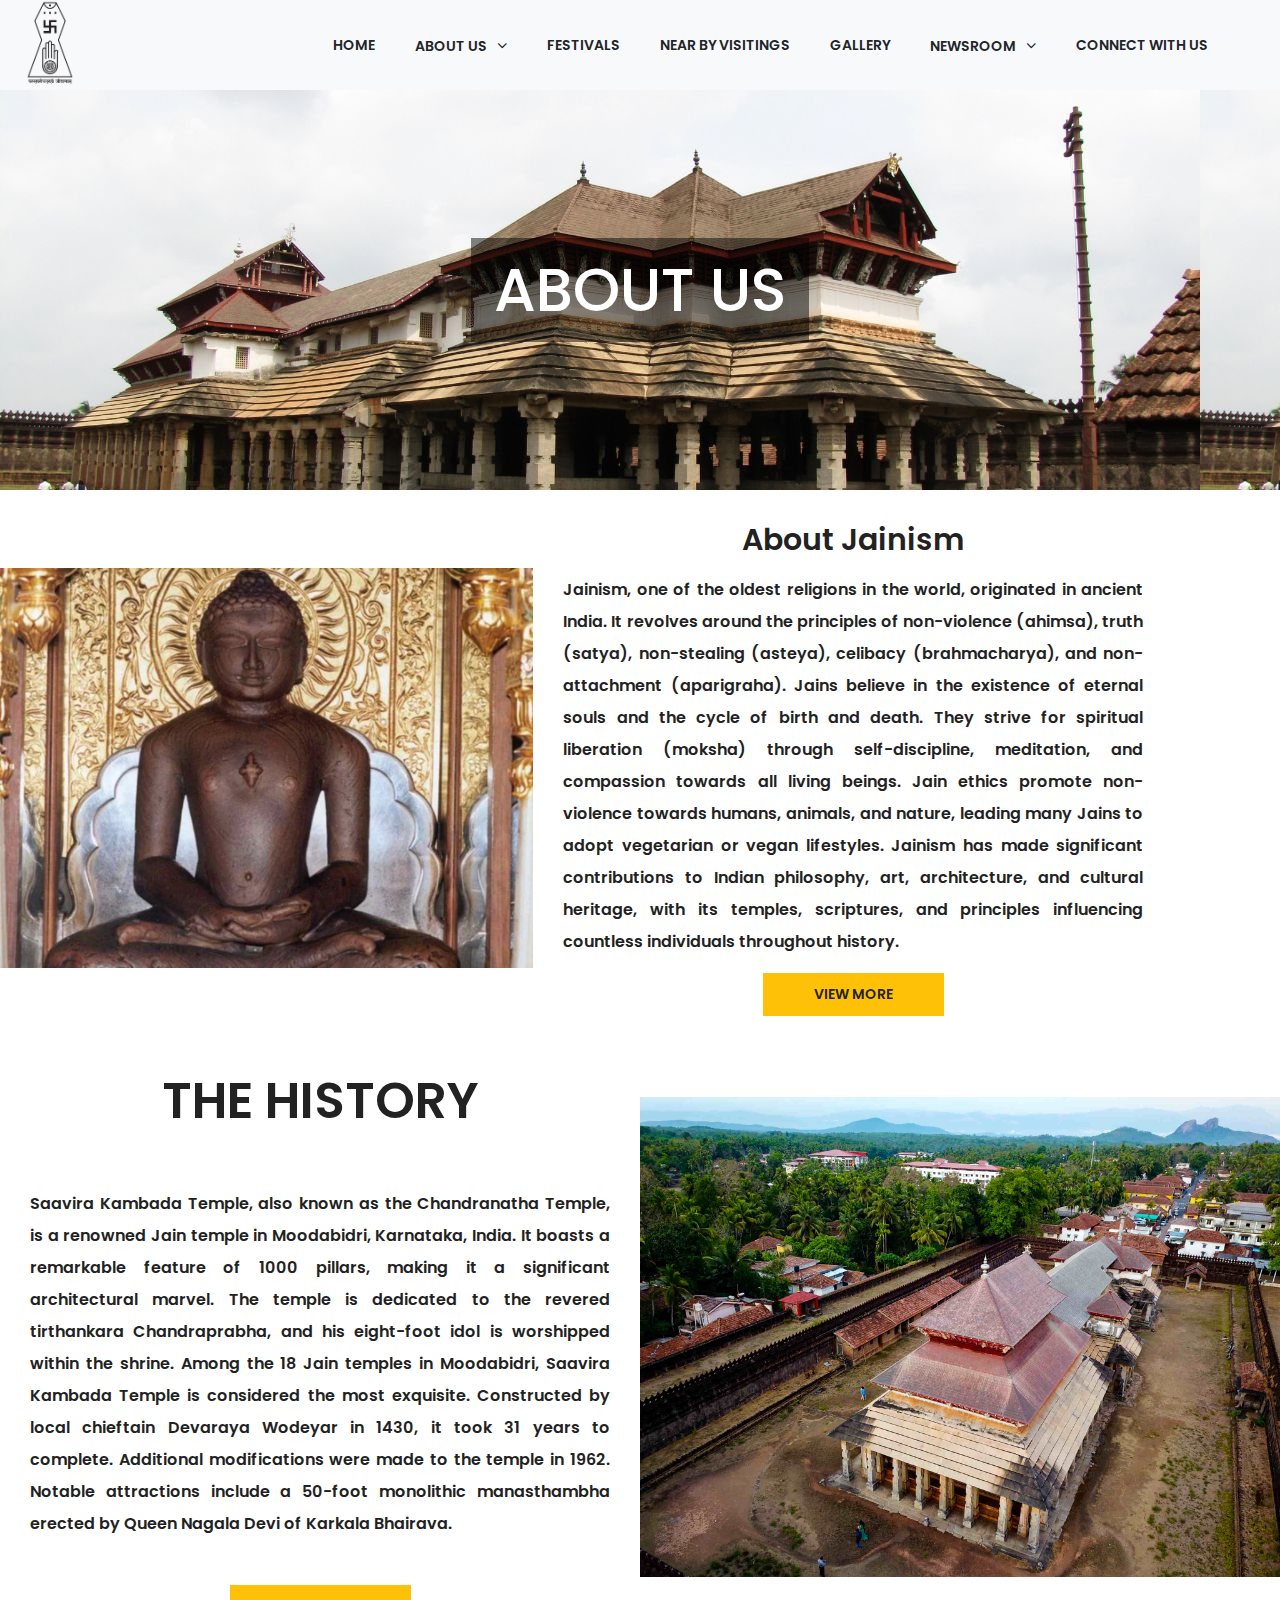
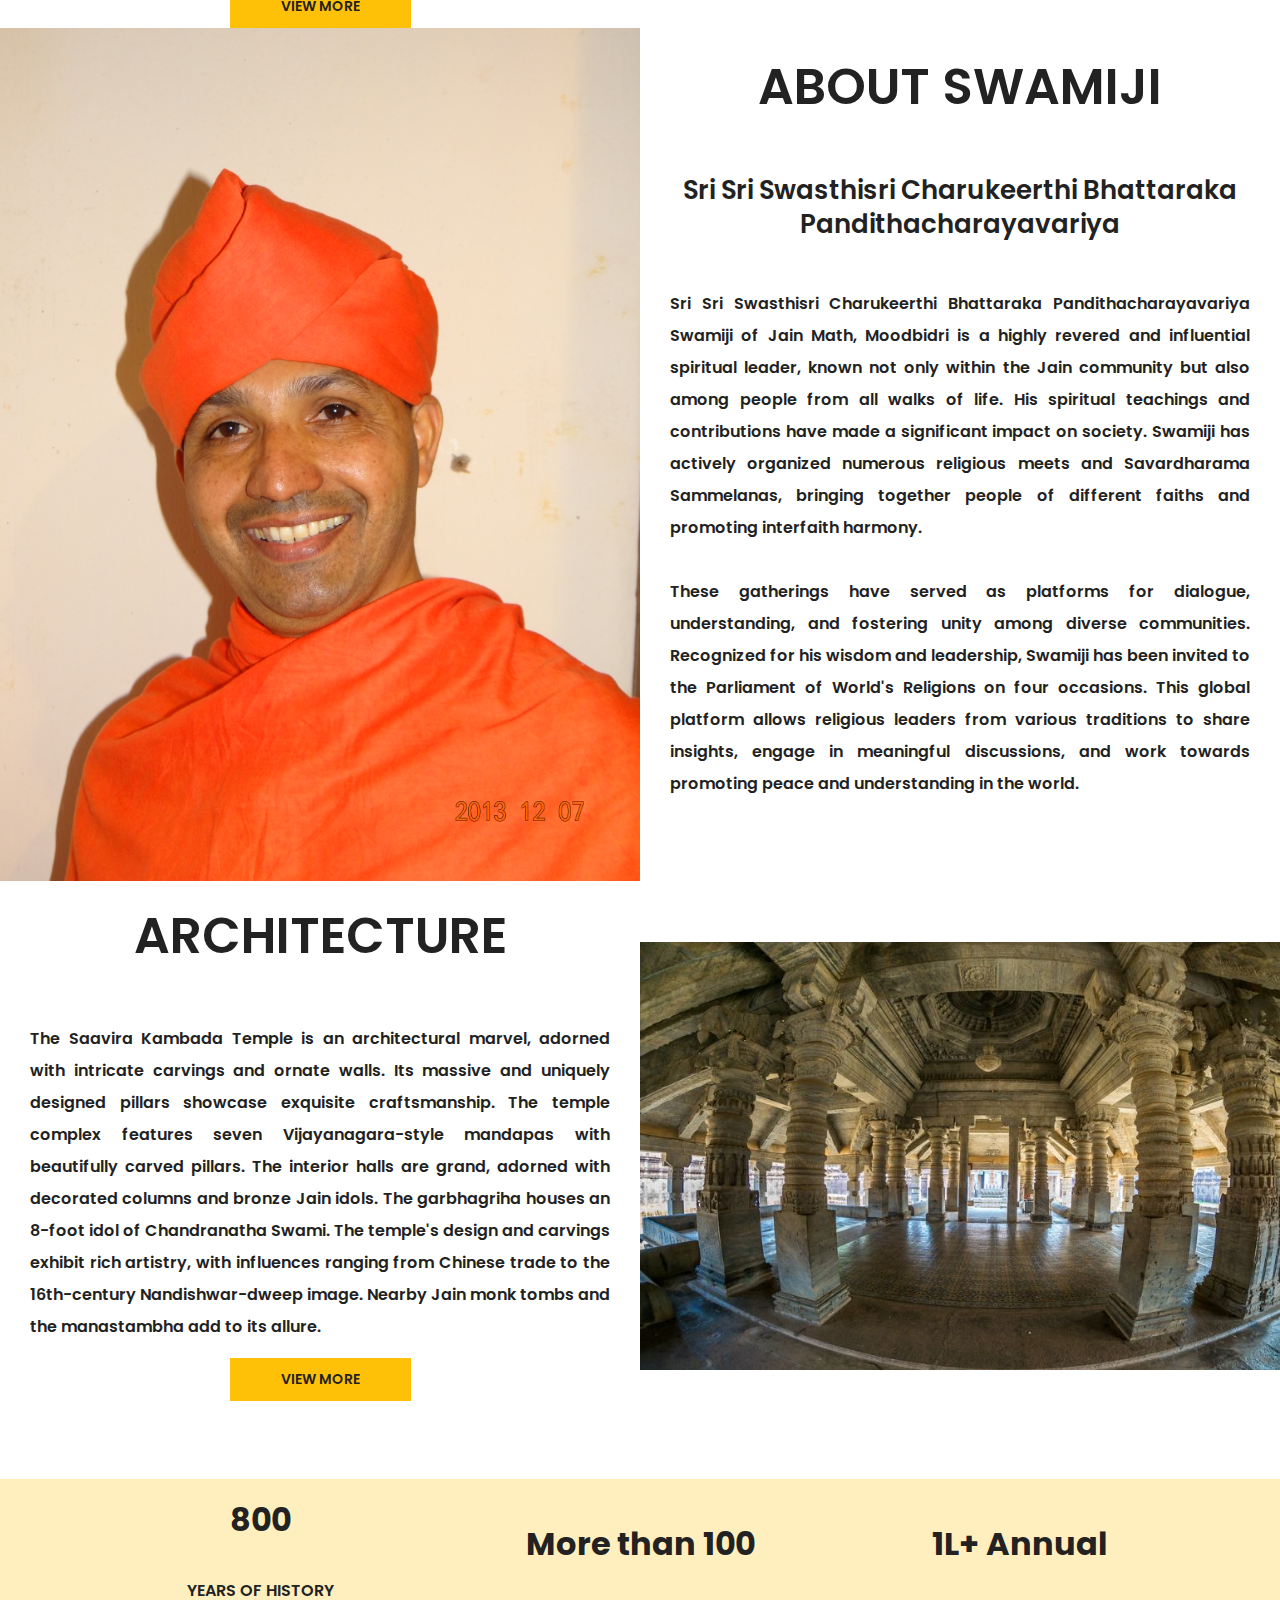
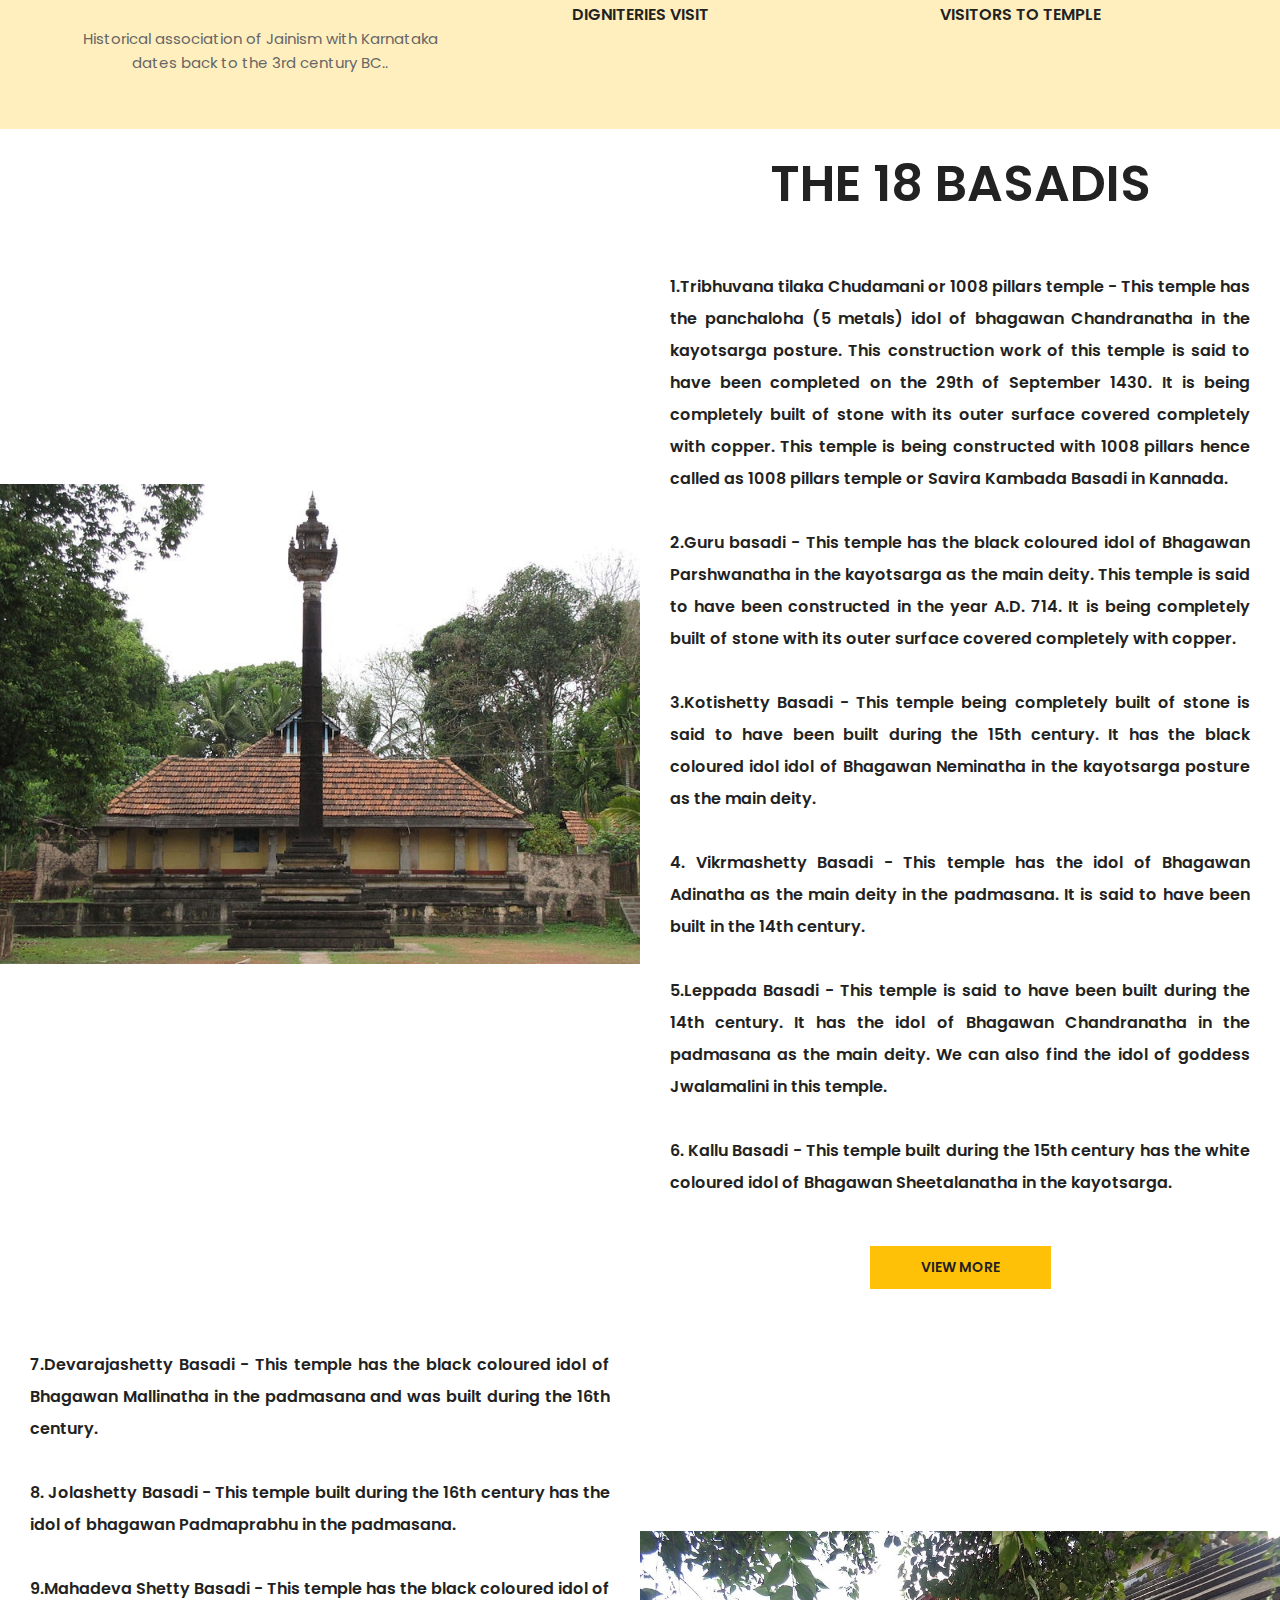
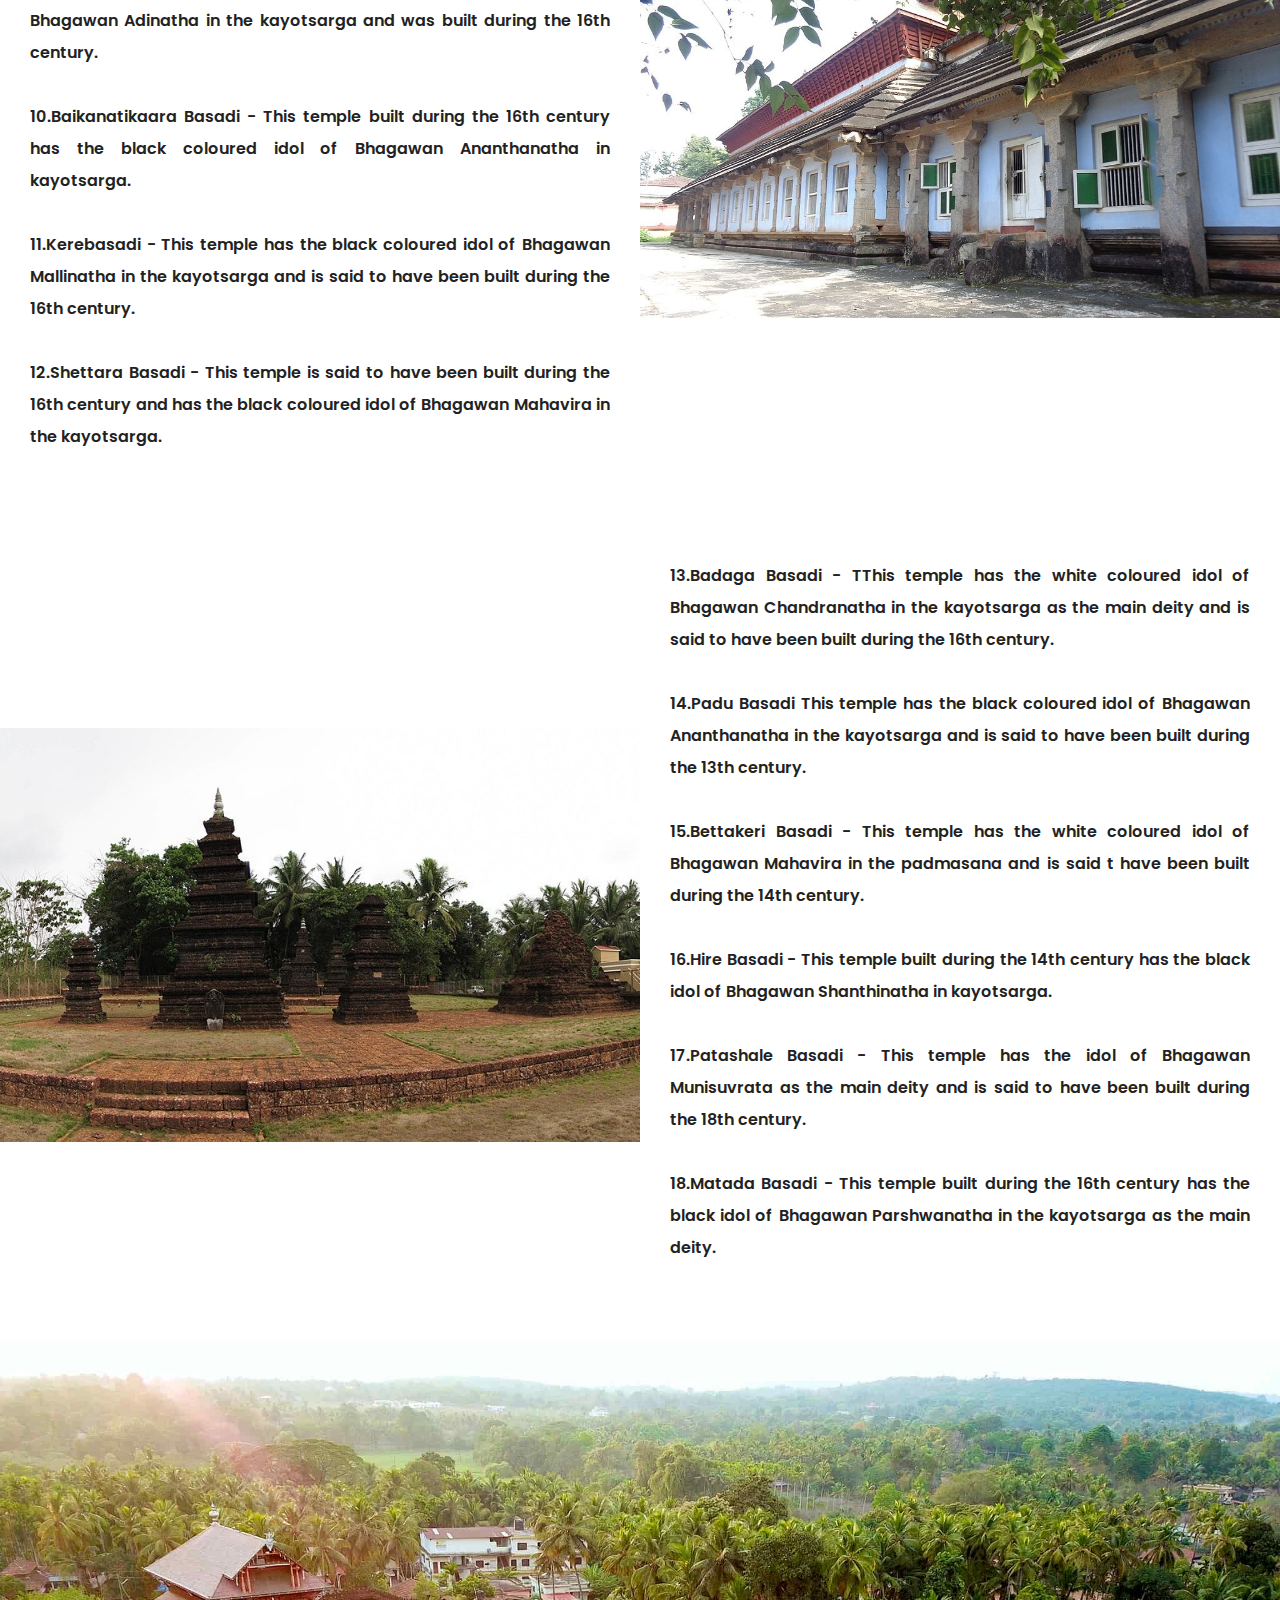
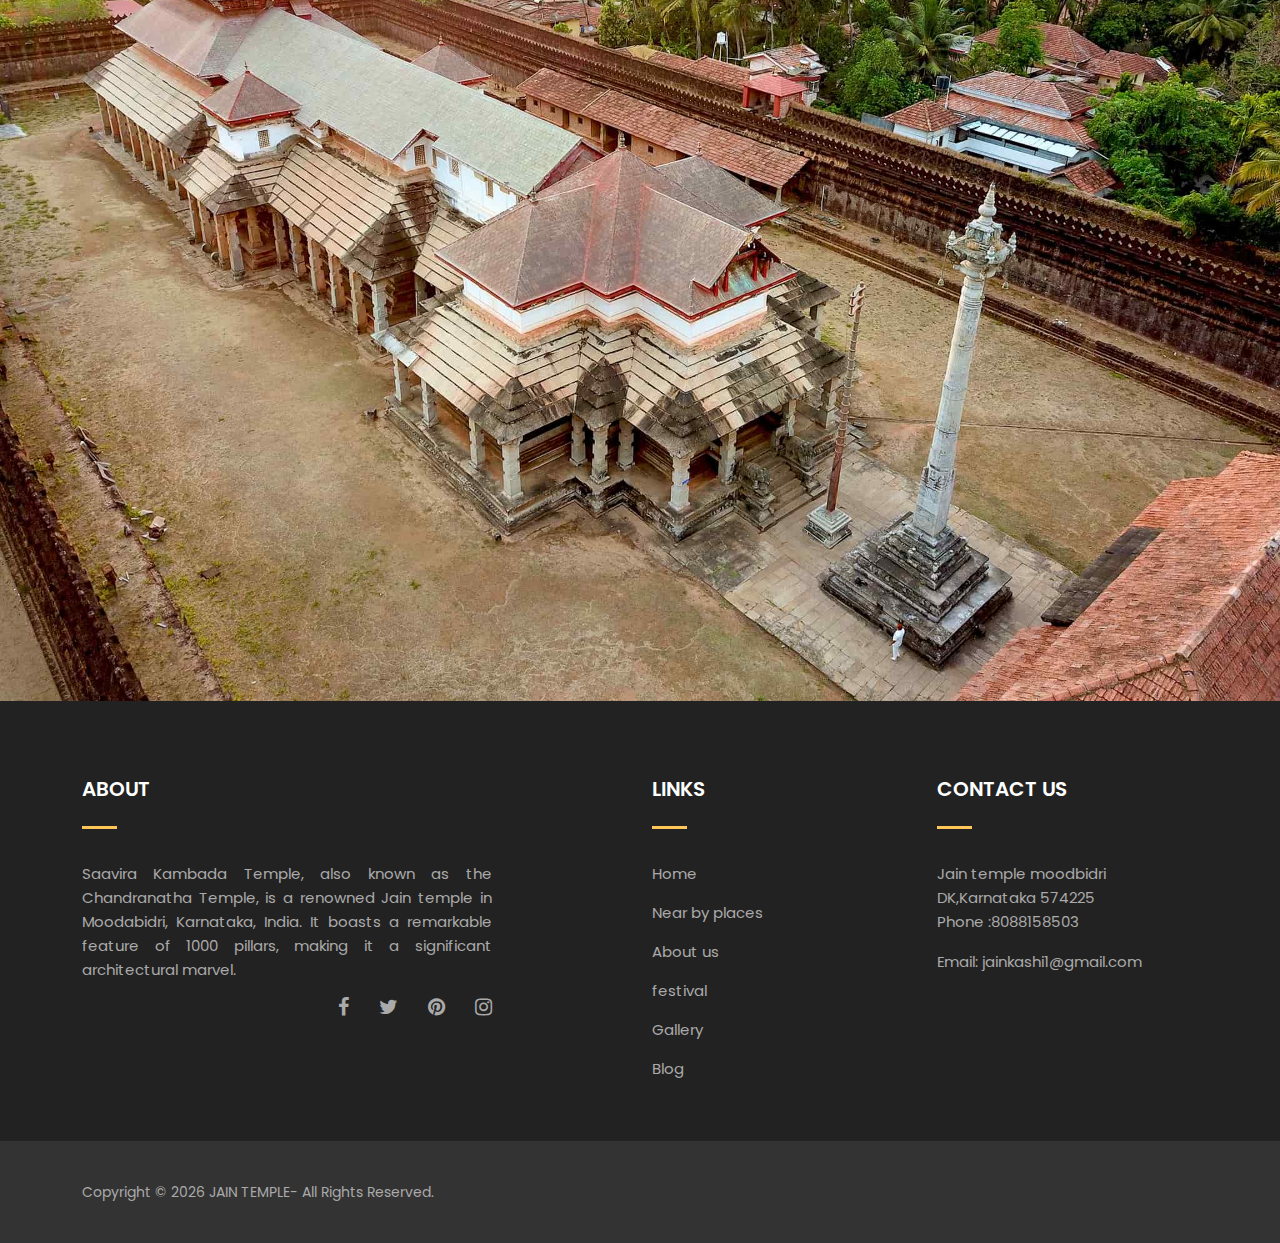
<file: Jain1/Jain/about us.html>
<!DOCTYPE html>
<html class="no-js" lang="zxx">
<!-- Mirrored from htmldemo.net/trio/trio/about-creative.html by HTTrack Website Copier/3.x [XR&CO'2014], Fri, 02 Jun 2023 06:34:59 GMT -->

<head>
  <meta charset="utf-8" />
  <meta http-equiv="X-UA-Compatible" content="IE=edge" />
  <meta name="viewport" content="width=device-width,initial-scale=1" />
  <meta name="description" content="meta description" />
  <title>ABOUT US</title>
  <!--=== Favicon ===-->
  <link rel="shortcut icon" href="assets/img/newlogo.png" type="image/x-icon" />
  <!--== Google Fonts ==-->
  <link
    href="https://fonts.googleapis.com/css?family=Poppins:300,400,400i,500,600,700%7CPlayfair+Display:400,400i%7CDancing+Script:400,700"
    rel="stylesheet" />
  <!--=== All Plugins CSS ===-->
  <link href="assets/css/plugins.css" rel="stylesheet" />
  <!--=== All Vendor CSS ===-->
  <link href="assets/css/vendor.css" rel="stylesheet" />
  <!--=== Main Style CSS ===-->
  <link href="assets/css/style.css" rel="stylesheet" />
  <!-- Modernizer JS -->
  <script src="assets/js/modernizr-2.8.3.min.js"></script>
  <style>
    #nav-logo {
      width: 100px;
      height: 90px;
      display: flex;
      justify-content: center;
    }

    #nav-logo a img {
      width: 100%;
      height: 100%;
    }
  </style>
  <!--[if lt IE 9]>
      <script src="//oss.maxcdn.com/html5shiv/3.7.2/html5shiv.min.js"></script>
      <script src="//oss.maxcdn.com/respond/1.4.2/respond.min.js"></script>
    <![endif]-->
</head>

<body class="preloader-active">
  
  <!--== Start PreLoader Wrap ==-->
  <div class="preloader-area-wrap">
    <div class="spinner d-flex justify-content-center align-items-center h-100">
      <div class="bounce1"></div>
      <div class="bounce2"></div>
      <div class="bounce3"></div>
    </div>
  </div>
  <!--== End PreLoader Wrap ==-->
  <!--== Start Header Area Wrapper ==-->
  <header class="header-area-wrapper transparent-header sticky-header bg-light" style="padding: 0; ">
    <div class="container-fluid">
        <div class="row">
            <!-- Start Logo Area Wrap -->
            <div class="col-6 col-lg-2" id="nav-logo"><a href="index.html" class="logo-wrap d-block"><img
                        src="assets/img/newlogo.png" alt="White Logo"> <img src="assets/img/newlogo.png"
                        class="sticky-logo" alt="Black Logo"></a></div><!-- End Logo Area Wrap -->
            <!-- Start Main Navigation Wrap -->
            <div class="col-6 col-lg-10 my-auto ms-auto position-static">
                <div class="header-right-area d-flex justify-content-end align-items-center">
                    <div class="navigation-area-wrap d-none d-lg-block">
                        <nav class="main-navigation">
                            <ul class="main-menu nav justify-content-end" id="nav-link">
                                <li><a href="index.html" class="text-dark">Home</a>

                                </li>
                              
                           
                                <li class="dropdown-navbar arrow"><a href="about us.html"class="text-dark">about us</a>
                                    <ul class="dropdown-nav">
                                        <li ><a href="about us.html"class="text-dark">About Us</a></li>
                                            <li><a href="jainism.html"class="text-dark">About Jainism</a></li>
                                            <li><a href="architecture.html"class="text-dark">architectural heritage</a></li>
                                            <li><a href="jainism.html"class="text-dark">History</a></li>
                                            <li><a href="festival.html"class="text-dark">Upcoming festivals</a></li>
                                            <!-- <ul class="dropdown-nav"> -->
                                              
                                             
                                            <!-- </ul> -->
                                        
                                    </ul>
                                    </li>
                                <li><a href="festival.html" class="text-dark">festivals</a></li>
                                <li><a href="near by places.html" class="text-dark">
                                        near by visitings </a></li>
                                <!-- <li><a href="Blog.html" class="text-dark">Blog</a></li> -->
                                <!-- class="text-dark     dropdown-navbar arrow full-width" -->

                                <li><a href="Gallery.html" class="text-dark">GALLERY</a>

                                </li>
                                
                          

                                <li class="dropdown-navbar arrow"><a href="about us.html"class="text-dark">Newsroom</a>
                                    <ul class="dropdown-nav">
                                        <li ><a href="News.html"class="text-dark">News</a></li>
                                            <li><a href="Blog.html"class="text-dark">Blog</a></li>
                                            <li><a href="Blog.html"class="text-dark">Testimonial</a></li>
                                            <!-- <li><a href="architecture.html">About architecture</a></li> -->
                                            <!-- <ul class="dropdown-nav"> -->
                                              
                                             
                                            <!-- </ul> -->
                                        
                                    </ul>
                                    </li>



                                <li><a href="Donation.html" class="text-dark">connect with us</a>

                                </li>


                            </ul>
                        </nav>
                    </div>
                    <div class="off-canvas-area-wrap nav"><button class="off-canvas-btn d-block d-lg-none"><i
                                class="fa fa-bars"></i></button> </div>
                </div>
            </div><!-- End Main Navigation Wrap -->
        </div>
    </div>

</header>

  <div class="page-header-wrapper " style="background-image: url(assets/img/jimg1.jpg);">
    <div class="container">
      <div class="row">
        <div class="col-12 text-center">
          <div class="page-header-content layout--2 d-flex ">
            <h1 style="background-color: rgba(0, 0, 0, 0.477);padding: 2%;">About Us</h1>
          </div>
        </div>
      </div>
    </div>
  </div>


  <!--== End Header Area Wrapper ==-->
  <!--== Start Page Content Wrapper ==-->
  <div class="page-wrapper">
    <!-- Start About Us Container Wrapper -->
    <section class="about-us-content-wrapper">
      <div class="container-fluid p-0">
        <div class="row align-items-center g-0">
          <!-- Start About Thumbnail Area -->
          <div class="col-md-5">
            <div class="about-thumbnail-area">
              <img src="assets/img/mahaveera.webp" alt="" />
            </div>
          </div>
          <!-- End About Thumbnail Area -->
          <!-- Start About Content Area -->
          <div class="col-md-6 my-auto text-center">
            <div class="about-us-content">
              <h3>About Jainism</h3>
              <p class=" " style="text-align:justify ;">
                Jainism, one of the oldest religions in the world, originated in ancient India. It revolves around the
                principles of non-violence (ahimsa), truth (satya), non-stealing (asteya), celibacy (brahmacharya), and
                non-attachment (aparigraha). Jains believe in the existence of eternal souls and the cycle of birth and
                death. They strive for spiritual liberation (moksha) through self-discipline, meditation, and compassion
                towards all living beings. Jain ethics promote non-violence towards humans, animals, and nature, leading
                many Jains to adopt vegetarian or vegan lifestyles. Jainism has made significant contributions to Indian
                philosophy, art, architecture, and cultural heritage, with its temples, scriptures, and principles
                influencing countless individuals throughout history.




              </p>
              <div class="d-flex justify-content-center ">
                <a class="btn btn-warning px-5 py-2" href="jainism.html" role="button">View More</a>
            </div>
            </div>
          </div>
          <!-- End About Content Area -->
        </div>
      </div>
    </section>
    <!-- End About Us Container Wrapper -->
    <!-- Start Our Story Wrapper -->
    <section class="story-content-wrapper">
      <div class="container-fluid p-0">
        <div class="row align-items-center g-0">
          <!-- Start Story Content Area -->
          <div class="col-md-6 order-1 my-auto text-center">
            <div class="about-us-content">
              <h2>The History</h2>
              <p class=" " style="text-align:justify ;">
                Saavira Kambada Temple, also known as the Chandranatha Temple, is a renowned Jain temple in Moodabidri,
                Karnataka, India. It boasts a remarkable feature of 1000 pillars, making it a significant architectural
                marvel. The temple is dedicated to the revered tirthankara Chandraprabha, and his eight-foot idol is
                worshipped within the shrine. Among the 18 Jain temples in Moodabidri, Saavira Kambada Temple is
                considered the most exquisite. Constructed by local chieftain Devaraya Wodeyar in 1430, it took 31 years
                to complete. Additional modifications were made to the temple in 1962. Notable attractions include a
                50-foot monolithic manasthambha erected by Queen Nagala Devi of Karkala Bhairava.
              </p>
            </div>
            <div class="d-flex justify-content-center ">
              <a class="btn btn-warning px-5 py-2" href="Grantha.html" role="button">View More</a>
          </div>
          </div>

          <!-- End Story Content Area -->
          <!-- Start Story Thumbnail Area -->
          <div class="col-md-6 order-0 order-md-1">
            <div class="about-thumbnail-area">
              <img src="assets/img/view.jpg" alt="" />
            </div>
          </div>
          <!-- End Story Thumbnail Area -->
        </div>
      </div>
</section>

    <section class="story-content-wrapper">
      <div class="container-fluid p-0">
        <div class="row align-items-center g-0">
          <div class="col-md-6 order-0 order-md-1">
            <div class="about-thumbnail-area">
              <img src="assets/img/sri pp/Aboutus swamiji.JPG" alt="" />
            </div>
          </div>
          <!-- Start Story Content Area -->
          <div class="col-md-6 order-1 my-auto text-center">
            <div class="about-us-content">
              <h2>About Swamiji</h2>
              <h4>Sri Sri Swasthisri Charukeerthi Bhattaraka Pandithacharayavariya</h4>
              <br>

              <p class=" " style="text-align:justify ;">
                Sri Sri Swasthisri Charukeerthi Bhattaraka Pandithacharayavariya Swamiji of Jain Math, Moodbidri is a
                highly revered and influential spiritual leader, known not only within the Jain community but also among
                people from all walks of life. His spiritual teachings and contributions have made a significant impact
                on society.
                Swamiji has actively organized numerous religious meets and Savardharama Sammelanas, bringing together
                people of different faiths and promoting interfaith harmony. <br><br> These gatherings have served as
                platforms for dialogue, understanding, and fostering unity among diverse communities.
                Recognized for his wisdom and leadership, Swamiji has been invited to the Parliament of World's
                Religions on four occasions. This global platform allows religious leaders from various traditions to
                share insights, engage in meaningful discussions, and work towards promoting peace and understanding in
                the world.<br><br>

              </p>
            </div>
          </div>

        </div>
      </div>
    </section>
    <section class="about-us-content-wrapper">
      <div class="container-fluid p-0">
        <div class="row align-items-center g-0">
          <!-- Start About Thumbnail Area -->

          <!-- End About Thumbnail Area -->
          <!-- Start About Content Area -->
          <div class="col-md-6 my-auto text-center">
            <div class="about-us-content">
              <h2>Architecture</h2>
              <p class=" " style="text-align:justify ;">
                The Saavira Kambada Temple is an architectural marvel, adorned with intricate carvings and ornate walls.
                Its massive and uniquely designed pillars showcase exquisite craftsmanship. The temple complex features
                seven Vijayanagara-style mandapas with beautifully carved pillars. The interior halls are grand, adorned
                with decorated columns and bronze Jain idols. The garbhagriha houses an 8-foot idol of Chandranatha
                Swami. The temple's design and carvings exhibit rich artistry, with influences ranging from Chinese
                trade to the 16th-century Nandishwar-dweep image. Nearby Jain monk tombs and the manastambha add to its
                allure.
              </p>
              <div class="d-flex justify-content-center ">
                <a class="btn btn-warning px-5 py-2" href="architecture.html" role="button">View More</a>
            </div>
            </div>
          </div>
          <div class="col-md-6">
            <div class="about-thumbnail-area">
              <img src="assets/img/Architecture.jpg" alt="" />
            </div>
          </div>
          <!-- End About Content Area -->
        </div>
      </div>
    </section>
    <!-- End About Thumbnail Area -->
    <!-- Start About Content Area -->

    <!-- End Our Story Wrapper -->
    <!--== Start Discover Area Wrapper ==-->
    <section class="discover-area pt-10 pb-54 bg-egg-white mt-5">
      <div class="container h-100">
        <div class="row align-items-center h-100 text-center">
          <div class="col-md-4 my-auto">
            <!-- Start Single Discover Item -->
            <div class="single-discover-item-wrap">
              <!-- <div class="discover-chart" data-percent="100" data-size="230" data-bar-color="#222222"
                                data-track-color="#fff"></div> -->
              <h2>800</h2>
              <h3> YEARS of History</h3>
              <p>
                Historical association of Jainism with Karnataka dates back to
                the 3rd century BC..
              </p>
            </div>
            <!-- End Single Discover Item -->
          </div>
          <div class="col-md-4 my-auto">
            <!-- Start Single Discover Item -->
            <div class="single-discover-item-wrap">
              <!-- <div class="discover-chart" data-percent="66" data-size="230" data-bar-color="#222222"
                                data-track-color="#fff"></div> -->
              <h2>More than 100</h2>
              <h3>digniteries visit</h3>
              <p></p>
            </div>
            <!-- End Single Discover Item -->
          </div>
          <div class="col-md-4 my-auto">
            <!-- Start Single Discover Item -->
            <div class="single-discover-item-wrap">
              <!-- <div class="discover-chart" data-percent="50" data-size="230" data-bar-color="#222222"
                                data-track-color="#fff"></div> -->
              <h2>1L+ Annual </h2>
              <h3>Visitors to temple</h3>
              <p></p>
            </div>
            <!-- End Single Discover Item -->
          </div>
        </div>
      </div>
    </section>
    <section class="about-us-content-wrapper">
      <div class="container-fluid p-0">
        <div class="row align-items-center g-0">
          <div class="col-md-6">
            <div class="about-thumbnail-area">
              <img src="assets/img/basadi1.jpg" alt="" />
            </div>
          </div>
          <div class="col-md-6 my-auto text-center">
            <div class="about-us-content">
              <h2>The 18 Basadis</h2>
              <p class=" " style="text-align:justify ;">
                1.Tribhuvana tilaka Chudamani or 1008 pillars temple - This temple has the panchaloha (5 metals) idol of
                bhagawan Chandranatha in the kayotsarga posture. This construction work of this temple is said to have
                been completed on the 29th of September 1430. It is being completely built of stone with its outer
                surface covered completely with copper. This temple is being constructed with 1008 pillars hence called
                as 1008 pillars temple or Savira Kambada Basadi in Kannada. <br><br>

                2.Guru basadi - This temple has the black coloured idol of Bhagawan Parshwanatha in the kayotsarga as
                the main deity. This temple is said to have been constructed in the year A.D. 714. It is being
                completely built of stone with its outer surface covered completely with copper.<br><br>

                3.Kotishetty Basadi - This temple being completely built of stone is said to have been built during the
                15th century. It has the black coloured idol idol of Bhagawan Neminatha in the kayotsarga posture as the
                main deity.<br><br>

                4. Vikrmashetty Basadi - This temple has the idol of Bhagawan Adinatha as the main deity in the
                padmasana. It is said to have been built in the 14th century.<br><br>

                5.Leppada Basadi - This temple is said to have been built during the 14th century. It has the idol of
                Bhagawan Chandranatha in the padmasana as the main deity. We can also find the idol of goddess
                Jwalamalini in this temple.<br><br>

                6. Kallu Basadi - This temple built during the 15th century has the white coloured idol of Bhagawan
                Sheetalanatha in the kayotsarga.<br><br>

              </p>
              <div class="d-flex justify-content-center ">
                <a class="btn btn-warning px-5 py-2" href="Basadhi.html" role="button">View More</a>
            </div>
            </div>
          </div>

          <!-- End About Content Area -->
        </div>
      </div>
    </section>
    <section class="about-us-content-wrapper">
      <div class="container-fluid p-0">
        <div class="row align-items-center g-0">
          <!-- Start About Thumbnail Area -->

          <!-- End About Thumbnail Area -->
          <!-- Start About Content Area -->
          <div class="col-md-6 my-auto text-center">
            <div class="about-us-content">

              <p class=" " style="text-align:justify ;">
                7.Devarajashetty Basadi - This temple has the black coloured idol of Bhagawan Mallinatha in the
                padmasana and was built during the 16th century.<br><br>

                8. Jolashetty Basadi - This temple built during the 16th century has the idol of bhagawan Padmaprabhu in
                the padmasana.<br><br>

                9.Mahadeva Shetty Basadi - This temple has the black coloured idol of Bhagawan Adinatha in the
                kayotsarga and was built during the 16th century. <br><br>

                10.Baikanatikaara Basadi - This temple built during the 16th century has the black coloured idol of
                Bhagawan Ananthanatha in kayotsarga. <br><br>

                11.Kerebasadi - This temple has the black coloured idol of Bhagawan Mallinatha in the kayotsarga and is
                said to have been built during the 16th century. <br><br>

                12.Shettara Basadi - This temple is said to have been built during the 16th century and has the black
                coloured idol of Bhagawan Mahavira in the kayotsarga. <br><br>
              </p>
            </div>
          </div>
          <div class="col-md-6">
            <div class="about-thumbnail-area">
              <img src="assets/img/basadi2.jpg" alt="" />
            </div>
          </div>
          <!-- End About Content Area -->
        </div>
      </div>
    </section>
    <section class="about-us-content-wrapper">
      <div class="container-fluid p-0">
        <div class="row align-items-center g-0">
          <div class="col-md-6">
            <div class="about-thumbnail-area">
              <img src="assets/img/basadi3.jpg" alt="" />
            </div>
          </div>
          <div class="col-md-6 my-auto text-center">
            <div class="about-us-content">

              <p class=" " style="text-align:justify ;">
                13.Badaga Basadi - TThis temple has the white coloured idol of Bhagawan Chandranatha in the kayotsarga
                as the main deity and is said to have been built during the 16th century. <br><br>

                14.Padu Basadi This temple has the black coloured idol of Bhagawan Ananthanatha in the kayotsarga and is
                said to have been built during the 13th century. <br><br>
                15.Bettakeri Basadi - This temple has the white coloured idol of Bhagawan Mahavira in the padmasana and
                is said t have been built during the 14th century.<br><br>

                16.Hire Basadi - This temple built during the 14th century has the black idol of Bhagawan Shanthinatha
                in kayotsarga.<br><br>

                17.Patashale Basadi - This temple has the idol of Bhagawan Munisuvrata as the main deity and is said to
                have been built during the 18th century.<br><br>

                18.Matada Basadi - This temple built during the 16th century has the black idol of Bhagawan Parshwanatha
                in the kayotsarga as the main deity.<br><br>
              </p>
            </div>
          </div>

          <!-- End About Content Area -->
        </div>
      </div>
    </section>
    <!--== End Discover Area Wrapper ==-->
    <!--== Start Banner Area Wrapper ==-->
    <div class="banner-area-wrapper">
      <img src="assets/img/view2.jpg" alt="Banner" />
    </div>
    <!--== End Banner Area Wrapper ==-->
    <!--== Start Process Area Wrapper ==-->

    <!--== End Process Area Wrapper ==-->
    <!--=== Start Testimonial Area Wrapper ===-->
    <section class="testimonial-area-wrapper pt-lg-64 pb-lg-38">
      <div class="container-fluid p-0">
        <div class="row align-items-center g-0">
          <!-- Start Story Content Area -->
          <!-- End Story Content Area -->
        </div>
      </div>
    </section>
    <!--=== End Testimonial Area Wrapper ===-->
    <!--=== Start Office Area Wrapper ===-->

    <!--=== End Office Area Wrapper ===-->
    <!--== Start Team Area Wrapper ==-->

    <!--== End Team Area Wrapper ==-->
    <!--== Start Banner Area Wrapper ==-->

    <!--== End Banner Area Wrapper ==-->
  </div>
  <!--== End Page Content Wrapper ==-->
  <!-- Start About Page Footer Area -->
  <!-- End About Page Footer Area -->
  
  <!--== Start Demo Panel Area==-->

  <!--== End Demo Panel Area==-->
  <!--=======================Javascript============================-->
  <!--=== All Vendor Js ===-->
  <script src="assets/js/vendor.js"></script>
  <!--=== All Plugins Js ===-->
  <script src="assets/js/plugins.js"></script>
  <!--=== Active Js ===-->
  <script src="assets/js/active.js"></script>
  <!--=== Revolution Slider Js ===-->
  <script src="assets/js/revslider/jquery.themepunch.tools.min.js"></script>
  <script src="assets/js/revslider/jquery.themepunch.revolution.min.js"></script>
  <!-- SLIDER REVOLUTION 5.0 EXTENSIONS  (Load Extensions only on Local File Systems !  The following part can be removed on Server for On Demand Loading) -->
  <script src="assets/js/revslider/extensions/revolution.extension.actions.min.js"></script>
  <script src="assets/js/revslider/extensions/revolution.extension.carousel.min.js"></script>
  <script src="assets/js/revslider/extensions/revolution.extension.kenburn.min.js"></script>
  <script src="assets/js/revslider/extensions/revolution.extension.layeranimation.min.js"></script>
  <script src="assets/js/revslider/extensions/revolution.extension.migration.min.js"></script>
  <script src="assets/js/revslider/extensions/revolution.extension.navigation.min.js"></script>
  <script src="assets/js/revslider/extensions/revolution.extension.parallax.min.js"></script>
  <script src="assets/js/revslider/extensions/revolution.extension.slideanims.min.js"></script>
  <script src="assets/js/revslider/extensions/revolution.extension.video.min.js"></script>
  <script src="assets/js/revslider/revslider-active.js"></script>
  <footer class="footer-wrapper">
    <!-- Start Footer Widget Area -->
    <div class="footer-widget-wrapper pt-80 pt-md-80 pt-sm-60 pb-60 pb-md-78 pb-sm-60">
        <div class="container">
            <div class="row mtm-44">
                <!-- Start Single Widget Wrap -->
                <div class="col-lg-6 col-md-6">
                    <div class="single-widget-wrap">
                        <h3 class="widget-title">About</h3>
                        <div class="widget-body">
                            <div class="about-text col-lg-9">
                                <p style="text-align: justify;">Saavira Kambada Temple, also known as the Chandranatha Temple, is a renowned
                                    Jain temple in Moodabidri, Karnataka, India. It boasts a remarkable feature
                                    of 1000 pillars, making it a significant architectural marvel.</p>
                                    <div class="footer-social-icons nav justify-content-center justify-content-md-end"><a
                                        href="#" target="_blank" class="trio-tooltip" data-tippy-content="Facebook"><i
                                            class="fa fa-facebook"></i></a> <a href="#" target="_blank" class="trio-tooltip"
                                        data-tippy-content="Twitter"><i class="fa fa-twitter"></i></a> <a href="#"
                                        target="_blank" class="trio-tooltip" data-tippy-content="Pinterest"><i
                                            class="fa fa-pinterest"></i></a> <a href="#" target="_blank"
                                        class="trio-tooltip" data-tippy-content="Instagram"><i
                                            class="fa fa-instagram"></i></a></div>
                            </div>
                        </div>
                    </div>
                </div><!-- End Single Widget Wrap -->

                <!-- Start Single Widget Wrap -->
                <div class="col-lg-3 col-md-6">
                    <div class="single-widget-wrap">
                        <h3 class="widget-title">Links</h3>
                        <div class="widget-body">
                            <ul class="widget-list">
                                <li><a href="index.html">Home</a></li>
                                <li><a href="near by places.html">Near by places</a></li>
                                <li><a href="about us.html">About us</a></li>
                                <li><a href="festival.html">festival</a></li>
                                <li><a href="Gallery.html">Gallery</a></li>
                                <li><a href="Blog.html">Blog</a></li>
                            </ul>
                        </div>
                    </div>
                </div><!-- End Single Widget Wrap -->
                <!-- Start Single Widget Wrap -->
                <div class="col-lg-3 col-md-6">
                    <div class="single-widget-wrap">
                        <h3 class="widget-title">Contact us</h3>
                        <div class="widget-body">
                            <div class="about-text">
                                <address>Jain temple moodbidri<br>DK,Karnataka
                                    574225<br>Phone :8088158503</address><a href="mailto:jainkashi1@gmail.com">Email:
                                    jainkashi1@gmail.com</a><br>
                            </div>
                        </div>
                    </div>
                </div><!-- End Single Widget Wrap -->

            </div>
        </div>
    </div><!-- End Footer Widget Area -->
    <!-- Start Footer Bottom Area -->
    <div class="footer-bottom-area">
        <div class="container">
            <div class="row align-items-center">
                <div class="col-md-6 col-sm-7 order-last">
                    <div class="footer-copyright-area mt-xs-10 text-center text-sm-start">
                        <p>Copyright ©
                            <script>
                                document.write(new Date().getFullYear() + ' ');
                            </script>JAIN TEMPLE- All Rights Reserved.
                        </p>
                    </div>
                </div>
                
            </div>
        </div>
    </div><!-- End Footer Bottom Area -->
</footer>
</body>

<!-- Mirrored from htmldemo.net/trio/trio/about-creative.html by HTTrack Website Copier/3.x [XR&CO'2014], Fri, 02 Jun 2023 06:35:02 GMT -->

</html>
</file>
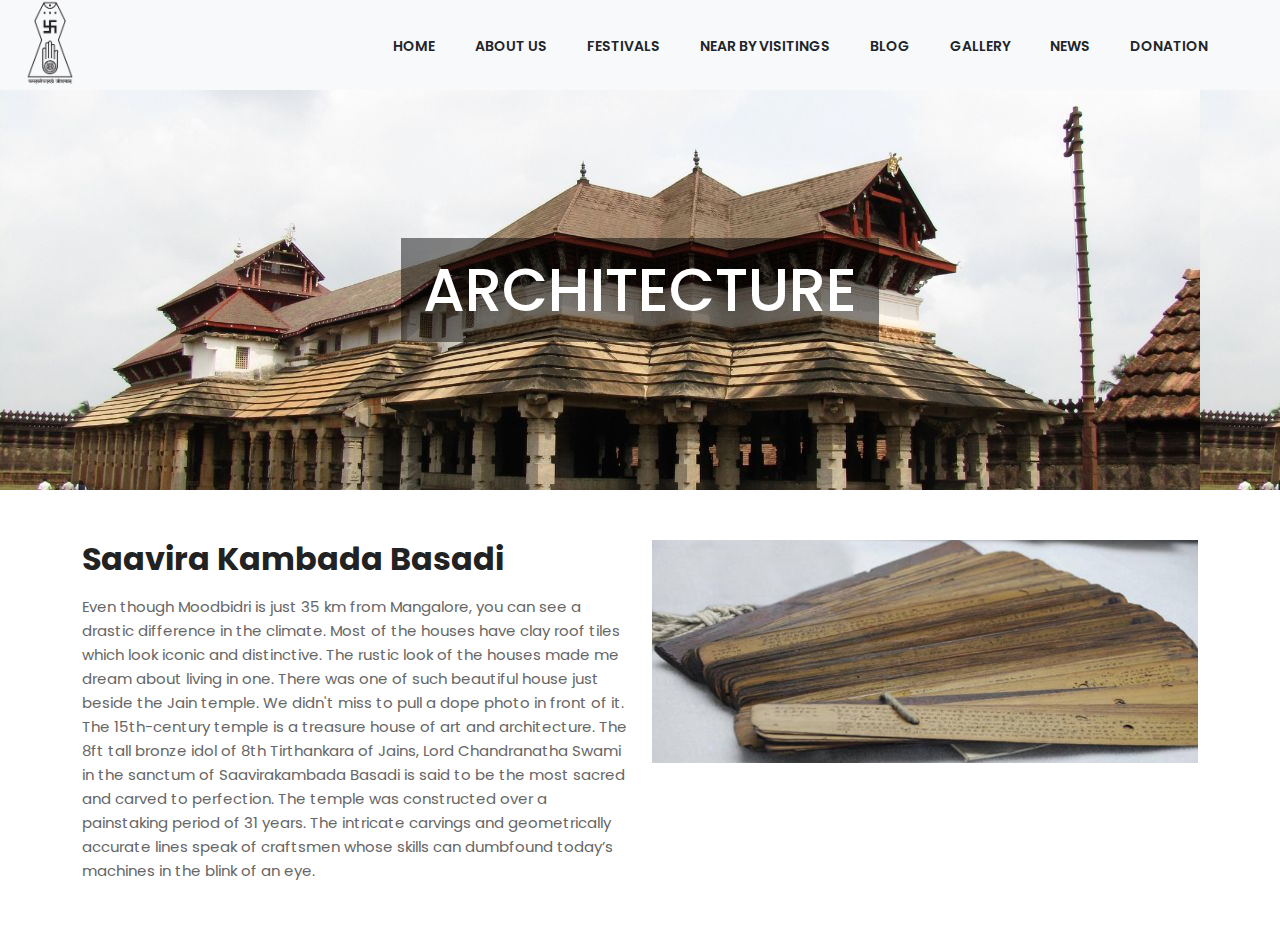
<file: Jain1/Jain/architecture.html>
<!DOCTYPE html>
<html lang="en">
    <head>
        <meta charset="utf-8">
        <meta http-equiv="X-UA-Compatible" content="IE=edge">
        <meta name="viewport" content="width=device-width,initial-scale=1">
        <meta name="description" content="meta description">
        <title>JAIN TEMPLE MOODBIDRI</title>
        <!--=== Favicon ===-->
        <link rel="shortcut icon" href="assets/img/newlogo.png" type="image/x-icon">
        <!--== Google Fonts ==-->
        <link
            href="https://fonts.googleapis.com/css?family=Poppins:300,400,400i,500,600,700%7CPlayfair+Display:400,400i%7CDancing+Script:400,700"
            rel="stylesheet">
        <!--=== All Plugins CSS ===-->
        <link href="assets/css/plugins.css" rel="stylesheet">
        <!--=== All Vendor CSS ===-->
        <link href="assets/css/vendor.css" rel="stylesheet">
        <!--=== Main Style CSS ===-->
        <link href="assets/css/style.css" rel="stylesheet"><!-- Modernizer JS -->
    
        <script src="assets/js/modernizr-2.8.3.min.js"></script>
        <style>
            #nav-logo {
                width: 100px;
                height: 90px;
                display: flex;
                justify-content: center;
            }
    
            #nav-logo a img {
                width: 100%;
                height: 100%;
            }
        </style>
    
    </head>
<body>
    <header class="header-area-wrapper transparent-header sticky-header bg-light" style="padding: 0; ">
        <div class="container-fluid">
            <div class="row">
                <!-- Start Logo Area Wrap -->
                <div class="col-6 col-lg-2" id="nav-logo"><a href="index.html" class="logo-wrap d-block"><img
                            src="assets/img/newlogo.png" alt="White Logo"> <img src="assets/img/newlogo.png"
                            class="sticky-logo" alt="Black Logo"></a></div><!-- End Logo Area Wrap -->
                <!-- Start Main Navigation Wrap -->
                <div class="col-6 col-lg-10 my-auto ms-auto position-static">
                    <div class="header-right-area d-flex justify-content-end align-items-center">
                        <div class="navigation-area-wrap d-none d-lg-block">
                            <nav class="main-navigation">
                                <ul class="main-menu nav justify-content-end" id="nav-link">
                                    <li><a href="index.html" class="text-dark">Home</a>

                                    </li>
                                    <li><a href="about us.html" class="text-dark">about us</a>

                                    </li>
                                    <li><a href="festival.html" class="text-dark">festivals</a></li>
                                    <li><a href="near by places.html" class="text-dark">
                                            near by visitings </a></li>
                                    <li><a href="Blog.html" class="text-dark">Blog</a></li>
                                    <!-- class="text-dark     dropdown-navbar arrow full-width" -->

                                    <li><a href="Gallery.html" class="text-dark">GALLERY</a>

                                    </li>
                                    
                                    <li><a href="News.html" class="text-dark">News</a>

                                    </li>

                                    <li><a href="Donation.html" class="text-dark">Donation</a>

                                    </li>


                                </ul>
                            </nav>
                        </div>
                        <div class="off-canvas-area-wrap nav"><button class="off-canvas-btn d-block d-lg-none"><i
                                    class="fa fa-bars"></i></button> </div>
                    </div>
                </div><!-- End Main Navigation Wrap -->
            </div>
        </div>
    </header>
    <div class="page-header-wrapper " style="background-image: url(assets/img/jimg1.jpg);">
        <div class="container">
          <div class="row">
            <div class="col-12 text-center">
              <div class="page-header-content layout--2 d-flex ">
                <h1 style="background-color: rgba(0, 0, 0, 0.477);padding: 2%;">architecture</h1>
              </div>
            </div>
          </div>
        </div>
      </div>
      <section class="pt-5 pb-5">
        <!-- vision  section -->
        <div class="container">
            <div class="row">
                <div class="col-md-6 my-auto">
                    <h2>Saavira Kambada Basadi</h2>
                    <p class="justify"> Even though Moodbidri is just 35 km from Mangalore, you can see a drastic difference in the climate. Most of the houses have clay roof tiles which look iconic and distinctive. The rustic look of the houses made me dream about living in one. There was one of such beautiful house just beside the Jain temple. We didn't miss to pull a dope photo in front of it.
                      The 15th-century temple is a treasure house of art and architecture. The 8ft tall bronze idol of 8th Tirthankara of Jains, Lord Chandranatha Swami in the sanctum of Saavirakambada Basadi is said to be the most sacred and carved to perfection. The temple was constructed over a painstaking period of 31 years.  The intricate carvings and geometrically accurate lines speak of craftsmen whose skills can dumbfound today’s machines in the blink of an eye.
                      </p>
                </div>
                <div class="col-md-6 pt-2">
                    <img src="assets/img/grantha.jpg" alt="#" class="img_height w-100" />
                </div>
            </div>
      
        </div>
    </section>
</body>
</html>
</file>
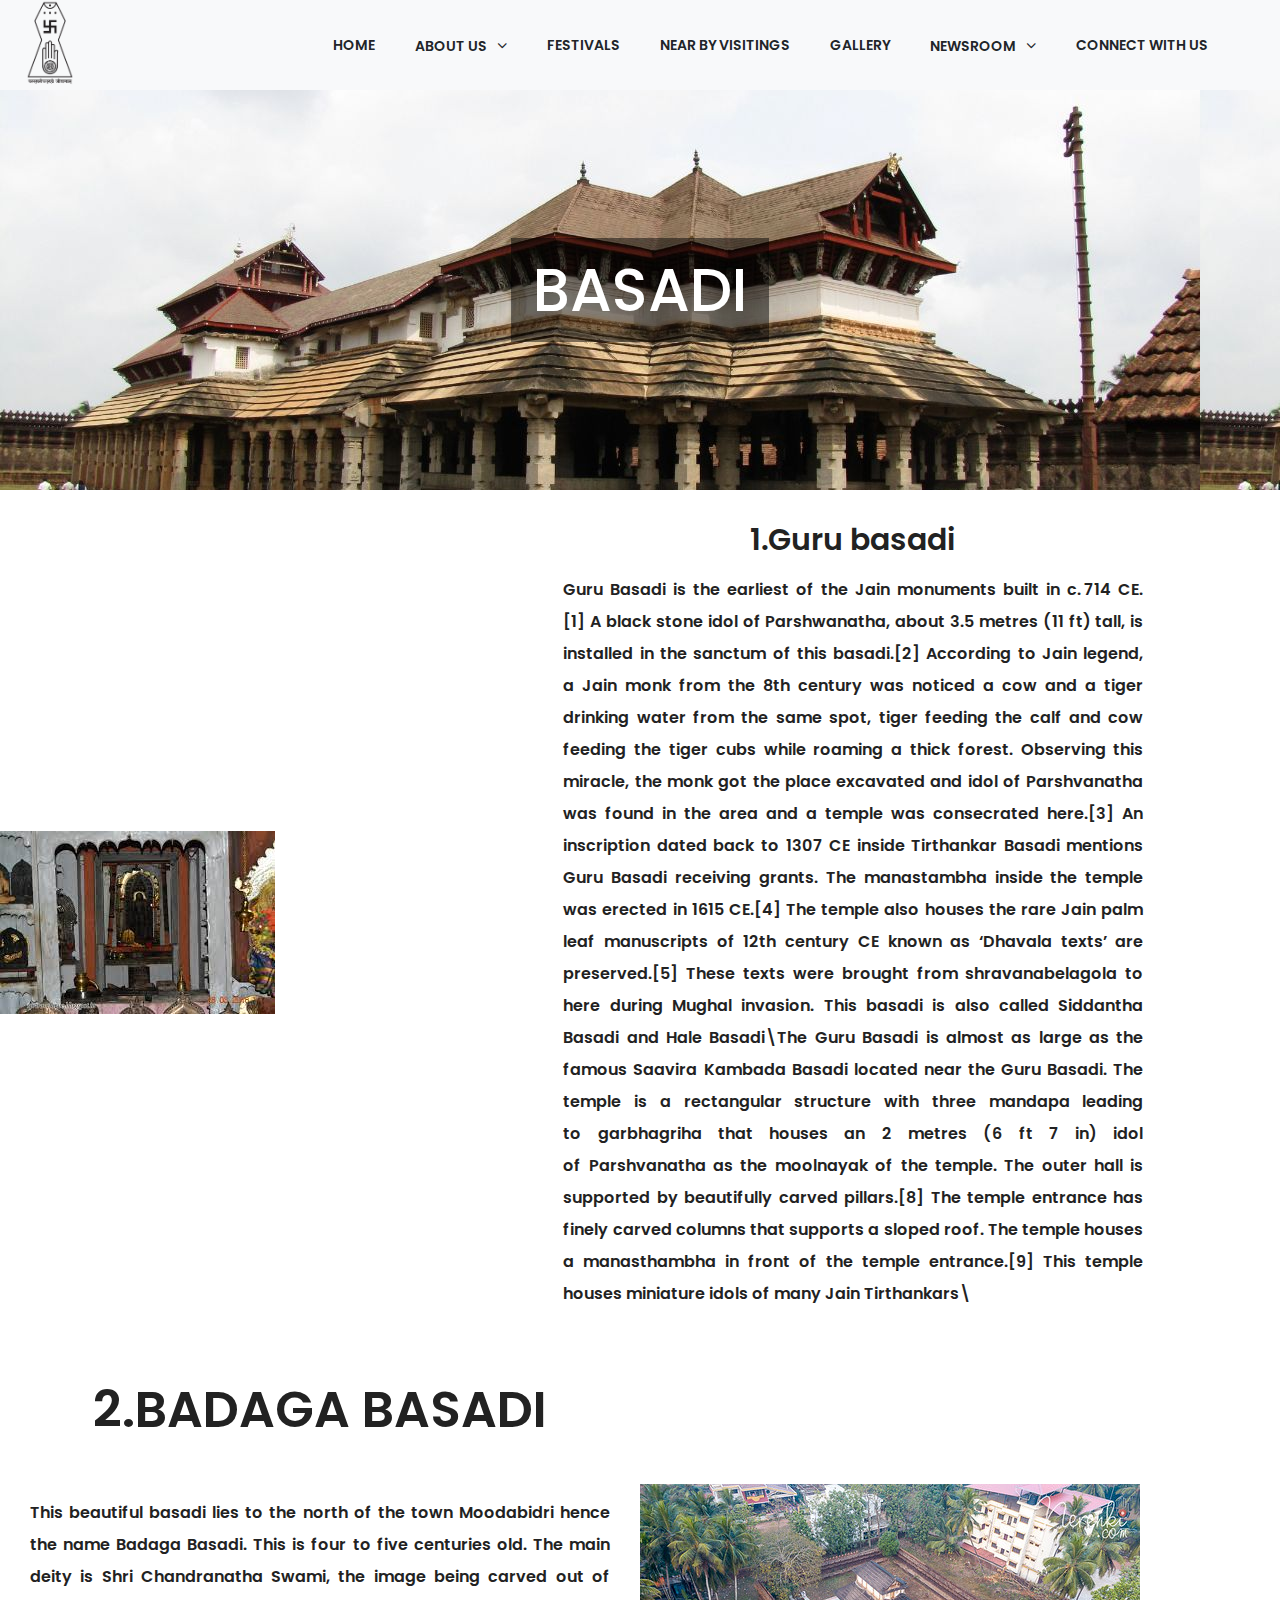
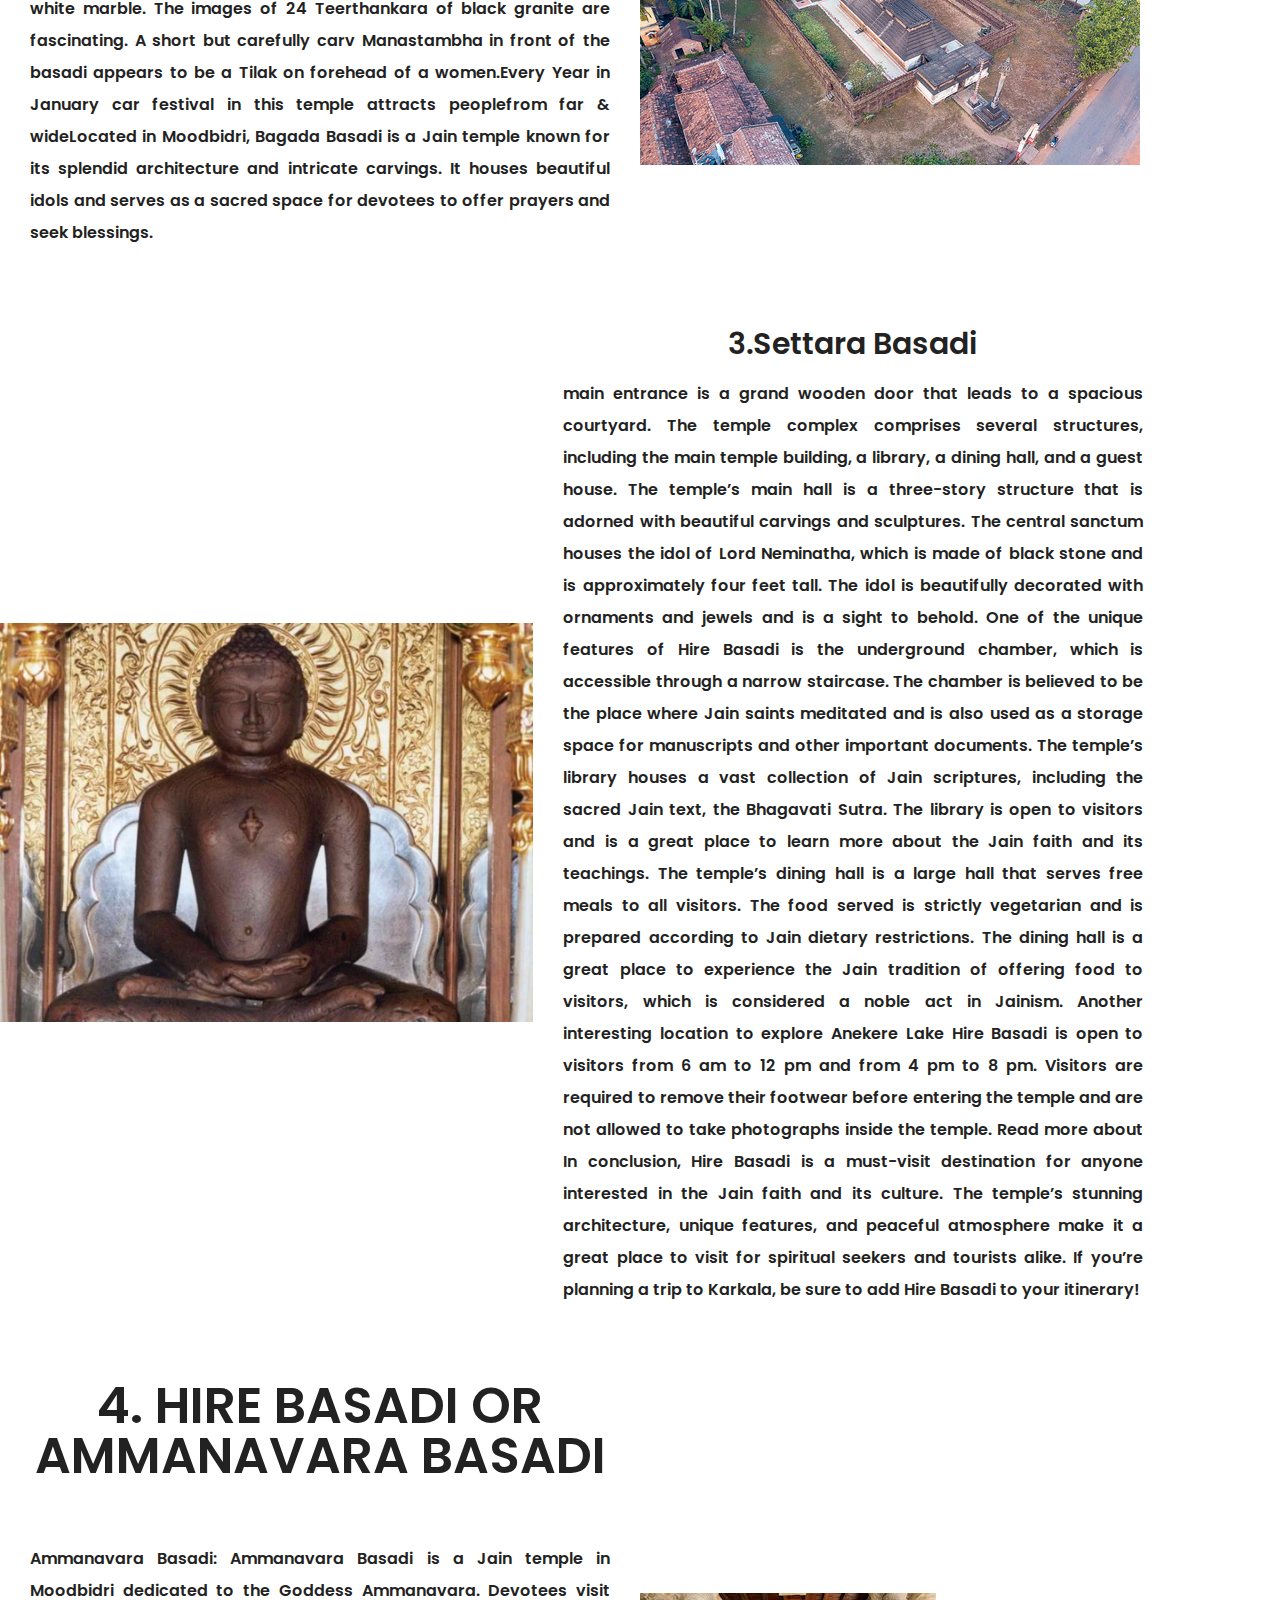
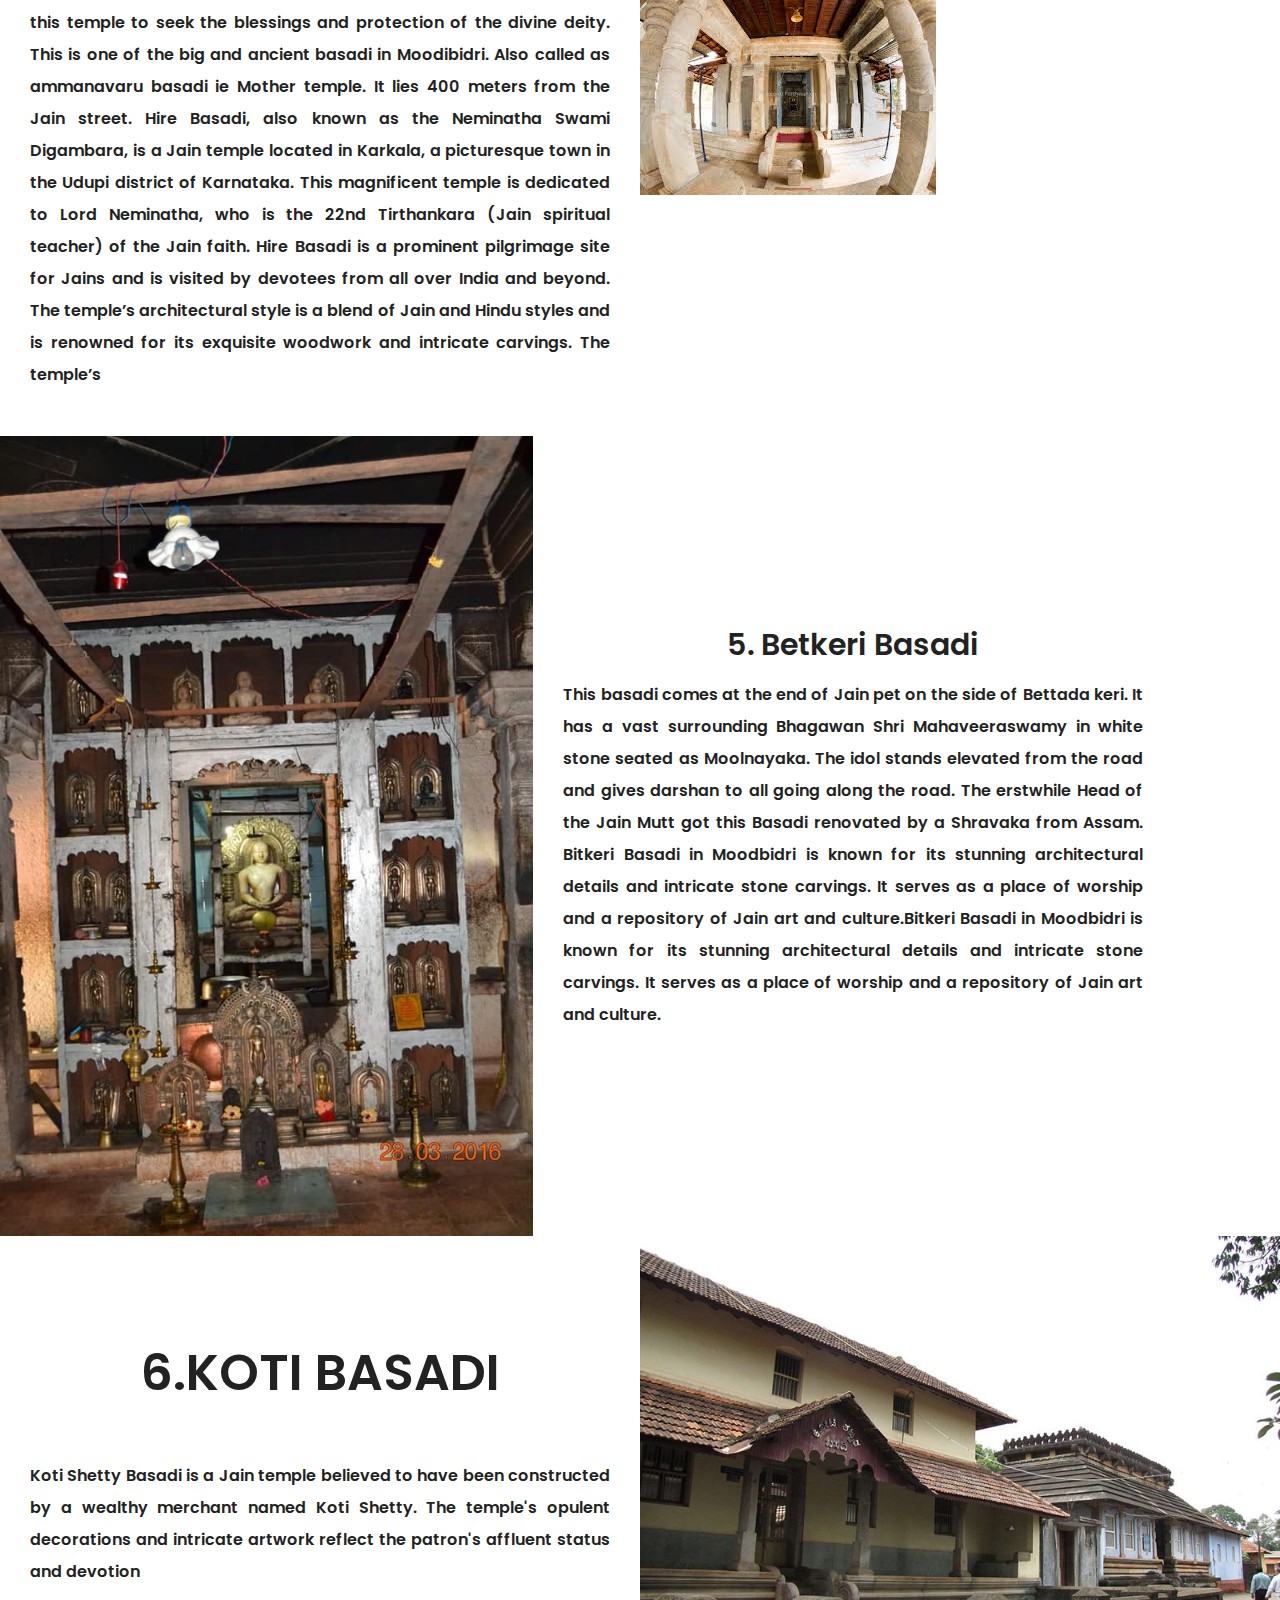
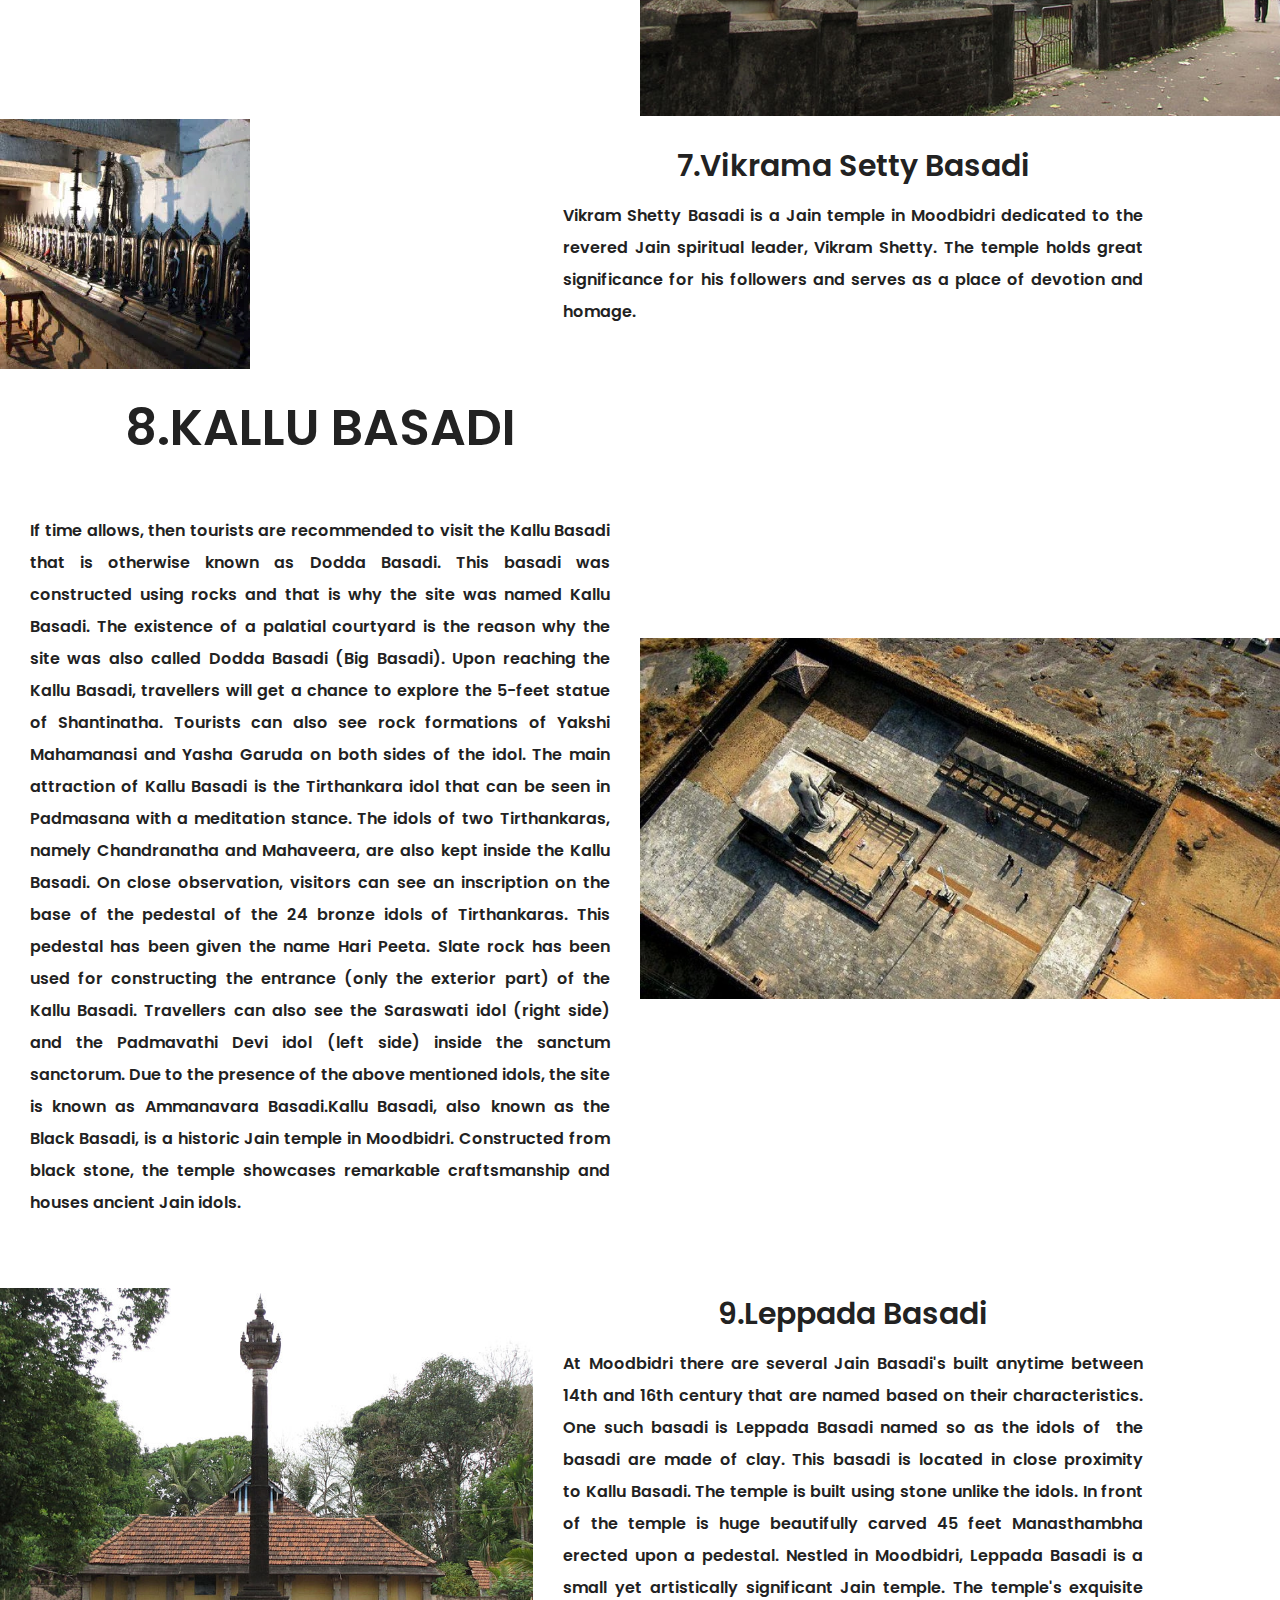
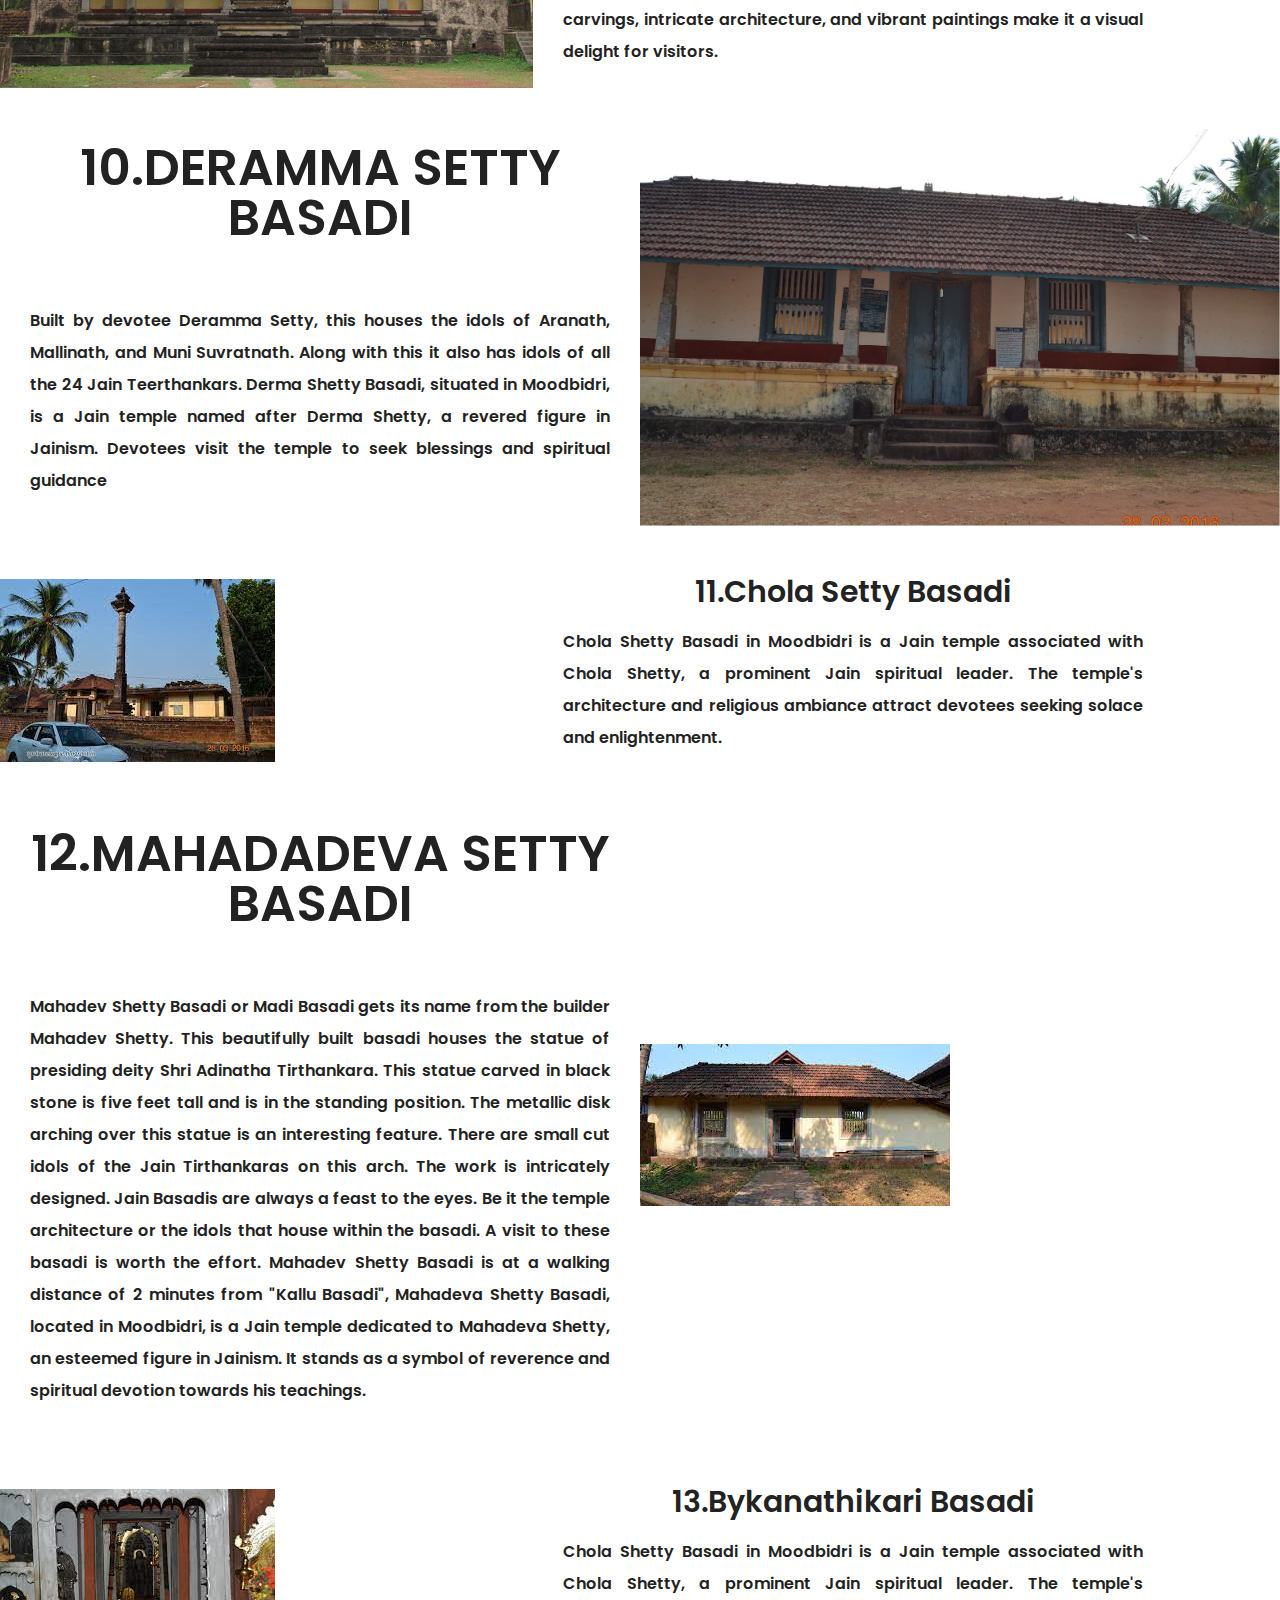
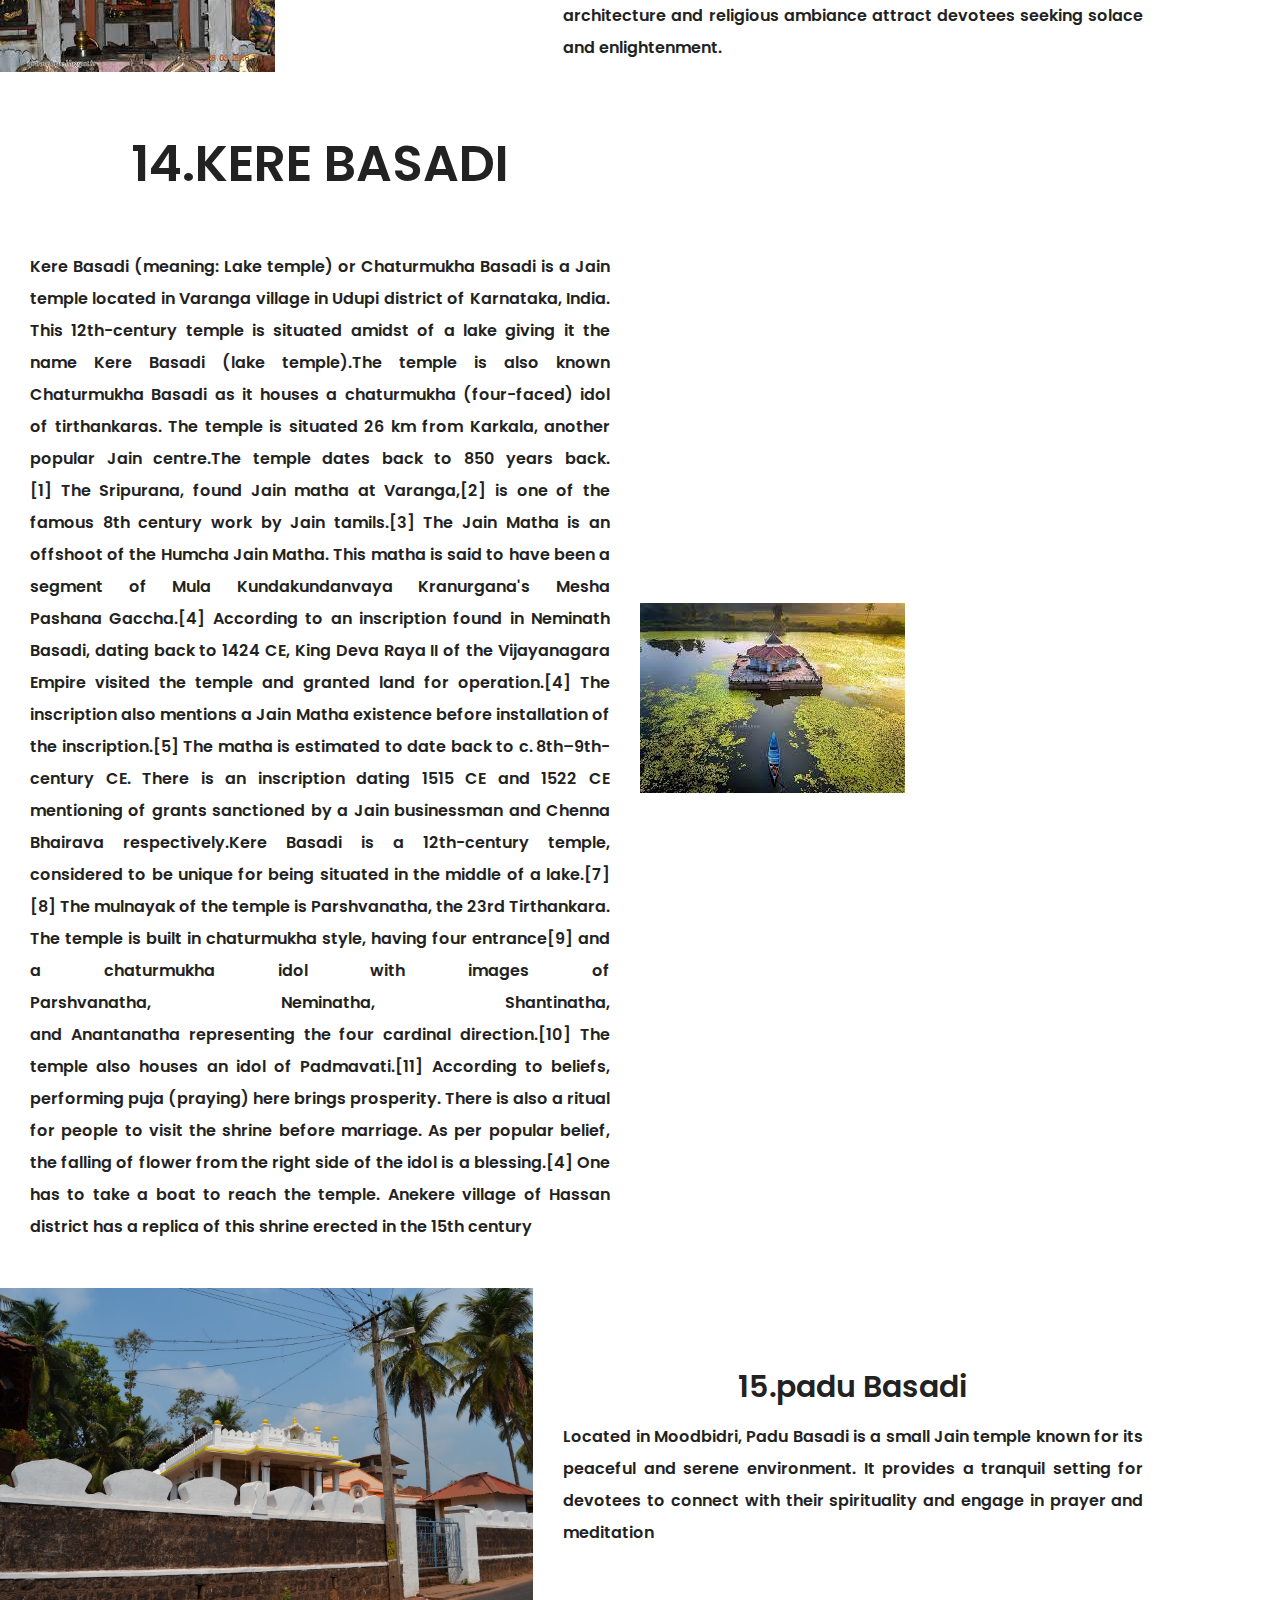
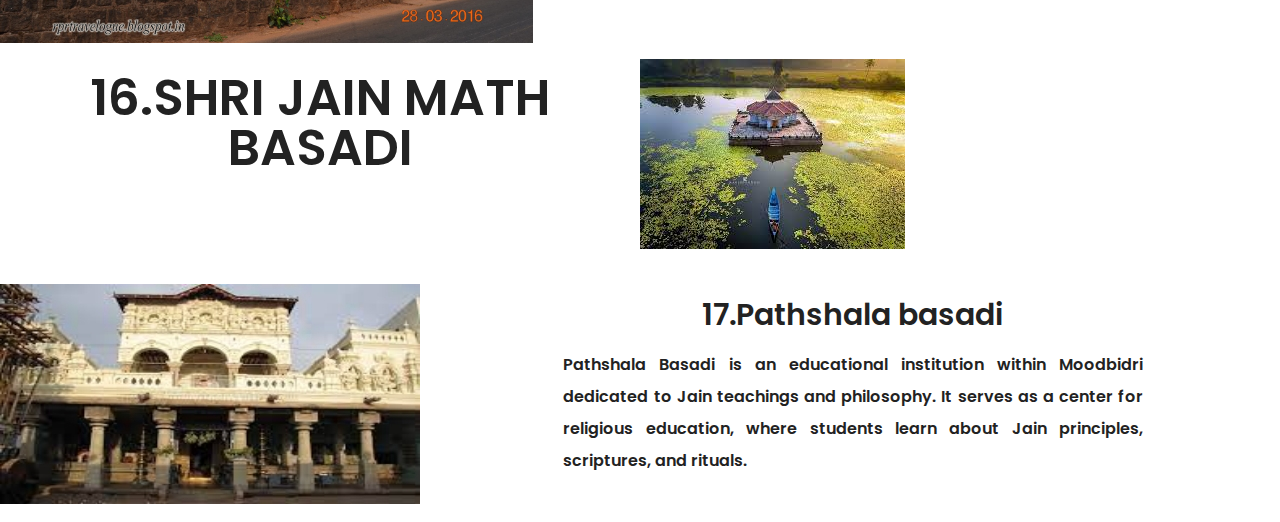
<file: Jain1/Jain/Basadhi.html>
<!DOCTYPE html>
<html lang="en">
    <head>
        <meta charset="utf-8">
        <meta http-equiv="X-UA-Compatible" content="IE=edge">
        <meta name="viewport" content="width=device-width,initial-scale=1">
        <meta name="description" content="meta description">
        <title>JAIN TEMPLE MOODBIDRI</title>
        <!--=== Favicon ===-->
        <link rel="shortcut icon" href="assets/img/newlogo.png" type="image/x-icon">
        <!--== Google Fonts ==-->
        <link
            href="https://fonts.googleapis.com/css?family=Poppins:300,400,400i,500,600,700%7CPlayfair+Display:400,400i%7CDancing+Script:400,700"
            rel="stylesheet">
        <!--=== All Plugins CSS ===-->
        <link href="assets/css/plugins.css" rel="stylesheet">
        <!--=== All Vendor CSS ===-->
        <link href="assets/css/vendor.css" rel="stylesheet">
        <!--=== Main Style CSS ===-->
        <link href="assets/css/style.css" rel="stylesheet"><!-- Modernizer JS -->
    
        <script src="assets/js/modernizr-2.8.3.min.js"></script>
        <style>
            #nav-logo {
                width: 100px;
                height: 90px;
                display: flex;
                justify-content: center;
            }
    
            #nav-logo a img {
                width: 100%;
                height: 100%;
            }
        </style>
    
    </head>
<body>
    <header class="header-area-wrapper transparent-header sticky-header bg-light" style="padding: 0; ">
        <div class="container-fluid">
            <div class="row">
                <!-- Start Logo Area Wrap -->
                <div class="col-6 col-lg-2" id="nav-logo"><a href="index.html" class="logo-wrap d-block"><img
                            src="assets/img/newlogo.png" alt="White Logo"> <img src="assets/img/newlogo.png"
                            class="sticky-logo" alt="Black Logo"></a></div><!-- End Logo Area Wrap -->
                <!-- Start Main Navigation Wrap -->
                <div class="col-6 col-lg-10 my-auto ms-auto position-static">
                    <div class="header-right-area d-flex justify-content-end align-items-center">
                        <div class="navigation-area-wrap d-none d-lg-block">
                            <nav class="main-navigation">
                                <ul class="main-menu nav justify-content-end" id="nav-link">
                                    <li><a href="index.html" class="text-dark">Home</a>

                                    </li>
                                  
                               
                                    <li class="dropdown-navbar arrow"><a href="about us.html"class="text-dark">about us</a>
                                        <ul class="dropdown-nav">
                                            <li ><a href="about us.html"class="text-dark">About Us</a></li>
                                                <li><a href="jainism.html"class="text-dark">About Jainism</a></li>
                                                <li><a href="architecture.html"class="text-dark">architectural heritage</a></li>
                                                <li><a href="jainism.html"class="text-dark">History</a></li>
                                                <li><a href="festival.html"class="text-dark">Upcoming festivals</a></li>
                                                <!-- <ul class="dropdown-nav"> -->
                                                  
                                                 
                                                <!-- </ul> -->
                                            
                                        </ul>
                                        </li>
                                    <li><a href="festival.html" class="text-dark">festivals</a></li>
                                    <li><a href="near by places.html" class="text-dark">
                                            near by visitings </a></li>
                                    <!-- <li><a href="Blog.html" class="text-dark">Blog</a></li> -->
                                    <!-- class="text-dark     dropdown-navbar arrow full-width" -->

                                    <li><a href="Gallery.html" class="text-dark">GALLERY</a>

                                    </li>
                                    
                              

                                    <li class="dropdown-navbar arrow"><a href="about us.html"class="text-dark">Newsroom</a>
                                        <ul class="dropdown-nav">
                                            <li ><a href="News.html"class="text-dark">News</a></li>
                                                <li><a href="Blog.html"class="text-dark">Blog</a></li>
                                                <li><a href="Blog.html"class="text-dark">Testimonial</a></li>
                                                <!-- <li><a href="architecture.html">About architecture</a></li> -->
                                                <!-- <ul class="dropdown-nav"> -->
                                                  
                                                 
                                                <!-- </ul> -->
                                            
                                        </ul>
                                        </li>



                                    <li><a href="Donation.html" class="text-dark">connect with us</a>

                                    </li>


                                </ul>
                            </nav>
                        </div>
                        <div class="off-canvas-area-wrap nav"><button class="off-canvas-btn d-block d-lg-none"><i
                                    class="fa fa-bars"></i></button> </div>
                    </div>
                </div><!-- End Main Navigation Wrap -->
            </div>
        </div>
  
    </header>
    <div class="page-header-wrapper " style="background-image: url(assets/img/jimg1.jpg);">
        <div class="container">
          <div class="row">
            <div class="col-12 text-center">
              <div class="page-header-content layout--2 d-flex ">
                <h1 style="background-color: rgba(0, 0, 0, 0.477);padding: 2%;">Basadi</h1>
              </div>
            </div>
          </div>
        </div>
      </div>
      <div class="page-wrapper">
        <!-- Start About Us Container Wrapper -->
        <section class="about-us-content-wrapper">
          <div class="container-fluid p-0">
            <div class="row align-items-center g-0">
              <!-- Start About Thumbnail Area -->
              <div class="col-md-5">
                <div class="about-thumbnail-area">
                  <img src="assets/img/guru.jpg" alt="" />
                </div>
              </div>
              <!-- End About Thumbnail Area -->
              <!-- Start About Content Area -->
              <div class="col-md-6 my-auto text-center">
                <div class="about-us-content">
                  <h3>1.Guru basadi</h3>
                  <p class=" " style="text-align:justify ;">
                    Guru Basadi is the earliest of the Jain monuments built in c. 714 CE.[1] A black stone idol of Parshwanatha, about 3.5 metres (11 ft) tall, is installed in the sanctum of this basadi.[2] According to Jain legend, a Jain monk from the 8th century was noticed a cow and a tiger drinking water from the same spot, tiger feeding the calf and cow feeding the tiger cubs while roaming a thick forest. Observing this miracle, the monk got the place excavated and idol of Parshvanatha was found in the area and a temple was consecrated here.[3]
An inscription dated back to 1307 CE inside Tirthankar Basadi mentions Guru Basadi receiving grants. The manastambha inside the temple was erected in 1615 CE.[4] The temple also houses the rare Jain palm leaf manuscripts of 12th century CE known as ‘Dhavala texts’ are preserved.[5] These texts were brought from shravanabelagola to here during Mughal invasion. This basadi is also called Siddantha Basadi and Hale Basadi\The Guru Basadi is almost as large as the famous Saavira Kambada Basadi located near the Guru Basadi. The temple is a rectangular structure with three mandapa leading to garbhagriha that houses an 2 metres (6 ft 7 in) idol of Parshvanatha as the moolnayak of the temple. The outer hall is supported by beautifully carved pillars.[8] The temple entrance has finely carved columns that supports a sloped roof. The temple houses a manasthambha in front of the temple entrance.[9] This temple houses miniature idols of many Jain Tirthankars\
    
    
    
    
                  </p>
                 
                </div>
              </div>
              <!-- End About Content Area -->
            </div>
          </div>
        </section>
        <!-- End About Us Container Wrapper -->
        <!-- Start Our Story Wrapper -->
        <section class="story-content-wrapper">
          <div class="container-fluid p-0">
            <div class="row align-items-center g-0">
              <!-- Start Story Content Area -->
              <div class="col-md-6 order-1 my-auto text-center">
                <div class="about-us-content">
                  <h2>2.Badaga basadi</h2>
                  <p class=" " style="text-align:justify ;">
                    This beautiful basadi lies to the north of the town Moodabidri hence the name Badaga Basadi. This is four to five centuries old. The main deity is Shri Chandranatha Swami, the image being carved out of white marble. The images of 24 Teerthankara of black granite are fascinating. A short but carefully carv Manastambha in front of the basadi appears to be a Tilak on forehead of a women.Every Year in January car festival in this temple attracts peoplefrom far & wideLocated in Moodbidri, Bagada Basadi is a Jain temple known for its splendid architecture and intricate carvings. It houses beautiful idols and serves as a sacred space for devotees to offer prayers and seek blessings.
                  </p>
                </div>
                
              </div>
    
              <!-- End Story Content Area -->
              <!-- Start Story Thumbnail Area -->
              <div class="col-md-6 order-0 order-md-1">
                <div class="about-thumbnail-area">
                  <img src="assets/img/b2.png" alt="" />
                </div>
              </div>
              <!-- End Story Thumbnail Area -->
            </div>
          </div>
    </section>
    
    <section class="about-us-content-wrapper">
        <div class="container-fluid p-0">
          <div class="row align-items-center g-0">
            <!-- Start About Thumbnail Area -->
            <div class="col-md-5">
              <div class="about-thumbnail-area">
                <img src="assets/img/mahaveera.webp" alt="" />
              </div>
            </div>
            <!-- End About Thumbnail Area -->
            <!-- Start About Content Area -->
            <div class="col-md-6 my-auto text-center">
              <div class="about-us-content">
                <h3>3.Settara Basadi</h3>
                <p class=" " style="text-align:justify ;">
                    main entrance is a grand wooden door that leads to a spacious courtyard. The temple complex comprises several structures, including the main temple building, a library, a dining hall, and a guest house.
                    The temple’s main hall is a three-story structure that is adorned with beautiful carvings and sculptures. The central sanctum houses the idol of Lord Neminatha, which is made of black stone and is approximately four feet tall. The idol is beautifully decorated with ornaments and jewels and is a sight to behold.
                    One of the unique features of Hire Basadi is the underground chamber, which is accessible through a narrow staircase. The chamber is believed to be the place where Jain saints meditated and is also used as a storage space for manuscripts and other important documents.
                    The temple’s library houses a vast collection of Jain scriptures, including the sacred Jain text, the Bhagavati Sutra. The library is open to visitors and is a great place to learn more about the Jain faith and its teachings.
                    The temple’s dining hall is a large hall that serves free meals to all visitors. The food served is strictly vegetarian and is prepared according to Jain dietary restrictions. The dining hall is a great place to experience the Jain tradition of offering food to visitors, which is considered a noble act in Jainism. Another interesting location to explore Anekere Lake
                    Hire Basadi is open to visitors from 6 am to 12 pm and from 4 pm to 8 pm. Visitors are required to remove their footwear before entering the temple and are not allowed to take photographs inside the temple. Read more about
                    In conclusion, Hire Basadi is a must-visit destination for anyone interested in the Jain faith and its culture. The temple’s stunning architecture, unique features, and peaceful atmosphere make it a great place to visit for spiritual seekers and tourists alike. If you’re planning a trip to Karkala, be sure to add Hire Basadi to your itinerary!
  
  
  
                </p>
               
              </div>
            </div>
            <!-- End About Content Area -->
          </div>
        </div>
      </section>
      <!-- End About Us Container Wrapper -->
      <!-- Start Our Story Wrapper -->
      <section class="story-content-wrapper">
        <div class="container-fluid p-0">
          <div class="row align-items-center g-0">
            <!-- Start Story Content Area -->
            <div class="col-md-6 order-1 my-auto text-center">
              <div class="about-us-content">
                <h2>4. Hire Basadi or Ammanavara Basadi</h2>
                <p class=" " style="text-align:justify ;">
                    Ammanavara Basadi: Ammanavara Basadi is a Jain temple in Moodbidri dedicated to the Goddess Ammanavara. Devotees visit this temple to seek the blessings and protection of the divine deity. This is one of the big and ancient basadi in Moodibidri. Also called as ammanavaru basadi ie Mother temple. It lies 400 
                    meters from the Jain street. Hire Basadi, also known as the Neminatha Swami Digambara, is a Jain temple located in Karkala, a picturesque town in the Udupi district of Karnataka. This magnificent temple is dedicated to Lord Neminatha, who is the 22nd Tirthankara (Jain spiritual teacher) of the Jain faith. Hire Basadi is a prominent pilgrimage site for Jains and is visited by devotees from all over India and beyond.
                    The temple’s architectural style is a blend of Jain and Hindu styles and is renowned for its exquisite woodwork and intricate carvings. The temple’s
              </div>
              
            </div>
  
            <!-- End Story Content Area -->
            <!-- Start Story Thumbnail Area -->
            <div class="col-md-6 order-0 order-md-1">
              <div class="about-thumbnail-area">
                <img src="assets/img/hire basadi.jpg" alt="" />
              </div>
            </div>
            <!-- End Story Thumbnail Area -->
          </div>
        </div>
  </section>
  
    <section class="about-us-content-wrapper">
        <div class="container-fluid p-0">
          <div class="row align-items-center g-0">
            <!-- Start About Thumbnail Area -->
            <div class="col-md-5">
              <div class="about-thumbnail-area">
                <img src="assets/img/betkeri.jpg" alt="" />
              </div>
            </div>
            <!-- End About Thumbnail Area -->
            <!-- Start About Content Area -->
            <div class="col-md-6 my-auto text-center">
              <div class="about-us-content">
                <h3>5. Betkeri Basadi</h3>
                <p class=" " style="text-align:justify ;">
                  This basadi comes at the end of Jain pet on the side of Bettada keri. It has a vast surrounding Bhagawan Shri Mahaveeraswamy in white stone seated as Moolnayaka. The idol stands elevated from the road and gives darshan to all going along the road. The erstwhile Head of the Jain Mutt got this Basadi renovated by a Shravaka from Assam. Bitkeri Basadi in Moodbidri is known for its stunning architectural details and intricate 
                  stone carvings. It serves as a place of worship and a repository of Jain art and culture.Bitkeri Basadi in Moodbidri is known for its stunning architectural details and intricate stone carvings. It serves as a place of worship and a repository of Jain art and culture.
  
  
  
                </p>
               
              </div>
            </div>
            <!-- End About Content Area -->
          </div>
        </div>
      </section>
      <!-- End About Us Container Wrapper -->
      <!-- Start Our Story Wrapper -->
      <section class="story-content-wrapper">
        <div class="container-fluid p-0">
          <div class="row align-items-center g-0">
            <!-- Start Story Content Area -->
            <div class="col-md-6 order-1 my-auto text-center">
              <div class="about-us-content">
                <h2>6.koti Basadi</h2>
                <p class=" " style="text-align:justify ;">
                    
                  Koti Shetty Basadi is a Jain temple believed to have been constructed by a wealthy merchant named Koti Shetty. The temple's opulent decorations and intricate artwork reflect the patron's affluent status and devotion
              </div>
              
            </div>
  
            <!-- End Story Content Area -->
            <!-- Start Story Thumbnail Area -->
            <div class="col-md-6 order-0 order-md-1">
              <div class="about-thumbnail-area">
                <img src="assets/img/KOTI.jpg" alt="" />
              </div>
            </div>
            <!-- End Story Thumbnail Area -->
          </div>
        </div>
  </section>
  <section class="about-us-content-wrapper">
    <div class="container-fluid p-0">
      <div class="row align-items-center g-0">
        <!-- Start About Thumbnail Area -->
        <div class="col-md-5">
          <div class="about-thumbnail-area">
            <img src="assets/img/vikkram.webp" alt="" />
          </div>
        </div>
        <!-- End About Thumbnail Area -->
        <!-- Start About Content Area -->
        <div class="col-md-6 my-auto text-center">
          <div class="about-us-content">
            <h3>7.Vikrama Setty Basadi</h3>
            <p class=" " style="text-align:justify ;">
              Vikram Shetty Basadi is a Jain temple in Moodbidri dedicated to the revered Jain spiritual leader, Vikram Shetty. The temple holds great significance for his followers and serves as a place of devotion and homage.


            </p>
           
          </div>
        </div>
        <!-- End About Content Area -->
      </div>
    </div>
  </section>
  <!-- End About Us Container Wrapper -->
  <!-- Start Our Story Wrapper -->
  <section class="story-content-wrapper">
    <div class="container-fluid p-0">
      <div class="row align-items-center g-0">
        <!-- Start Story Content Area -->
        <div class="col-md-6 order-1 my-auto text-center">
          <div class="about-us-content">
            <h2>8.Kallu Basadi</h2>
            <p class=" " style="text-align:justify ;">
                
              If time allows, then tourists are recommended to visit the Kallu Basadi that is otherwise known as Dodda Basadi.
               This basadi was constructed using rocks and that is why the site was named Kallu Basadi. The existence of a palatial courtyard is the reason why the site was also called Dodda Basadi (Big Basadi).
                Upon reaching the Kallu Basadi, travellers will get a chance to explore the 5-feet statue of Shantinatha. Tourists can also see rock formations of Yakshi Mahamanasi and Yasha Garuda on both sides of the idol.
                 The main attraction of Kallu Basadi is the Tirthankara idol that can be seen in Padmasana with a meditation stance. The idols of two Tirthankaras, namely Chandranatha and Mahaveera, are also kept inside the Kallu Basadi. On close observation, visitors can see an inscription on the base of the pedestal of the 24 bronze idols of Tirthankaras. This pedestal has been given the name Hari Peeta. Slate rock has been used for constructing the entrance (only the exterior part) of the Kallu Basadi. Travellers can also see the Saraswati idol (right side) and the Padmavathi Devi idol (left side) inside the sanctum sanctorum. Due to the presence of the above mentioned idols, the site is known as Ammanavara Basadi.Kallu Basadi, also known as the Black Basadi, is a historic Jain temple in Moodbidri. Constructed from black stone, the temple showcases remarkable craftsmanship and houses ancient Jain idols.
          </div>
          
        </div>

        <!-- End Story Content Area -->
        <!-- Start Story Thumbnail Area -->
        <div class="col-md-6 order-0 order-md-1">
          <div class="about-thumbnail-area">
            <img src="assets/img/kallu.jpg" alt="" />
          </div>
        </div>
        <!-- End Story Thumbnail Area -->
      </div>
    </div>
</section>
<section class="about-us-content-wrapper">
  <div class="container-fluid p-0">
    <div class="row align-items-center g-0">
      <!-- Start About Thumbnail Area -->
      <div class="col-md-5">
        <div class="about-thumbnail-area">
          <img src="assets/img/leppa.jpg" alt="" />
        </div>
      </div>
      <!-- End About Thumbnail Area -->
      <!-- Start About Content Area -->
      <div class="col-md-6 my-auto text-center">
        <div class="about-us-content">
          <h3>9.Leppada Basadi</h3>
          <p class=" " style="text-align:justify ;">
            At Moodbidri there are several Jain Basadi's built anytime between 14th and 16th century that are named based on their characteristics. One such basadi is Leppada Basadi named so as the idols of  the basadi are made of clay. This basadi is located in close proximity to Kallu Basadi. The temple is built using stone unlike the idols. In front of the temple is huge beautifully carved 45 feet Manasthambha erected upon a pedestal.
Nestled in Moodbidri, Leppada Basadi is a small yet artistically significant Jain temple. The temple's exquisite carvings, intricate architecture, and vibrant paintings make it a visual delight for visitors.

          </p>
         
        </div>
      </div>
      <!-- End About Content Area -->
    </div>
  </div>
</section>
<!-- End About Us Container Wrapper -->
<!-- Start Our Story Wrapper -->
<section class="story-content-wrapper">
  <div class="container-fluid p-0">
    <div class="row align-items-center g-0">
      <!-- Start Story Content Area -->
      <div class="col-md-6 order-1 my-auto text-center">
        <div class="about-us-content">
          <h2>10.Deramma Setty Basadi</h2>
          <p class=" " style="text-align:justify ;">
              
            Built by devotee Deramma Setty, this houses the idols of Aranath, Mallinath, and Muni Suvratnath. Along with this it also has idols of all the 24 Jain Teerthankars.
Derma Shetty Basadi, situated in Moodbidri, is a Jain temple named after Derma Shetty, a revered figure in Jainism. Devotees visit the temple to seek blessings and spiritual guidance
        </div>
        
      </div>

      <!-- End Story Content Area -->
      <!-- Start Story Thumbnail Area -->
      <div class="col-md-6 order-0 order-md-1">
        <div class="about-thumbnail-area">
          <img src="assets/img/der.jpg" alt="" />
        </div>
      </div>
      <!-- End Story Thumbnail Area -->
    </div>
  </div>
</section>
<section class="about-us-content-wrapper">
  <div class="container-fluid p-0">
    <div class="row align-items-center g-0">
      <!-- Start About Thumbnail Area -->
      <div class="col-md-5">
        <div class="about-thumbnail-area">
          <img src="assets/img/chola.jpg" alt="" />
        </div>
      </div>
      <!-- End About Thumbnail Area -->
      <!-- Start About Content Area -->
      <div class="col-md-6 my-auto text-center">
        <div class="about-us-content">
          <h3>11.Chola Setty Basadi</h3>
          <p class=" " style="text-align:justify ;">
            Chola Shetty Basadi in Moodbidri is a Jain temple associated with Chola Shetty, a prominent Jain spiritual leader. The temple's architecture and religious ambiance attract devotees seeking solace and enlightenment.
          </p>
         
        </div>
      </div>
      <!-- End About Content Area -->
    </div>
  </div>
</section>
<!-- End About Us Container Wrapper -->
<!-- Start Our Story Wrapper -->
<section class="story-content-wrapper">
  <div class="container-fluid p-0">
    <div class="row align-items-center g-0">
      <!-- Start Story Content Area -->
      <div class="col-md-6 order-1 my-auto text-center">
        <div class="about-us-content">
          <h2>12.Mahadadeva Setty Basadi</h2>
          <p class=" " style="text-align:justify ;">
              
            Mahadev Shetty Basadi or Madi Basadi gets its name from the builder Mahadev Shetty. This beautifully built basadi houses the statue of presiding deity Shri Adinatha Tirthankara. This statue carved in black stone is five feet tall and is in the standing position. The metallic disk arching over this statue is an interesting feature. There are small cut idols of the Jain Tirthankaras on this arch. The work is intricately designed.
Jain Basadis are always a feast to the eyes. Be it the temple architecture or the idols that house within the basadi. A visit to these basadi is worth the effort.
Mahadev Shetty Basadi is at a walking distance of 2 minutes from "Kallu Basadi", 
Mahadeva Shetty Basadi, located in Moodbidri, is a Jain temple dedicated to Mahadeva Shetty, an esteemed figure in Jainism. It stands as a symbol of reverence and spiritual devotion towards his teachings.
        </div>
        
      </div>

      <!-- End Story Content Area -->
      <!-- Start Story Thumbnail Area -->
      <div class="col-md-6 order-0 order-md-1">
        <div class="about-thumbnail-area">
          <img src="assets/img/mahadev.jpg" alt="" />
        </div>
      </div>
      <!-- End Story Thumbnail Area -->
    </div>
  </div>
</section>
<section class="about-us-content-wrapper">
  <div class="container-fluid p-0">
    <div class="row align-items-center g-0">
      <!-- Start About Thumbnail Area -->
      <div class="col-md-5">
        <div class="about-thumbnail-area">
          <img src="assets/img/bykan.jpg" alt="" />
        </div>
      </div>
      <!-- End About Thumbnail Area -->
      <!-- Start About Content Area -->
      <div class="col-md-6 my-auto text-center">
        <div class="about-us-content">
          <h3>13.Bykanathikari Basadi</h3>
          <p class=" " style="text-align:justify ;">
            Chola Shetty Basadi in Moodbidri is a Jain temple associated with Chola Shetty, a prominent Jain spiritual leader. The temple's architecture and religious ambiance attract devotees seeking solace and enlightenment.
          </p>
         
        </div>
      </div>
      <!-- End About Content Area -->
    </div>
  </div>
</section>
<!-- End About Us Container Wrapper -->
<!-- Start Our Story Wrapper -->
<section class="story-content-wrapper">
  <div class="container-fluid p-0">
    <div class="row align-items-center g-0">
      <!-- Start Story Content Area -->
      <div class="col-md-6 order-1 my-auto text-center">
        <div class="about-us-content">
          <h2>14.Kere  Basadi</h2>
          <p class=" " style="text-align:justify ;">
              
            Kere Basadi (meaning: Lake temple) or Chaturmukha Basadi is a Jain temple located in Varanga village in Udupi district of Karnataka, India.
             This 12th-century temple is situated amidst of a lake giving it the name Kere Basadi (lake temple).The temple is also known Chaturmukha Basadi as it houses a chaturmukha (four-faced) idol of tirthankaras. The temple is situated 26 km from Karkala, another popular Jain centre.The temple dates back to 850 years back.[1] The Sripurana, found Jain matha at Varanga,[2] is one of the famous 8th century work by Jain tamils.[3] The Jain Matha is an offshoot of the Humcha Jain Matha. This matha is said to have been a segment of Mula Kundakundanvaya Kranurgana's Mesha Pashana Gaccha.[4] According to an inscription found in Neminath Basadi, dating back to 1424 CE, King Deva Raya II of the Vijayanagara Empire visited the temple and granted land for operation.[4] The inscription also mentions a Jain Matha existence before installation of the inscription.[5] The matha is estimated to date back to c. 8th–9th-century CE.
             There is an inscription dating 1515 CE and 1522 CE mentioning of grants sanctioned by a Jain businessman and Chenna Bhairava respectively.Kere Basadi is a 12th-century temple, considered to be unique for being situated in the middle of a lake.[7][8] The mulnayak of the temple is Parshvanatha, the 23rd Tirthankara. The temple is built in chaturmukha style, having four entrance[9] and a chaturmukha idol with images of Parshvanatha, Neminatha, Shantinatha, and Anantanatha representing the four cardinal direction.[10] The temple also houses an idol of Padmavati.[11] According to beliefs, performing puja (praying) here brings prosperity. There is also a ritual for people to visit the shrine before marriage. As per popular belief, the falling of flower from the right side of the idol is a blessing.[4] One has to take a boat to reach the temple. Anekere village of Hassan district has a replica of this shrine erected in the 15th century
        </div>
        
      </div>

      <!-- End Story Content Area -->
      <!-- Start Story Thumbnail Area -->
      <div class="col-md-6 order-0 order-md-1">
        <div class="about-thumbnail-area">
          <img src="assets/img/kere.jpg" alt="" />
        </div>
      </div>
      <!-- End Story Thumbnail Area -->
    </div>
  </div>
</section>
<section class="about-us-content-wrapper">
  <div class="container-fluid p-0">
    <div class="row align-items-center g-0">
      <!-- Start About Thumbnail Area -->
      <div class="col-md-5">
        <div class="about-thumbnail-area">
          <img src="assets/img/padu.jpg" alt="" />
        </div>
      </div>
      <!-- End About Thumbnail Area -->
      <!-- Start About Content Area -->
      <div class="col-md-6 my-auto text-center">
        <div class="about-us-content">
          <h3>15.padu Basadi</h3>
          <p class=" " style="text-align:justify ;">
            Located in Moodbidri, Padu Basadi is a small Jain temple known for its peaceful and serene environment. It provides a tranquil setting for devotees to connect with their spirituality and engage in prayer and meditation
          </p>
         
        </div>
      </div>
      <!-- End About Content Area -->
    </div>
  </div>
</section>
<!-- End About Us Container Wrapper -->
<!-- Start Our Story Wrapper -->
<section class="story-content-wrapper">
  <div class="container-fluid p-0">
    <div class="row align-items-center g-0">
      <!-- Start Story Content Area -->
      <div class="col-md-6 order-1 my-auto text-center">
        <div class="about-us-content">
          <h2>16.Shri Jain Math Basadi</h2>
          <p class=" " style="text-align:justify ;">
              

        </div>
        
      </div>

      <!-- End Story Content Area -->
      <!-- Start Story Thumbnail Area -->
      <div class="col-md-6 order-0 order-md-1">
        <div class="about-thumbnail-area">
          <img src="assets/img/kere.jpg" alt="" />
        </div>
      </div>
      <!-- End Story Thumbnail Area -->
    </div>
  </div>
</section>
<section class="about-us-content-wrapper">
  <div class="container-fluid p-0">
    <div class="row align-items-center g-0">
      <!-- Start About Thumbnail Area -->
      <div class="col-md-5">
        <div class="about-thumbnail-area">
          <img src="assets/img/patha.jpg" alt="" />
        </div>
      </div>
      <!-- End About Thumbnail Area -->
      <!-- Start About Content Area -->
      <div class="col-md-6 my-auto text-center">
        <div class="about-us-content">
          <h3>17.Pathshala basadi</h3>
          <p class=" " style="text-align:justify ;">
            Pathshala Basadi is an educational institution within Moodbidri dedicated to Jain teachings and philosophy. It serves as a center for religious education, where students learn about Jain principles, scriptures, and rituals.
          </p>
         
        </div>
      </div>
      <!-- End About Content Area -->
    </div>
  </div>
</section>
  



  

  




</body>
</html>
</file>
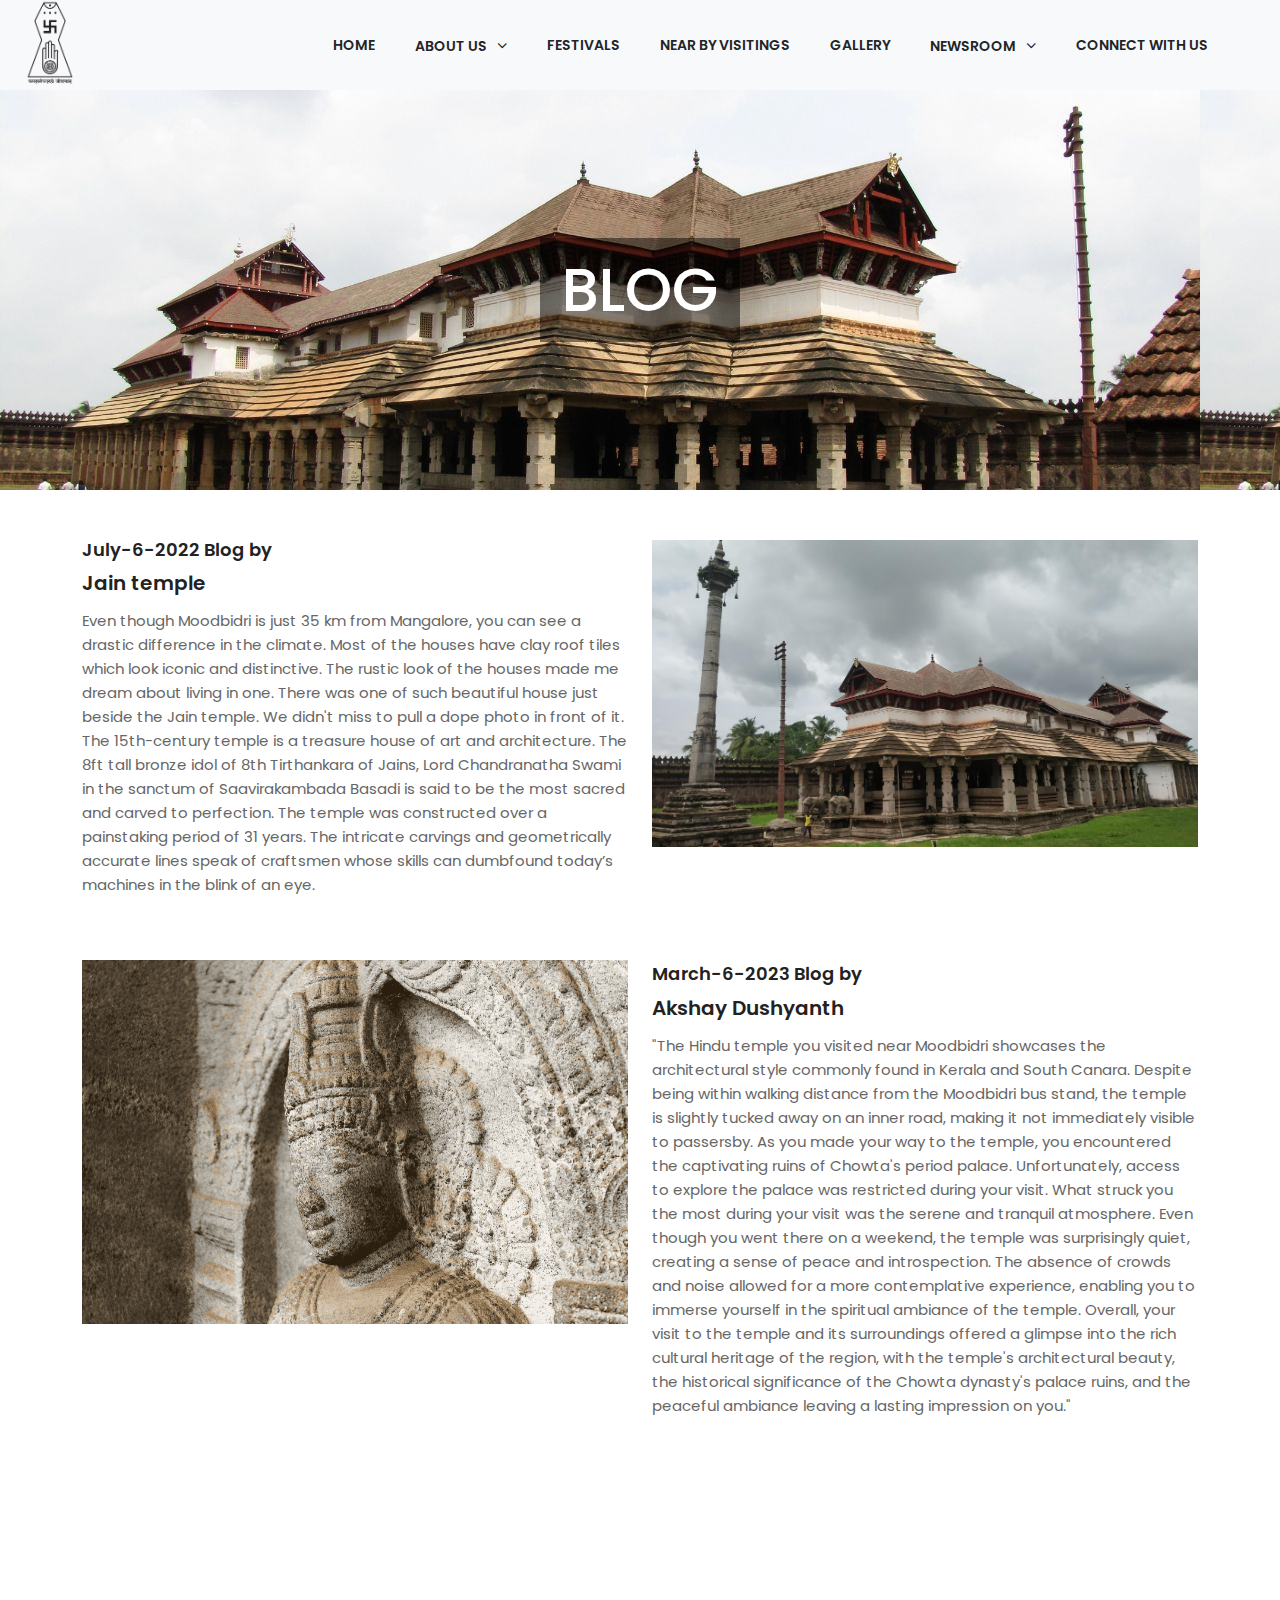
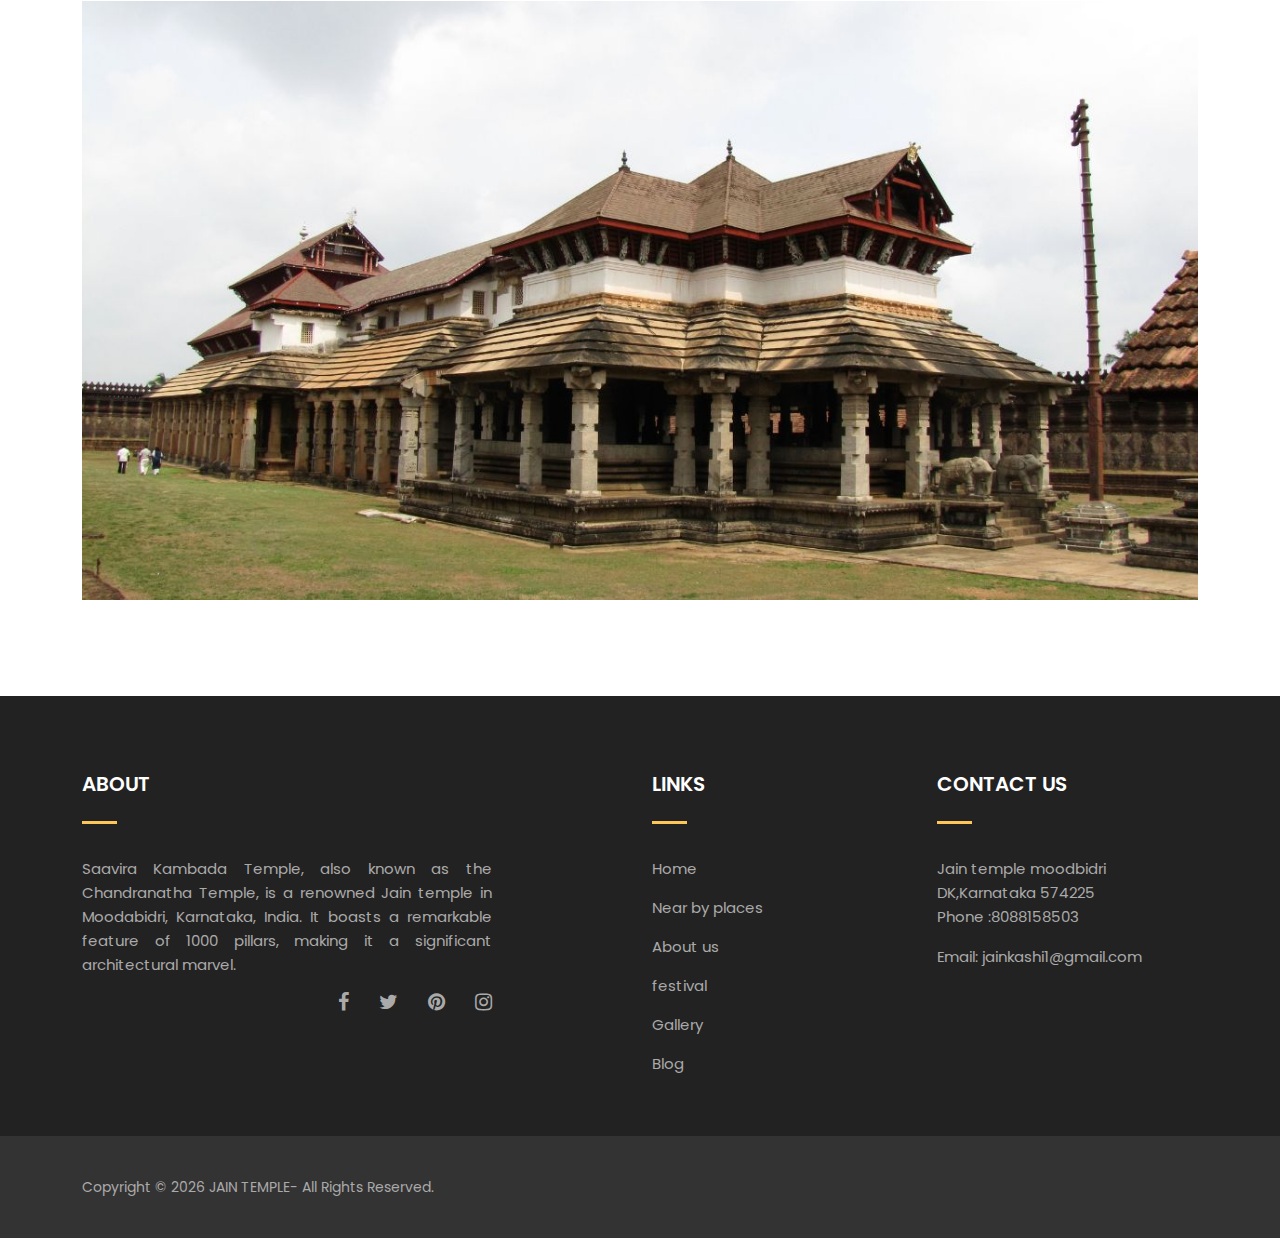
<file: Jain1/Jain/Blog.html>
<!DOCTYPE html>
<html class="no-js" lang="zxx">
<!-- Mirrored from htmldemo.net/trio/trio/about-creative.html by HTTrack Website Copier/3.x [XR&CO'2014], Fri, 02 Jun 2023 06:34:59 GMT -->
<head>
  <meta charset="utf-8">
  <meta http-equiv="X-UA-Compatible" content="IE=edge">
  <meta name="viewport" content="width=device-width,initial-scale=1">
  <meta name="description" content="meta description">
  <title>Blog</title>
  <!--=== Favicon ===-->
  <link rel="shortcut icon" href="assets/img/newlogo.png" type="image/x-icon">
  <!--== Google Fonts ==-->
  <link
      href="https://fonts.googleapis.com/css?family=Poppins:300,400,400i,500,600,700%7CPlayfair+Display:400,400i%7CDancing+Script:400,700"
      rel="stylesheet">
  <!--=== All Plugins CSS ===-->
  <link href="assets/css/plugins.css" rel="stylesheet">
  <!--=== All Vendor CSS ===-->
  <link href="assets/css/vendor.css" rel="stylesheet">
  <!--=== Main Style CSS ===-->
  <link href="assets/css/style.css" rel="stylesheet"><!-- Modernizer JS -->

  <script src="assets/js/modernizr-2.8.3.min.js"></script>
  <style>
      #nav-logo {
          width: 100px;
          height: 90px;
          display: flex;
          justify-content: center;
      }

      #nav-logo a img {
          width: 100%;
          height: 100%;
      }
  </style>

</head>

<body class="preloader-active">
  <!--== Start PreLoader Wrap ==-->
  <div class="preloader-area-wrap">
    <div class="spinner d-flex justify-content-center align-items-center h-100">
      <div class="bounce1"></div>
      <div class="bounce2"></div>
      <div class="bounce3"></div>
    </div>
  </div>
  <!--== End PreLoader Wrap ==-->
  <!--== Start Header Area Wrapper ==-->
  <header class="header-area-wrapper transparent-header sticky-header bg-light" style="padding: 0; ">
    <div class="container-fluid">
        <div class="row">
            <!-- Start Logo Area Wrap -->
            <div class="col-6 col-lg-2" id="nav-logo"><a href="index.html" class="logo-wrap d-block"><img
                        src="assets/img/newlogo.png" alt="White Logo"> <img src="assets/img/newlogo.png"
                        class="sticky-logo" alt="Black Logo"></a></div><!-- End Logo Area Wrap -->
            <!-- Start Main Navigation Wrap -->
            <div class="col-6 col-lg-10 my-auto ms-auto position-static">
                <div class="header-right-area d-flex justify-content-end align-items-center">
                    <div class="navigation-area-wrap d-none d-lg-block">
                        <nav class="main-navigation">
                            <ul class="main-menu nav justify-content-end" id="nav-link">
                                <li><a href="index.html" class="text-dark">Home</a>

                                </li>
                              
                           
                                <li class="dropdown-navbar arrow"><a href="about us.html"class="text-dark">about us</a>
                                    <ul class="dropdown-nav">
                                        <li ><a href="about us.html"class="text-dark">About Us</a></li>
                                            <li><a href="jainism.html"class="text-dark">About Jainism</a></li>
                                            <li><a href="architecture.html"class="text-dark">architectural heritage</a></li>
                                            <li><a href="jainism.html"class="text-dark">History</a></li>
                                            <li><a href="festival.html"class="text-dark">Upcoming festivals</a></li>
                                            <!-- <ul class="dropdown-nav"> -->
                                              
                                             
                                            <!-- </ul> -->
                                        
                                    </ul>
                                    </li>
                                <li><a href="festival.html" class="text-dark">festivals</a></li>
                                <li><a href="near by places.html" class="text-dark">
                                        near by visitings </a></li>
                                <!-- <li><a href="Blog.html" class="text-dark">Blog</a></li> -->
                                <!-- class="text-dark     dropdown-navbar arrow full-width" -->

                                <li><a href="Gallery.html" class="text-dark">GALLERY</a>

                                </li>
                                
                          

                                <li class="dropdown-navbar arrow"><a href="about us.html"class="text-dark">Newsroom</a>
                                    <ul class="dropdown-nav">
                                        <li ><a href="News.html"class="text-dark">News</a></li>
                                            <li><a href="Blog.html"class="text-dark">Blog</a></li>
                                            <li><a href="Blog.html"class="text-dark">Testimonial</a></li>
                                            <!-- <li><a href="architecture.html">About architecture</a></li> -->
                                            <!-- <ul class="dropdown-nav"> -->
                                              
                                             
                                            <!-- </ul> -->
                                        
                                    </ul>
                                    </li>



                                <li><a href="Donation.html" class="text-dark">connect with us</a>

                                </li>


                            </ul>
                        </nav>
                    </div>
                    <div class="off-canvas-area-wrap nav"><button class="off-canvas-btn d-block d-lg-none"><i
                                class="fa fa-bars"></i></button> </div>
                </div>
            </div><!-- End Main Navigation Wrap -->
        </div>
    </div>

</header>
    <!--== End Header Area Wrapper ==-->
    <!--== Start Page Header Area ==-->
    <div class="page-header-wrapper " style="background-image: url(assets/img/jimg1.jpg);">
      <div class="container">
        <div class="row">
          <div class="col-12 text-center">
            <div class="page-header-content layout--2 d-flex ">
              <h1 style="background-color: rgba(0, 0, 0, 0.477);padding: 2%;">Blog</h1>
            </div>
          </div>
        </div>
      </div>
    </div>
    <!--== End Page Header Area ==-->
    <!--== Start Page Content Wrapper ==-->
    <section class="pt-5 pb-5">
      <!-- vision  section -->
      <div class="container">
          <div class="row">
              <div class="col-md-6 my-auto">
           <h6>July-6-2022  Blog by</h6>
                  <h5>Jain temple </h5>
                  <p class="justify"> Even though Moodbidri is just 35 km from Mangalore, you can see a drastic difference in the climate. Most of the houses have clay roof tiles which look iconic and distinctive. The rustic look of the houses made me dream about living in one. There was one of such beautiful house just beside the Jain temple. We didn't miss to pull a dope photo in front of it.
                    The 15th-century temple is a treasure house of art and architecture. The 8ft tall bronze idol of 8th Tirthankara of Jains, Lord Chandranatha Swami in the sanctum of Saavirakambada Basadi is said to be the most sacred and carved to perfection. The temple was constructed over a painstaking period of 31 years.  The intricate carvings and geometrically accurate lines speak of craftsmen whose skills can dumbfound today’s machines in the blink of an eye.
                    </p>
              </div>
              <div class="col-md-6 pt-2">
                  <img src="assets/img/blog12.jpg" alt="#" class="img_height w-100" />
              </div>
          </div>
          <div class="row pt-5">
              <div class="col-md-6">
                  <img src="assets/img/jimgg06.png" alt="#" class="img_height w-100" />
              </div>
              <div class="col-md-6 my-auto pt-2">
                <h6>March-6-2023  Blog by</h6>

                  <h5>Akshay Dushyanth</h5>
                  <p class="justify">
                    "The Hindu temple you visited near Moodbidri showcases the architectural style commonly found in Kerala and South Canara. Despite being within walking distance from the Moodbidri bus stand, the temple is slightly tucked away on an inner road, making it not immediately visible to passersby. As you made your way to the temple, you encountered the captivating ruins of Chowta's period palace. Unfortunately, access to explore the palace was restricted during your visit.
                    What struck you the most during your visit was the serene and tranquil atmosphere. Even though you went there on a weekend, the temple was surprisingly quiet, creating a sense of peace and introspection. The absence of crowds and noise allowed for a more contemplative experience, enabling you to immerse yourself in the spiritual ambiance of the temple.
                    
                    Overall, your visit to the temple and its surroundings offered a glimpse into the rich cultural heritage of the region, with the temple's architectural beauty, the historical significance of the Chowta dynasty's palace ruins, and the peaceful ambiance leaving a lasting impression on you."
                  </p>
              </div>
          </div>
      </div>
  </section>
    <div class="page-wrapper">
      <div
        class="blog-page-content-wrapper fix mt-120 mt-md-80 mt-sm-60 mb-md-80 mb-sm-60"
      >
        <div class="container">
          <div class="row">
            <div class="col-12">
              <div class="row first-big-item mtm-44">
                <div class="col-md-6 col-lg-4">
                  <!-- Single Blog Post Start -->
                  <div class="single-blog-post-wrap layout--2 layout-blog-page">
                    <figure class="blog-thumbnail">
                      <a href="blog-details.html"
                        ><img src="assets/img/jimg1.jpg" alt="Blog Thumb"
                      /></a>
                      <br>
      <br>
                    </figure>
                    
                  </div>
                  <!-- Single Blog Post End -->
                </div>
               
      
          </div>
        </div>
      </div>
    </div>
    <br>
      <br><br>
      <br>
    <!--== End Page Content Wrapper ==-->
    <!--== Start Footer Area Wrapper ==-->
    <footer class="footer-wrapper">
      <!-- Start Footer Widget Area -->
      <div class="footer-widget-wrapper pt-80 pt-md-80 pt-sm-60 pb-60 pb-md-78 pb-sm-60">
          <div class="container">
              <div class="row mtm-44">
                  <!-- Start Single Widget Wrap -->
                  <div class="col-lg-6 col-md-6">
                      <div class="single-widget-wrap">
                          <h3 class="widget-title">About</h3>
                          <div class="widget-body">
                              <div class="about-text col-lg-9">
                                  <p style="text-align: justify;">Saavira Kambada Temple, also known as the Chandranatha Temple, is a renowned
                                      Jain temple in Moodabidri, Karnataka, India. It boasts a remarkable feature
                                      of 1000 pillars, making it a significant architectural marvel.</p>
                                      <div class="footer-social-icons nav justify-content-center justify-content-md-end"><a
                                          href="#" target="_blank" class="trio-tooltip" data-tippy-content="Facebook"><i
                                              class="fa fa-facebook"></i></a> <a href="#" target="_blank" class="trio-tooltip"
                                          data-tippy-content="Twitter"><i class="fa fa-twitter"></i></a> <a href="#"
                                          target="_blank" class="trio-tooltip" data-tippy-content="Pinterest"><i
                                              class="fa fa-pinterest"></i></a> <a href="#" target="_blank"
                                          class="trio-tooltip" data-tippy-content="Instagram"><i
                                              class="fa fa-instagram"></i></a></div>
                              </div>
                          </div>
                      </div>
                  </div><!-- End Single Widget Wrap -->
  
                  <!-- Start Single Widget Wrap -->
                  <div class="col-lg-3 col-md-6">
                      <div class="single-widget-wrap">
                          <h3 class="widget-title">Links</h3>
                          <div class="widget-body">
                              <ul class="widget-list">
                                  <li><a href="index.html">Home</a></li>
                                  <li><a href="near by places.html">Near by places</a></li>
                                  <li><a href="about us.html">About us</a></li>
                                  <li><a href="festival.html">festival</a></li>
                                  <li><a href="Gallery.html">Gallery</a></li>
                                  <li><a href="Blog.html">Blog</a></li>
                              </ul>
                          </div>
                      </div>
                  </div><!-- End Single Widget Wrap -->
                  <!-- Start Single Widget Wrap -->
                  <div class="col-lg-3 col-md-6">
                      <div class="single-widget-wrap">
                          <h3 class="widget-title">Contact us</h3>
                          <div class="widget-body">
                              <div class="about-text">
                                  <address>Jain temple moodbidri<br>DK,Karnataka
                                      574225<br>Phone :8088158503</address><a href="mailto:jainkashi1@gmail.com">Email:
                                      jainkashi1@gmail.com</a><br>
                              </div>
                          </div>
                      </div>
                  </div><!-- End Single Widget Wrap -->
  
              </div>
          </div>
      </div><!-- End Footer Widget Area -->
      <!-- Start Footer Bottom Area -->
      <div class="footer-bottom-area">
          <div class="container">
              <div class="row align-items-center">
                  <div class="col-md-6 col-sm-7 order-last">
                      <div class="footer-copyright-area mt-xs-10 text-center text-sm-start">
                          <p>Copyright ©
                              <script>
                                  document.write(new Date().getFullYear() + ' ');
                              </script>JAIN TEMPLE- All Rights Reserved.
                          </p>
                      </div>
                  </div>
                  
              </div>
          </div>
      </div><!-- End Footer Bottom Area -->
  </footer>
    <!--== End Footer Area Wrapper ==-->
    <!--== Start Off Canvas Area Wrapper ==-->
    
    <!--== Start Demo Panel Area==-->
    
   
    <!--== End Demo Panel Area==-->
    <!--=======================Javascript============================-->
    <!--=== All Vendor Js ===-->
    <script src="assets/js/vendor.js"></script>
    <!--=== All Plugins Js ===-->
    <script src="assets/js/plugins.js"></script>
    <!--=== Active Js ===-->
    <script src="assets/js/active.js"></script>
    <!--=== Revolution Slider Js ===-->
    <script src="assets/js/revslider/jquery.themepunch.tools.min.js"></script>
    <script src="assets/js/revslider/jquery.themepunch.revolution.min.js"></script>
    <!-- SLIDER REVOLUTION 5.0 EXTENSIONS  (Load Extensions only on Local File Systems !  The following part can be removed on Server for On Demand Loading) -->
    <script src="assets/js/revslider/extensions/revolution.extension.actions.min.js"></script>
    <script src="assets/js/revslider/extensions/revolution.extension.carousel.min.js"></script>
    <script src="assets/js/revslider/extensions/revolution.extension.kenburn.min.js"></script>
    <script src="assets/js/revslider/extensions/revolution.extension.layeranimation.min.js"></script>
    <script src="assets/js/revslider/extensions/revolution.extension.migration.min.js"></script>
    <script src="assets/js/revslider/extensions/revolution.extension.navigation.min.js"></script>
    <script src="assets/js/revslider/extensions/revolution.extension.parallax.min.js"></script>
    <script src="assets/js/revslider/extensions/revolution.extension.slideanims.min.js"></script>
    <script src="assets/js/revslider/extensions/revolution.extension.video.min.js"></script>
    <script src="assets/js/revslider/revslider-active.js"></script>
  </body>

  <!-- Mirrored from htmldemo.net/trio/trio/Blog by HTTrack Website Copier/3.x [XR&CO'2014], Fri, 02 Jun 2023 06:35:15 GMT -->
</html>
</file>
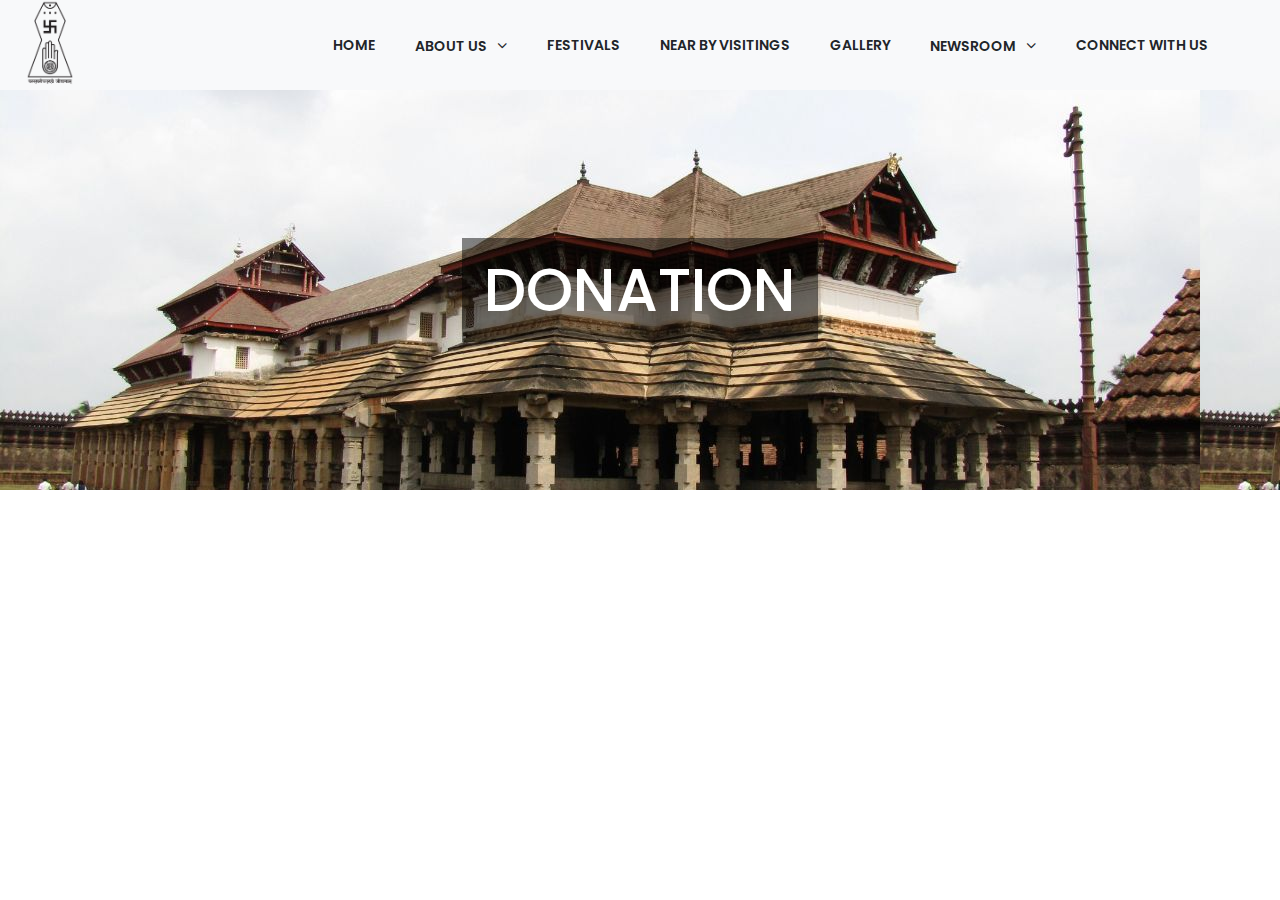
<file: Jain1/Jain/Donation.html>
<!DOCTYPE html>
<html lang="en">
    <head>
        <meta charset="utf-8">
        <meta http-equiv="X-UA-Compatible" content="IE=edge">
        <meta name="viewport" content="width=device-width,initial-scale=1">
        <meta name="description" content="meta description">
        <title>JAIN TEMPLE MOODBIDRI</title>
        <!--=== Favicon ===-->
        <link rel="shortcut icon" href="assets/img/newlogo.png" type="image/x-icon">
        <!--== Google Fonts ==-->
        <link
            href="https://fonts.googleapis.com/css?family=Poppins:300,400,400i,500,600,700%7CPlayfair+Display:400,400i%7CDancing+Script:400,700"
            rel="stylesheet">
        <!--=== All Plugins CSS ===-->
        <link href="assets/css/plugins.css" rel="stylesheet">
        <!--=== All Vendor CSS ===-->
        <link href="assets/css/vendor.css" rel="stylesheet">
        <!--=== Main Style CSS ===-->
        <link href="assets/css/style.css" rel="stylesheet"><!-- Modernizer JS -->
    
        <script src="assets/js/modernizr-2.8.3.min.js"></script>
        <style>
            #nav-logo {
                width: 100px;
                height: 90px;
                display: flex;
                justify-content: center;
            }
    
            #nav-logo a img {
                width: 100%;
                height: 100%;
            }
        </style>
    
    </head>
<body>
    <header class="header-area-wrapper transparent-header sticky-header bg-light" style="padding: 0; ">
        <div class="container-fluid">
            <div class="row">
                <!-- Start Logo Area Wrap -->
                <div class="col-6 col-lg-2" id="nav-logo"><a href="index.html" class="logo-wrap d-block"><img
                            src="assets/img/newlogo.png" alt="White Logo"> <img src="assets/img/newlogo.png"
                            class="sticky-logo" alt="Black Logo"></a></div><!-- End Logo Area Wrap -->
                <!-- Start Main Navigation Wrap -->
                <div class="col-6 col-lg-10 my-auto ms-auto position-static">
                    <div class="header-right-area d-flex justify-content-end align-items-center">
                        <div class="navigation-area-wrap d-none d-lg-block">
                            <nav class="main-navigation">
                                <ul class="main-menu nav justify-content-end" id="nav-link">
                                    <li><a href="index.html" class="text-dark">Home</a>

                                    </li>
                                  
                               
                                    <li class="dropdown-navbar arrow"><a href="about us.html"class="text-dark">about us</a>
                                        <ul class="dropdown-nav">
                                            <li ><a href="about us.html"class="text-dark">About Us</a></li>
                                                <li><a href="jainism.html"class="text-dark">About Jainism</a></li>
                                                <li><a href="architecture.html"class="text-dark">architectural heritage</a></li>
                                                <li><a href="jainism.html"class="text-dark">History</a></li>
                                                <li><a href="festival.html"class="text-dark">Upcoming festivals</a></li>
                                                <!-- <ul class="dropdown-nav"> -->
                                                  
                                                 
                                                <!-- </ul> -->
                                            
                                        </ul>
                                        </li>
                                    <li><a href="festival.html" class="text-dark">festivals</a></li>
                                    <li><a href="near by places.html" class="text-dark">
                                            near by visitings </a></li>
                                    <!-- <li><a href="Blog.html" class="text-dark">Blog</a></li> -->
                                    <!-- class="text-dark     dropdown-navbar arrow full-width" -->

                                    <li><a href="Gallery.html" class="text-dark">GALLERY</a>

                                    </li>
                                    
                              

                                    <li class="dropdown-navbar arrow"><a href="about us.html"class="text-dark">Newsroom</a>
                                        <ul class="dropdown-nav">
                                            <li ><a href="News.html"class="text-dark">News</a></li>
                                                <li><a href="Blog.html"class="text-dark">Blog</a></li>
                                                <li><a href="Blog.html"class="text-dark">Testimonial</a></li>
                                                <!-- <li><a href="architecture.html">About architecture</a></li> -->
                                                <!-- <ul class="dropdown-nav"> -->
                                                  
                                                 
                                                <!-- </ul> -->
                                            
                                        </ul>
                                        </li>



                                    <li><a href="Donation.html" class="text-dark">connect with us</a>

                                    </li>


                                </ul>
                            </nav>
                        </div>
                        <div class="off-canvas-area-wrap nav"><button class="off-canvas-btn d-block d-lg-none"><i
                                    class="fa fa-bars"></i></button> </div>
                    </div>
                </div><!-- End Main Navigation Wrap -->
            </div>
        </div>
  
    </header>
    <div class="page-header-wrapper " style="background-image: url(assets/img/jimg1.jpg);">
        <div class="container">
          <div class="row">
            <div class="col-12 text-center">
              <div class="page-header-content layout--2 d-flex ">
                <h1 style="background-color: rgba(0, 0, 0, 0.477);padding: 2%;">Donation</h1>
              </div>
            </div>
          </div>
        </div>
      </div>
</body>
</html>
</file>
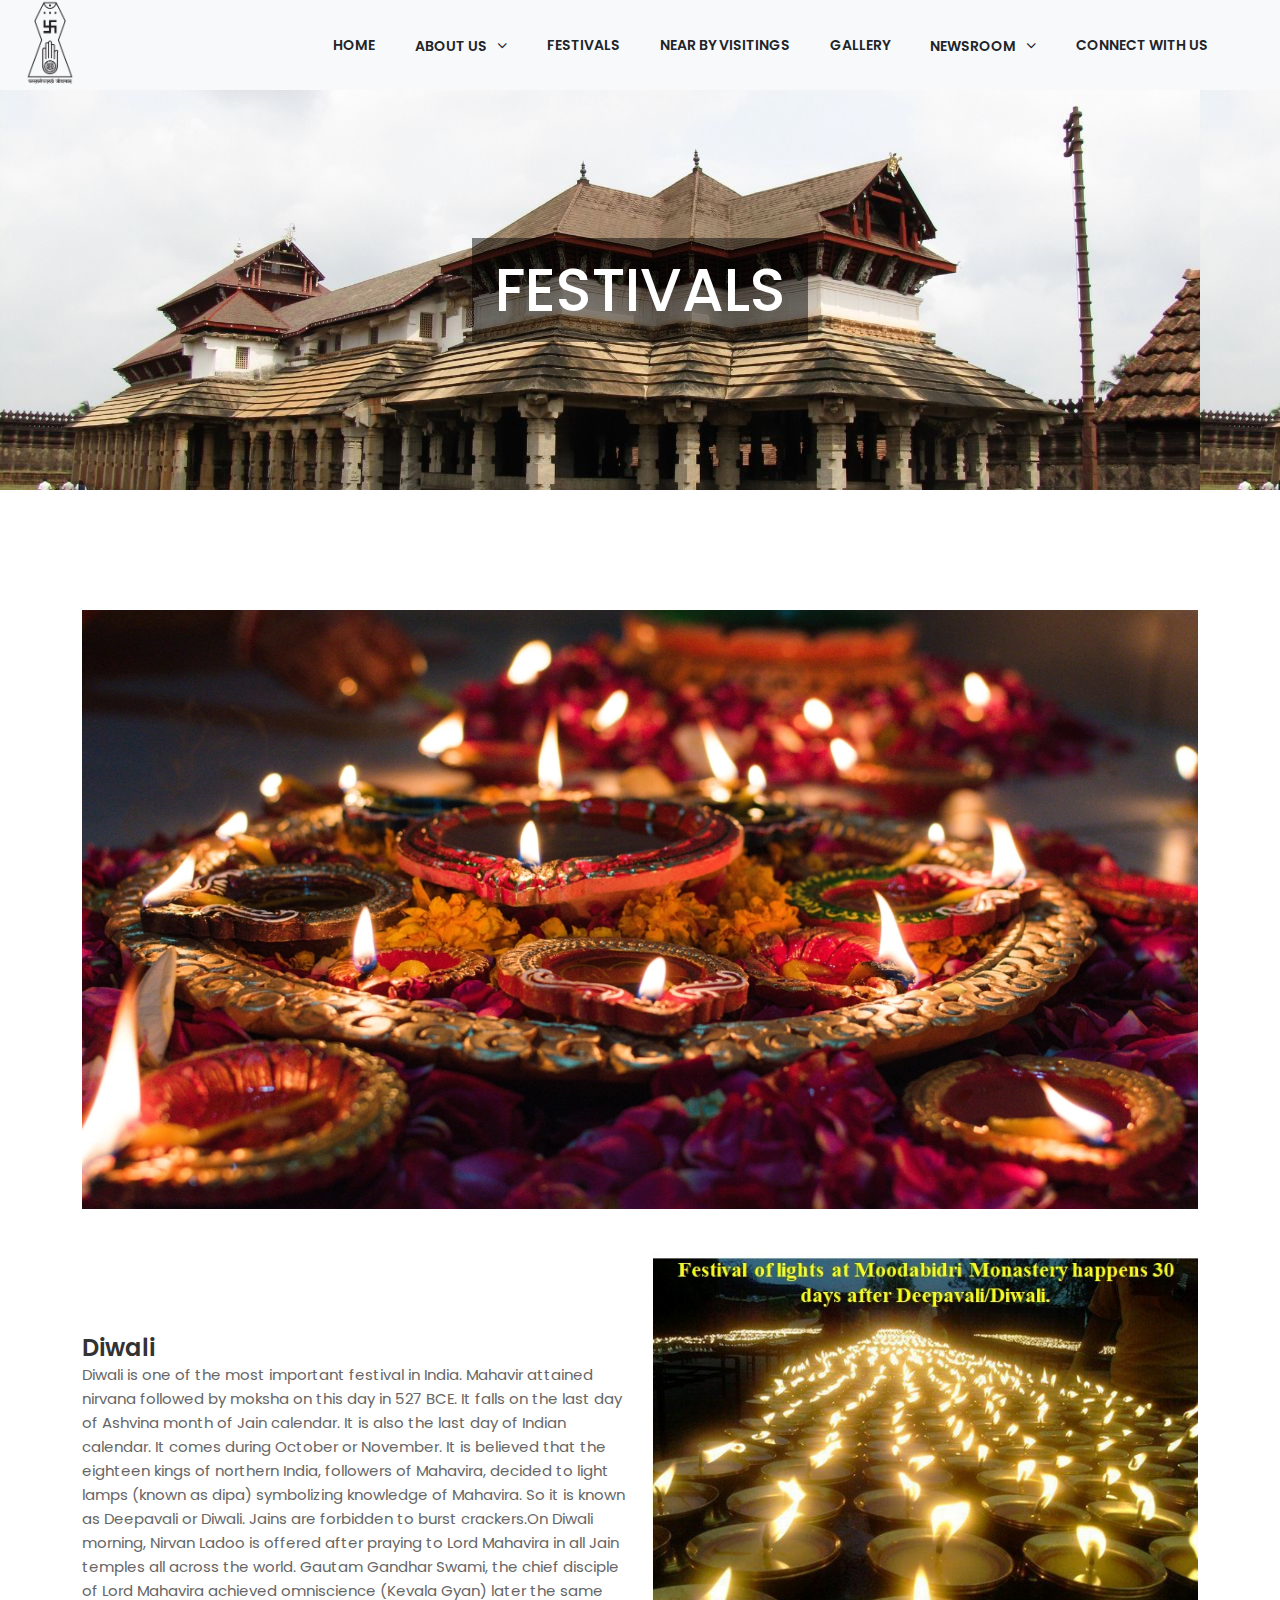
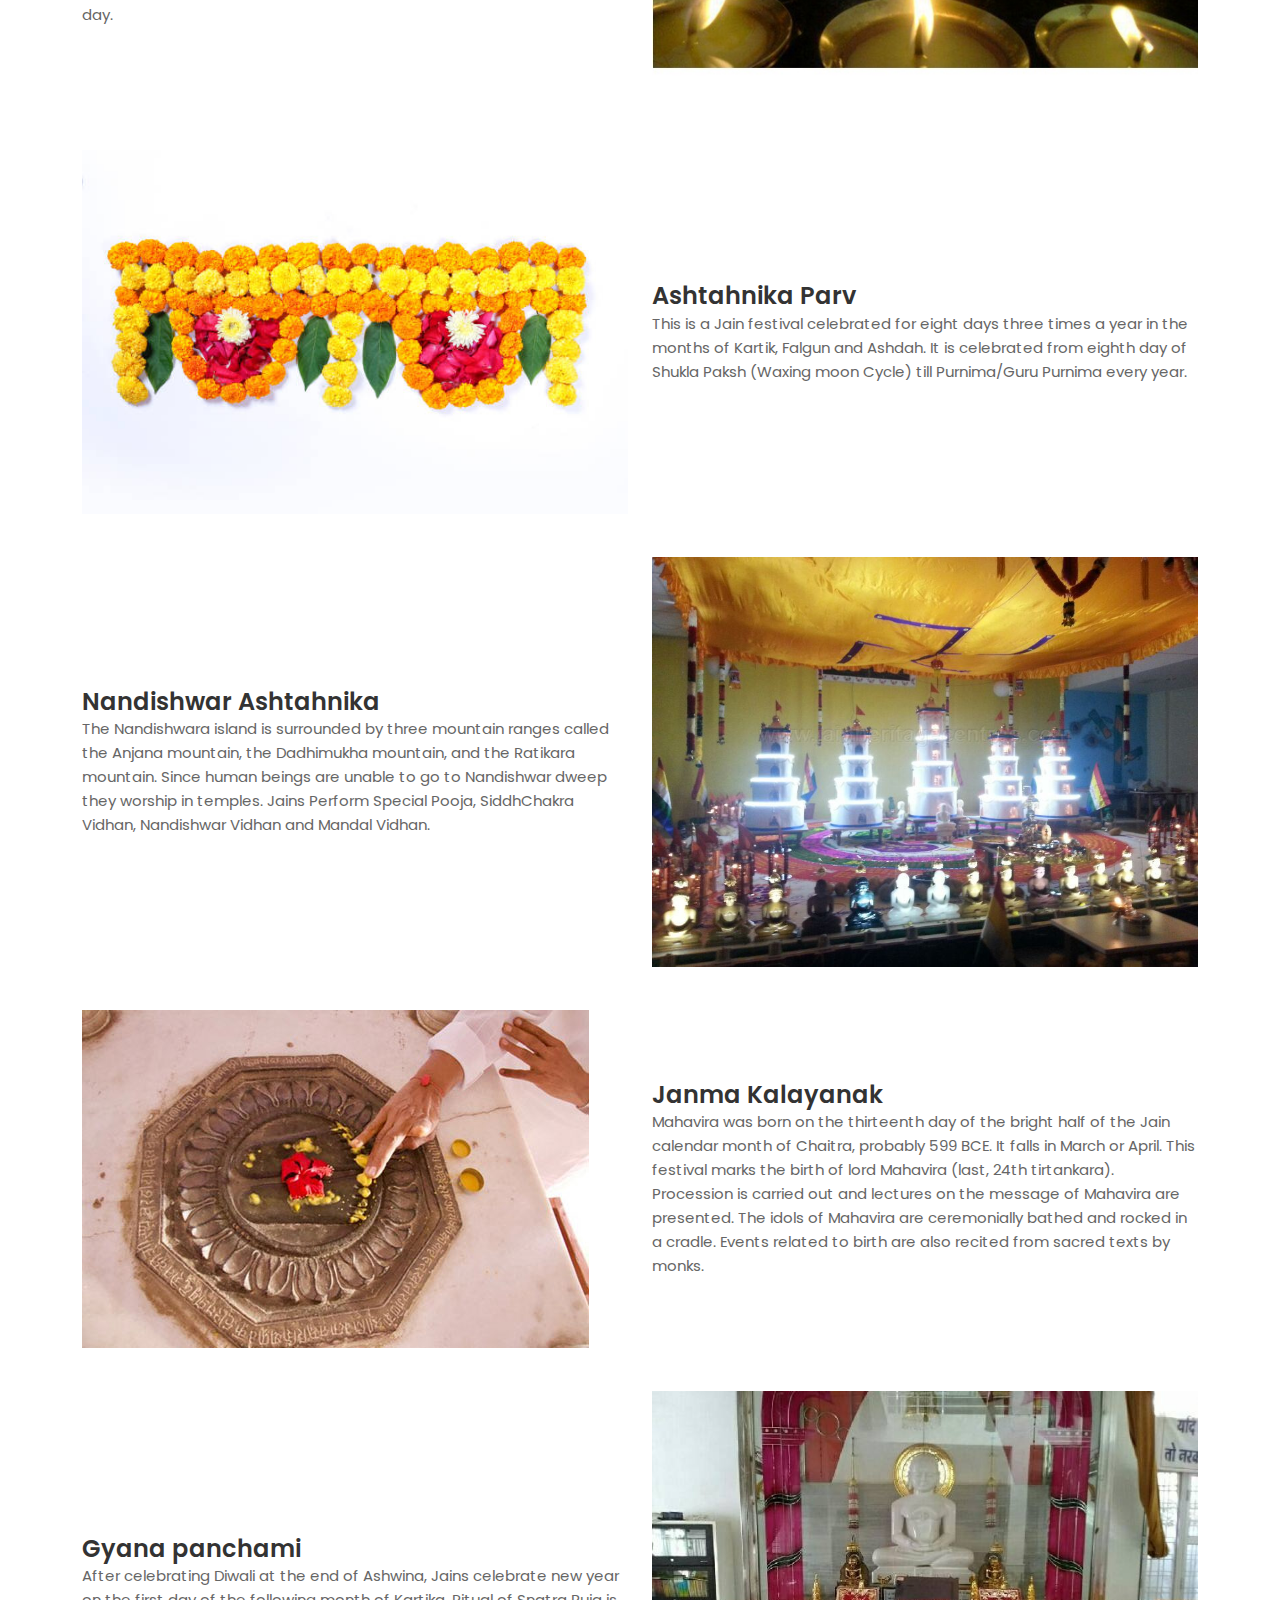
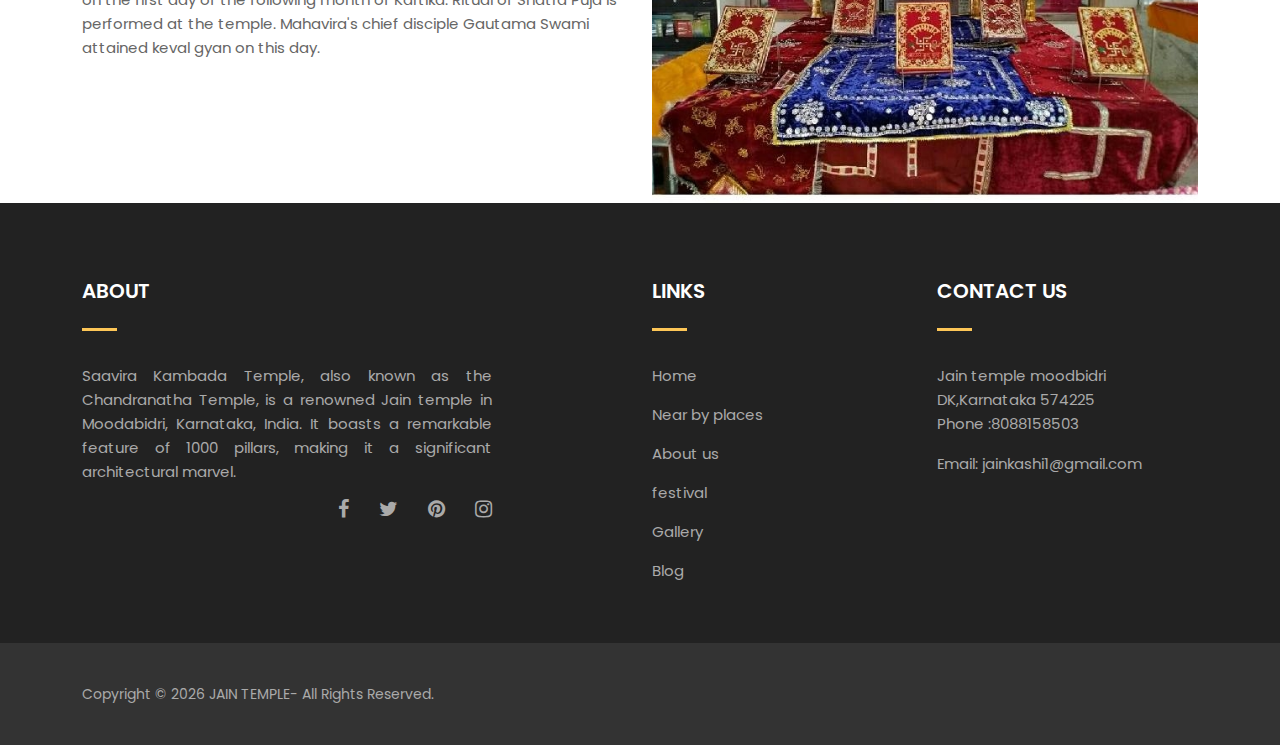
<file: Jain1/Jain/festival.html>
<!DOCTYPE html>
<html class="no-js" lang="zxx">
  <!-- Mirrored from htmldemo.net/trio/trio/festivals by HTTrack Website Copier/3.x [XR&CO'2014], Fri, 02 Jun 2023 06:35:15 GMT -->
  <head>
    <meta charset="utf-8">
    <meta http-equiv="X-UA-Compatible" content="IE=edge">
    <meta name="viewport" content="width=device-width,initial-scale=1">
    <meta name="description" content="meta description">
    <title>Festivals</title>
    <!--=== Favicon ===-->
    <link rel="shortcut icon" href="assets/img/newlogo.png" type="image/x-icon">
    <!--== Google Fonts ==-->
    <link
        href="https://fonts.googleapis.com/css?family=Poppins:300,400,400i,500,600,700%7CPlayfair+Display:400,400i%7CDancing+Script:400,700"
        rel="stylesheet">
    <!--=== All Plugins CSS ===-->
    <link href="assets/css/plugins.css" rel="stylesheet">
    <!--=== All Vendor CSS ===-->
    <link href="assets/css/vendor.css" rel="stylesheet">
    <!--=== Main Style CSS ===-->
    <link href="assets/css/style.css" rel="stylesheet"><!-- Modernizer JS -->

    <script src="assets/js/modernizr-2.8.3.min.js"></script>
    <style>
        #nav-logo {
            width: 100px;
            height: 90px;
            display: flex;
            justify-content: center;
        }

        #nav-logo a img {
            width: 100%;
            height: 100%;
        }
    </style>

</head>

  <body class="preloader-active">
    <!--== Start PreLoader Wrap ==-->
    <div class="preloader-area-wrap">
      <div
        class="spinner d-flex justify-content-center align-items-center h-100"
      >
        <div class="bounce1"></div>
        <div class="bounce2"></div>
        <div class="bounce3"></div>
      </div>
    </div>
    <!--== End PreLoader Wrap ==-->
    <!--== Start Off Canvas Area Wrapper ==-->
    <aside class="off-canvas-search-box">
      <!-- Off Canvas Overlay -->
      <div class="off-canvas-overlay"></div>
      <!--== Start Search Box Area ==-->
      <div class="search-box-wrapper text-center">
        <div class="search-box-content">
          <form action="#" method="post">
            <input type="search" placeholder="Search" />
            <button class="btn-search"><i class="fa fa-search"></i></button>
          </form>
        </div>
      </div>
      <!--== End Search Box Area ==-->
    </aside>
    <!--== End Off Canvas Area Wrapper ==-->
    <!--== Start Header Area Wrapper ==-->
    <header class="header-area-wrapper transparent-header sticky-header bg-light" style="padding: 0; ">
      <div class="container-fluid">
          <div class="row">
              <!-- Start Logo Area Wrap -->
              <div class="col-6 col-lg-2" id="nav-logo"><a href="index.html" class="logo-wrap d-block"><img
                          src="assets/img/newlogo.png" alt="White Logo"> <img src="assets/img/newlogo.png"
                          class="sticky-logo" alt="Black Logo"></a></div><!-- End Logo Area Wrap -->
              <!-- Start Main Navigation Wrap -->
              <div class="col-6 col-lg-10 my-auto ms-auto position-static">
                  <div class="header-right-area d-flex justify-content-end align-items-center">
                      <div class="navigation-area-wrap d-none d-lg-block">
                          <nav class="main-navigation">
                              <ul class="main-menu nav justify-content-end" id="nav-link">
                                  <li><a href="index.html" class="text-dark">Home</a>

                                  </li>
                                
                             
                                  <li class="dropdown-navbar arrow"><a href="about us.html"class="text-dark">about us</a>
                                      <ul class="dropdown-nav">
                                          <li ><a href="about us.html"class="text-dark">About Us</a></li>
                                              <li><a href="jainism.html"class="text-dark">About Jainism</a></li>
                                              <li><a href="architecture.html"class="text-dark">architectural heritage</a></li>
                                              <li><a href="jainism.html"class="text-dark">History</a></li>
                                              <li><a href="festival.html"class="text-dark">Upcoming festivals</a></li>
                                              <!-- <ul class="dropdown-nav"> -->
                                                
                                               
                                              <!-- </ul> -->
                                          
                                      </ul>
                                      </li>
                                  <li><a href="festival.html" class="text-dark">festivals</a></li>
                                  <li><a href="near by places.html" class="text-dark">
                                          near by visitings </a></li>
                                  <!-- <li><a href="Blog.html" class="text-dark">Blog</a></li> -->
                                  <!-- class="text-dark     dropdown-navbar arrow full-width" -->

                                  <li><a href="Gallery.html" class="text-dark">GALLERY</a>

                                  </li>
                                  
                            

                                  <li class="dropdown-navbar arrow"><a href="about us.html"class="text-dark">Newsroom</a>
                                      <ul class="dropdown-nav">
                                          <li ><a href="News.html"class="text-dark">News</a></li>
                                              <li><a href="Blog.html"class="text-dark">Blog</a></li>
                                              <li><a href="Blog.html"class="text-dark">Testimonial</a></li>
                                              <!-- <li><a href="architecture.html">About architecture</a></li> -->
                                              <!-- <ul class="dropdown-nav"> -->
                                                
                                               
                                              <!-- </ul> -->
                                          
                                      </ul>
                                      </li>



                                  <li><a href="Donation.html" class="text-dark">connect with us</a>

                                  </li>


                              </ul>
                          </nav>
                      </div>
                      <div class="off-canvas-area-wrap nav"><button class="off-canvas-btn d-block d-lg-none"><i
                                  class="fa fa-bars"></i></button> </div>
                  </div>
              </div><!-- End Main Navigation Wrap -->
          </div>
      </div>

  </header>
    <!--== End Header Area Wrapper ==-->
    <!--== Start Page Header Area ==-->
    <div class="page-header-wrapper " style="background-image: url(assets/img/jimg1.jpg);">
      <div class="container">
        <div class="row">
          <div class="col-12 text-center">
            <div class="page-header-content layout--2 d-flex ">
              <h1 style="background-color: rgba(0, 0, 0, 0.477);padding: 2%;">Festivals</h1>
            </div>
          </div>
        </div>
      </div>
    </div>
    <!--== End Page Header Area ==-->
    <!--== Start Page Content Wrapper ==-->
    <div class="page-wrapper">
      <div
        class="blog-page-content-wrapper fix mt-120 mt-md-80 mt-sm-60 mb-md-80 mb-sm-60"
      >
        <div class="container">
          <div class="row">
            <div class="col-12">
              <div class="split-view first-big-item mtm-44">
                <!-- Single Blog Post Start -->
                <div
                  class="single-blog-post-wrap layout--2 layout-blog-page list-view"
                >
                  <div class="row">
                    <div class="col-md-6">
                      <figure class="blog-thumbnail">
                        <a href="blog-details.html"
                          ><img src="assets/img/fest4.webp" alt="Blog Thumb"
                        /></a>
                      </figure>
                    </div>
                  </div>
                </div>
                <!-- Single Blog Post End -->
                <!-- Single Blog Post Start -->
                <div
                  class="single-blog-post-wrap layout--2 layout-blog-page list-view"
                >
                  <div class="row">
                    <div class="col-md-6">
                      <figure class="blog-thumbnail">
                        <a href="blog-details.html"
                          ><img src="assets/img/diwali.jpg" alt="Blog Thumb"
                        /></a>
                      </figure>
                    </div>
                    <div class="col-md-6 my-auto">
                      <div class="blog-post-details">
                        <h2><a href="blog-details.html">Diwali</a></h2>

                        <p>
                          Diwali is one of the most important festival in India.
                          Mahavir attained nirvana followed by moksha on this
                          day in 527 BCE. It falls on the last day of Ashvina
                          month of Jain calendar. It is also the last day of
                          Indian calendar. It comes during October or November.
                          It is believed that the eighteen kings of northern
                          India, followers of Mahavira, decided to light lamps
                          (known as dipa) symbolizing knowledge of Mahavira. So
                          it is known as Deepavali or Diwali. Jains are
                          forbidden to burst crackers.On Diwali morning,
                          Nirvan Ladoo is offered after praying to Lord Mahavira
                          in all Jain temples all across the world. Gautam
                          Gandhar Swami, the chief disciple of Lord Mahavira
                          achieved omniscience (Kevala Gyan) later the same day.
                        </p>
                      </div>
                    </div>
                  </div>
                </div>
                <!-- Single Blog Post End -->
                <!-- Single Blog Post Start -->
                <div
                  class="single-blog-post-wrap layout--2 layout-blog-page list-view"
                >
                  <div class="row">
                    <div class="col-md-6">
                      <figure class="blog-thumbnail">
                        <a href="blog-details.html"
                          ><img src="assets/img/fest2.jpg" alt="Blog Thumb"
                        /></a>
                      </figure>
                    </div>
                    <div class="col-md-6 my-auto">
                      <div class="blog-post-details">
                        <h2><a href="blog-details.html">Ashtahnika Parv</a></h2>

                        <p>
                          This is a Jain festival celebrated for eight days
                          three times a year in the months of Kartik, Falgun and
                          Ashdah. It is celebrated from eighth day of Shukla
                          Paksh (Waxing moon Cycle) till Purnima/Guru Purnima
                          every year.
                        </p>
                      </div>
                    </div>
                  </div>
                </div>
                <!-- Single Blog Post End -->
                <!-- Single Blog Post Start -->
                <div
                  class="single-blog-post-wrap layout--2 layout-blog-page list-view"
                >
                  <div class="row">
                    <div class="col-md-6">
                      <figure class="blog-thumbnail">
                        <a href="blog-details.html"
                          ><img src="assets/img/astanika.jpg" alt="Blog Thumb"
                        /></a>
                      </figure>
                    </div>
                    <div class="col-md-6 my-auto">
                      <div class="blog-post-details">
                        <h2>
                          <a href="blog-details.html">Nandishwar Ashtahnika </a>
                        </h2>

                        <p>
                          The Nandishwara island is surrounded by three mountain
                          ranges called the Anjana mountain, the Dadhimukha
                          mountain, and the Ratikara mountain. Since human
                          beings are unable to go to Nandishwar dweep they
                          worship in temples. Jains Perform Special Pooja,
                          SiddhChakra Vidhan, Nandishwar Vidhan and Mandal
                          Vidhan.
                        </p>
                      </div>
                    </div>
                  </div>
                </div>
                <!-- Single Blog Post End -->
                <!-- Single Blog Post Start -->
                <div
                  class="single-blog-post-wrap layout--2 layout-blog-page list-view"
                >
                  <div class="row">
                    <div class="col-md-6">
                      <figure class="blog-thumbnail">
                        <a href="blog-details.html"
                          ><img src="assets/img/fest5.jpg" alt="Blog Thumb"
                        /></a>
                      </figure>
                    </div>
                    <div class="col-md-6 my-auto">
                      <div class="blog-post-details">
                        <h2>
                          <a href="blog-details.html">Janma Kalayanak </a>
                        </h2>

                        <p>
                          Mahavira was born on the thirteenth day of the bright
                          half of the Jain calendar month of Chaitra, probably
                          599 BCE. It falls in March or April. This festival
                          marks the birth of lord Mahavira (last, 24th
                          tirtankara). Procession is carried out and lectures on
                          the message of Mahavira are presented. The idols of
                          Mahavira are ceremonially bathed and rocked in a
                          cradle. Events related to birth are also recited from
                          sacred texts by monks.
                        </p>
                      </div>
                    </div>
                  </div>
                </div>

                <div
                  class="single-blog-post-wrap layout--2 layout-blog-page list-view"
                >
                  <div class="row">
                    <div class="col-md-6">
                      <figure class="blog-thumbnail">
                        <a href="blog-details.html"
                          ><img src="assets/img/fest6.jpg" alt="Blog Thumb"
                        /></a>
                      </figure>
                    </div>
                    <div class="col-md-6 my-auto">
                      <div class="blog-post-details">
                        <h2><a href="blog-details.html">Gyana panchami</a></h2>

                        <p>
                          After celebrating Diwali at the end of Ashwina, Jains
                          celebrate new year on the first day of the following
                          month of Kartika. Ritual of Snatra Puja is performed
                          at the temple. Mahavira's chief disciple Gautama Swami
                          attained keval gyan on this day.
                        </p>
                      </div>
                    </div>
                  </div>
                </div>

                <!-- Single Blog Post End -->
              </div>
            </div>
          </div>
        </div>
      </div>
    </div>
    <!--== End Page Content Wrapper ==-->
    <!--== Start Footer Area Wrapper ==-->
    <footer class="footer-wrapper">
      <!-- Start Footer Widget Area -->
      <div class="footer-widget-wrapper pt-80 pt-md-80 pt-sm-60 pb-60 pb-md-78 pb-sm-60">
          <div class="container">
              <div class="row mtm-44">
                  <!-- Start Single Widget Wrap -->
                  <div class="col-lg-6 col-md-6">
                      <div class="single-widget-wrap">
                          <h3 class="widget-title">About</h3>
                          <div class="widget-body">
                              <div class="about-text col-lg-9">
                                  <p style="text-align: justify;">Saavira Kambada Temple, also known as the Chandranatha Temple, is a renowned
                                      Jain temple in Moodabidri, Karnataka, India. It boasts a remarkable feature
                                      of 1000 pillars, making it a significant architectural marvel.</p>
                                      <div class="footer-social-icons nav justify-content-center justify-content-md-end"><a
                                          href="#" target="_blank" class="trio-tooltip" data-tippy-content="Facebook"><i
                                              class="fa fa-facebook"></i></a> <a href="#" target="_blank" class="trio-tooltip"
                                          data-tippy-content="Twitter"><i class="fa fa-twitter"></i></a> <a href="#"
                                          target="_blank" class="trio-tooltip" data-tippy-content="Pinterest"><i
                                              class="fa fa-pinterest"></i></a> <a href="#" target="_blank"
                                          class="trio-tooltip" data-tippy-content="Instagram"><i
                                              class="fa fa-instagram"></i></a></div>
                              </div>
                          </div>
                      </div>
                  </div><!-- End Single Widget Wrap -->
  
                  <!-- Start Single Widget Wrap -->
                  <div class="col-lg-3 col-md-6">
                      <div class="single-widget-wrap">
                          <h3 class="widget-title">Links</h3>
                          <div class="widget-body">
                              <ul class="widget-list">
                                  <li><a href="index.html">Home</a></li>
                                  <li><a href="near by places.html">Near by places</a></li>
                                  <li><a href="about us.html">About us</a></li>
                                  <li><a href="festival.html">festival</a></li>
                                  <li><a href="Gallery.html">Gallery</a></li>
                                  <li><a href="Blog.html">Blog</a></li>
                              </ul>
                          </div>
                      </div>
                  </div><!-- End Single Widget Wrap -->
                  <!-- Start Single Widget Wrap -->
                  <div class="col-lg-3 col-md-6">
                      <div class="single-widget-wrap">
                          <h3 class="widget-title">Contact us</h3>
                          <div class="widget-body">
                              <div class="about-text">
                                  <address>Jain temple moodbidri<br>DK,Karnataka
                                      574225<br>Phone :8088158503</address><a href="mailto:jainkashi1@gmail.com">Email:
                                      jainkashi1@gmail.com</a><br>
                              </div>
                          </div>
                      </div>
                  </div><!-- End Single Widget Wrap -->
  
              </div>
          </div>
      </div><!-- End Footer Widget Area -->
      <!-- Start Footer Bottom Area -->
      <div class="footer-bottom-area">
          <div class="container">
              <div class="row align-items-center">
                  <div class="col-md-6 col-sm-7 order-last">
                      <div class="footer-copyright-area mt-xs-10 text-center text-sm-start">
                          <p>Copyright ©
                              <script>
                                  document.write(new Date().getFullYear() + ' ');
                              </script>JAIN TEMPLE- All Rights Reserved.
                          </p>
                      </div>
                  </div>
                  
              </div>
          </div>
      </div><!-- End Footer Bottom Area -->
  </footer>
    <!--== End Footer Area Wrapper ==-->
    <!--== Start Off Canvas Area Wrapper ==-->
    
    <!--== Start Demo Panel Area==-->

    <!--== End Demo Panel Area==-->
    <!--=======================Javascript============================-->
    <!--=== All Vendor Js ===-->
    <script src="assets/js/vendor.js"></script>
    <!--=== All Plugins Js ===-->
    <script src="assets/js/plugins.js"></script>
    <!--=== Active Js ===-->
    <script src="assets/js/active.js"></script>
    <!--=== Revolution Slider Js ===-->
    <script src="assets/js/revslider/jquery.themepunch.tools.min.js"></script>
    <script src="assets/js/revslider/jquery.themepunch.revolution.min.js"></script>
    <!-- SLIDER REVOLUTION 5.0 EXTENSIONS  (Load Extensions only on Local File Systems !  The following part can be removed on Server for On Demand Loading) -->
    <script src="assets/js/revslider/extensions/revolution.extension.actions.min.js"></script>
    <script src="assets/js/revslider/extensions/revolution.extension.carousel.min.js"></script>
    <script src="assets/js/revslider/extensions/revolution.extension.kenburn.min.js"></script>
    <script src="assets/js/revslider/extensions/revolution.extension.layeranimation.min.js"></script>
    <script src="assets/js/revslider/extensions/revolution.extension.migration.min.js"></script>
    <script src="assets/js/revslider/extensions/revolution.extension.navigation.min.js"></script>
    <script src="assets/js/revslider/extensions/revolution.extension.parallax.min.js"></script>
    <script src="assets/js/revslider/extensions/revolution.extension.slideanims.min.js"></script>
    <script src="assets/js/revslider/extensions/revolution.extension.video.min.js"></script>
    <script src="assets/js/revslider/revslider-active.js"></script>
  </body>

  <!-- Mirrored from htmldemo.net/trio/trio/festivals by HTTrack Website Copier/3.x [XR&CO'2014], Fri, 02 Jun 2023 06:35:15 GMT -->
</html>
</file>
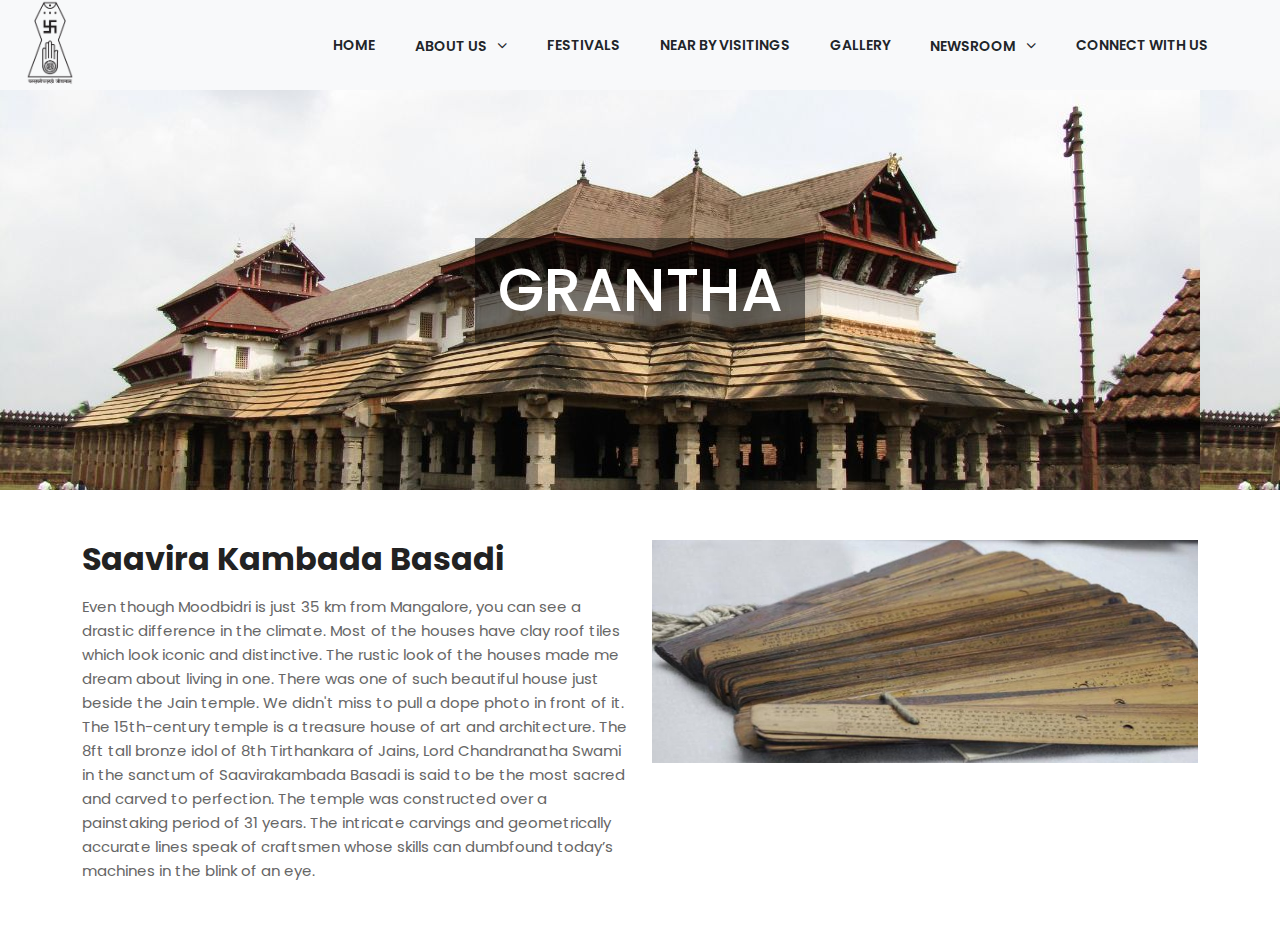
<file: Jain1/Jain/Grantha.html>
<!DOCTYPE html>
<html lang="en">
    <head>
        <meta charset="utf-8">
        <meta http-equiv="X-UA-Compatible" content="IE=edge">
        <meta name="viewport" content="width=device-width,initial-scale=1">
        <meta name="description" content="meta description">
        <title>JAIN TEMPLE MOODBIDRI</title>
        <!--=== Favicon ===-->
        <link rel="shortcut icon" href="assets/img/newlogo.png" type="image/x-icon">
        <!--== Google Fonts ==-->
        <link
            href="https://fonts.googleapis.com/css?family=Poppins:300,400,400i,500,600,700%7CPlayfair+Display:400,400i%7CDancing+Script:400,700"
            rel="stylesheet">
        <!--=== All Plugins CSS ===-->
        <link href="assets/css/plugins.css" rel="stylesheet">
        <!--=== All Vendor CSS ===-->
        <link href="assets/css/vendor.css" rel="stylesheet">
        <!--=== Main Style CSS ===-->
        <link href="assets/css/style.css" rel="stylesheet"><!-- Modernizer JS -->
    
        <script src="assets/js/modernizr-2.8.3.min.js"></script>
        <style>
            #nav-logo {
                width: 100px;
                height: 90px;
                display: flex;
                justify-content: center;
            }
    
            #nav-logo a img {
                width: 100%;
                height: 100%;
            }
        </style>
    
    </head>
<body>
    <header class="header-area-wrapper transparent-header sticky-header bg-light" style="padding: 0; ">
        <div class="container-fluid">
            <div class="row">
                <!-- Start Logo Area Wrap -->
                <div class="col-6 col-lg-2" id="nav-logo"><a href="index.html" class="logo-wrap d-block"><img
                            src="assets/img/newlogo.png" alt="White Logo"> <img src="assets/img/newlogo.png"
                            class="sticky-logo" alt="Black Logo"></a></div><!-- End Logo Area Wrap -->
                <!-- Start Main Navigation Wrap -->
                <div class="col-6 col-lg-10 my-auto ms-auto position-static">
                    <div class="header-right-area d-flex justify-content-end align-items-center">
                        <div class="navigation-area-wrap d-none d-lg-block">
                            <nav class="main-navigation">
                                <ul class="main-menu nav justify-content-end" id="nav-link">
                                    <li><a href="index.html" class="text-dark">Home</a>

                                    </li>
                                  
                               
                                    <li class="dropdown-navbar arrow"><a href="about us.html"class="text-dark">about us</a>
                                        <ul class="dropdown-nav">
                                            <li ><a href="about us.html"class="text-dark">About Us</a></li>
                                                <li><a href="jainism.html"class="text-dark">About Jainism</a></li>
                                                <li><a href="architecture.html"class="text-dark">architectural heritage</a></li>
                                                <li><a href="jainism.html"class="text-dark">History</a></li>
                                                <li><a href="festival.html"class="text-dark">Upcoming festivals</a></li>
                                                <!-- <ul class="dropdown-nav"> -->
                                                  
                                                 
                                                <!-- </ul> -->
                                            
                                        </ul>
                                        </li>
                                    <li><a href="festival.html" class="text-dark">festivals</a></li>
                                    <li><a href="near by places.html" class="text-dark">
                                            near by visitings </a></li>
                                    <!-- <li><a href="Blog.html" class="text-dark">Blog</a></li> -->
                                    <!-- class="text-dark     dropdown-navbar arrow full-width" -->

                                    <li><a href="Gallery.html" class="text-dark">GALLERY</a>

                                    </li>
                                    
                              

                                    <li class="dropdown-navbar arrow"><a href="about us.html"class="text-dark">Newsroom</a>
                                        <ul class="dropdown-nav">
                                            <li ><a href="News.html"class="text-dark">News</a></li>
                                                <li><a href="Blog.html"class="text-dark">Blog</a></li>
                                                <li><a href="Blog.html"class="text-dark">Testimonial</a></li>
                                                <!-- <li><a href="architecture.html">About architecture</a></li> -->
                                                <!-- <ul class="dropdown-nav"> -->
                                                  
                                                 
                                                <!-- </ul> -->
                                            
                                        </ul>
                                        </li>



                                    <li><a href="Donation.html" class="text-dark">connect with us</a>

                                    </li>


                                </ul>
                            </nav>
                        </div>
                        <div class="off-canvas-area-wrap nav"><button class="off-canvas-btn d-block d-lg-none"><i
                                    class="fa fa-bars"></i></button> </div>
                    </div>
                </div><!-- End Main Navigation Wrap -->
            </div>
        </div>
  
    </header>
    <div class="page-header-wrapper " style="background-image: url(assets/img/jimg1.jpg);">
        <div class="container">
          <div class="row">
            <div class="col-12 text-center">
              <div class="page-header-content layout--2 d-flex ">
                <h1 style="background-color: rgba(0, 0, 0, 0.477);padding: 2%;">Grantha</h1>
              </div>
            </div>
          </div>
        </div>
      </div>

      <section class="pt-5 pb-5">
        <!-- vision  section -->
        <div class="container">
            <div class="row">
                <div class="col-md-6 my-auto">
                    <h2>Saavira Kambada Basadi</h2>
                    <p class="justify"> Even though Moodbidri is just 35 km from Mangalore, you can see a drastic difference in the climate. Most of the houses have clay roof tiles which look iconic and distinctive. The rustic look of the houses made me dream about living in one. There was one of such beautiful house just beside the Jain temple. We didn't miss to pull a dope photo in front of it.
                      The 15th-century temple is a treasure house of art and architecture. The 8ft tall bronze idol of 8th Tirthankara of Jains, Lord Chandranatha Swami in the sanctum of Saavirakambada Basadi is said to be the most sacred and carved to perfection. The temple was constructed over a painstaking period of 31 years.  The intricate carvings and geometrically accurate lines speak of craftsmen whose skills can dumbfound today’s machines in the blink of an eye.
                      </p>
                </div>
                <div class="col-md-6 pt-2">
                    <img src="assets/img/grantha.jpg" alt="#" class="img_height w-100" />
                </div>
            </div>
      
        </div>
    </section>


</body>
</html>
</file>
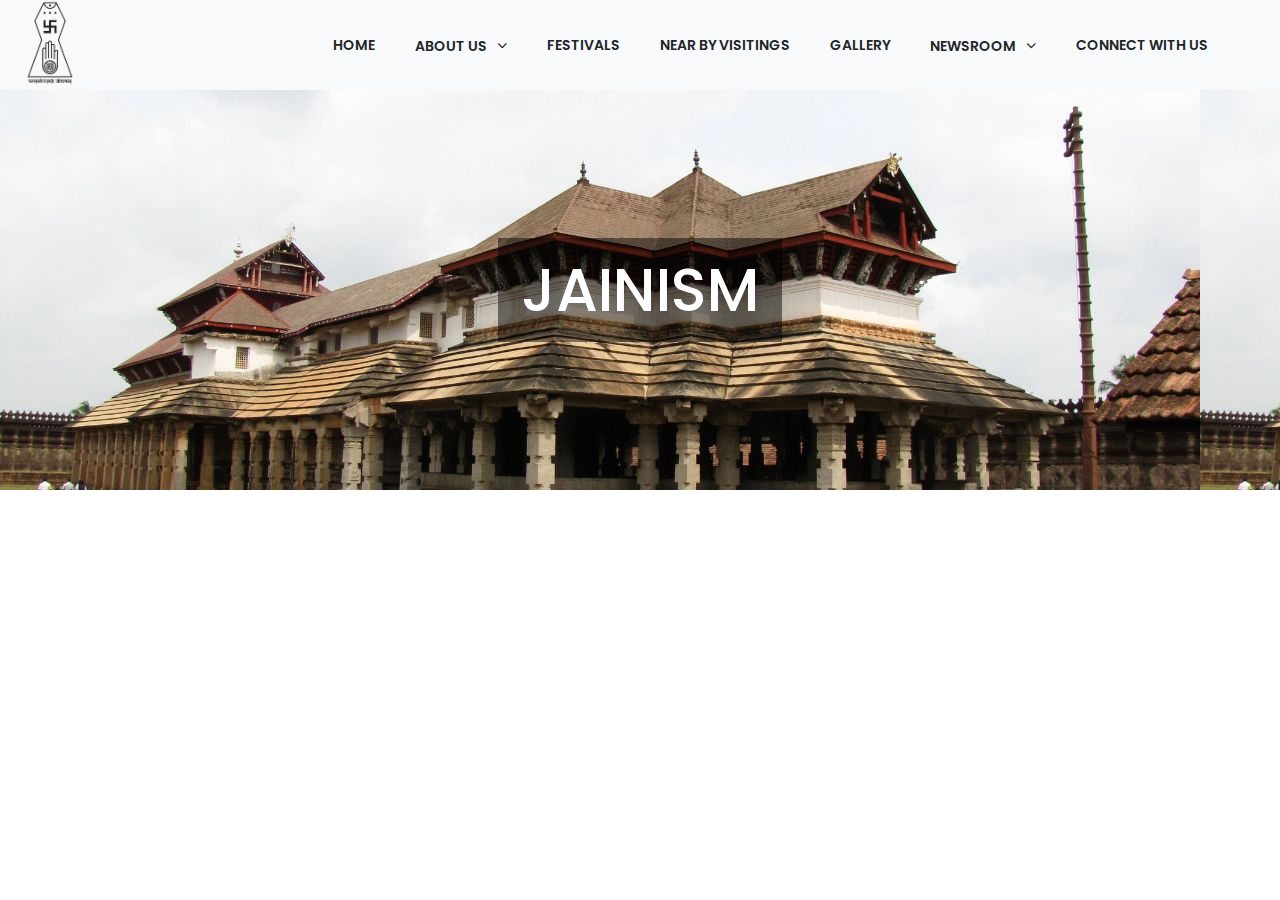
<file: Jain1/Jain/jainism.html>
<!DOCTYPE html>
<html lang="en">
    <head>
        <meta charset="utf-8">
        <meta http-equiv="X-UA-Compatible" content="IE=edge">
        <meta name="viewport" content="width=device-width,initial-scale=1">
        <meta name="description" content="meta description">
        <title>JAIN TEMPLE MOODBIDRI</title>
        <!--=== Favicon ===-->
        <link rel="shortcut icon" href="assets/img/newlogo.png" type="image/x-icon">
        <!--== Google Fonts ==-->
        <link
            href="https://fonts.googleapis.com/css?family=Poppins:300,400,400i,500,600,700%7CPlayfair+Display:400,400i%7CDancing+Script:400,700"
            rel="stylesheet">
        <!--=== All Plugins CSS ===-->
        <link href="assets/css/plugins.css" rel="stylesheet">
        <!--=== All Vendor CSS ===-->
        <link href="assets/css/vendor.css" rel="stylesheet">
        <!--=== Main Style CSS ===-->
        <link href="assets/css/style.css" rel="stylesheet"><!-- Modernizer JS -->
    
        <script src="assets/js/modernizr-2.8.3.min.js"></script>
        <style>
            #nav-logo {
                width: 100px;
                height: 90px;
                display: flex;
                justify-content: center;
            }
    
            #nav-logo a img {
                width: 100%;
                height: 100%;
            }
        </style>
    
    </head>
<body>
    <header class="header-area-wrapper transparent-header sticky-header bg-light" style="padding: 0; ">
        <div class="container-fluid">
            <div class="row">
                <!-- Start Logo Area Wrap -->
                <div class="col-6 col-lg-2" id="nav-logo"><a href="index.html" class="logo-wrap d-block"><img
                            src="assets/img/newlogo.png" alt="White Logo"> <img src="assets/img/newlogo.png"
                            class="sticky-logo" alt="Black Logo"></a></div><!-- End Logo Area Wrap -->
                <!-- Start Main Navigation Wrap -->
                <div class="col-6 col-lg-10 my-auto ms-auto position-static">
                    <div class="header-right-area d-flex justify-content-end align-items-center">
                        <div class="navigation-area-wrap d-none d-lg-block">
                            <nav class="main-navigation">
                                <ul class="main-menu nav justify-content-end" id="nav-link">
                                    <li><a href="index.html" class="text-dark">Home</a>

                                    </li>
                                  
                               
                                    <li class="dropdown-navbar arrow"><a href="about us.html"class="text-dark">about us</a>
                                        <ul class="dropdown-nav">
                                            <li ><a href="about us.html"class="text-dark">About Us</a></li>
                                                <li><a href="jainism.html"class="text-dark">About Jainism</a></li>
                                                <li><a href="architecture.html"class="text-dark">architectural heritage</a></li>
                                                <li><a href="jainism.html"class="text-dark">History</a></li>
                                                <li><a href="festival.html"class="text-dark">Upcoming festivals</a></li>
                                                <!-- <ul class="dropdown-nav"> -->
                                                  
                                                 
                                                <!-- </ul> -->
                                            
                                        </ul>
                                        </li>
                                    <li><a href="festival.html" class="text-dark">festivals</a></li>
                                    <li><a href="near by places.html" class="text-dark">
                                            near by visitings </a></li>
                                    <!-- <li><a href="Blog.html" class="text-dark">Blog</a></li> -->
                                    <!-- class="text-dark     dropdown-navbar arrow full-width" -->

                                    <li><a href="Gallery.html" class="text-dark">GALLERY</a>

                                    </li>
                                    
                              

                                    <li class="dropdown-navbar arrow"><a href="about us.html"class="text-dark">Newsroom</a>
                                        <ul class="dropdown-nav">
                                            <li ><a href="News.html"class="text-dark">News</a></li>
                                                <li><a href="Blog.html"class="text-dark">Blog</a></li>
                                                <li><a href="Blog.html"class="text-dark">Testimonial</a></li>
                                                <!-- <li><a href="architecture.html">About architecture</a></li> -->
                                                <!-- <ul class="dropdown-nav"> -->
                                                  
                                                 
                                                <!-- </ul> -->
                                            
                                        </ul>
                                        </li>



                                    <li><a href="Donation.html" class="text-dark">connect with us</a>

                                    </li>


                                </ul>
                            </nav>
                        </div>
                        <div class="off-canvas-area-wrap nav"><button class="off-canvas-btn d-block d-lg-none"><i
                                    class="fa fa-bars"></i></button> </div>
                    </div>
                </div><!-- End Main Navigation Wrap -->
            </div>
        </div>
  
    </header>
    <div class="page-header-wrapper " style="background-image: url(assets/img/jimg1.jpg);">
        <div class="container">
          <div class="row">
            <div class="col-12 text-center">
              <div class="page-header-content layout--2 d-flex ">
                <h1 style="background-color: rgba(0, 0, 0, 0.477);padding: 2%;">Jainism</h1>
              </div>
            </div>
          </div>
        </div>
      </div>
</body>
</html>
</file>
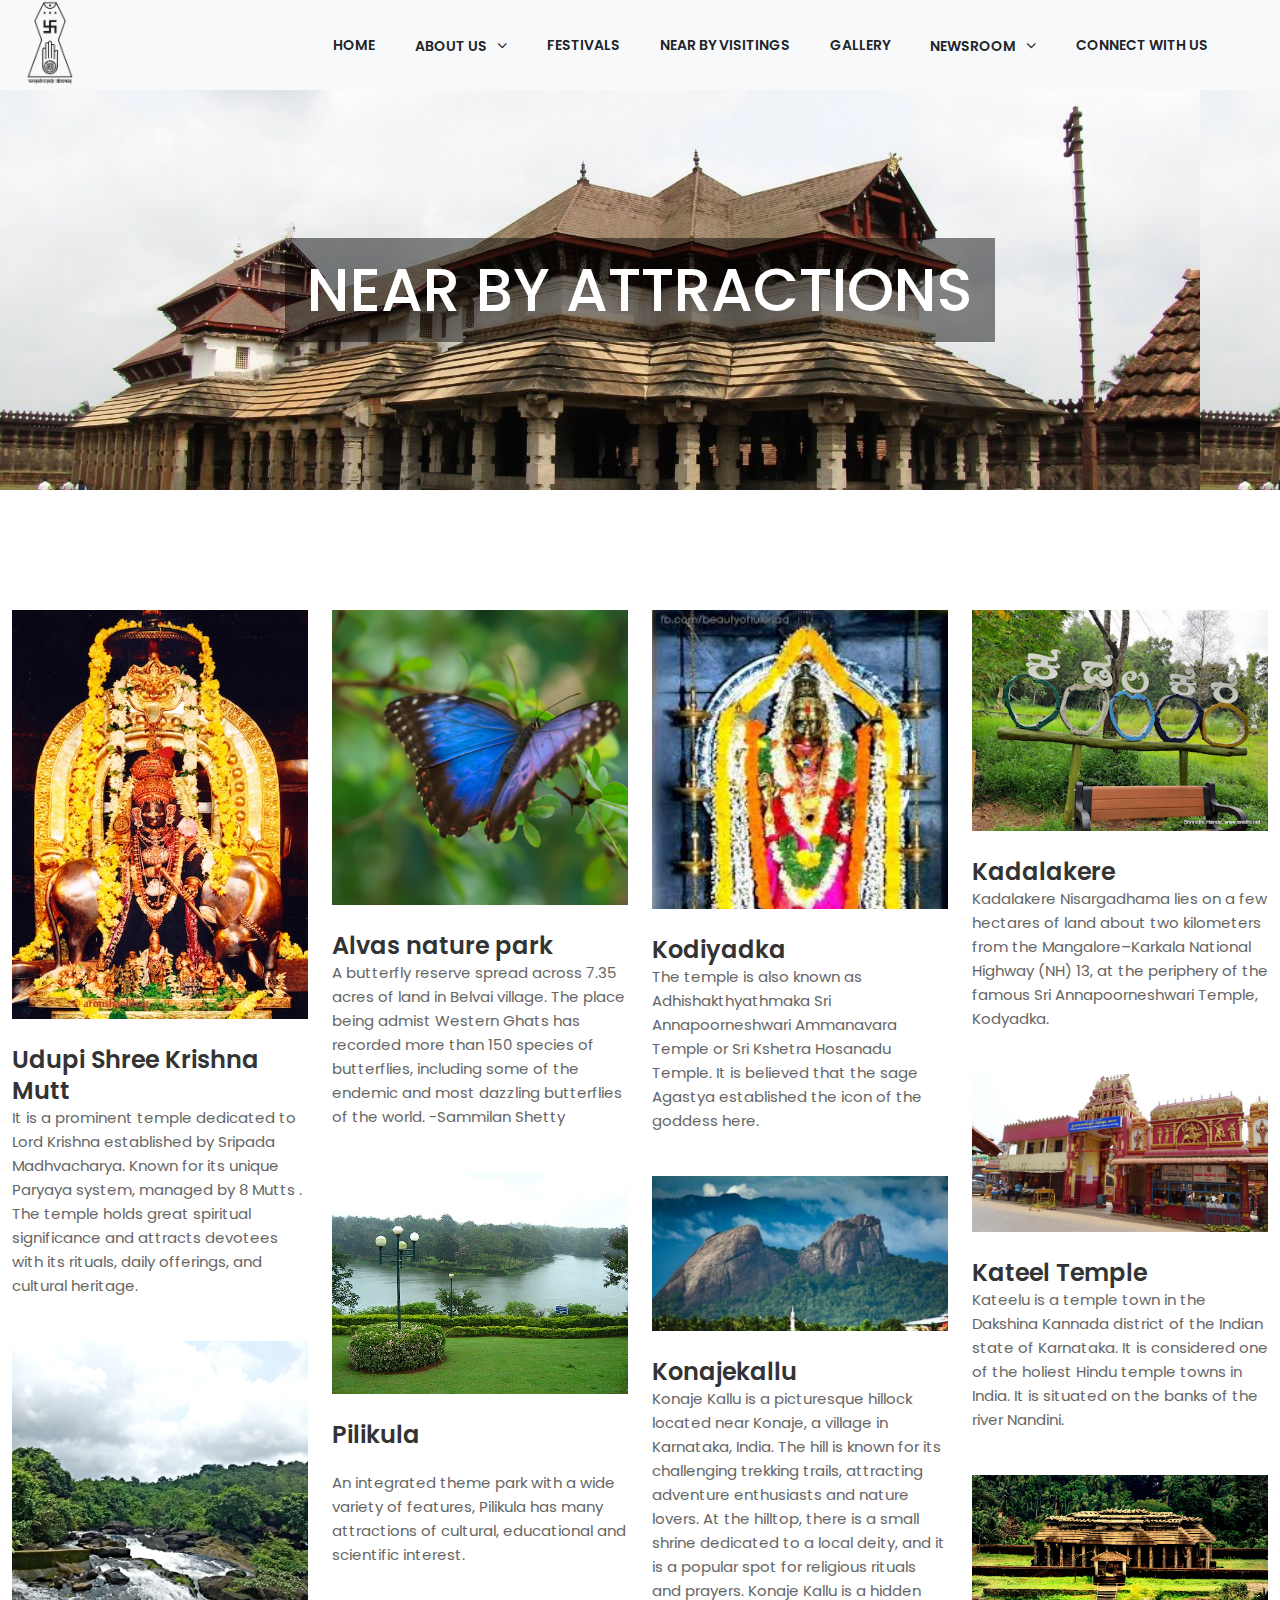
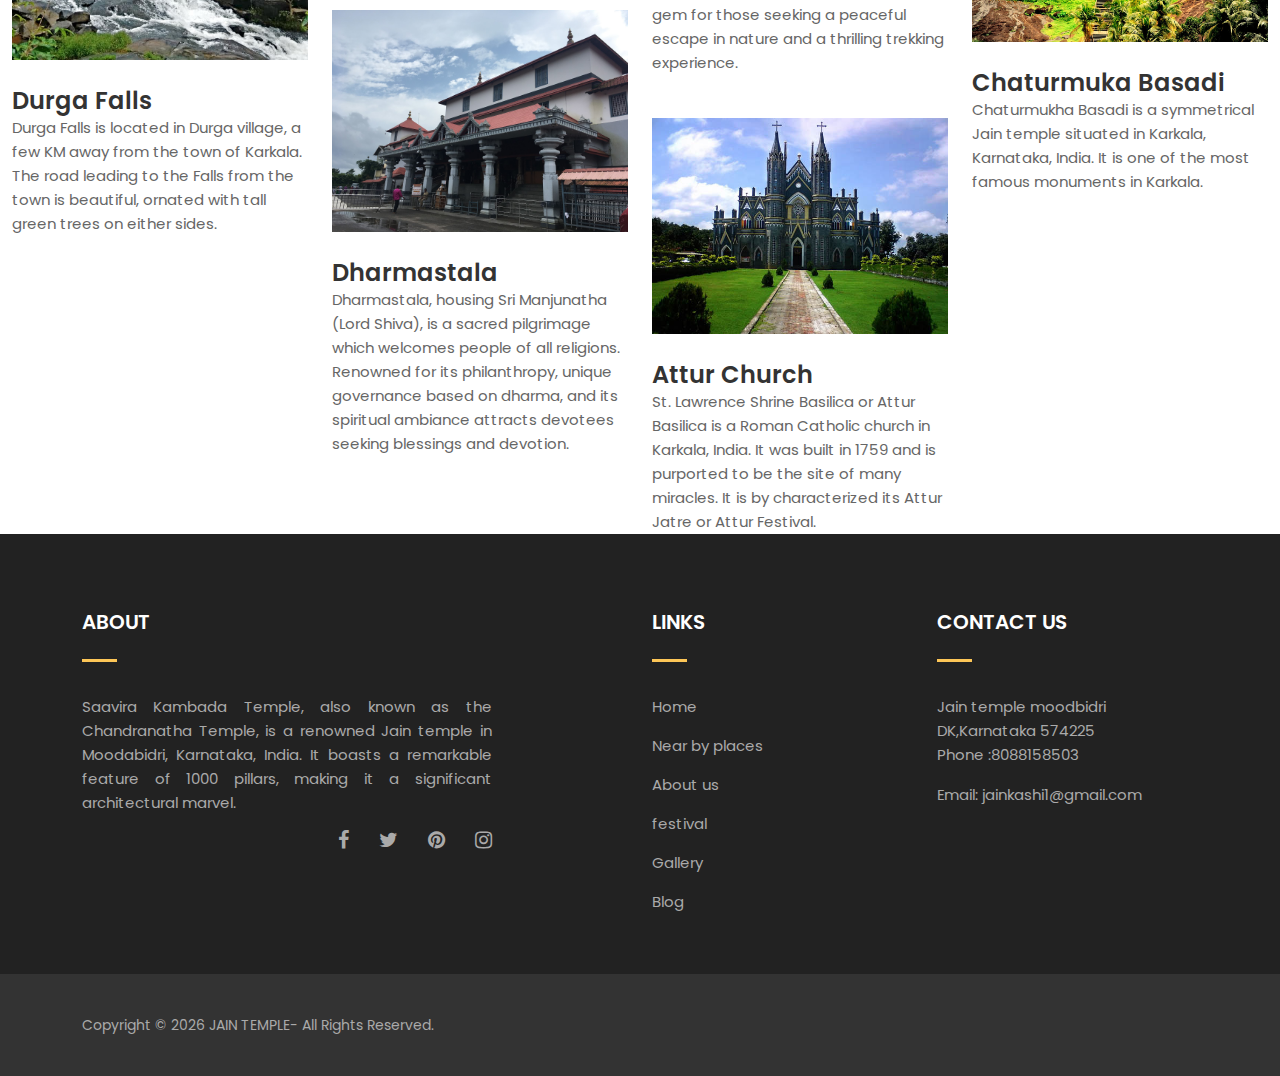
<file: Jain1/Jain/near by places.html>
<!DOCTYPE html>
<html class="no-js" lang="zxx">
  <!-- Mirrored from htmldemo.net/trio/trio/near by places by HTTrack Website Copier/3.x [XR&CO'2014], Fri, 02 Jun 2023 06:35:15 GMT -->
  <head>
    <meta charset="utf-8" />
    <meta http-equiv="X-UA-Compatible" content="IE=edge" />
    <meta name="viewport" content="width=device-width,initial-scale=1" />
    <meta name="description" content="meta description" />
    <title>NEAR BY VISITING PLACE</title>
    <!--=== Favicon ===-->
    <link
      rel="shortcut icon"
      href="assets/img/newlogo.png"
      type="image/x-icon"
    />
    <!--== Google Fonts ==-->
    <link
      href="https://fonts.googleapis.com/css?family=Poppins:300,400,400i,500,600,700%7CPlayfair+Display:400,400i%7CDancing+Script:400,700"
      rel="stylesheet"
    />
    <!--=== All Plugins CSS ===-->
    <link href="assets/css/plugins.css" rel="stylesheet" />
    <!--=== All Vendor CSS ===-->
    <link href="assets/css/vendor.css" rel="stylesheet" />
    <!--=== Main Style CSS ===-->
    <link href="assets/css/style.css" rel="stylesheet" />
    <!-- Modernizer JS -->
    <script src="assets/js/modernizr-2.8.3.min.js"></script>
    <style>
           
          
      #nav-logo{
          width: 100px;
          height: 90px;
          display: flex;
          justify-content: center;
          }
      #nav-logo a img{
          width: 100%;
          height: 100%;
      }

  </style>
    <!--[if lt IE 9]>
      <script src="//oss.maxcdn.com/html5shiv/3.7.2/html5shiv.min.js"></script>
      <script src="//oss.maxcdn.com/respond/1.4.2/respond.min.js"></script>
    <![endif]-->
  </head>

  <body class="preloader-active">
    <!--== Start PreLoader Wrap ==-->
    <div class="preloader-area-wrap">
      <div
        class="spinner d-flex justify-content-center align-items-center h-100"
      >
        <div class="bounce1"></div>
        <div class="bounce2"></div>
        <div class="bounce3"></div>
      </div>
    </div>
    <!--== End PreLoader Wrap ==-->
    <!--== Start Off Canvas Area Wrapper ==-->
    <aside class="off-canvas-search-box">
      <!-- Off Canvas Overlay -->
      <div class="off-canvas-overlay"></div>
      <!--== Start Search Box Area ==-->
      <div class="search-box-wrapper text-center">
        <div class="search-box-content">
          <form action="#" method="post">
            <input type="search" placeholder="Search" />
            <button class="btn-search"><i class="fa fa-search"></i></button>
          </form>
        </div>
      </div>
      <!--== End Search Box Area ==-->
    </aside>
    <!--== End Off Canvas Area Wrapper ==-->
    <!--== Start Header Area Wrapper ==-->
    <header class="header-area-wrapper transparent-header sticky-header bg-light" style="padding: 0; ">
      <div class="container-fluid">
          <div class="row">
              <!-- Start Logo Area Wrap -->
              <div class="col-6 col-lg-2" id="nav-logo"><a href="index.html" class="logo-wrap d-block"><img
                          src="assets/img/newlogo.png" alt="White Logo"> <img src="assets/img/newlogo.png"
                          class="sticky-logo" alt="Black Logo"></a></div><!-- End Logo Area Wrap -->
              <!-- Start Main Navigation Wrap -->
              <div class="col-6 col-lg-10 my-auto ms-auto position-static">
                  <div class="header-right-area d-flex justify-content-end align-items-center">
                      <div class="navigation-area-wrap d-none d-lg-block">
                          <nav class="main-navigation">
                              <ul class="main-menu nav justify-content-end" id="nav-link">
                                  <li><a href="index.html" class="text-dark">Home</a>

                                  </li>
                                
                             
                                  <li class="dropdown-navbar arrow"><a href="about us.html"class="text-dark">about us</a>
                                      <ul class="dropdown-nav">
                                          <li ><a href="about us.html"class="text-dark">About Us</a></li>
                                              <li><a href="jainism.html"class="text-dark">About Jainism</a></li>
                                              <li><a href="architecture.html"class="text-dark">architectural heritage</a></li>
                                              <li><a href="jainism.html"class="text-dark">History</a></li>
                                              <li><a href="festival.html"class="text-dark">Upcoming festivals</a></li>
                                              <!-- <ul class="dropdown-nav"> -->
                                                
                                               
                                              <!-- </ul> -->
                                          
                                      </ul>
                                      </li>
                                  <li><a href="festival.html" class="text-dark">festivals</a></li>
                                  <li><a href="near by places.html" class="text-dark">
                                          near by visitings </a></li>
                                  <!-- <li><a href="Blog.html" class="text-dark">Blog</a></li> -->
                                  <!-- class="text-dark     dropdown-navbar arrow full-width" -->

                                  <li><a href="Gallery.html" class="text-dark">GALLERY</a>

                                  </li>
                                  
                            

                                  <li class="dropdown-navbar arrow"><a href="about us.html"class="text-dark">Newsroom</a>
                                      <ul class="dropdown-nav">
                                          <li ><a href="News.html"class="text-dark">News</a></li>
                                              <li><a href="Blog.html"class="text-dark">Blog</a></li>
                                              <li><a href="Blog.html"class="text-dark">Testimonial</a></li>
                                              <!-- <li><a href="architecture.html">About architecture</a></li> -->
                                              <!-- <ul class="dropdown-nav"> -->
                                                
                                               
                                              <!-- </ul> -->
                                          
                                      </ul>
                                      </li>



                                  <li><a href="Donation.html" class="text-dark">connect with us</a>

                                  </li>


                              </ul>
                          </nav>
                      </div>
                      <div class="off-canvas-area-wrap nav"><button class="off-canvas-btn d-block d-lg-none"><i
                                  class="fa fa-bars"></i></button> </div>
                  </div>
              </div><!-- End Main Navigation Wrap -->
          </div>
      </div>

  </header>
    <!--== End Header Area Wrapper ==-->
    <!--== Start Page Header Area ==-->
    <div class="page-header-wrapper " style="background-image: url(assets/img/jimg1.jpg);">
      <div class="container">
        <div class="row">
          <div class="col-12 text-center">
            <div class="page-header-content layout--2 d-flex ">
              <h1 style="background-color: rgba(0, 0, 0, 0.477);padding: 2%;">Near By Attractions</h1>
            </div>
          </div>
        </div>
      </div>
    </div>
    <!--== End Page Header Area ==-->
    <!--== Start Page Content Wrapper ==-->
    <div class="page-wrapper">
      <div class="blog-page-content-wrapper fix mt-120 mt-md-80 mt-sm-60">
        <div class="container-fluid">
          <div class="row">
            <div class="col-12">
              <div class="row mtm-44 masonry-grid">
                <div class="col-md-6 col-lg-3">
                  <!-- Single Blog Post Start -->

                  <div
                  class="single-blog-post-wrap layout--2 layout-blog-page masonry-view"
                >
                  <figure class="blog-thumbnail">
                    <a href="blog-details.html"
                      ><img
                        src="assets/img/ShreeKrishna mutt.webp"
                        alt="Blog Thumb"
                    /></a>
                  
                  </figure>
                  <div class="blog-post-details">
                    <h2><a href="blog-details.html">Udupi Shree Krishna Mutt</a></h2>
             
                    <p>
                       It is a prominent temple dedicated to Lord Krishna established by Sripada Madhvacharya. Known for its unique Paryaya system, managed by 8 Mutts .
                       The temple holds great spiritual significance and attracts devotees with its rituals, daily offerings, and cultural heritage.
                    </p>
                  
                  </div>
                </div>




                  <div
                    class="single-blog-post-wrap layout--2 layout-blog-page masonry-view"
                  >
                    <figure class="blog-thumbnail">
                      <a href="blog-details.html"
                        ><img src="assets/img/jnimg02.jpg" alt="Blog Thumb"
                      /></a>
                      <figcaption class="blog-hvr-btn">
                        <a href="blog-details.html" class="btn-plus"
                          ><img src="assets/img/icons/plus.svg" alt="Icons"
                        /></a>
                      </figcaption>
                    </figure>
                    <div class="blog-post-details">
                      <h2><a href="blog-details.html">Durga Falls</a></h2>

                      <p>
                       Durga Falls is located in Durga village, a few KM away from the town of Karkala. The road leading to the Falls from the town is beautiful, ornated with tall green trees on either sides.
                      </p>
                      
                    </div>
                  </div>
                  <!-- Single Blog Post End -->
                </div>
                <div class="col-md-6 col-lg-3">
                  <!-- Single Blog Post Start -->
                  <div
                    class="single-blog-post-wrap layout--2 layout-blog-page masonry-view"
                  >
                    <figure class="blog-thumbnail">
                      <a href="blog-details.html"
                        ><img src="assets/img/jnimg03.jpg" alt="Blog Thumb"
                      /></a>
                
                    </figure>
                    <div class="blog-post-details">
                      <h2><a href="blog-details.html">Alvas nature park </a></h2>

                      <p>
                        A butterfly reserve spread across 7.35 acres of land in Belvai village. 
                        The place being admist Western Ghats has recorded more than 150 species of butterflies, 
                        including some of the endemic and most dazzling butterflies of the world.
                          -Sammilan Shetty
                      </p>
                    
                    </div>
                  </div>
                  <!-- Single Blog Post End -->
                </div>
                <div class="col-md-6 col-lg-3">
                  <!-- Single Blog Post Start -->
                  <div
                    class="single-blog-post-wrap layout--2 layout-blog-page masonry-view"
                  >
                    <figure class="blog-thumbnail">
                      <a href="blog-details.html"
                        ><img
                          src="assets/img/jnimg01.jpg"
                          alt="Blog Thumb" style="width: 100%;height: 300px;object-fit: cover;"
                      /></a>
             
                    </figure>
                    <div class="blog-post-details">
                      <h2><a href="blog-details.html">Kodiyadka </a></h2>
            
                      <p>
                        
The temple is also known as Adhishakthyathmaka Sri Annapoorneshwari Ammanavara Temple or Sri Kshetra Hosanadu Temple.
 It is believed that the sage Agastya established the icon of the goddess here.
                      </p>
                     
                    </div>
                  </div>
                  <!-- Single Blog Post End -->
                </div>
                <div class="col-md-6 col-lg-3">
                  <!-- Single Blog Post Start -->
                  <div
                    class="single-blog-post-wrap layout--2 layout-blog-page masonry-view"
                  >
                    <figure class="blog-thumbnail">
                      <a href="blog-details.html"
                        ><img
                          src="assets/img/jnimg06.jpg"
                          alt="Blog Thumb"
                      /></a>
                 
                    </figure>
                    <div class="blog-post-details">
                      <h2>
                        <a href="blog-details.html">Kadalakere</a>
                      </h2>
          
                      <p>
                        Kadalakere Nisargadhama lies on a few hectares of land about two kilometers from the Mangalore–Karkala National Highway (NH) 13, at the periphery of the famous Sri Annapoorneshwari Temple, Kodyadka. 
                      </p>
                      
                    </div>
                  </div>
                  <!-- Single Blog Post End -->
                </div>
                <div class="col-md-6 col-lg-3">
                  <!-- Single Blog Post Start -->
                  <div
                    class="single-blog-post-wrap layout--2 layout-blog-page masonry-view"
                  >
                    <figure class="blog-thumbnail">
                      <a href="blog-details.html"
                        ><img
                          src="assets/img/jnimg04.jpg"
                          alt="Blog Thumb"
                      /></a>
         
                    </figure>
                    <div class="blog-post-details">
                      <h2><a href="blog-details.html">Kateel  Temple </a></h2>
                    
                      <p>
                        Kateelu is a temple town in the Dakshina Kannada district of the Indian state of Karnataka. It is considered one of the holiest Hindu temple towns in India. It is situated on the banks of the river Nandini.
                      </p>
                   
                    </div>
                  </div>
                  <!-- Single Blog Post End -->
                </div>
                <div class="col-md-6 col-lg-3">
                  <!-- Single Blog Post Start -->
          
                  <!-- Single Blog Post End -->
                </div>
                <div class="col-md-6 col-lg-3">
                  <!-- Single Blog Post Start -->
                  <div
                    class="single-blog-post-wrap layout--2 layout-blog-page masonry-view"
                  >
                    <figure class="blog-thumbnail">
                      <a href="blog-details.html"
                        ><img
                          src="assets/img/pilikula.jpg"
                          alt="Blog Thumb"
                      /></a>
                     
                    </figure>
                    <div class="blog-post-details">
                      <h2>
                        <a href="blog-details.html">  Pilikula</a>
                      </h2>
                      <div class="post-meta">
                      
                      
                      </div>
                      <p>
                        An integrated theme park with a wide variety of features, Pilikula has many attractions of cultural, educational and scientific interest.
                      </p>
                     
                    </div>
                  </div>
                  <!-- Single Blog Post End -->
                </div>
                <div class="col-md-6 col-lg-3">
                  <!-- Single Blog Post Start -->
                  <div
                    class="single-blog-post-wrap layout--2 layout-blog-page masonry-view"
                  >
                    <figure class="blog-thumbnail">
                      <a href="blog-details.html"
                        ><img
                          src="assets/img/konajekallu.jpg"
                          alt="Blog Thumb"
                      /></a>
           
                    </figure>
                    <div class="blog-post-details">
                      <h2><a href="blog-details.html">Konajekallu </a></h2>
                   
                        
                      </div>
                      <p>
                        Konaje Kallu is a picturesque hillock located near Konaje, a village in Karnataka, India.
The hill is known for its challenging trekking trails, attracting adventure enthusiasts and nature lovers.
At the hilltop, there is a small shrine dedicated to a local deity, and it is a popular spot for religious rituals and prayers.
Konaje Kallu is a hidden gem for those seeking a peaceful escape in nature and a thrilling trekking experience.
                      </p>
                     
                    </div>
                  </div>
                  <!-- Single Blog Post End -->
                  <div class="col-md-6 col-lg-3">
                    <!-- Single Blog Post Start -->
                    <div
                      class="single-blog-post-wrap layout--2 layout-blog-page masonry-view"
                    >
                      <figure class="blog-thumbnail">
                        <a href="blog-details.html"
                          ><img
                            src="assets/img/CHATURMUKA.jpg"
                            alt="Blog Thumb"
                        /></a>
                      
                      </figure>
                      <div class="blog-post-details">
                        <h2><a href="blog-details.html">Chaturmuka Basadi </a></h2>
                  
                        <p>
                         Chaturmukha Basadi is a symmetrical Jain temple situated in Karkala, Karnataka, India. It is one of the most famous monuments in Karkala.
                        </p>
                       
                      </div>
                    </div>
                    <!-- Single Blog Post End -->
                  </div>
                  <div class="col-md-6 col-lg-3">
                    <!-- Single Blog Post Start -->
                    <div
                      class="single-blog-post-wrap layout--2 layout-blog-page masonry-view"
                    >
                      <figure class="blog-thumbnail">
                        <a href="blog-details.html"
                          ><img
                            src="assets/img/DHARMASTALA.jpg"
                            alt="Blog Thumb"
                        /></a>
                      
                      </figure>
                      <div class="blog-post-details">
                        <h2><a href="blog-details.html">Dharmastala </a></h2>
                  
                        <p>
                          Dharmastala, housing Sri Manjunatha (Lord Shiva), is a sacred pilgrimage which welcomes people of all religions. Renowned for its philanthropy, unique governance based on dharma, and its spiritual ambiance attracts devotees seeking blessings and devotion.
                        </p>
                       
                      </div>
                    </div>
                    <!-- Single Blog Post End -->
                  </div>
                  <div class="col-md-6 col-lg-3">
                    <!-- Single Blog Post Start -->
                    <div
                      class="single-blog-post-wrap layout--2 layout-blog-page masonry-view"
                    >
                      <figure class="blog-thumbnail">
                        <a href="blog-details.html"
                          ><img
                            src="assets/img/attur.jpg"
                            alt="Blog Thumb"
                        /></a>
                      
                      </figure>
                      <div class="blog-post-details">
                        <h2><a href="blog-details.html">Attur Church </a></h2>
                  
                        <p>
                          St. Lawrence Shrine Basilica or Attur Basilica is a Roman Catholic church in Karkala, India. It was built in 1759 and is purported to be the site of many miracles. It is by characterized its Attur Jatre or Attur Festival.
                        </p>
                       
                      </div>
                    </div>
                    <!-- Single Blog Post End -->
                  </div>
                </div>
               
              
               
                <div class="col-md-6 col-lg-3">
                  <!-- Single Blog Post Start -->
               




                  
                  <!-- Single Blog Post End -->
                </div>
              </div>
            </div>
           
          </div>
        </div>

      </div>
    </div>
    <!--== End Page Content Wrapper ==-->
    <!--== Start Footer Area Wrapper ==-->
    <footer class="footer-wrapper">
      <!-- Start Footer Widget Area -->
      <div class="footer-widget-wrapper pt-80 pt-md-80 pt-sm-60 pb-60 pb-md-78 pb-sm-60">
          <div class="container">
              <div class="row mtm-44">
                  <!-- Start Single Widget Wrap -->
                  <div class="col-lg-6 col-md-6">
                      <div class="single-widget-wrap">
                          <h3 class="widget-title">About</h3>
                          <div class="widget-body">
                              <div class="about-text col-lg-9">
                                  <p style="text-align: justify;">Saavira Kambada Temple, also known as the Chandranatha Temple, is a renowned
                                      Jain temple in Moodabidri, Karnataka, India. It boasts a remarkable feature
                                      of 1000 pillars, making it a significant architectural marvel.</p>
                                      <div class="footer-social-icons nav justify-content-center justify-content-md-end"><a
                                          href="#" target="_blank" class="trio-tooltip" data-tippy-content="Facebook"><i
                                              class="fa fa-facebook"></i></a> <a href="#" target="_blank" class="trio-tooltip"
                                          data-tippy-content="Twitter"><i class="fa fa-twitter"></i></a> <a href="#"
                                          target="_blank" class="trio-tooltip" data-tippy-content="Pinterest"><i
                                              class="fa fa-pinterest"></i></a> <a href="#" target="_blank"
                                          class="trio-tooltip" data-tippy-content="Instagram"><i
                                              class="fa fa-instagram"></i></a></div>
                              </div>
                          </div>
                      </div>
                  </div><!-- End Single Widget Wrap -->
  
                  <!-- Start Single Widget Wrap -->
                  <div class="col-lg-3 col-md-6">
                      <div class="single-widget-wrap">
                          <h3 class="widget-title">Links</h3>
                          <div class="widget-body">
                              <ul class="widget-list">
                                  <li><a href="index.html">Home</a></li>
                                  <li><a href="near by places.html">Near by places</a></li>
                                  <li><a href="about us.html">About us</a></li>
                                  <li><a href="festival.html">festival</a></li>
                                  <li><a href="Gallery.html">Gallery</a></li>
                                  <li><a href="Blog.html">Blog</a></li>
                              </ul>
                          </div>
                      </div>
                  </div><!-- End Single Widget Wrap -->
                  <!-- Start Single Widget Wrap -->
                  <div class="col-lg-3 col-md-6">
                      <div class="single-widget-wrap">
                          <h3 class="widget-title">Contact us</h3>
                          <div class="widget-body">
                              <div class="about-text">
                                  <address>Jain temple moodbidri<br>DK,Karnataka
                                      574225<br>Phone :8088158503</address><a href="mailto:jainkashi1@gmail.com">Email:
                                      jainkashi1@gmail.com</a><br>
                              </div>
                          </div>
                      </div>
                  </div><!-- End Single Widget Wrap -->
  
              </div>
          </div>
      </div><!-- End Footer Widget Area -->
      <!-- Start Footer Bottom Area -->
      <div class="footer-bottom-area">
          <div class="container">
              <div class="row align-items-center">
                  <div class="col-md-6 col-sm-7 order-last">
                      <div class="footer-copyright-area mt-xs-10 text-center text-sm-start">
                          <p>Copyright ©
                              <script>
                                  document.write(new Date().getFullYear() + ' ');
                              </script>JAIN TEMPLE- All Rights Reserved.
                          </p>
                      </div>
                  </div>
                  
              </div>
          </div>
      </div><!-- End Footer Bottom Area -->
  </footer>
    <!--== End Footer Area Wrapper ==-->
    <!--== Start Off Canvas Area Wrapper ==-->
    
    <!--== End Off Canvas Area Wrapper ==-->
    <!--== Start Off Canvas Area Wrapper ==-->
 
    <!--== End Off Canvas Area Wrapper ==-->
    <!--=== Start Quick View Content Wrapper ==-->
  
    <!--=== End Quick View Content Wrapper ==-->
    <!--== Start Demo Panel Area==-->
   
   
    <!--== End Demo Panel Area==-->
    <!--=======================Javascript============================-->
    <!--=== All Vendor Js ===-->
    <script src="assets/js/vendor.js"></script>
    <!--=== All Plugins Js ===-->
    <script src="assets/js/plugins.js"></script>
    <!--=== Active Js ===-->
    <script src="assets/js/active.js"></script>
    <!--=== Revolution Slider Js ===-->
    <script src="assets/js/revslider/jquery.themepunch.tools.min.js"></script>
    <script src="assets/js/revslider/jquery.themepunch.revolution.min.js"></script>
    <!-- SLIDER REVOLUTION 5.0 EXTENSIONS  (Load Extensions only on Local File Systems !  The following part can be removed on Server for On Demand Loading) -->
    <script src="assets/js/revslider/extensions/revolution.extension.actions.min.js"></script>
    <script src="assets/js/revslider/extensions/revolution.extension.carousel.min.js"></script>
    <script src="assets/js/revslider/extensions/revolution.extension.kenburn.min.js"></script>
    <script src="assets/js/revslider/extensions/revolution.extension.layeranimation.min.js"></script>
    <script src="assets/js/revslider/extensions/revolution.extension.migration.min.js"></script>
    <script src="assets/js/revslider/extensions/revolution.extension.navigation.min.js"></script>
    <script src="assets/js/revslider/extensions/revolution.extension.parallax.min.js"></script>
    <script src="assets/js/revslider/extensions/revolution.extension.slideanims.min.js"></script>
    <script src="assets/js/revslider/extensions/revolution.extension.video.min.js"></script>
    <script src="assets/js/revslider/revslider-active.js"></script>
  </body>
</html>
</file>
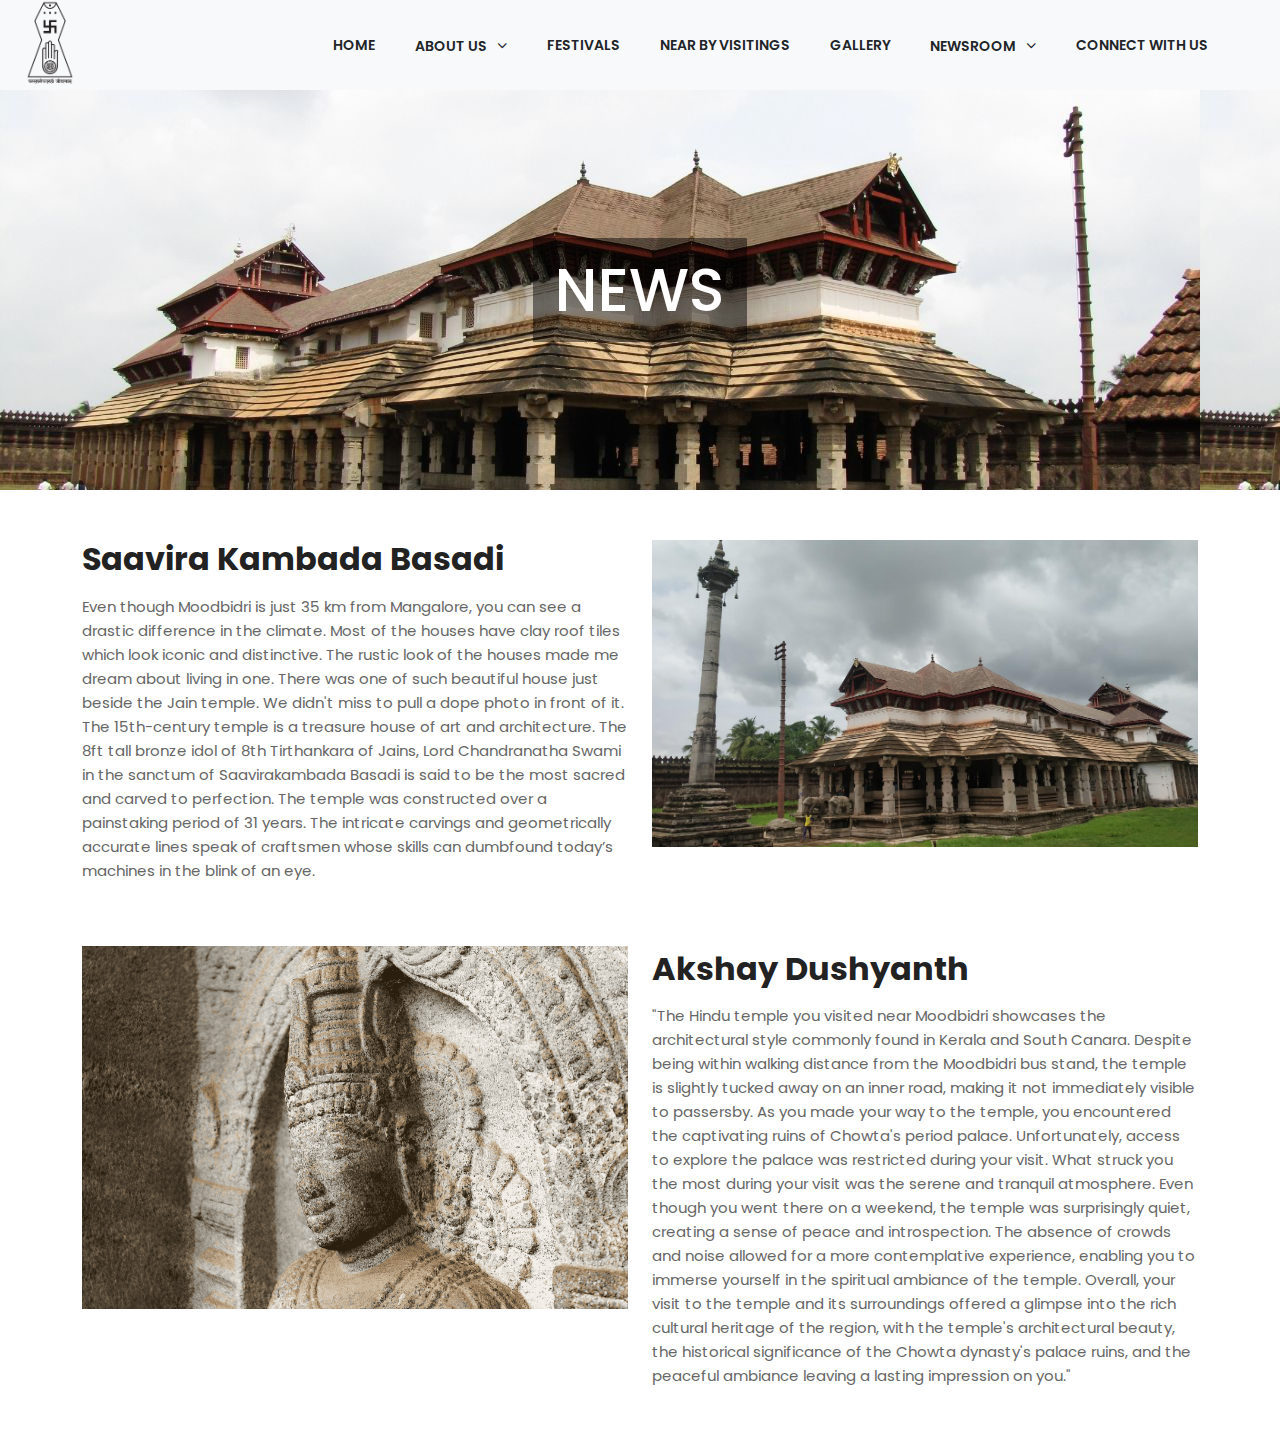
<file: Jain1/Jain/News.html>
<!DOCTYPE html>
<html lang="en">
    <head>
        <meta charset="utf-8">
        <meta http-equiv="X-UA-Compatible" content="IE=edge">
        <meta name="viewport" content="width=device-width,initial-scale=1">
        <meta name="description" content="meta description">
        <title>JAIN TEMPLE MOODBIDRI</title>
        <!--=== Favicon ===-->
        <link rel="shortcut icon" href="assets/img/newlogo.png" type="image/x-icon">
        <!--== Google Fonts ==-->
        <link
            href="https://fonts.googleapis.com/css?family=Poppins:300,400,400i,500,600,700%7CPlayfair+Display:400,400i%7CDancing+Script:400,700"
            rel="stylesheet">
        <!--=== All Plugins CSS ===-->
        <link href="assets/css/plugins.css" rel="stylesheet">
        <!--=== All Vendor CSS ===-->
        <link href="assets/css/vendor.css" rel="stylesheet">
        <!--=== Main Style CSS ===-->
        <link href="assets/css/style.css" rel="stylesheet"><!-- Modernizer JS -->
    
        <script src="assets/js/modernizr-2.8.3.min.js"></script>
        <style>
            #nav-logo {
                width: 100px;
                height: 90px;
                display: flex;
                justify-content: center;
            }
    
            #nav-logo a img {
                width: 100%;
                height: 100%;
            }
        </style>
    
    </head>
<body>
    <header class="header-area-wrapper transparent-header sticky-header bg-light" style="padding: 0; ">
        <div class="container-fluid">
            <div class="row">
                <!-- Start Logo Area Wrap -->
                <div class="col-6 col-lg-2" id="nav-logo"><a href="index.html" class="logo-wrap d-block"><img
                            src="assets/img/newlogo.png" alt="White Logo"> <img src="assets/img/newlogo.png"
                            class="sticky-logo" alt="Black Logo"></a></div><!-- End Logo Area Wrap -->
                <!-- Start Main Navigation Wrap -->
                <div class="col-6 col-lg-10 my-auto ms-auto position-static">
                    <div class="header-right-area d-flex justify-content-end align-items-center">
                        <div class="navigation-area-wrap d-none d-lg-block">
                            <nav class="main-navigation">
                                <ul class="main-menu nav justify-content-end" id="nav-link">
                                    <li><a href="index.html" class="text-dark">Home</a>

                                    </li>
                                  
                               
                                    <li class="dropdown-navbar arrow"><a href="about us.html"class="text-dark">about us</a>
                                        <ul class="dropdown-nav">
                                            <li ><a href="about us.html"class="text-dark">About Us</a></li>
                                                <li><a href="jainism.html"class="text-dark">About Jainism</a></li>
                                                <li><a href="architecture.html"class="text-dark">architectural heritage</a></li>
                                                <li><a href="jainism.html"class="text-dark">History</a></li>
                                                <li><a href="festival.html"class="text-dark">Upcoming festivals</a></li>
                                                <!-- <ul class="dropdown-nav"> -->
                                                  
                                                 
                                                <!-- </ul> -->
                                            
                                        </ul>
                                        </li>
                                    <li><a href="festival.html" class="text-dark">festivals</a></li>
                                    <li><a href="near by places.html" class="text-dark">
                                            near by visitings </a></li>
                                    <!-- <li><a href="Blog.html" class="text-dark">Blog</a></li> -->
                                    <!-- class="text-dark     dropdown-navbar arrow full-width" -->

                                    <li><a href="Gallery.html" class="text-dark">GALLERY</a>

                                    </li>
                                    
                              

                                    <li class="dropdown-navbar arrow"><a href="about us.html"class="text-dark">Newsroom</a>
                                        <ul class="dropdown-nav">
                                            <li ><a href="News.html"class="text-dark">News</a></li>
                                                <li><a href="Blog.html"class="text-dark">Blog</a></li>
                                                <li><a href="Blog.html"class="text-dark">Testimonial</a></li>
                                                <!-- <li><a href="architecture.html">About architecture</a></li> -->
                                                <!-- <ul class="dropdown-nav"> -->
                                                  
                                                 
                                                <!-- </ul> -->
                                            
                                        </ul>
                                        </li>



                                    <li><a href="Donation.html" class="text-dark">connect with us</a>

                                    </li>


                                </ul>
                            </nav>
                        </div>
                        <div class="off-canvas-area-wrap nav"><button class="off-canvas-btn d-block d-lg-none"><i
                                    class="fa fa-bars"></i></button> </div>
                    </div>
                </div><!-- End Main Navigation Wrap -->
            </div>
        </div>
  
    </header>
    <div class="page-header-wrapper " style="background-image: url(assets/img/jimg1.jpg);">
        <div class="container">
          <div class="row">
            <div class="col-12 text-center">
              <div class="page-header-content layout--2 d-flex ">
                <h1 style="background-color: rgba(0, 0, 0, 0.477);padding: 2%;">News</h1>
              </div>
            </div>
          </div>
        </div>
      </div>
      <section class="pt-5 pb-5">
        <!-- vision  section -->
        <div class="container">
            <div class="row">
                <div class="col-md-6 my-auto">
                    <h2>Saavira Kambada Basadi</h2>
                    <p class="justify"> Even though Moodbidri is just 35 km from Mangalore, you can see a drastic difference in the climate. Most of the houses have clay roof tiles which look iconic and distinctive. The rustic look of the houses made me dream about living in one. There was one of such beautiful house just beside the Jain temple. We didn't miss to pull a dope photo in front of it.
                      The 15th-century temple is a treasure house of art and architecture. The 8ft tall bronze idol of 8th Tirthankara of Jains, Lord Chandranatha Swami in the sanctum of Saavirakambada Basadi is said to be the most sacred and carved to perfection. The temple was constructed over a painstaking period of 31 years.  The intricate carvings and geometrically accurate lines speak of craftsmen whose skills can dumbfound today’s machines in the blink of an eye.
                      </p>
                </div>
                <div class="col-md-6 pt-2">
                    <img src="assets/img/blog12.jpg" alt="#" class="img_height w-100" />
                </div>
            </div>
            <div class="row pt-5">
                <div class="col-md-6">
                    <img src="assets/img/jimgg06.png" alt="#" class="img_height w-100" />
                </div>
                <div class="col-md-6 my-auto pt-2">
                    <h2>Akshay Dushyanth</h2>
                    <p class="justify">
                      "The Hindu temple you visited near Moodbidri showcases the architectural style commonly found in Kerala and South Canara. Despite being within walking distance from the Moodbidri bus stand, the temple is slightly tucked away on an inner road, making it not immediately visible to passersby. As you made your way to the temple, you encountered the captivating ruins of Chowta's period palace. Unfortunately, access to explore the palace was restricted during your visit.
                      What struck you the most during your visit was the serene and tranquil atmosphere. Even though you went there on a weekend, the temple was surprisingly quiet, creating a sense of peace and introspection. The absence of crowds and noise allowed for a more contemplative experience, enabling you to immerse yourself in the spiritual ambiance of the temple.
                      
                      Overall, your visit to the temple and its surroundings offered a glimpse into the rich cultural heritage of the region, with the temple's architectural beauty, the historical significance of the Chowta dynasty's palace ruins, and the peaceful ambiance leaving a lasting impression on you."
                    </p>
                </div>
            </div>
        </div>
    </section>
</body>
</html>
</file>
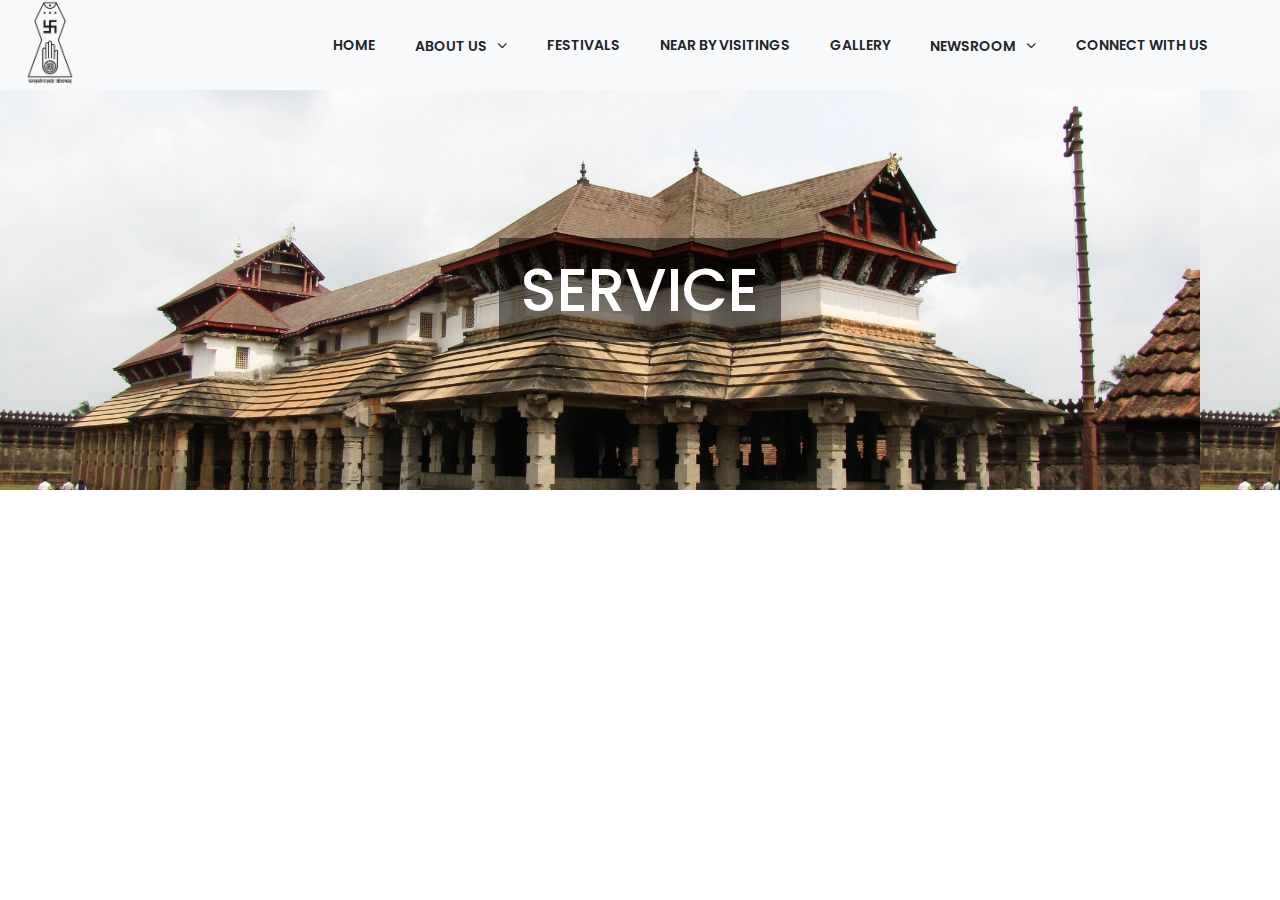
<file: Jain1/Jain/Services.html>
<!DOCTYPE html>
<html lang="en">
    <head>
        <meta charset="utf-8">
        <meta http-equiv="X-UA-Compatible" content="IE=edge">
        <meta name="viewport" content="width=device-width,initial-scale=1">
        <meta name="description" content="meta description">
        <title>JAIN TEMPLE MOODBIDRI</title>
        <!--=== Favicon ===-->
        <link rel="shortcut icon" href="assets/img/newlogo.png" type="image/x-icon">
        <!--== Google Fonts ==-->
        <link
            href="https://fonts.googleapis.com/css?family=Poppins:300,400,400i,500,600,700%7CPlayfair+Display:400,400i%7CDancing+Script:400,700"
            rel="stylesheet">
        <!--=== All Plugins CSS ===-->
        <link href="assets/css/plugins.css" rel="stylesheet">
        <!--=== All Vendor CSS ===-->
        <link href="assets/css/vendor.css" rel="stylesheet">
        <!--=== Main Style CSS ===-->
        <link href="assets/css/style.css" rel="stylesheet"><!-- Modernizer JS -->
    
        <script src="assets/js/modernizr-2.8.3.min.js"></script>
        <style>
            #nav-logo {
                width: 100px;
                height: 90px;
                display: flex;
                justify-content: center;
            }
    
            #nav-logo a img {
                width: 100%;
                height: 100%;
            }
        </style>
    
    </head>
<body>
    <header class="header-area-wrapper transparent-header sticky-header bg-light" style="padding: 0; ">
        <div class="container-fluid">
            <div class="row">
                <!-- Start Logo Area Wrap -->
                <div class="col-6 col-lg-2" id="nav-logo"><a href="index.html" class="logo-wrap d-block"><img
                            src="assets/img/newlogo.png" alt="White Logo"> <img src="assets/img/newlogo.png"
                            class="sticky-logo" alt="Black Logo"></a></div><!-- End Logo Area Wrap -->
                <!-- Start Main Navigation Wrap -->
                <div class="col-6 col-lg-10 my-auto ms-auto position-static">
                    <div class="header-right-area d-flex justify-content-end align-items-center">
                        <div class="navigation-area-wrap d-none d-lg-block">
                            <nav class="main-navigation">
                                <ul class="main-menu nav justify-content-end" id="nav-link">
                                    <li><a href="index.html" class="text-dark">Home</a>

                                    </li>
                                  
                               
                                    <li class="dropdown-navbar arrow"><a href="about us.html"class="text-dark">about us</a>
                                        <ul class="dropdown-nav">
                                            <li ><a href="about us.html"class="text-dark">About Us</a></li>
                                                <li><a href="jainism.html"class="text-dark">About Jainism</a></li>
                                                <li><a href="architecture.html"class="text-dark">architectural heritage</a></li>
                                                <li><a href="jainism.html"class="text-dark">History</a></li>
                                                <li><a href="festival.html"class="text-dark">Upcoming festivals</a></li>
                                                <!-- <ul class="dropdown-nav"> -->
                                                  
                                                 
                                                <!-- </ul> -->
                                            
                                        </ul>
                                        </li>
                                    <li><a href="festival.html" class="text-dark">festivals</a></li>
                                    <li><a href="near by places.html" class="text-dark">
                                            near by visitings </a></li>
                                    <!-- <li><a href="Blog.html" class="text-dark">Blog</a></li> -->
                                    <!-- class="text-dark     dropdown-navbar arrow full-width" -->

                                    <li><a href="Gallery.html" class="text-dark">GALLERY</a>

                                    </li>
                                    
                              

                                    <li class="dropdown-navbar arrow"><a href="about us.html"class="text-dark">Newsroom</a>
                                        <ul class="dropdown-nav">
                                            <li ><a href="News.html"class="text-dark">News</a></li>
                                                <li><a href="Blog.html"class="text-dark">Blog</a></li>
                                                <li><a href="Blog.html"class="text-dark">Testimonial</a></li>
                                                <!-- <li><a href="architecture.html">About architecture</a></li> -->
                                                <!-- <ul class="dropdown-nav"> -->
                                                  
                                                 
                                                <!-- </ul> -->
                                            
                                        </ul>
                                        </li>



                                    <li><a href="Donation.html" class="text-dark">connect with us</a>

                                    </li>


                                </ul>
                            </nav>
                        </div>
                        <div class="off-canvas-area-wrap nav"><button class="off-canvas-btn d-block d-lg-none"><i
                                    class="fa fa-bars"></i></button> </div>
                    </div>
                </div><!-- End Main Navigation Wrap -->
            </div>
        </div>
  
    </header>
    <div class="page-header-wrapper " style="background-image: url(assets/img/jimg1.jpg);">
        <div class="container">
          <div class="row">
            <div class="col-12 text-center">
              <div class="page-header-content layout--2 d-flex ">
                <h1 style="background-color: rgba(0, 0, 0, 0.477);padding: 2%;">Service</h1>
              </div>
            </div>
          </div>
        </div>
      </div>

      
</body>
</html>
</file>
<file: Jain1/Jain/assets/css/style.css>
/*------------------------------------------------------
[Table of contents ]

    00. Typography Style Start
    01. Background Colors
    02. Start Header Area Wrapper
    03. Start Search Box Area
    04. Start Off Canvas Area Wrapper
    05. Quick View Style Here
    06. Start Page Header Area
    07. Start Main Navigation Wrap
    08. Start Welcome Area Wrapper
    09. Start Fun Fact Area Wrapper
    10. Start Portfolio Area Wrapper
    11. Start Testimonial Area Wrapper
    12. Start Team Area Wrapper
    13. Start Latest Blog Area Wrapper
    14. Start Brand Logo Area Wrapper
    15. Start Banner Area Wrapper
    16. Start Discover Area Wrapper
    17. Start Product Slider Area
    18. Start Category Banner Area
    19. Start Feature Products Area
    20. Start Products Wrapper
    21. Start Newsletter Area Wrapper
    22. Start Shop Creative Banner Area
    23. Start Category Product Area
    24. Start Post Slider Wrapper
    25. Start About Me Area
    26. Start Blog Content Area
    27. Start Sidebar Content Wrapper
    28. Start Call to Action Wrapper
    29. Start Our Skills Area
    30. Start Contact Area Wrapper
    31. Start Agency About Wrapper
    32. Start Showcase Description Area
    33. Start Get App Now Area Wrapper
    34. Start Architect Project Area
    35. Start Revolution Slider Css
    36. Start Video Background Content Area
    37. Start Parallax Bg Content Wrapper
    38. Start vCard Container Wrapper
    39. Event Home Page Style
    40. Creative Freelancer Home Page Style
    41. Portfolio Metro Home Page Style
    42. Restaurant Home Page Style
    43. Business Home Page Style
    44. Landing Home Page Style
    45. Fashion Home Page Style
    46. Blog Metro Home Page Style
    47. Startup Home Page Style
    48. Baber Home Page Style
    49. Marketing Home Page Style
    50. Help Home Page Style
    51. Artist Home Page Style
    52. About Us Pages Style
    53. Service Pages Style
    54. Team Pages Style
    55. Contact Pages Style
    56. Pricing Table Page Style
    57. Faq Page Style
    58. Partner Page Style
    59. 404 Error Page Style
    60. Coming Soon Page Style
    61. Blog Details Page Style
    62. Portfolio Page Style
    63. Portfolio Details Page Style
    64. Shop Page Style
    65. Product Details Page Style
    66. Cart Page Style
    67. Checkout Page Style
    68. Wishlist Page Style
    69. Slider CSS Style
    70. Timeline Style Css

--------------------------- The End -------------------*/
/*===============================
00. Typography Style Start
================================*/
body {
  font-size: 15px;
  line-height: 1.6;
  font-weight: 400;
  font-family: "Poppins", sans-serif;
  color: #666666;
}

a {
  -webkit-transition: 0.4s;
  transition: 0.4s;
  text-decoration: none;
}
a:hover, a:focus {
  color: #fdc657;
  outline: none;
  text-decoration: none;
}

p {
  margin-bottom: 15px;
}

h1,
.h1,
h2,
.h2,
h3,
.h3,
h4,
.h4,
h5,
.h5,
h6,
.h6 {
  font-weight: 700;
  color: #222222;
  line-height: 1.3;
}

h1, .h1 {
  font-size: 36px;
  margin-bottom: 14px;
}
@media only screen and (max-width: 767px) {
  h1, .h1 {
    font-size: 30px;
  }
}

h2, .h2 {
  font-size: 32px;
  margin-bottom: 15px;
}
@media only screen and (max-width: 767px) {
  h2, .h2 {
    font-size: 28px;
  }
}

h3, .h3 {
  font-size: 30px;
  font-weight: 600;
  margin-bottom: 15px;
}
@media only screen and (max-width: 767px) {
  h3, .h3 {
    font-size: 26px;
  }
}

h4, .h4 {
  font-size: 26px;
  font-weight: 600;
  margin-bottom: 15px;
}

h5, .h5 {
  font-size: 20px;
  font-weight: 600;
  margin-bottom: 13px;
}

h6, .h6 {
  font-size: 18px;
  font-weight: 600;
  margin-bottom: 9px;
}

ul {
  margin: 0;
  padding: 0;
}
ul li {
  list-style: none;
}

strong, b {
  font-weight: 700;
}

figure {
  margin: 0;
}

img {
  max-width: 100%;
}

button {
  background-color: transparent;
  border: none;
  cursor: pointer;
  outline: none;
  padding: 0;
  -webkit-box-shadow: none;
          box-shadow: none;
  -webkit-transition: 0.4s;
  transition: 0.4s;
}
button:active, button:focus {
  outline: none;
  -webkit-box-shadow: none;
          box-shadow: none;
}

fieldset {
  margin-top: 30px;
}
fieldset legend {
  border-bottom: 1px solid #e7e7e7;
  color: #000;
  font-size: 24px;
  padding-bottom: 10px;
  text-transform: capitalize;
}

blockquote, .blockquote {
  background-color: #000;
  color: #fff;
  font-size: 16px;
  line-height: 2;
  font-family: "Playfair Display", serif;
  padding: 30px 20px;
  margin-bottom: 0;
  position: relative;
}
blockquote:before, .blockquote:before {
  background-color: #fdc657;
  content: "";
  position: absolute;
  left: 0;
  top: 0;
  height: 100%;
  width: 5px;
}
blockquote-right, .blockquote-right {
  text-align: right;
}
blockquote-right:before, .blockquote-right:before {
  left: auto;
  right: 0;
}
blockquote--2, .blockquote--2 {
  background-color: #f4f4f4;
  color: #222222;
  font-weight: 600;
  font-family: "Poppins", sans-serif;
  padding: 60px 35px 35px;
}
blockquote--2:after, .blockquote--2:after {
  content: "\f10e";
  color: #dddddd;
  font-family: "FontAwesome";
  font-size: 30px;
  position: absolute;
  top: 15px;
  right: 25px;
}
blockquote--2 .blockquote-footer, .blockquote--2 .blockquote-footer {
  color: #666666;
  font-size: 15px;
  line-height: 1;
  font-weight: 400;
}
blockquote--2.blockquote-right:after, .blockquote--2.blockquote-right:after {
  content: "\f10d";
  left: 25px;
  right: auto;
}

::-moz-selection {
  color: #fff;
  background: #fdc657;
}

::selection {
  color: #fff;
  background: #fdc657;
}

@media only screen and (min-width: 1400px) {
  .container, .container-lg, .container-md, .container-sm, .container-xl, .container-xxl {
    max-width: 1140px;
  }
}

/*===============================
Responsive Table Scrollbar
================================*/
body::-webkit-scrollbar-thumb, .table-responsive::-webkit-scrollbar-thumb, .list::-webkit-scrollbar-thumb {
  border-radius: 0;
  border: 0;
  background-color: #fdc657;
}
body::-webkit-scrollbar, .table-responsive::-webkit-scrollbar, .list::-webkit-scrollbar {
  -webkit-appearance: none;
  width: 10px;
  height: 5px;
  background-color: rgba(253, 198, 87, 0.3);
}

/*=======================================
Product Quantity Increment & Decrement
==========================================*/
.pro-qty {
  background-color: #f4f4f4;
  display: inline-block;
  position: relative;
  width: 200px;
}
@media only screen and (max-width: 767px), only screen and (min-width: 768px) and (max-width: 991px) {
  .pro-qty {
    width: 120px;
  }
}
.pro-qty input {
  background-color: #f4f4f4;
  font-weight: 600;
  border: none;
  text-align: center;
  padding: 21px 0;
  outline: none;
  width: 100%;
}
@media only screen and (min-width: 768px) and (max-width: 991px) {
  .pro-qty input {
    padding: 15px 0;
  }
}
@media only screen and (max-width: 767px) {
  .pro-qty input {
    padding: 12px 0;
  }
}
.pro-qty a {
  background-color: #e0e0e0;
  color: #000;
  font-size: 22px;
  font-weight: 600;
  text-align: center;
  position: absolute;
  top: 0;
  line-height: 63px;
  height: 100%;
  width: 60px;
}
@media only screen and (min-width: 768px) and (max-width: 991px) {
  .pro-qty a {
    width: 35px;
    line-height: 54px;
  }
}
@media only screen and (max-width: 767px) {
  .pro-qty a {
    width: 35px;
    line-height: 48px;
  }
}
.pro-qty a:hover {
  background-color: #fdc657;
  color: #fff;
}
.pro-qty a.inc {
  right: 0;
}
.pro-qty a.dec {
  left: 0;
}

/*===============================
Nice Select Customization
================================*/
.nice-select {
  border-radius: 0;
  float: none;
  height: auto;
  text-transform: capitalize;
  line-height: inherit;
  padding: 8px 30px 8px 15px;
  width: 100%;
}
.nice-select span.current {
  font-weight: 600;
  font-size: 13px;
}
.nice-select .list {
  border-radius: 0;
  width: 100%;
}
.nice-select .list .option {
  line-height: 30px;
  min-height: 30px;
}

/*===============================
Custom Checkbox & Radio Button
================================*/
.custom-checkbox label, .custom-checkbox .custom-control-label, .custom-radio label, .custom-radio .custom-control-label {
  color: #222222;
  font-size: 13px;
  line-height: 1;
  padding-left: 10px;
  cursor: pointer;
}
.custom-checkbox label:before, .custom-checkbox .custom-control-label:before, .custom-radio label:before, .custom-radio .custom-control-label:before {
  background-color: #e7e7e7;
  border: 1px solid #e7e7e7;
  border-radius: 0;
  height: 15px;
  top: 0;
  width: 15px;
}
.custom-checkbox label:after, .custom-checkbox .custom-control-label:after, .custom-radio label:after, .custom-radio .custom-control-label:after {
  background-size: 10px 10px;
  height: 15px;
  top: 0;
  width: 15px;
}
.custom-checkbox label a, .custom-checkbox .custom-control-label a, .custom-radio label a, .custom-radio .custom-control-label a {
  color: #222222;
  font-weight: 500;
}
.custom-checkbox label a:hover, .custom-checkbox .custom-control-label a:hover, .custom-radio label a:hover, .custom-radio .custom-control-label a:hover {
  color: #fdc657;
}
.custom-checkbox input, .custom-checkbox .custom-control-input, .custom-radio input, .custom-radio .custom-control-input {
  outline: none;
}
.custom-checkbox input:focus ~ .custom-control-label:before, .custom-checkbox input:focus label:before, .custom-checkbox .custom-control-input:focus ~ .custom-control-label:before, .custom-checkbox .custom-control-input:focus label:before, .custom-radio input:focus ~ .custom-control-label:before, .custom-radio input:focus label:before, .custom-radio .custom-control-input:focus ~ .custom-control-label:before, .custom-radio .custom-control-input:focus label:before {
  -webkit-box-shadow: none;
          box-shadow: none;
}
.custom-checkbox input:checked ~ .custom-control-label:before, .custom-checkbox input:checked label:before, .custom-checkbox .custom-control-input:checked ~ .custom-control-label:before, .custom-checkbox .custom-control-input:checked label:before, .custom-radio input:checked ~ .custom-control-label:before, .custom-radio input:checked label:before, .custom-radio .custom-control-input:checked ~ .custom-control-label:before, .custom-radio .custom-control-input:checked label:before {
  background-color: #fdc657;
  border-color: #fdc657;
}

.custom-radio label:before, .custom-radio .custom-control-label:before {
  border-radius: 50%;
  height: 14px;
  width: 14px;
}
.custom-radio label:after, .custom-radio .custom-control-label:after {
  background-position: 1px 1px;
  background-size: 9px 8px;
  left: -13px;
  top: 2px;
  height: 10px;
  width: 10px;
}

/*===============================
Bootstrap Tooltip Customization
================================*/
.tooltip {
  z-index: 9999;
}
.tooltip .tooltip-inner {
  background-color: #fdc657;
  border-radius: 2px;
  font-size: 13px;
  line-height: 1;
  text-shadow: none;
  padding: 5px 10px 7px;
}
.tooltip .arrow:before {
  border-top-color: #fdc657 !important;
}
.tooltip.show {
  opacity: 1 !important;
}

/*===============================
Tippy Js Tooltip Customization
================================*/
.tippy-popper .tippy-tooltip {
  background-color: #fdc657;
  border-radius: 0;
  font-size: 12px;
  font-weight: 400;
  line-height: 1;
  padding: 8px;
}
.tippy-popper[x-placement^=top] .tippy-arrow {
  border-top-color: #fdc657 !important;
}
.tippy-popper[x-placement^=bottom] .tippy-arrow {
  border-bottom-color: #fdc657 !important;
}
.tippy-popper[x-placement^=left] .tippy-arrow {
  border-left-color: #fdc657 !important;
}
.tippy-popper[x-placement^=right] .tippy-arrow {
  border-right-color: #fdc657 !important;
}

/*=======================
Buttons Style
=========================*/
.btn-group .btn {
  margin-right: 20px;
}
.btn-group .btn:last-child {
  margin-right: 0;
}

.btn {
  border-radius: 0;
  border-width: 3px;
  font-size: 14px;
  font-weight: 600;
  color: #222222;
  text-transform: uppercase;
  outline: none;
  -webkit-box-shadow: none;
          box-shadow: none;
  -webkit-transition: 0.4s;
  transition: 0.4s;
  display: inline-block;
  padding: 20px 30px;
}
.btn i {
  margin-right: 5px;
}
@media only screen and (min-width: 768px) and (max-width: 991px), only screen and (max-width: 767px) {
  .btn {
    padding: 13px 25px;
  }
}
@media only screen and (max-width: 575px) {
  .btn {
    padding: 10px 15px;
    font-size: 13px;
  }
}
.btn:active, .btn:focus {
  -webkit-box-shadow: none;
          box-shadow: none;
  outline: none;
}
.btn.btn-small {
  padding: 10px 15px;
  font-size: 11px;
}
.btn.btn-brand {
  background-color: #fdc657;
  color: white;
}
.btn.btn-brand:hover {
  background-color: #222222;
  color: #fdc657;
}
.btn.btn-brand:active, .btn.btn-brand:focus {
  color: #fff;
}
.btn.btn-bordered, .single-banner-wrap:nth-child(2n) .btn.btn-bordered:hover, .single-banner-wrap:nth-child(2n) .btn.btn-black:hover, .btn.btn-black {
  border: 3px solid #222222;
}
.btn.btn-bordered:hover, .single-banner-wrap:nth-child(2n) .btn.btn-bordered:hover, .single-banner-wrap:nth-child(2n) .btn.btn-black:hover, .btn.btn-black:hover {
  border-color: #fdc657;
}
.btn.btn-black {
  background-color: #222222;
  color: #fff;
}
.btn.btn-black:hover {
  background-color: #fdc657;
  border-color: #fdc657;
  color: #fff;
}
.btn.btn-offWhite {
  background-color: #f2f2f2;
  color: #222222;
}
.btn.btn-offWhite:hover {
  background-color: #fdc657;
  color: #fff;
}
.btn.btn-event {
  border: 2px solid #222222;
}
.btn.btn-event:hover {
  background-color: #222222;
  color: #fff;
}
.btn.btn-transparent {
  border: 1px solid #fdc657;
}
.btn.btn-transparent:hover {
  background-color: #fdc657;
  color: #fff;
}
.btn.btn-append i {
  opacity: 0;
  visibility: hidden;
  -webkit-transition: 0.3s;
  transition: 0.3s;
}
.btn.btn-append:hover i {
  opacity: 1;
  visibility: visible;
  padding-right: 10px;
}
.btn.btn-wishlist {
  color: #666666;
  font-weight: 600;
  text-transform: uppercase;
}
.btn.btn-wishlist:hover {
  color: #fdc657;
}
.btn.btn-wishlist i {
  margin-right: 5px;
}

/*=======================
Start Section title
=========================*/
.section-title-wrap {
  font-size: 16px;
  font-weight: 600;
  line-height: 1.8;
  margin-bottom: 80px;
  padding-bottom: 50px;
  position: relative;
}
@media only screen and (min-width: 768px) and (max-width: 991px) {
  .section-title-wrap {
    margin-bottom: 60px;
  }
}
@media only screen and (max-width: 767px) {
  .section-title-wrap {
    font-size: 13px;
    font-weight: 500;
    margin-bottom: 50px;
    padding-bottom: 30px;
  }
}
.section-title-wrap:after {
  background-color: #fdc657;
  content: "";
  position: absolute;
  bottom: 0;
  left: 50%;
  -webkit-transform: translateX(-50%);
          transform: translateX(-50%);
  height: 3px;
  width: 70px;
}
.section-title-wrap h2 {
  font-size: 26px;
  line-height: 1;
  font-weight: 600;
  text-transform: uppercase;
  margin-top: -4px;
  margin-bottom: 40px;
}
@media only screen and (max-width: 767px) {
  .section-title-wrap h2 {
    font-size: 22px;
    margin-bottom: 20px;
  }
}
.section-title-wrap.layout--2 {
  font-size: 15px;
  font-weight: 400;
  padding-bottom: 0;
  margin-bottom: 72px;
}
@media only screen and (min-width: 768px) and (max-width: 991px) {
  .section-title-wrap.layout--2 {
    margin-bottom: 53px;
  }
}
@media only screen and (max-width: 767px) {
  .section-title-wrap.layout--2 {
    font-size: 13px;
    font-weight: 500;
    margin-bottom: 45px;
  }
}
.section-title-wrap.layout--2 i.fa {
  color: #fdc657;
  font-size: 50px;
  line-height: 1;
  margin-bottom: 30px;
}
.section-title-wrap.layout--2 h2 {
  font-size: 40px;
  font-weight: 700;
  text-transform: capitalize;
  margin-bottom: 35px;
}
@media only screen and (max-width: 767px) {
  .section-title-wrap.layout--2 h2 {
    font-size: 30px;
    margin-bottom: 20px;
  }
}
.section-title-wrap.layout--2:after {
  display: none;
}
.section-title-wrap.layout--3 {
  padding-bottom: 20px;
  margin-bottom: 55px;
}
@media only screen and (min-width: 768px) and (max-width: 991px), only screen and (max-width: 767px) {
  .section-title-wrap.layout--3 {
    margin-bottom: 35px;
  }
}
.section-title-wrap.layout--3 h2 {
  margin-bottom: 0;
}
.section-title-wrap.left:after {
  left: 0;
  -webkit-transform: none;
          transform: none;
}
.section-title-wrap p span {
  color: #fdc657;
}
.section-title-wrap.white {
  color: #fff;
}
.section-title-wrap.white h2 {
  color: #fff;
}
.section-title-wrap.white i.fa {
  color: #222222;
}

/*=============================
Slick Slider Customization
===============================*/
.slick-slider {
  margin-bottom: 0;
  -webkit-transition: 0.4s;
  transition: 0.4s;
}
.slick-slider .slick-slide > div > div,
.slick-slider .slick-slide > div > figure {
  vertical-align: middle;
}
.slick-slider .slick-dots {
  margin-top: 35px;
  text-align: center;
  line-height: 1;
}
.slick-slider .slick-dots li {
  border: 1px solid #D4D4D4;
  background-color: #D4D4D4;
  border-radius: 50%;
  cursor: pointer;
  display: inline-block;
  -webkit-transition: 0.4s;
  transition: 0.4s;
  margin-right: 10px;
  height: 10px;
  width: 10px;
}
.slick-slider .slick-dots li:hover, .slick-slider .slick-dots li.slick-active {
  background-color: #222222;
  border-color: #222222;
}
.slick-slider .slick-dots li button {
  display: none;
}
.slick-slider.dots-style-two .slick-dots li {
  border-color: rgba(255, 255, 255, 0.5);
  background-color: rgba(255, 255, 255, 0.5);
  margin-right: 20px;
  position: relative;
}
.slick-slider.dots-style-two .slick-dots li:before {
  background-color: rgba(255, 255, 255, 0.6);
  content: "";
  position: absolute;
  left: 0;
  top: 0;
  height: 100%;
  width: 100%;
  z-index: -1;
  border-radius: 50%;
  -webkit-transform: scale(2);
          transform: scale(2);
  opacity: 0;
  -webkit-transition: 0.4s;
  transition: 0.4s;
}
.slick-slider.dots-style-two .slick-dots li:hover, .slick-slider.dots-style-two .slick-dots li.slick-active {
  background-color: #fff;
  border-color: #fff;
}
.slick-slider.dots-style-two .slick-dots li:hover:before, .slick-slider.dots-style-two .slick-dots li.slick-active:before {
  display: block;
  opacity: 1;
}
.slick-slider.dots-style-three .slick-dots {
  bottom: 20px;
  position: absolute;
  margin: 0;
  width: 100%;
}
.slick-slider.slick-vertical .slick-arrow {
  top: 5px;
  left: 50%;
  -webkit-transform: translate(-50%, 0);
          transform: translate(-50%, 0);
}
.slick-slider.slick-vertical .slick-arrow.slick-prev {
  top: auto;
  bottom: 10px;
}
.slick-slider img {
  width: 100%;
}
.slick-slider:hover .slick-arrow {
  opacity: 1;
  visibility: visible;
  pointer-events: visible;
}
.slick-slider.slick-row-3 .slick-list {
  margin: 0 -3px;
}
.slick-slider.slick-row-3 .slick-list .slick-slide {
  margin: 0 3px;
}
@media only screen and (max-width: 767px) {
  .slick-slider.slick-sm-row-3 .slick-list {
    margin: 0 -3px !important;
  }
  .slick-slider.slick-sm-row-3 .slick-list .slick-slide {
    margin: 0 3px !important;
  }
}
.slick-slider.slick-row-4 .slick-list {
  margin: 0 -4px;
}
.slick-slider.slick-row-4 .slick-list .slick-slide {
  margin: 0 4px;
}
@media only screen and (max-width: 767px) {
  .slick-slider.slick-sm-row-4 .slick-list {
    margin: 0 -4px !important;
  }
  .slick-slider.slick-sm-row-4 .slick-list .slick-slide {
    margin: 0 4px !important;
  }
}
.slick-slider.slick-row-5 .slick-list {
  margin: 0 -5px;
}
.slick-slider.slick-row-5 .slick-list .slick-slide {
  margin: 0 5px;
}
@media only screen and (max-width: 767px) {
  .slick-slider.slick-sm-row-5 .slick-list {
    margin: 0 -5px !important;
  }
  .slick-slider.slick-sm-row-5 .slick-list .slick-slide {
    margin: 0 5px !important;
  }
}
.slick-slider.slick-row-6 .slick-list {
  margin: 0 -6px;
}
.slick-slider.slick-row-6 .slick-list .slick-slide {
  margin: 0 6px;
}
@media only screen and (max-width: 767px) {
  .slick-slider.slick-sm-row-6 .slick-list {
    margin: 0 -6px !important;
  }
  .slick-slider.slick-sm-row-6 .slick-list .slick-slide {
    margin: 0 6px !important;
  }
}
.slick-slider.slick-row-7 .slick-list {
  margin: 0 -7px;
}
.slick-slider.slick-row-7 .slick-list .slick-slide {
  margin: 0 7px;
}
@media only screen and (max-width: 767px) {
  .slick-slider.slick-sm-row-7 .slick-list {
    margin: 0 -7px !important;
  }
  .slick-slider.slick-sm-row-7 .slick-list .slick-slide {
    margin: 0 7px !important;
  }
}
.slick-slider.slick-row-8 .slick-list {
  margin: 0 -8px;
}
.slick-slider.slick-row-8 .slick-list .slick-slide {
  margin: 0 8px;
}
@media only screen and (max-width: 767px) {
  .slick-slider.slick-sm-row-8 .slick-list {
    margin: 0 -8px !important;
  }
  .slick-slider.slick-sm-row-8 .slick-list .slick-slide {
    margin: 0 8px !important;
  }
}
.slick-slider.slick-row-9 .slick-list {
  margin: 0 -9px;
}
.slick-slider.slick-row-9 .slick-list .slick-slide {
  margin: 0 9px;
}
@media only screen and (max-width: 767px) {
  .slick-slider.slick-sm-row-9 .slick-list {
    margin: 0 -9px !important;
  }
  .slick-slider.slick-sm-row-9 .slick-list .slick-slide {
    margin: 0 9px !important;
  }
}
.slick-slider.slick-row-10 .slick-list {
  margin: 0 -10px;
}
.slick-slider.slick-row-10 .slick-list .slick-slide {
  margin: 0 10px;
}
@media only screen and (max-width: 767px) {
  .slick-slider.slick-sm-row-10 .slick-list {
    margin: 0 -10px !important;
  }
  .slick-slider.slick-sm-row-10 .slick-list .slick-slide {
    margin: 0 10px !important;
  }
}
.slick-slider.slick-row-11 .slick-list {
  margin: 0 -11px;
}
.slick-slider.slick-row-11 .slick-list .slick-slide {
  margin: 0 11px;
}
@media only screen and (max-width: 767px) {
  .slick-slider.slick-sm-row-11 .slick-list {
    margin: 0 -11px !important;
  }
  .slick-slider.slick-sm-row-11 .slick-list .slick-slide {
    margin: 0 11px !important;
  }
}
.slick-slider.slick-row-12 .slick-list {
  margin: 0 -12px;
}
.slick-slider.slick-row-12 .slick-list .slick-slide {
  margin: 0 12px;
}
@media only screen and (max-width: 767px) {
  .slick-slider.slick-sm-row-12 .slick-list {
    margin: 0 -12px !important;
  }
  .slick-slider.slick-sm-row-12 .slick-list .slick-slide {
    margin: 0 12px !important;
  }
}
.slick-slider.slick-row-13 .slick-list {
  margin: 0 -13px;
}
.slick-slider.slick-row-13 .slick-list .slick-slide {
  margin: 0 13px;
}
@media only screen and (max-width: 767px) {
  .slick-slider.slick-sm-row-13 .slick-list {
    margin: 0 -13px !important;
  }
  .slick-slider.slick-sm-row-13 .slick-list .slick-slide {
    margin: 0 13px !important;
  }
}
.slick-slider.slick-row-14 .slick-list {
  margin: 0 -14px;
}
.slick-slider.slick-row-14 .slick-list .slick-slide {
  margin: 0 14px;
}
@media only screen and (max-width: 767px) {
  .slick-slider.slick-sm-row-14 .slick-list {
    margin: 0 -14px !important;
  }
  .slick-slider.slick-sm-row-14 .slick-list .slick-slide {
    margin: 0 14px !important;
  }
}
.slick-slider.slick-row-15 .slick-list {
  margin: 0 -15px;
}
.slick-slider.slick-row-15 .slick-list .slick-slide {
  margin: 0 15px;
}
@media only screen and (max-width: 767px) {
  .slick-slider.slick-sm-row-15 .slick-list {
    margin: 0 -15px !important;
  }
  .slick-slider.slick-sm-row-15 .slick-list .slick-slide {
    margin: 0 15px !important;
  }
}

.ht-slick-nav button {
  color: rgba(34, 34, 34, 0.5);
  font-size: 40px;
  line-height: 1;
  position: absolute;
  left: -150px;
  top: 50%;
  -webkit-transform: translateY(-50%);
          transform: translateY(-50%);
  -webkit-transition: 0.4s;
  transition: 0.4s;
}
@media only screen and (min-width: 1200px) and (max-width: 1599px), only screen and (min-width: 992px) and (max-width: 1199px) {
  .ht-slick-nav button {
    left: -100px;
  }
}
@media only screen and (min-width: 768px) and (max-width: 991px), only screen and (max-width: 767px) {
  .ht-slick-nav button {
    display: none !important;
  }
}
.ht-slick-nav button.next-arrow {
  left: auto;
  right: -150px;
}
@media only screen and (min-width: 1200px) and (max-width: 1599px), only screen and (min-width: 992px) and (max-width: 1199px) {
  .ht-slick-nav button.next-arrow {
    right: -100px;
  }
}
.ht-slick-nav button:hover {
  color: #222222;
}
.ht-slick-nav--two button {
  background-color: #f4f4f4;
  font-size: 30px;
  left: 0;
  height: 50px;
  width: 50px;
}
.ht-slick-nav--two button.gallery-next-arrow {
  left: auto;
  right: 0;
}
.ht-slick-nav--two button:hover {
  background-color: #fdc657;
  color: #fff;
}
.ht-slick-nav--three button {
  background-color: #fff;
  border-radius: 50px;
  color: #222222;
  font-size: 20px;
  line-height: 1;
  left: -50px;
  height: 100px;
  width: 100px;
}
.ht-slick-nav--three button:hover {
  background-color: #fdc657;
  color: #fff;
}
.ht-slick-nav--three button i {
  padding-left: 35px;
}
.ht-slick-nav--three button.next-arrow, .ht-slick-nav--three button.next-arrow-cat {
  left: auto;
  right: -50px;
}
.ht-slick-nav--three button.next-arrow i, .ht-slick-nav--three button.next-arrow-cat i {
  padding-left: 0;
  padding-right: 35px;
}
.ht-slick-nav--four button {
  color: #fff;
}
.ht-slick-nav--four button:hover {
  color: #fdc657;
}
.ht-slick-nav--five button {
  left: 100px;
}
.ht-slick-nav--five button.next-arrow {
  right: 100px;
}

.ht-slick-slider-wrapper {
  position: relative;
}
.ht-slick-slider-wrapper .slick-disabled {
  cursor: not-allowed;
}
.ht-slick-slider-wrapper:hover .ht-slick-nav button {
  opacity: 1;
  visibility: visible;
}

/*=============================
Magnific Popup Customization
===============================*/
.mfp-wrap.imagesGallery .mfp-container .mfp-close {
  display: none;
}
.mfp-wrap.imagesGallery .mfp-arrow {
  opacity: 1;
  height: 65px;
}
.mfp-wrap.imagesGallery .mfp-arrow:before {
  color: #fff;
  border: 1px solid #fdc657;
  border-radius: 50%;
  font-family: "FontAwesome";
  font-size: 20px;
  text-align: center;
  opacity: 1;
  -webkit-transition: 0.4s;
  transition: 0.4s;
  line-height: 48px;
  height: 50px;
  width: 50px;
}
.mfp-wrap.imagesGallery .mfp-arrow:after {
  display: none;
}
.mfp-wrap.imagesGallery .mfp-arrow-left:before {
  content: "\f104";
}
.mfp-wrap.imagesGallery .mfp-arrow-right {
  margin-right: 20px;
}
.mfp-wrap.imagesGallery .mfp-arrow-right:before {
  content: "\f105";
}
.mfp-wrap.imagesGallery .mfp-arrow:hover:before {
  background-color: #fdc657;
}
.mfp-wrap.imagesGallery .mfp-close {
  color: #fff;
  border: 1px solid #fdc657;
  border-radius: 50%;
  font-family: "FontAwesome";
  font-size: 20px;
  text-align: center;
  opacity: 1;
  right: 30px;
  top: 30px;
  -webkit-transition: 0.4s;
  transition: 0.4s;
  line-height: 48px;
  height: 50px;
  width: 50px;
}
@media only screen and (max-width: 767px) {
  .mfp-wrap.imagesGallery .mfp-close {
    line-height: 33px;
    height: 35px;
    width: 35px;
  }
}
.mfp-wrap.imagesGallery .mfp-close:hover {
  background-color: #fdc657;
}
.mfp-wrap.imagesGallery .mfp-bottom-bar {
  background-color: #fdc657;
  height: 30px;
  padding: 0 20px;
  margin-top: -40px;
}
.mfp-wrap.imagesGallery .mfp-bottom-bar .mfp-counter {
  color: #222222;
  font-size: 16px;
  line-height: 2;
  padding: 0 10px;
  text-align: center;
  width: 100%;
}
.mfp-wrap.video-popup-wrap.mfp-ready .mfp-content {
  border: 10px solid #fdc657;
  -webkit-animation: fadeInDown 0.5s forwards;
          animation: fadeInDown 0.5s forwards;
}
.mfp-wrap.video-popup-wrap .mfp-close {
  background-color: #222222;
  height: 60px;
  width: 60px;
  opacity: 1;
  text-align: center;
  line-height: 60px;
  padding: 0;
  top: -70px;
  right: -10px;
}
@media only screen and (min-width: 1200px) {
  .mfp-wrap.video-popup-wrap .mfp-close {
    left: calc(100% + 10px);
    right: auto;
    top: -10px;
  }
}
.mfp-wrap.video-popup-wrap .mfp-close:hover {
  background-color: #fdc657;
}
.mfp-wrap.mfp-auto-cursor {
  cursor: url("../img/icons/cancel.png"), auto;
}

/*===========================
Start Page Breadcrumb
============================*/
.page-breadcrumb-wrapper {
  background-color: #fff9f9;
  padding: 80px 0 70px;
}
@media only screen and (max-width: 767px) {
  .page-breadcrumb-wrapper {
    padding: 53px 0;
  }
}
.page-breadcrumb-wrapper h1 {
  font-size: 32px;
  line-height: 1;
  font-weight: 500;
  letter-spacing: 1.2px;
  margin-top: -3px;
  margin-bottom: 23px;
}
@media only screen and (max-width: 767px) {
  .page-breadcrumb-wrapper h1 {
    margin-bottom: 13px;
  }
}
@media only screen and (max-width: 575px) {
  .page-breadcrumb-wrapper h1 {
    font-size: 26px;
    line-height: 1.5;
  }
}

.breadcrumb {
  background-color: transparent;
  border-radius: 0;
  margin: 0;
  padding: 0;
}
.breadcrumb li:first-child:before {
  display: none;
}
.breadcrumb li:before {
  content: ">";
  color: #000;
  font-weight: 700;
  vertical-align: middle;
  padding-left: 10px;
  margin-right: 10px;
}
.breadcrumb a {
  color: #000;
  font-size: 14px;
  line-height: 1;
  font-weight: 500;
}
.breadcrumb a:hover {
  color: #fdc657;
}
.breadcrumb a.active {
  color: #8d8d8d;
  cursor: not-allowed;
  pointer-events: none;
}

/*==================
Dropcaps Style
====================*/
.dropcap {
  color: #222222;
  display: block;
  float: left;
  font-size: 60px;
  height: 48px;
  line-height: 48px;
  margin-right: 10px;
  margin-top: 6px;
  text-transform: uppercase;
}
.dropcap-brand {
  color: #fdc657;
}
.dropcap-rounded {
  border-radius: 50%;
  color: #fff;
  font-size: 24px;
  text-align: center;
  line-height: 40px;
  height: 40px;
  width: 40px;
}
.dropcap-square {
  color: #fff;
  font-size: 24px;
  text-align: center;
  line-height: 40px;
  height: 40px;
  width: 40px;
}

/*==============
List Style
================*/
.list {
  line-height: 2.5;
}
.list li i, .list li span {
  color: #222222;
  margin-right: 10px;
  font-weight: 600;
}
.list li ul {
  margin-left: 25px;
  font-size: 90%;
}

/*=============================
Short Classes
===============================*/
.bg-img {
  background: url("../img/viewland.png");
  background-size: cover;
}

.off-white-bg {
  background-color: #f4f4f4;
}

.custom-width {
  max-width: 1360px;
  margin: auto;
}

@media screen and (min-width: 1600px) {
  .container-fluid {
    padding: 0 100px;
  }
}

.parallaxBg {
  background-attachment: fixed;
}

.fix {
  overflow: hidden;
}
.fix-x {
  overflow-x: hidden;
}
.fix-y {
  overflow-y: hidden;
}

.hv-100 {
  height: 100vh;
}
@media only screen and (min-width: 768px) and (max-width: 991px), only screen and (max-width: 767px) {
  .hv-100 {
    height: auto;
  }
}

.w-25 {
  width: 25%;
}

@media only screen and (max-width: 767px) {
  .w-sm-25 {
    width: 25% !important;
  }
}
@media only screen and (min-width: 768px) and (max-width: 991px) {
  .w-md-25 {
    width: 25% !important;
  }
}
.w-50 {
  width: 50%;
}

@media only screen and (max-width: 767px) {
  .w-sm-50 {
    width: 50% !important;
  }
}
@media only screen and (min-width: 768px) and (max-width: 991px) {
  .w-md-50 {
    width: 50% !important;
  }
}
.w-75 {
  width: 75%;
}

@media only screen and (max-width: 767px) {
  .w-sm-75 {
    width: 75% !important;
  }
}
@media only screen and (min-width: 768px) and (max-width: 991px) {
  .w-md-75 {
    width: 75% !important;
  }
}
.w-100 {
  width: 100%;
}

@media only screen and (max-width: 767px) {
  .w-sm-100 {
    width: 100% !important;
  }
}
@media only screen and (min-width: 768px) and (max-width: 991px) {
  .w-md-100 {
    width: 100% !important;
  }
}
mark, .mark {
  background-color: #222222;
  color: #fff;
}

.parallaxBg {
  position: relative;
  z-index: 0;
}

.parallaxBg > .jarallax-img {
  position: absolute;
  -o-object-fit: cover;
     object-fit: cover;
  /* support for plugin https://github.com/bfred-it/object-fit-images */
  font-family: "object-fit: cover;";
  top: 0;
  left: 0;
  width: 100%;
  height: 100%;
  z-index: -1;
}

/*=======================
01. Background Colors
==========================*/
.bg-egg-white {
  background-color: #FFEFBF;
}
.bg-offwhite {
  background-color: #f4f4f4;
}
.bg-ash {
  background-color: #f1f1f1;
}
.bg-soft-pink {
  background-color: #FFCFBF;
}
.bg-dodger-blue {
  background-color: #cde2ff;
}
.bg-magic-mint {
  background-color: #AFF1D3;
}
.bg-brand {
  background-color: #fdc657;
}
.bg-black {
  background-color: #000 !important;
}
.bg-soft-black {
  background-color: #222222;
}
.bg-blue {
  background-color: #1e2165;
}
.bg-soft-sweet {
  background-color: #FFDFBF;
}

.product-tab-wrapper .slick-list .slick-active:first-child, .product-tab-wrapper .slick-list .slick-active:last-child {
  opacity: 0.4;
}

/*=============================
02. Start Header Area Wrapper
===============================*/
.header-area-wrapper {
  padding: 70px 0;
}
@media only screen and (min-width: 768px) and (max-width: 991px) {
  .header-area-wrapper {
    padding: 40px 0;
  }
}
@media only screen and (max-width: 767px) {
  .header-area-wrapper {
    padding: 30px 0;
  }
}
@media only screen and (min-width: 768px) and (max-width: 991px), only screen and (max-width: 767px) {
  .header-area-wrapper button, .header-area-wrapper a {
    font-size: 20px;
  }
}
.header-area-wrapper .cart-button {
  position: relative;
}
.header-area-wrapper .cart-button .count {
  background-color: #222222;
  color: #fff;
  border-radius: 50%;
  display: block;
  font-weight: 700;
  font-size: 11px;
  text-align: center;
  position: absolute;
  top: -7px;
  right: -10px;
  line-height: 14px;
  height: 15px;
  width: 15px;
}
.header-area-wrapper .row {
  -webkit-box-align: center;
      -ms-flex-align: center;
          align-items: center;
}

.logo-wrap img.sticky-logo {
  display: none;
}

.off-canvas-area-wrap {
  margin-left: 60px;
}
@media only screen and (min-width: 768px) and (max-width: 991px), only screen and (max-width: 767px) {
  .off-canvas-area-wrap {
    margin-left: 0;
  }
}
.off-canvas-area-wrap button, .off-canvas-area-wrap a {
  color: white;
  line-height: 1;
  -webkit-transition: 0.4s;
  transition: 0.4s;
  margin-right: 30px;
}
.off-canvas-area-wrap button:last-child, .off-canvas-area-wrap a:last-child {
  margin-right: 0;
}
.off-canvas-area-wrap button:hover, .off-canvas-area-wrap a:hover {
  color: #fdc657;
}
.off-canvas-area-wrap button .bar-txt, .off-canvas-area-wrap a .bar-txt {
  text-transform: uppercase;
  font-weight: 600;
  margin-right: 100px;
}
@media only screen and (min-width: 992px) and (max-width: 1199px) {
  .off-canvas-area-wrap.header-center {
    margin-left: 45px;
  }
}

.sticky-header {
  position: fixed;
  top: 0;
  right: 0;
  left: 0;
  -webkit-transition: padding 0.5s;
  transition: padding 0.5s;
  z-index: 1030;
}
.sticky-header.sticky {
  background-color: white;
  -webkit-box-shadow: 0 10px 20px rgba(0, 0, 0, 0.05);
          box-shadow: 0 10px 20px rgba(0, 0, 0, 0.05);
  padding: 25px 0;
  -webkit-animation: fadeInDown 1s forwards;
          animation: fadeInDown 1s forwards;
}
.sticky-header.sticky * {
  color: #222222;
}
.sticky-header.sticky *:hover {
  color: #fdc657;
}
.sticky-header.sticky .logo-wrap img {
  display: none;
}
.sticky-header.sticky .logo-wrap img.sticky-logo {
  display: inline-block;
}
.sticky-header.sticky .main-menu > .dropdown-navbar > .dropdown-nav {
  margin-top: 29px;
}
.sticky-header.sticky .main-menu > .dropdown-navbar > .dropdown-nav:before {
  height: 30px;
}
.sticky-header.sticky .header-left-wrapper:before, .sticky-header.sticky .off-canvas-area-wrap:before {
  height: 20px !important;
}

.black-header .sticky-logo {
  display: inline-block !important;
}
.black-header ul li a {
  color: #222222;
}
.black-header button, .black-header a {
  color: #222222;
}

.header-padding {
  padding: 41px 0;
  -webkit-box-shadow: none;
          box-shadow: none;
}
@media only screen and (max-width: 767px) {
  .header-padding {
    padding: 25px 0;
  }
}

.header-four {
  border-bottom: 1px solid rgba(255, 255, 255, 0.2);
  padding: 41px 0;
}
@media only screen and (min-width: 1200px) and (max-width: 1599px), only screen and (min-width: 992px) and (max-width: 1199px) {
  .header-four .container-fluid {
    padding: 0 15px;
  }
}
.header-four .header-left-wrapper {
  position: relative;
  padding-right: 60px;
  margin-right: 60px;
}
@media only screen and (min-width: 992px) and (max-width: 1199px) {
  .header-four .header-left-wrapper {
    padding-right: 20px;
    margin-right: 20px;
  }
}
@media only screen and (min-width: 768px) and (max-width: 991px), only screen and (max-width: 767px) {
  .header-four .header-left-wrapper {
    padding-right: 0;
    margin-right: 0;
  }
}
.header-four .header-left-wrapper:before {
  background-color: rgba(255, 255, 255, 0.2);
  content: "";
  position: absolute;
  right: 0;
  top: -42px;
  -webkit-transition: 0.2s;
  transition: 0.2s;
  height: 107px;
  width: 1px;
}
@media only screen and (min-width: 768px) and (max-width: 991px), only screen and (max-width: 767px) {
  .header-four .header-left-wrapper:before {
    display: none;
  }
}
@media only screen and (min-width: 1200px), only screen and (min-width: 992px) and (max-width: 1199px) {
  .header-four .header-right-wrapper {
    width: 100%;
  }
}
.header-four .header-right-wrapper .off-canvas-area-wrap {
  position: relative;
  padding-left: 60px;
}
@media (max-width: 1599px) {
  .header-four .header-right-wrapper .off-canvas-area-wrap {
    padding-left: 15px;
    margin-left: 15px;
  }
}
.header-four .header-right-wrapper .off-canvas-area-wrap:before {
  background-color: rgba(255, 255, 255, 0.2);
  content: "";
  position: absolute;
  left: 0;
  top: -47px;
  -webkit-transition: 0.3s;
  transition: 0.3s;
  height: 107px;
  width: 1px;
  display: none;
}
@media (min-width: 1600px) {
  .header-four .header-right-wrapper .off-canvas-area-wrap:before {
    display: block;
  }
}
@media only screen and (min-width: 1200px) and (max-width: 1599px), only screen and (min-width: 992px) and (max-width: 1199px) {
  .header-four .header-right-wrapper .off-canvas-area-wrap .off-canvas-btn {
    font-size: 20px;
    line-height: 1;
    color: #aaaaaa;
  }
}
@media only screen and (min-width: 1200px) and (max-width: 1599px), only screen and (min-width: 992px) and (max-width: 1199px) {
  .header-four .header-right-wrapper .off-canvas-area-wrap .off-canvas-btn .bar-txt {
    display: none;
  }
}
@media only screen and (min-width: 768px) and (max-width: 991px), only screen and (max-width: 767px) {
  .header-four .header-right-wrapper .footer-social-icons a {
    font-size: 20px;
    color: #fff;
  }
}

.header-fix-left {
  display: -webkit-box;
  display: -ms-flexbox;
  display: flex;
  -webkit-box-align: center;
      -ms-flex-align: center;
          align-items: center;
  -webkit-box-pack: justify;
      -ms-flex-pack: justify;
          justify-content: space-between;
  padding: 50px 15px 0;
  max-width: 1140px;
  margin: auto;
  z-index: 999;
}
@media only screen and (min-width: 992px) and (max-width: 1199px) {
  .header-fix-left {
    max-width: 960px;
  }
}
@media only screen and (min-width: 768px) and (max-width: 991px) {
  .header-fix-left {
    max-width: 720px;
  }
}
@media only screen and (max-width: 767px) {
  .header-fix-left {
    max-width: 540px;
  }
}
@media screen and (min-width: 991.99px) and (max-width: 1599.99px) {
  .header-fix-left {
    -webkit-box-pack: start;
        -ms-flex-pack: start;
            justify-content: flex-start;
  }
  .header-fix-left .logo-area-wrap {
    margin-right: 100px;
  }
}
@media screen and (min-width: 1600px) {
  .header-fix-left {
    padding: 0;
    position: fixed;
    top: 0;
    left: 0;
    height: 100vh;
    display: block;
    max-width: 265px;
    width: 100%;
  }
  .header-fix-left .logo-area-wrap {
    margin-bottom: 60px;
    padding: 114px 80px 0;
  }
  .header-fix-left .main-menu.nav {
    display: block !important;
    width: 200px;
  }
  .header-fix-left .main-menu.nav > li {
    margin-bottom: 10px;
    margin-right: 0;
  }
  .header-fix-left .main-menu.nav > li:last-child {
    margin-bottom: 0;
  }
  .header-fix-left .main-menu.nav > li a {
    padding: 10px 80px;
  }
  .header-fix-left .main-menu.nav > li .dropdown-nav {
    left: 100%;
    top: 0;
    margin-top: -50px;
  }
  .header-fix-left .main-menu.nav > li .dropdown-nav.mega-menu-wrap {
    min-width: 1140px;
  }
  .header-fix-left .main-menu.nav .full-width {
    position: relative;
  }
  .header-fix-left .main-menu.nav > .arrow > a:after {
    content: "\f105";
  }
}
.header-fix-left-two {
  padding: 41px 15px;
}
@media screen and (min-width: 1600px) {
  .header-fix-left-two {
    background-color: #fff;
    padding: 0;
    -webkit-box-shadow: 0 1px 10px rgba(0, 0, 0, 0.1);
            box-shadow: 0 1px 10px rgba(0, 0, 0, 0.1);
  }
  .header-fix-left-two .logo-area-wrap {
    padding: 0;
    margin: 100px 0 80px;
    text-align: center;
  }
  .header-fix-left-two .main-menu {
    text-align: center;
  }
  .header-fix-left-two .main-menu.nav {
    width: auto;
  }
  .header-fix-left-two .main-menu.nav > li {
    margin-bottom: 0;
    border-bottom: 1px solid rgba(0, 0, 0, 0.05);
  }
  .header-fix-left-two .main-menu.nav > li:last-child {
    border-bottom: 0;
  }
  .header-fix-left-two .main-menu.nav > li:hover > a {
    background-color: #fdc657;
    color: #fff;
  }
  .header-fix-left-two .main-menu.nav > li > a {
    padding: 25px 10px;
    display: block;
  }
  .header-fix-left-two .main-menu.nav > li ul {
    text-align: left;
  }
}

/*======================
Start Search Box Area
========================*/
.off-canvas-search-box.show .off-canvas-overlay {
  background-color: rgba(255, 255, 255, 0.8) !important;
}
.off-canvas-search-box.show .search-box-content {
  opacity: 1;
  visibility: visible;
  -webkit-animation: slideInUp 1s forwards;
          animation: slideInUp 1s forwards;
}

.search-box-wrapper {
  position: absolute;
  top: 50%;
  left: 50%;
  -webkit-transform: translate(-50%, -50%);
          transform: translate(-50%, -50%);
  width: 100%;
}

.search-box-content {
  -webkit-transition: 0.5s;
  transition: 0.5s;
  opacity: 0;
  visibility: hidden;
}
.search-box-content form {
  -webkit-box-shadow: 0 0 5px rgba(0, 0, 0, 0.2);
          box-shadow: 0 0 5px rgba(0, 0, 0, 0.2);
  position: relative;
  width: 90%;
  margin: auto;
}
.search-box-content input {
  background-color: #fff;
  border: none;
  outline: none;
  padding: 15px 80px 15px 15px;
  display: block;
  width: 100%;
}
.search-box-content .btn-search {
  background-color: #fdc657;
  color: #fff;
  position: absolute;
  right: 0;
  top: 0;
  text-align: center;
  -webkit-transition: 0.5s;
  transition: 0.5s;
  height: 100%;
  width: 60px;
}
.search-box-content .btn-search:hover {
  background-color: #222222;
}

/*=================================
Start Off Canvas Area Wrapper
==================================*/
.off-canvas-area-wrapper, .off-canvas-responsive-menu, .off-canvas-search-box {
  opacity: 0;
  visibility: hidden;
  pointer-events: none;
  position: fixed;
  top: 0;
  right: 0;
  -webkit-transition: 0.4s;
  transition: 0.4s;
  height: 100vh;
  width: 100vw;
}
.off-canvas-area-wrapper .off-canvas-content-wrap, .off-canvas-responsive-menu .off-canvas-content-wrap, .off-canvas-search-box .off-canvas-content-wrap {
  background-color: white;
  margin-left: auto;
  height: 100%;
  position: relative;
  -webkit-transform: translateX(calc(100% + 40px));
          transform: translateX(calc(100% + 40px));
  -webkit-transition: 0.4s;
  transition: 0.4s;
  max-width: 360px;
  width: 100%;
}
@media only screen and (max-width: 575px) {
  .off-canvas-area-wrapper .off-canvas-content-wrap, .off-canvas-responsive-menu .off-canvas-content-wrap, .off-canvas-search-box .off-canvas-content-wrap {
    max-width: 250px !important;
  }
}
.off-canvas-area-wrapper .off-canvas-content-wrap .off-canvas-content, .off-canvas-responsive-menu .off-canvas-content-wrap .off-canvas-content, .off-canvas-search-box .off-canvas-content-wrap .off-canvas-content {
  padding: 40px;
  height: 100%;
  overflow-y: auto;
}
@media only screen and (max-width: 575px) {
  .off-canvas-area-wrapper .off-canvas-content-wrap .off-canvas-content, .off-canvas-responsive-menu .off-canvas-content-wrap .off-canvas-content, .off-canvas-search-box .off-canvas-content-wrap .off-canvas-content {
    padding: 30px 15px;
  }
}
.off-canvas-area-wrapper .off-canvas-content-wrap .off-canvas-content .off-canvas-item, .off-canvas-responsive-menu .off-canvas-content-wrap .off-canvas-content .off-canvas-item, .off-canvas-search-box .off-canvas-content-wrap .off-canvas-content .off-canvas-item {
  margin-bottom: 60px;
}
.off-canvas-area-wrapper .off-canvas-content-wrap .off-canvas-content .off-canvas-item:last-child, .off-canvas-responsive-menu .off-canvas-content-wrap .off-canvas-content .off-canvas-item:last-child, .off-canvas-search-box .off-canvas-content-wrap .off-canvas-content .off-canvas-item:last-child {
  margin-bottom: 0;
}
.off-canvas-area-wrapper .off-canvas-content-wrap .off-canvas-content .off-canvas-item h2, .off-canvas-responsive-menu .off-canvas-content-wrap .off-canvas-content .off-canvas-item h2, .off-canvas-search-box .off-canvas-content-wrap .off-canvas-content .off-canvas-item h2 {
  font-size: 16px;
  line-height: 1;
  font-weight: 600;
  text-transform: uppercase;
  margin-bottom: 23px;
  margin-top: -2px;
}
.off-canvas-area-wrapper .off-canvas-content-wrap .btn-close, .off-canvas-responsive-menu .off-canvas-content-wrap .btn-close, .off-canvas-search-box .off-canvas-content-wrap .btn-close {
  background-color: white;
  position: absolute;
  right: 100%;
  top: 100px;
  line-height: 40px;
  height: 40px;
  width: 40px;
}
.off-canvas-area-wrapper .off-canvas-content-wrap .btn-close:hover, .off-canvas-responsive-menu .off-canvas-content-wrap .btn-close:hover, .off-canvas-search-box .off-canvas-content-wrap .btn-close:hover {
  background-color: #fdc657;
  color: white;
}
.off-canvas-area-wrapper.show, .off-canvas-responsive-menu.show, .off-canvas-search-box.show {
  opacity: 1;
  visibility: visible;
  pointer-events: visible;
  z-index: 9999;
}
.off-canvas-area-wrapper.show .off-canvas-overlay, .off-canvas-responsive-menu.show .off-canvas-overlay, .off-canvas-search-box.show .off-canvas-overlay {
  background-color: rgba(0, 0, 0, 0.5);
  content: "";
  cursor: url("../img/icons/cancel.png"), auto;
  position: absolute;
  left: 0;
  top: 0;
  height: 100%;
  width: 100%;
  z-index: -1;
}
.off-canvas-area-wrapper.show .off-canvas-content-wrap, .off-canvas-responsive-menu.show .off-canvas-content-wrap, .off-canvas-search-box.show .off-canvas-content-wrap {
  -webkit-transform: none;
          transform: none;
}

.search-box-wrap {
  background-color: #f4f4f4;
  margin: -40px -40px 0 -40px;
  padding: 35px 40px;
}
@media only screen and (max-width: 575px) {
  .search-box-wrap {
    margin: -30px -15px 0 -15px;
  }
}
.search-box-wrap form {
  position: relative;
}
.search-box-wrap form input {
  background-color: transparent;
  border: none;
  display: block;
  padding-right: 20px;
  outline: none;
  width: 100%;
}
.search-box-wrap form .btn-search {
  font-size: 13px;
  position: absolute;
  right: 0;
  top: 50%;
  -webkit-transform: translateY(-50%);
          transform: translateY(-50%);
}

.useful-link-menu {
  margin-top: -20px;
  overflow: hidden;
}
.useful-link-menu li {
  float: left;
  margin-top: 20px;
  max-width: 50%;
  width: 100%;
}
.useful-link-menu li a {
  color: #666666;
  font-size: 14px;
  line-height: 1;
  font-weight: 700;
  text-transform: uppercase;
}
.useful-link-menu li a:hover {
  color: #fdc657;
}

.social-links {
  position: relative;
}
.social-links a {
  background-color: #f4f4f4;
  border-radius: 50%;
  color: #666666;
  display: inline-block;
  text-align: center;
  line-height: 40px;
  margin-right: 10px;
  height: 40px;
  width: 40px;
}
.social-links a:last-child {
  margin-right: 0;
}
.social-links a:hover {
  background-color: #fdc657;
  color: white;
}

/*=======================
05. Quick View Style Here
=========================*/
#quick-view.modal {
  display: block !important;
  opacity: 0;
  visibility: hidden;
  pointer-events: none;
  -webkit-transition: 0.4s;
  transition: 0.4s;
  -webkit-animation: fadeOut 0.3s forwards;
          animation: fadeOut 0.3s forwards;
}
#quick-view.modal.show {
  opacity: 1;
  visibility: visible;
  pointer-events: visible;
  z-index: 9999;
  -webkit-animation: fadeIn 0.3s forwards;
          animation: fadeIn 0.3s forwards;
}
#quick-view.modal .modal-content {
  border: none;
  border-radius: 0;
}
@media only screen and (max-width: 767px) {
  #quick-view.modal .modal-content {
    max-height: 400px;
    overflow-x: hidden;
    overflow-y: auto;
  }
}
#quick-view.modal .modal-dialog {
  max-width: 920px;
}
@media only screen and (min-width: 768px) and (max-width: 991px) {
  #quick-view.modal .modal-dialog {
    max-width: 720px;
  }
}
@media only screen and (max-width: 767px) {
  #quick-view.modal .modal-dialog {
    max-width: 540px;
  }
}
#quick-view.modal .modal-dialog .modal-body {
  padding: 0;
}
#quick-view.modal .modal-dialog .close {
  background-color: #222222;
  font-weight: 400;
  color: #fff;
  opacity: 1;
  height: 60px;
  width: 60px;
  position: absolute;
  top: 0;
  left: 100%;
  z-index: 99;
}
#quick-view.modal .modal-dialog .close:hover {
  background-color: #fcac0b;
}
@media only screen and (max-width: 767px), only screen and (min-width: 768px) and (max-width: 991px), only screen and (min-width: 992px) and (max-width: 1199px), only screen and (min-width: 1200px) and (max-width: 1599px) {
  #quick-view.modal .modal-dialog .close {
    left: auto;
    right: 0;
    top: 0;
    height: 40px;
    width: 40px;
  }
}
@media only screen and (min-width: 992px) and (max-width: 1199px), only screen and (min-width: 1200px) and (max-width: 1599px) {
  #quick-view.modal .modal-dialog .close {
    top: auto;
    bottom: 100%;
  }
}
#quick-view .product-thumb-area {
  max-height: 450px;
  overflow: hidden;
}
@media only screen and (max-width: 767px) {
  #quick-view .product-thumb-area {
    max-height: 250px;
  }
}
#quick-view .product-details-info-content-wrap {
  padding: 0 30px 0 0;
  max-height: 450px;
  overflow-x: hidden;
  overflow-y: auto;
  position: relative;
}
@media only screen and (min-width: 768px) and (max-width: 991px) {
  #quick-view .product-details-info-content-wrap {
    max-height: 352px;
  }
}
@media only screen and (max-width: 767px) {
  #quick-view .product-details-info-content-wrap {
    max-height: inherit;
    height: 100%;
    padding: 0 30px;
  }
}
@media only screen and (max-width: 575px) {
  #quick-view .product-details-info-content-wrap {
    padding: 0 15px;
  }
}
#quick-view .product-details-info-content-wrap .prod-details-info-content {
  padding: 50px 0;
}
#quick-view .product-details-info-content-wrap .prod-details-info-content h2 {
  font-weight: 500;
}
@media only screen and (min-width: 768px) and (max-width: 991px) {
  #quick-view .product-details-info-content-wrap .prod-details-info-content h2 {
    font-size: 30px;
  }
}

/*=========================
06. Start Page Header Area
===========================*/
.page-header-wrapper .page-header-content {
  -webkit-box-pack: center;
      -ms-flex-pack: center;
          justify-content: center;
  -webkit-box-align: center;
      -ms-flex-align: center;
          align-items: center;
  height: 350px;
}
@media only screen and (min-width: 768px) and (max-width: 991px) {
  .page-header-wrapper .page-header-content {
    height: 220px;
  }
}
@media only screen and (max-width: 767px) {
  .page-header-wrapper .page-header-content {
    height: 160px;
  }
}
.page-header-wrapper .page-header-content h1 {
  font-size: 60px;
  line-height: 1;
  font-weight: 500;
  text-transform: uppercase;
  margin-bottom: 0;
}
@media only screen and (min-width: 768px) and (max-width: 991px) {
  .page-header-wrapper .page-header-content h1 {
    font-size: 50px;
  }
}
@media only screen and (max-width: 767px) {
  .page-header-wrapper .page-header-content h1 {
    font-size: 35px;
  }
}
.page-header-wrapper .page-header-content.layout--2 {
  color: #fff;
  margin-top: 90px;
  height: 400px;
}
@media only screen and (min-width: 768px) and (max-width: 991px) {
  .page-header-wrapper .page-header-content.layout--2 {
    height: 220px;
    margin-top: 70px;
  }
}
@media only screen and (max-width: 767px) {
  .page-header-wrapper .page-header-content.layout--2 {
    height: 160px;
    margin-top: 70px;
  }
}
.page-header-wrapper .page-header-content.layout--2 h1 {
  color: #fff;
}

/*----------------------------
Start Main Navigation Wrap
------------------------------*/
.main-menu > li {
  margin-right: 60px;
  line-height: 1;
}
.main-menu > li:last-child {
  margin-right: 0;
}
@media only screen and (min-width: 1200px) and (max-width: 1599px) {
  .main-menu > li {
    margin-right: 40px;
  }
}
@media only screen and (min-width: 992px) and (max-width: 1199px) {
  .main-menu > li {
    margin-right: 33px;
  }
}
.main-menu > li:hover > a {
  color: #fdc657;
}
.main-menu > li a {
  color: white;
  display: inline-block;
  font-size: 14px;
  font-weight: 600;
  text-transform: uppercase;
}

.dropdown-navbar {
  position: relative;
}
.dropdown-navbar.arrow > a:after {
  content: "\f107";
  font-family: "FontAwesome";
  font-size: 1rem;
  font-weight: 300;
  margin-left: 10px;
}
.dropdown-navbar .dropdown-nav {
  background-color: white;
  -webkit-box-shadow: 0 0 20px rgba(0, 0, 0, 0.1);
          box-shadow: 0 0 20px rgba(0, 0, 0, 0.1);
  padding: 25px 0;
  margin-top: 45px;
  position: absolute;
  left: -50px;
  -webkit-transition: 0.3s;
  transition: 0.3s;
  -webkit-transform: translateY(10px);
          transform: translateY(10px);
  opacity: 0;
  visibility: hidden;
  pointer-events: none;
  min-width: 320px;
  width: 100%;
  z-index: 99;
}
.dropdown-navbar .dropdown-nav:before {
  content: "";
  bottom: 100%;
  left: 0;
  position: absolute;
  height: 45px;
  width: 100%;
}
.dropdown-navbar .dropdown-nav > li {
  margin-bottom: 5px;
  padding: 0 30px;
}
.dropdown-navbar .dropdown-nav > li:last-child {
  margin-bottom: 0;
}
.dropdown-navbar .dropdown-nav > li a:not(.mega-title) {
  color: #666666;
  font-weight: 400;
  text-transform: capitalize;
  padding: 10px 0;
  position: relative;
}
.dropdown-navbar .dropdown-nav > li a:not(.mega-title):before {
  background-color: #fdc657;
  content: "";
  position: absolute;
  left: auto;
  right: 0;
  bottom: 5px;
  height: 2px;
  -webkit-transition: 0.4s;
  transition: 0.4s;
  width: 0;
}
.dropdown-navbar .dropdown-nav > li:hover > a {
  color: #000;
}
.dropdown-navbar .dropdown-nav > li:hover > a:before {
  left: 0;
  right: auto;
  width: 100%;
}
.dropdown-navbar .dropdown-nav .dropdown-navbar .dropdown-nav {
  left: 100%;
  top: 0;
  margin-top: -25px;
}
.dropdown-navbar .dropdown-nav .dropdown-navbar .dropdown-nav li a:before {
  display: none;
}
.dropdown-navbar .dropdown-nav .dropdown-navbar.arrow:after {
  background-color: #666666;
  content: "";
  display: block;
  position: absolute;
  top: 50%;
  -webkit-transform: translateY(-50%);
          transform: translateY(-50%);
  right: 30px;
  height: 6px;
  width: 6px;
}
.dropdown-navbar .dropdown-nav .dropdown-navbar.arrow:hover:after {
  background-color: black;
}
.dropdown-navbar .dropdown-nav .dropdown-navbar.arrow a:after {
  display: none;
}
.dropdown-navbar:hover > .dropdown-nav {
  -webkit-transform: translateY(0);
          transform: translateY(0);
  opacity: 1;
  visibility: visible;
  pointer-events: visible;
}
.dropdown-navbar .mega-menu-wrap {
  display: -webkit-box;
  display: -ms-flexbox;
  display: flex;
  padding: 0;
  white-space: nowrap;
  width: auto;
}
.dropdown-navbar .mega-menu-wrap .mega-menu-item {
  border-right: 1px solid #e7e7e7;
  padding: 25px 30px;
  min-width: 280px;
  width: 100%;
}
@media only screen and (min-width: 992px) and (max-width: 1199px), only screen and (min-width: 1200px) and (max-width: 1599px) {
  .dropdown-navbar .mega-menu-wrap .mega-menu-item {
    min-width: 245px;
  }
}
.dropdown-navbar .mega-menu-wrap .mega-menu-item ul li {
  margin-bottom: 5px;
}
.dropdown-navbar .mega-menu-wrap .mega-menu-item ul li:last-child {
  margin-bottom: 0;
}
.dropdown-navbar .mega-menu-wrap .mega-menu-item ul li a:hover {
  color: black;
}
.dropdown-navbar .mega-menu-wrap .mega-menu-item .mega-title {
  color: #222222;
  font-weight: 600;
  margin-bottom: 7px;
  padding: 10px 0;
  text-transform: uppercase;
}
.dropdown-navbar.full-width {
  position: static;
}
.dropdown-navbar.full-width .dropdown-nav {
  right: 15px;
  left: auto;
  max-width: 1140px;
  width: 100%;
}
@media only screen and (min-width: 992px) and (max-width: 1199px) {
  .dropdown-navbar.full-width .dropdown-nav {
    right: 0;
  }
}
@media only screen and (min-width: 992px) and (max-width: 1199px) {
  .dropdown-navbar.full-width .dropdown-nav li a {
    white-space: normal;
    font-size: 13px;
    line-height: 1.3;
  }
}
.dropdown-navbar.bg-menu .mega-menu-wrap {
  background: #fff url("../img/extra/bg-menu.jpg") no-repeat bottom right;
  background-size: 50%;
}
.dropdown-navbar.bg-menu .mega-menu-wrap .mega-menu-item {
  border-right: 0;
}

@media (min-width: 1400px) {
  .header-area-wrapper .row {
    position: relative;
  }
}

.navigation-area-wrap.align-left .main-menu .dropdown-navbar.full-width .dropdown-nav {
  left: 15px;
  right: auto;
}
@media only screen and (min-width: 992px) and (max-width: 1199px) {
  .navigation-area-wrap.align-left .main-menu .dropdown-navbar.full-width .dropdown-nav {
    left: 0;
  }
}

.navigation-area-wrap.align-center .main-menu .dropdown-navbar.full-width .dropdown-nav {
  left: 50%;
  right: auto;
  -webkit-transform: translate(-50%, 10px);
          transform: translate(-50%, 10px);
}
.navigation-area-wrap.align-center .main-menu .dropdown-navbar.full-width:hover .dropdown-nav {
  -webkit-transform: translate(-50%, 0);
          transform: translate(-50%, 0);
}

.off-canvas-responsive-menu {
  right: auto;
  left: 0;
}
.off-canvas-responsive-menu.show .off-canvas-content-wrap {
  -webkit-transform: none !important;
          transform: none !important;
}
.off-canvas-responsive-menu .off-canvas-content-wrap {
  margin-left: inherit !important;
  -webkit-transform: translateX(-100%) !important;
          transform: translateX(-100%) !important;
}
.off-canvas-responsive-menu .off-canvas-content-wrap .off-canvas-content {
  padding: 0 !important;
}
.off-canvas-responsive-menu .off-canvas-content-wrap .btn-close {
  right: auto;
  left: 100%;
  top: 0 !important;
}
.off-canvas-responsive-menu .off-canvas-content-wrap .slicknav_menu {
  padding: 0;
}
.off-canvas-responsive-menu .off-canvas-content-wrap .slicknav_menu .slicknav_btn {
  display: none;
}
.off-canvas-responsive-menu .off-canvas-content-wrap .slicknav_menu .slicknav_nav {
  background-color: white;
  display: block !important;
}
.off-canvas-responsive-menu .off-canvas-content-wrap .slicknav_menu .slicknav_nav li {
  border-bottom: 1px solid #e7e7e7;
  position: relative;
}
.off-canvas-responsive-menu .off-canvas-content-wrap .slicknav_menu .slicknav_nav li a {
  color: #666666;
  font-size: 15px;
  padding: 10px;
  margin: 0;
  text-transform: capitalize;
}
.off-canvas-responsive-menu .off-canvas-content-wrap .slicknav_menu .slicknav_nav li a .slicknav_arrow {
  background-color: rgba(238, 238, 238, 0.5);
  color: #666666;
  font-size: 18px;
  display: block;
  text-align: center;
  margin: 0;
  height: 100%;
  position: absolute;
  right: 0;
  top: 0;
  line-height: 42px;
  width: 50px;
}
.off-canvas-responsive-menu .off-canvas-content-wrap .slicknav_menu .slicknav_nav li a a {
  padding: 0;
}
.off-canvas-responsive-menu .off-canvas-content-wrap .slicknav_menu .slicknav_nav li a:hover {
  background-color: transparent;
}
.off-canvas-responsive-menu .off-canvas-content-wrap .slicknav_menu .slicknav_nav li ul {
  background-color: #dddddd;
  margin: 0;
}
.off-canvas-responsive-menu .off-canvas-content-wrap .slicknav_menu .slicknav_nav li ul li a {
  font-size: 13px;
}
.off-canvas-responsive-menu .off-canvas-content-wrap .slicknav_menu .slicknav_nav li ul li ul {
  background-color: #eeeeee;
}
.off-canvas-responsive-menu .off-canvas-content-wrap .slicknav_menu .slicknav_nav .slicknav_open > .slicknav_item {
  position: relative;
}
.off-canvas-responsive-menu .off-canvas-content-wrap .slicknav_menu .slicknav_nav .slicknav_open > .slicknav_item .slicknav_arrow {
  background-color: #fdc657;
  color: #fff;
}

li.new a {
  position: relative;
}
li.new a:after {
  content: "New";
  background-color: #FF0000;
  color: #fff;
  font-size: 11px;
  line-height: 1;
  padding: 3px 5px;
  border-radius: 2px;
  margin-left: 10px;
  display: inline-block;
}

/*=============================
08. Start Welcome Area Wrapper
================================*/
.welcome-thumbnail {
  margin-left: -405px;
}
@media only screen and (min-width: 992px) and (max-width: 1199px) {
  .welcome-thumbnail {
    margin-left: -450px;
  }
}
@media only screen and (min-width: 768px) and (max-width: 991px), only screen and (max-width: 767px) {
  .welcome-thumbnail {
    margin-left: 0;
  }
}
.welcome-thumbnail img {
  max-width: inherit;
}
@media only screen and (min-width: 768px) and (max-width: 991px), only screen and (max-width: 767px) {
  .welcome-thumbnail img {
    max-width: 100%;
  }
}

.single-welcome-feature {
  margin-top: 60px;
}
@media only screen and (min-width: 768px) and (max-width: 991px), only screen and (max-width: 767px) {
  .single-welcome-feature {
    margin-top: 13px;
  }
}
.single-welcome-feature .feature-icon {
  color: #222222;
  font-size: 36px;
  line-height: 1;
  margin-right: 50px;
  -webkit-box-flex: 0;
      -ms-flex: 0 0 40px;
          flex: 0 0 40px;
  max-width: 40px;
}
@media only screen and (max-width: 767px) {
  .single-welcome-feature .feature-icon {
    margin-right: 20px;
  }
}
.single-welcome-feature .feature-info h3 {
  font-size: 16px;
  font-weight: 600;
  line-height: 1.3;
  text-transform: uppercase;
  margin-bottom: 15px;
  margin-top: -3px;
}

/*=============================
09. Start Fun Fact Area Wrapper
==============================*/
.single-fun-fact-wrap {
  background-color: #161616;
  padding: 145px 0;
  border-right: 1px solid #222222;
}
@media only screen and (min-width: 768px) and (max-width: 991px) {
  .single-fun-fact-wrap {
    padding: 80px 0;
    border-bottom: 1px solid #222222;
  }
}
@media only screen and (max-width: 767px) {
  .single-fun-fact-wrap {
    padding: 60px 0;
    border-bottom: 1px solid #222222;
  }
}
.single-fun-fact-wrap .fun-fact-number {
  color: #fff;
  font-size: 50px;
  font-weight: 700;
  line-height: 1;
  letter-spacing: 1.4px;
  margin-bottom: 20px;
}
@media only screen and (max-width: 575px) {
  .single-fun-fact-wrap .fun-fact-number {
    font-size: 30px;
  }
}
.single-fun-fact-wrap h4 {
  color: #fdc657;
  font-size: 16px;
  font-weight: 600;
  line-height: 1.2;
  text-transform: uppercase;
  margin-bottom: 0;
}
@media only screen and (max-width: 575px) {
  .single-fun-fact-wrap h4 {
    font-size: 13px;
  }
}
.single-fun-fact-wrap.layout--2 {
  background-color: transparent;
  padding: 0;
  border: none;
  margin-top: 30px;
}
.single-fun-fact-wrap.layout--2 .fun-fact-number, .single-fun-fact-wrap.layout--2 h4 {
  color: #222222;
}
.single-fun-fact-wrap.layout--3 {
  background: transparent bottom center;
  border: 0;
}
.single-fun-fact-wrap.layout--3 .fun-fact-number {
  color: #222222;
}
@media only screen and (max-width: 767px) {
  .single-fun-fact-wrap.layout--3 h4 {
    color: #000;
  }
}

@media only screen and (max-width: 767px), only screen and (min-width: 768px) and (max-width: 991px) {
  [class*=col-6]:nth-child(1n+3) .single-fun-fact-wrap.layout--3 {
    border-top: 1px solid #e7e7e7;
  }
}
@media only screen and (max-width: 767px), only screen and (min-width: 768px) and (max-width: 991px) {
  [class*=col-6]:nth-child(2n+2) .single-fun-fact-wrap.layout--3 {
    border-left: 1px solid #e7e7e7;
  }
}

/*================================
10. Start Portfolio Area Wrapper
===================================*/
.single-portfolio-wrap {
  margin-top: 30px;
}
.single-portfolio-wrap .portfolio-thumb {
  position: relative;
}
.single-portfolio-wrap .portfolio-thumb:before {
  background-color: rgba(0, 0, 0, 0.7);
  content: "";
  position: absolute;
  left: 0;
  top: 0;
  height: 100%;
  width: 100%;
  opacity: 0;
  -webkit-transition: 0.5s;
  transition: 0.5s;
  visibility: hidden;
}
.single-portfolio-wrap .portfolio-thumb img {
  width: 100%;
}
.single-portfolio-wrap .portfolio-details .port-info {
  position: absolute;
  top: 40%;
  -webkit-transform: translateY(-50%);
          transform: translateY(-50%);
  left: 40px;
  -webkit-transition: 0.4s;
  transition: 0.4s;
  opacity: 0;
  visibility: hidden;
}
.single-portfolio-wrap .portfolio-details .port-info h3 {
  font-size: 26px;
  line-height: 1;
}
@media only screen and (max-width: 767px) {
  .single-portfolio-wrap .portfolio-details .port-info h3 {
    font-size: 18px;
  }
}
.single-portfolio-wrap .portfolio-details .port-info .portfolio-cate {
  margin-top: 10px;
}
.single-portfolio-wrap .portfolio-details .port-info .portfolio-cate a:after {
  content: "/";
  font-size: 13px;
  line-height: 1;
  margin: 0 5px;
}
.single-portfolio-wrap .portfolio-details .port-info .portfolio-cate a:last-child:after {
  display: none;
}
.single-portfolio-wrap .portfolio-details a {
  color: white;
}
.single-portfolio-wrap .portfolio-details a:hover {
  color: #fdc657;
}
.single-portfolio-wrap .portfolio-details a.btn-view-work {
  text-transform: uppercase;
  color: #fdc657;
  font-weight: 600;
  font-size: 14px;
  line-height: 1;
  position: absolute;
  bottom: 20px;
  left: 40px;
  opacity: 0;
  visibility: hidden;
}
.single-portfolio-wrap .portfolio-details a.btn-view-work i.fa {
  -webkit-transition: 0.4s;
  transition: 0.4s;
}
.single-portfolio-wrap .portfolio-details a.btn-view-work:hover i.fa {
  padding-left: 5px;
}
.single-portfolio-wrap:hover .portfolio-thumb:before {
  opacity: 1;
  visibility: visible;
}
.single-portfolio-wrap:hover .port-info {
  top: 50%;
  opacity: 1;
  visibility: visible;
}
.single-portfolio-wrap:hover a.btn-view-work {
  bottom: 40px;
  opacity: 1;
  visibility: visible;
}

.portfolio-footer-area h2 {
  font-size: 24px;
  line-height: 1.3;
}
.portfolio-footer-area .portfolio-btns .btn {
  margin-left: 30px;
}
.portfolio-footer-area .portfolio-btns .btn:first-child {
  margin-left: 0;
}
@media only screen and (max-width: 575px), only screen and (min-width: 768px) and (max-width: 991px) {
  .portfolio-footer-area .portfolio-btns .btn {
    margin-left: 15px;
  }
}

.g-0 .single-portfolio-wrap {
  margin-top: 0;
}

.single-portfolio-wrap.layout--2 {
  margin-top: 45px;
}
.single-portfolio-wrap.layout--2 .btn-view-work {
  border-radius: 50%;
  background-color: rgba(255, 255, 255, 0.15);
  color: #fff;
  display: block;
  position: absolute;
  top: 50%;
  left: 50%;
  -webkit-transform: scale(2);
          transform: scale(2);
  margin-left: -25px;
  margin-top: -25px;
  opacity: 0;
  visibility: hidden;
  line-height: 50px;
  text-align: center;
  height: 50px;
  width: 50px;
}
.single-portfolio-wrap.layout--2 .portfolio-details {
  margin-top: 28px;
}
.single-portfolio-wrap.layout--2 .portfolio-details .port-info {
  position: static;
  -webkit-transform: none;
          transform: none;
  opacity: 1;
  visibility: visible;
}
.single-portfolio-wrap.layout--2 .portfolio-details .port-info h3 {
  font-size: 16px;
  line-height: 1;
  margin-bottom: 0;
}
.single-portfolio-wrap.layout--2 .portfolio-details .port-info h3 a {
  color: #222222;
}
.single-portfolio-wrap.layout--2 .portfolio-details .port-info .portfolio-cate {
  margin-top: 5px;
}
.single-portfolio-wrap.layout--2 .portfolio-details .port-info .portfolio-cate a {
  color: #aaaaaa;
}
.single-portfolio-wrap.layout--2 .portfolio-details .port-info a:hover {
  color: #fdc657;
}
.single-portfolio-wrap.layout--2:hover .btn-view-work {
  -webkit-transform: scale(1);
          transform: scale(1);
  opacity: 1;
  visibility: visible;
}

.portfolio-filter-menu-wrap {
  margin-bottom: 45px;
}
@media only screen and (max-width: 767px) {
  .portfolio-filter-menu-wrap {
    margin-bottom: 30px;
  }
}
.portfolio-filter-menu-wrap ul li {
  font-weight: 500;
  cursor: pointer;
  -webkit-transition: 0.4s;
  transition: 0.4s;
  margin-right: 30px;
  margin-bottom: 0;
}
.portfolio-filter-menu-wrap ul li:last-child {
  margin: 0;
}
.portfolio-filter-menu-wrap ul li:hover, .portfolio-filter-menu-wrap ul li.active {
  color: #222222;
}
@media screen and (min-width: 1600px) {
  .portfolio-filter-menu-wrap {
    position: absolute;
    left: 100%;
    top: 0;
    margin-left: 80px;
    margin-bottom: 0;
  }
  .portfolio-filter-menu-wrap ul {
    display: block !important;
  }
  .portfolio-filter-menu-wrap ul li {
    list-style-type: square;
    margin-right: 0 !important;
    margin-bottom: 20px;
  }
}

/*=================================
11. Start Testimonial Area Wrapper
===================================*/
.testimonial-area {
  padding: 120px 0;
}
@media only screen and (max-width: 767px) {
  .testimonial-area {
    padding: 60px 0;
  }
}
@media only screen and (min-width: 768px) and (max-width: 991px) {
  .testimonial-area {
    padding: 80px 0;
  }
}

.single-testimonial-wrap {
  font-family: "Playfair Display", serif;
  font-size: 30px;
  line-height: 1.6;
  color: white;
}
@media only screen and (max-width: 767px) {
  .single-testimonial-wrap {
    font-size: 20px;
  }
}
.single-testimonial-wrap .client-name {
  color: #fdc657;
  font-family: "Poppins", sans-serif;
  font-size: 16px;
  line-height: 1;
  font-weight: 600;
  text-transform: uppercase;
  margin-top: 37px;
  margin-bottom: 26px;
}
@media only screen and (max-width: 767px) {
  .single-testimonial-wrap .client-name {
    margin-top: 23px;
    margin-bottom: 10px;
  }
}
.single-testimonial-wrap .client-designation {
  color: #666666;
  font-weight: 500;
  font-size: 15px;
  font-family: "Poppins", sans-serif;
  margin-bottom: 0;
}
.single-testimonial-wrap .author-thumb {
  margin-bottom: 12px;
}
.single-testimonial-wrap .author-thumb img {
  border-radius: 50%;
  height: 80px;
  width: 80px;
}
.single-testimonial-wrap.layout--2 {
  font-family: "Poppins", sans-serif;
  font-weight: 700;
  padding: 0 20px;
  color: #222222;
}
@media only screen and (max-width: 767px) {
  .single-testimonial-wrap.layout--2 {
    font-weight: 500;
    font-size: 16px;
  }
}
.single-testimonial-wrap.layout--2 .quote-icon {
  font-size: 60px;
  line-height: 1;
  top: 25px;
  left: -10px;
}
@media only screen and (max-width: 767px) {
  .single-testimonial-wrap.layout--2 .quote-icon {
    font-size: 50px;
  }
}
.single-testimonial-wrap.layout--2 .client-name {
  color: #222222;
  margin-bottom: 0;
  position: relative;
  padding-top: 52px;
  margin-top: 37px;
}
@media only screen and (max-width: 767px) {
  .single-testimonial-wrap.layout--2 .client-name {
    padding-top: 30px;
    margin-top: 24px;
  }
}
.single-testimonial-wrap.layout--2 .client-name:before {
  background-color: #fdc657;
  content: "";
  position: absolute;
  top: 0;
  left: 0;
  height: 3px;
  width: 80px;
}
.single-testimonial-wrap.layout--2 .client-name .client-designation {
  text-transform: capitalize;
  margin-left: 20px;
  font-weight: 400;
}
.single-testimonial-wrap.layout--2.white {
  color: #fff;
}
.single-testimonial-wrap.layout--2.white .client-name {
  color: #fff;
}
.single-testimonial-wrap.layout--2.white .client-designation {
  color: #cccccc;
}
.single-testimonial-wrap.layout--3 {
  color: #222222;
  font-family: "Poppins", sans-serif;
  font-size: 18px;
  font-weight: 600;
  text-align: center;
  padding: 0 50px;
}
@media only screen and (min-width: 768px) and (max-width: 991px) {
  .single-testimonial-wrap.layout--3 {
    font-size: 15px;
    padding: 0 15px;
  }
}
@media only screen and (max-width: 767px) {
  .single-testimonial-wrap.layout--3 {
    font-size: 16px;
    padding: 0;
  }
}
.single-testimonial-wrap.layout--3 .author-thumb img {
  margin: auto;
}
.single-testimonial-wrap.layout--3 .quote-icon {
  font-size: 60px;
  line-height: 1;
  top: 35px;
  left: -10px;
}
@media only screen and (max-width: 767px) {
  .single-testimonial-wrap.layout--3 .quote-icon {
    font-size: 50px;
    top: 27px;
  }
}
.single-testimonial-wrap.layout--3 .client-name {
  color: #222222;
  margin-bottom: 0;
  position: relative;
  padding-top: 52px;
  margin-top: 37px;
}
@media only screen and (max-width: 767px) {
  .single-testimonial-wrap.layout--3 .client-name {
    padding-top: 30px;
    margin-top: 24px;
  }
}
.single-testimonial-wrap.layout--3 .client-name:before {
  background-color: #fdc657;
  content: "";
  position: absolute;
  top: 0;
  left: 50%;
  -webkit-transform: translateX(-50%);
          transform: translateX(-50%);
  height: 3px;
  width: 80px;
}
.single-testimonial-wrap.layout--3 .client-name .client-designation {
  font-weight: 400;
  display: block;
  margin-top: 15px;
  text-transform: capitalize;
}
.single-testimonial-wrap.layout--4 {
  color: #fff;
  font-family: "Poppins", sans-serif;
  font-size: 15px;
  font-weight: 600;
  text-align: center;
}
.single-testimonial-wrap.layout--4 .author-thumb img {
  margin: auto;
  border: 1px solid #fdc657;
}
.single-testimonial-wrap.layout--4 .client-name {
  color: #fdc657;
  margin-bottom: 0;
  position: relative;
  margin-top: 42px;
}
@media only screen and (max-width: 767px) {
  .single-testimonial-wrap.layout--4 .client-name {
    margin-top: 24px;
  }
}
.single-testimonial-wrap.layout--4 .client-name .client-designation {
  color: #ccc;
  font-weight: 400;
  font-size: 13px;
  display: block;
  margin-top: 15px;
  text-transform: capitalize;
}
.single-testimonial-wrap.layout--4.slick-slide {
  padding: 100px 15px;
}
@media only screen and (min-width: 992px) and (max-width: 1199px) {
  .single-testimonial-wrap.layout--4.slick-slide {
    padding: 50px 30px;
  }
}
@media only screen and (max-width: 767px) {
  .single-testimonial-wrap.layout--4.slick-slide {
    padding: 30px 15px;
  }
}
.single-testimonial-wrap.layout--4.slick-slide.slick-current {
  background-color: #fff;
  color: #222222;
}
.single-testimonial-wrap.layout--4.slick-slide.slick-current .client-designation {
  color: #666666;
}
.single-testimonial-wrap-black {
  color: #222222;
}

/*============================
12. Start Team Area Wrapper
============================*/
.single-team-member-wrap {
  max-width: 20%;
  -ms-flex-preferred-size: 20%;
      flex-basis: 20%;
  margin-top: 30px;
  overflow: hidden;
}
@media only screen and (min-width: 768px) and (max-width: 991px), only screen and (max-width: 767px) {
  .single-team-member-wrap {
    max-width: 50%;
    -ms-flex-preferred-size: calc(50% - 30px);
        flex-basis: calc(50% - 30px);
    margin: 30px 15px 0;
    width: 100%;
  }
}
@media only screen and (max-width: 575px) {
  .single-team-member-wrap {
    max-width: 100%;
    -ms-flex-preferred-size: 100%;
        flex-basis: 100%;
  }
}
.single-team-member-wrap .team-member-pic {
  position: relative;
}
.single-team-member-wrap .team-member-pic:after {
  background-color: rgba(0, 0, 0, 0.7);
  content: "";
  position: absolute;
  left: 0;
  top: 0;
  -webkit-transition: 0.6s;
  transition: 0.6s;
  opacity: 0;
  visibility: hidden;
  height: 100%;
  width: 100%;
}
.single-team-member-wrap .team-member-pic img {
  -webkit-transition: 0.6s;
  transition: 0.6s;
  width: 100%;
}
.single-team-member-wrap .team-member-pic .member-info {
  position: absolute;
  left: 50%;
  top: 50%;
  -webkit-transform: translate(-50%, -50%);
          transform: translate(-50%, -50%);
  -webkit-transition: 0.4s;
  transition: 0.4s;
  opacity: 0;
  visibility: hidden;
  width: 100%;
  z-index: 2;
}
.single-team-member-wrap .team-member-pic .member-info .team-member-name {
  color: white;
  font-size: 16px;
  line-height: 1;
  font-weight: 600;
  text-transform: uppercase;
  margin-bottom: 15px;
}
.single-team-member-wrap .team-member-pic .member-info .team-member-desi {
  color: #aaa;
  font-size: 15px;
  line-height: 1;
  font-weight: 500;
  margin-bottom: 0;
}
.single-team-member-wrap:hover .team-member-pic:after {
  opacity: 1;
  visibility: visible;
}
.single-team-member-wrap:hover .team-member-pic img {
  -webkit-transform: scale(1.07);
          transform: scale(1.07);
}
.single-team-member-wrap:hover .team-member-pic .member-info {
  opacity: 1;
  visibility: visible;
}
.single-team-member-wrap.layout--2 {
  max-width: 100%;
  margin: 0;
  text-align: left;
}
.single-team-member-wrap.layout--2 .member-info {
  padding: 0 30px;
}
.single-team-member-wrap.layout--2 .member-info .team-member-name {
  font-size: 40px;
  text-transform: capitalize;
}
@media only screen and (min-width: 1200px) and (max-width: 1599px), only screen and (min-width: 768px) and (max-width: 991px) {
  .single-team-member-wrap.layout--2 .member-info .team-member-name {
    font-size: 30px;
  }
}
@media only screen and (min-width: 992px) and (max-width: 1199px), only screen and (max-width: 767px) {
  .single-team-member-wrap.layout--2 .member-info .team-member-name {
    font-size: 24px;
  }
}
.single-team-member-wrap.layout--2 .member-info .team-member-desi {
  color: #fff;
  font-size: 16px;
  font-weight: 600;
  text-transform: uppercase;
}
.single-team-member-wrap.layout--2 .member-info .about-social-icons a {
  background-color: rgba(255, 255, 255, 0.15);
  color: #fff;
}
.single-team-member-wrap.layout--2 .member-info .about-social-icons a:hover {
  background-color: #fff;
  color: #222222;
}

/*==================================
13. Start Latest Blog Area Wrapper
===================================*/
.single-blog-post-wrap {
  background-color: white;
  padding: 80px;
  min-height: 385px;
}
@media only screen and (min-width: 992px) and (max-width: 1199px) {
  .single-blog-post-wrap {
    padding: 80px 40px;
  }
}
@media only screen and (max-width: 767px) {
  .single-blog-post-wrap {
    padding: 30px 15px;
    min-height: 300px;
  }
}
.single-blog-post-wrap h2 {
  font-size: 24px;
  line-height: 1.3;
  margin-bottom: 0;
}
@media only screen and (max-width: 767px) {
  .single-blog-post-wrap h2 {
    font-size: 20px;
    font-weight: 500;
  }
}
.single-blog-post-wrap h2 a {
  color: #222222;
}
.single-blog-post-wrap h2 a:hover {
  color: #fdc657;
}
.single-blog-post-wrap p {
  margin-bottom: 0;
}
.single-blog-post-wrap .post-type {
  background-color: #fdc657;
  border-radius: 50%;
  color: #fff;
  display: block;
  font-size: 30px;
  position: absolute;
  top: 20px;
  right: 20px;
  text-align: center;
  line-height: 60px;
  height: 60px;
  width: 60px;
}
.single-blog-post-wrap .post-meta {
  margin: 20px 0;
}
@media only screen and (max-width: 767px) {
  .single-blog-post-wrap .post-meta {
    margin: 10px 0;
  }
}
.single-blog-post-wrap .post-meta a {
  color: #222222;
  line-height: 1;
  margin-right: 10px;
}
.single-blog-post-wrap .post-meta a:last-child {
  margin-right: 0;
}
.single-blog-post-wrap .post-meta a i.fa {
  color: #fdc657;
  margin-right: 5px;
}
.single-blog-post-wrap .btn-view-more {
  color: #666666;
  display: inline-block;
  font-size: 14px;
  font-weight: 600;
  line-height: 1;
  text-transform: uppercase;
  text-align: right;
  margin-top: 31px;
}
.single-blog-post-wrap .btn-view-more i {
  color: #222222;
  font-size: 12px;
  font-weight: 400;
  margin-right: 3px;
  -webkit-transition: 0.4s;
  transition: 0.4s;
}
.single-blog-post-wrap .btn-view-more:hover {
  color: #fdc657;
}
.single-blog-post-wrap .btn-view-more:hover i {
  color: #fdc657;
}
.single-blog-post-wrap.slick-active {
  position: relative;
}
.single-blog-post-wrap.slick-active:before {
  background-color: #f4f4f4;
  content: "";
  position: absolute;
  right: 0;
  top: 0;
  height: 100%;
  width: 1px;
}
.single-blog-post-wrap.slick-active:last-child:before {
  display: none;
}
.single-blog-post-wrap.layout--2 {
  padding: 0;
  margin-top: 30px;
}
.single-blog-post-wrap.layout--2 .blog-thumbnail {
  position: relative;
  z-index: 1;
}
.single-blog-post-wrap.layout--2 .blog-thumbnail:before {
  background-color: rgba(0, 0, 0, 0.3);
  content: "";
  position: absolute;
  opacity: 0;
  visibility: hidden;
  left: 0;
  top: 0;
  -webkit-transform: scaleX(0);
          transform: scaleX(0);
  -webkit-transition: 0.4s;
  transition: 0.4s;
  height: 100%;
  width: 100%;
  z-index: 2;
}
.single-blog-post-wrap.layout--2 .blog-thumbnail .btn-plus {
  font-size: 20px;
  color: #fff;
  line-height: 1;
  font-weight: 300;
  position: absolute;
  left: 50%;
  top: 50%;
  -webkit-transition: 0.4s;
  transition: 0.4s;
  -webkit-transform: translate(-50%, -50%) scale(0);
          transform: translate(-50%, -50%) scale(0);
  z-index: 2;
}
.single-blog-post-wrap.layout--2 .blog-thumbnail .btn-plus img {
  width: 50px;
}
.single-blog-post-wrap.layout--2 .blog-thumbnail .btn-plus:hover {
  color: #fdc657;
}
.single-blog-post-wrap.layout--2 .blog-post-details {
  margin-top: 45px;
}
@media only screen and (max-width: 767px), only screen and (min-width: 768px) and (max-width: 991px) {
  .single-blog-post-wrap.layout--2 .blog-post-details {
    margin-top: 25px;
  }
}
.single-blog-post-wrap.layout--2 .blog-post-details h2 {
  font-size: 18px;
}
.single-blog-post-wrap.layout--2 .blog-post-details h2 a {
  color: #333333;
}
.single-blog-post-wrap.layout--2 .blog-post-details h2 a:hover {
  color: #fdc657;
}
@media only screen and (min-width: 768px) and (max-width: 991px) {
  .single-blog-post-wrap.layout--2 .blog-post-details .post-meta {
    margin: 10px 0;
  }
}
.single-blog-post-wrap.layout--2 .blog-post-details a.btn-read-more {
  color: #222222;
  font-weight: 600;
  font-size: 14px;
  text-transform: uppercase;
  margin-top: 27px;
  display: inline-block;
}
@media only screen and (max-width: 767px), only screen and (min-width: 768px) and (max-width: 991px) {
  .single-blog-post-wrap.layout--2 .blog-post-details a.btn-read-more {
    margin-top: 15px;
  }
}
.single-blog-post-wrap.layout--2 .blog-post-details a.btn-read-more:hover {
  color: #fdc657;
}
.single-blog-post-wrap.layout--2:hover .blog-thumbnail:before {
  -webkit-transform: scaleX(1);
          transform: scaleX(1);
  opacity: 1;
  visibility: visible;
}
.single-blog-post-wrap.layout--2:hover .blog-thumbnail .btn-plus {
  -webkit-transform: translate(-50%, -50%) scale(1);
          transform: translate(-50%, -50%) scale(1);
}
.single-blog-post-wrap.layout--3 {
  padding: 0;
}
.single-blog-post-wrap.layout--3 .blog-post-info {
  padding: 0 60px;
}
@media only screen and (min-width: 768px) and (max-width: 991px) {
  .single-blog-post-wrap.layout--3 .blog-post-info {
    padding: 15px 30px;
  }
}
@media only screen and (max-width: 767px) {
  .single-blog-post-wrap.layout--3 .blog-post-info {
    padding: 30px 15px;
  }
}
.single-blog-post-wrap.layout--3 .blog-post-thumb {
  max-height: 385px;
  overflow: hidden;
}
@media only screen and (max-width: 767px) {
  .single-blog-post-wrap.layout--3 .blog-post-thumb {
    max-height: 300px;
  }
}
.single-blog-post-wrap.layout--3.slick-active:before {
  display: none;
}
.single-blog-post-wrap.layout--3 .row {
  -webkit-box-align: center;
      -ms-flex-align: center;
          align-items: center;
}
.single-blog-post-wrap.layout--4 {
  padding: 55px 50px 60px;
}
.single-blog-post-wrap.layout--4 h2 {
  font-size: 20px;
}
.single-blog-post-wrap.layout--2.layout-blog-page {
  min-height: inherit;
  margin-top: 43px;
}
.single-blog-post-wrap.layout--2.layout-blog-page .blog-thumbnail {
  overflow: hidden;
}
.single-blog-post-wrap.layout--2.layout-blog-page .blog-thumbnail .blog-hvr-btn img {
  width: 40px;
}
.single-blog-post-wrap.layout--2.layout-blog-page .blog-post-details {
  margin-top: 25px;
}
.single-blog-post-wrap.layout--2.layout-blog-page .blog-post-details h2 {
  font-size: 24px;
  font-weight: 600;
}
@media only screen and (min-width: 768px) and (max-width: 991px) {
  .single-blog-post-wrap.layout--2.layout-blog-page .blog-post-details h2 {
    font-size: 20px;
  }
}
@media only screen and (max-width: 767px) {
  .single-blog-post-wrap.layout--2.layout-blog-page .blog-post-details h2 {
    font-size: 18px;
  }
}
.single-blog-post-wrap.layout--2.layout-blog-page .blog-post-details .btn-read-more {
  color: #fdc657;
}
.single-blog-post-wrap.layout--2.layout-blog-page .blog-post-details .btn-read-more i {
  font-weight: 700;
  font-size: 16px;
  padding-left: 3px;
  -webkit-transition: 0.3s;
  transition: 0.3s;
}
.single-blog-post-wrap.layout--2.layout-blog-page .blog-post-details .btn-read-more:hover i {
  padding-left: 10px;
}
.single-blog-post-wrap.layout--2.layout-blog-page.list-view .blog-thumbnail .btn-plus, .single-blog-post-wrap.layout--2.layout-blog-page.list-view .blog-thumbnail:before {
  display: none;
}
@media only screen and (min-width: 768px) and (max-width: 991px), only screen and (min-width: 992px) and (max-width: 1199px), only screen and (min-width: 1200px) {
  .single-blog-post-wrap.layout--2.layout-blog-page.list-view .blog-post-details {
    margin-top: 0;
  }
}
.single-blog-post-wrap.layout--2.layout-blog-page.list-view .row {
  -webkit-box-align: center;
      -ms-flex-align: center;
          align-items: center;
}
.single-blog-post-wrap.layout--2.layout-blog-page.masonry-view .blog-thumbnail {
  max-height: inherit;
}
@media only screen and (max-width: 767px) {
  .single-blog-post-wrap.layout--2.layout-blog-page.masonry-view .blog-thumbnail {
    max-height: 280px;
  }
}

.split-view .single-blog-post-wrap:nth-child(2n) [class*=col-]:first-child {
  -webkit-box-ordinal-group: 2;
      -ms-flex-order: 1;
          order: 1;
}
@media only screen and (max-width: 767px) {
  .split-view .single-blog-post-wrap:nth-child(2n) [class*=col-]:first-child {
    -webkit-box-ordinal-group: 1;
        -ms-flex-order: 0;
            order: 0;
  }
}
.split-view .single-blog-post-wrap:nth-child(2n) [class*=col-]:last-child {
  -webkit-box-ordinal-group: 1;
      -ms-flex-order: 0;
          order: 0;
}
@media only screen and (max-width: 767px) {
  .split-view .single-blog-post-wrap:nth-child(2n) [class*=col-]:last-child {
    -webkit-box-ordinal-group: 2;
        -ms-flex-order: 1;
            order: 1;
  }
}

.blog-classic-content .single-blog-post-wrap.layout--2.layout-blog-page .blog-thumbnail:before {
  display: none;
}
.blog-classic-content .single-blog-post-wrap.layout--2.layout-blog-page .blog-thumbnail img {
  width: 100%;
}
@media only screen and (max-width: 479px) {
  .blog-classic-content .single-blog-post-wrap.layout--2.layout-blog-page .post-meta a {
    font-size: 12px;
  }
}

.first-big-item > .single-blog-post-wrap.layout--2:first-child, .first-big-item > [class*=col-]:first-child {
  margin-bottom: 43px;
  max-width: 100%;
  -ms-flex-preferred-size: 100%;
      flex-basis: 100%;
}
.first-big-item > .single-blog-post-wrap.layout--2:first-child [class*=col], .first-big-item > [class*=col-]:first-child [class*=col] {
  max-width: 100%;
  -ms-flex-preferred-size: 100%;
      flex-basis: 100%;
}
.first-big-item > .single-blog-post-wrap.layout--2:first-child .blog-thumbnail, .first-big-item > [class*=col-]:first-child .blog-thumbnail {
  max-height: 600px;
}
@media only screen and (min-width: 768px) and (max-width: 991px) {
  .first-big-item > .single-blog-post-wrap.layout--2:first-child .blog-thumbnail, .first-big-item > [class*=col-]:first-child .blog-thumbnail {
    max-height: 400px;
  }
}
@media only screen and (max-width: 767px) {
  .first-big-item > .single-blog-post-wrap.layout--2:first-child .blog-thumbnail, .first-big-item > [class*=col-]:first-child .blog-thumbnail {
    max-height: 300px;
  }
}
.first-big-item > .single-blog-post-wrap.layout--2:first-child .blog-thumbnail img, .first-big-item > [class*=col-]:first-child .blog-thumbnail img {
  width: 100%;
}
.first-big-item > .single-blog-post-wrap.layout--2:first-child .blog-post-details, .first-big-item > [class*=col-]:first-child .blog-post-details {
  margin-top: 25px;
}
.first-big-item > [class*=col-]:first-child {
  margin-bottom: 0 !important;
}

/*================================
14. Start Brand Logo Area Wrapper
==================================*/
.brand-logo-wrapper {
  padding: 55px 0;
}

.brand-logo-content .single-brand-logo {
  text-align: center;
}
.brand-logo-content .single-brand-logo img {
  width: auto;
  margin: auto;
}
.brand-logo-content .slick-track {
  display: -webkit-box;
  display: -ms-flexbox;
  display: flex;
  -webkit-box-align: center;
      -ms-flex-align: center;
          align-items: center;
  -webkit-box-pack: center;
      -ms-flex-pack: center;
          justify-content: center;
  margin: 0 -10px;
}
.brand-logo-content .slick-track .slick-slide {
  padding: 0 10px;
}

/*========================================
Start Architecture Clients Area
=========================================*/
.our-client-area .single-client-item {
  margin-top: 80px;
  text-align: center;
}

/*=============================
15. Start Banner Area Wrapper
==============================*/
@media only screen and (min-width: 992px) and (max-width: 1199px), only screen and (min-width: 1200px) {
  .banner-thumb {
    margin-left: -250px;
  }
  .banner-thumb img {
    max-width: inherit;
  }
}

.banner-content-wrap {
  color: #222222;
  font-size: 16px;
  font-weight: 600;
}
@media only screen and (max-width: 767px) {
  .banner-content-wrap {
    font-weight: 400;
    font-size: 15px;
  }
}
.banner-content-wrap h2 {
  font-size: 60px;
  text-transform: uppercase;
  margin-top: -13px;
  margin-bottom: 60px;
}
@media only screen and (min-width: 992px) and (max-width: 1199px) {
  .banner-content-wrap h2 {
    font-size: 40px;
  }
}
@media only screen and (min-width: 768px) and (max-width: 991px) {
  .banner-content-wrap h2 {
    font-size: 40px;
    margin-bottom: 18px;
  }
}
@media only screen and (max-width: 767px) {
  .banner-content-wrap h2 {
    font-size: 25px;
    font-weight: 500;
    margin-top: -5px;
    margin-bottom: 18px;
  }
}
.banner-content-wrap .btn {
  margin-top: 68px;
  padding: 20px 50px;
}
@media only screen and (min-width: 768px) and (max-width: 991px) {
  .banner-content-wrap .btn {
    margin-top: 13px;
  }
}
@media only screen and (max-width: 767px) {
  .banner-content-wrap .btn {
    padding: 10px 20px;
    margin-top: 9px;
  }
}

/*===============================
16. Start Discover Area Wrapper
=================================*/
.single-discover-item-wrap {
  margin-top: 10px;
}
.single-discover-item-wrap .discover-chart {
  position: relative;
}
.single-discover-item-wrap .discover-chart .discover-amount {
  color: #222222;
  font-size: 34px;
  font-weight: 700;
  position: absolute;
  left: 50%;
  top: 50%;
  -webkit-transform: translate(-50%, -50%);
          transform: translate(-50%, -50%);
}
.single-discover-item-wrap h3 {
  font-size: 16px;
  font-weight: 600;
  text-transform: uppercase;
  margin: 40px 0 25px;
}
@media only screen and (min-width: 768px) and (max-width: 991px), only screen and (max-width: 767px) {
  .single-discover-item-wrap h3 {
    margin: 15px 0 10px;
  }
}
.single-discover-item-wrap p {
  margin-bottom: 0;
}
@media only screen and (min-width: 768px) and (max-width: 991px) {
  .single-discover-item-wrap canvas {
    height: 180px;
    width: 180px;
  }
}
@media only screen and (max-width: 500px) {
  .single-discover-item-wrap canvas {
    height: 140px;
    width: 140px;
  }
}

/*============================
17. Start Product Slider Area
==============================*/
.single-product-slide .product-content {
  min-height: 600px;
  height: 100%;
}
@media only screen and (max-width: 767px) {
  .single-product-slide .product-content {
    min-height: 400px;
  }
}
.single-product-slide .product-content h2 {
  font-size: 40px;
  color: #202020;
  font-weight: 600;
  margin-top: -5px;
}
@media only screen and (max-width: 767px) {
  .single-product-slide .product-content h2 {
    font-size: 25px;
  }
}
.single-product-slide .product-content .price-group {
  font-size: 16px;
  font-weight: 600;
}
.single-product-slide .product-content .price-group .old-price {
  color: #c6c8ca;
  margin-right: 5px;
}
.single-product-slide .product-content .btn-shop {
  color: #fdc657;
  font-size: 14px;
  font-weight: 600;
  text-transform: uppercase;
  display: inline-block;
  margin-top: 33px;
}
.single-product-slide .product-content .btn-shop:hover {
  color: #222222;
}
@media only screen and (max-width: 767px) {
  .single-product-slide .product-content .btn-shop {
    margin-top: 13px;
  }
}

.product-slider-area .slick-dots {
  position: absolute;
  margin-top: 0 !important;
  left: 50%;
  -webkit-transform: translateX(-50%);
          transform: translateX(-50%);
  bottom: 50px;
}
@media only screen and (max-width: 575px) {
  .product-slider-area .slick-dots {
    bottom: 30px;
  }
}
@media only screen and (min-width: 1200px) and (max-width: 1599px) {
  .product-slider-area .ht-slick-nav button {
    left: -50px;
  }
}
@media only screen and (min-width: 1200px) and (max-width: 1599px) {
  .product-slider-area .ht-slick-nav button.next-arrow {
    left: auto;
    right: -50px;
  }
}
@media screen and (max-width: 1500px) {
  .product-slider-area .ht-slick-nav {
    display: none;
  }
}

/*==============================
18. Start Category Banner Area
================================*/
.single-cate-banner {
  margin-top: 30px;
}
.single-cate-banner .cate-banner-thumb {
  position: relative;
  overflow: hidden;
}
.single-cate-banner .cate-banner-thumb img {
  -webkit-transition: 0.6s;
  transition: 0.6s;
  width: 100%;
}
.single-cate-banner .cate-banner-thumb .cate-banner-info {
  position: absolute;
  top: 50%;
  -webkit-transform: translateY(-50%);
          transform: translateY(-50%);
}
.single-cate-banner .cate-banner-thumb .cate-banner-info.left {
  left: 50px;
}
.single-cate-banner .cate-banner-thumb .cate-banner-info.right {
  right: 50px;
}
.single-cate-banner .cate-banner-thumb .cate-banner-info h4 {
  font-size: 18px;
  line-height: 1;
  font-weight: 600;
  -webkit-transition: 0.4s;
  transition: 0.4s;
}
.single-cate-banner .cate-banner-thumb .cate-banner-info .price {
  font-size: 16px;
  line-height: 1;
  font-weight: 600;
}
.single-cate-banner:hover img {
  -webkit-transform: scale(1.1);
          transform: scale(1.1);
}
.single-cate-banner:hover .cate-banner-info h4 {
  color: #fdc657;
}

.sale-badge {
  background-color: #fdc657;
  border-radius: 50%;
  color: #fff;
  display: block;
  font-size: 15px;
  font-weight: 500;
  text-align: center;
  position: absolute;
  top: 60px;
  right: 50px;
  line-height: 100px;
  height: 100px;
  width: 100px;
}
.sale-badge.small {
  font-size: 16px;
  line-height: 70px;
  height: 70px;
  width: 70px;
}

/*=============================
19. Start Feature Products Area
================================*/
.area-title h2 {
  font-size: 40px;
  line-height: 1;
  font-weight: 500;
  margin-bottom: 40px;
  margin-top: -6px;
}
@media only screen and (max-width: 767px) {
  .area-title h2 {
    font-size: 30px;
    margin-bottom: 20px;
  }
}
.area-title .btn {
  margin-top: 38px;
}

.feature-product-area {
  border: 1px solid #e7e7e7;
  padding: 100px 0;
}
@media only screen and (min-width: 768px) and (max-width: 991px) {
  .feature-product-area {
    padding: 80px 0;
  }
}
@media only screen and (max-width: 767px) {
  .feature-product-area {
    padding: 62px 0 60px;
  }
}

/*==========================
20. Start Products Wrapper
===========================*/
.single-product-wrap .product-thumb {
  position: relative;
  overflow: hidden;
}
.single-product-wrap .product-thumb img {
  width: 100%;
  -webkit-transition: 0.4s;
  transition: 0.4s;
}
.single-product-wrap .product-thumb .btn-quick-view {
  background-color: #fff;
  border-radius: 50%;
  display: block;
  position: absolute;
  top: 50%;
  left: 50%;
  -webkit-transition: 0.4s;
  transition: 0.4s;
  -webkit-transform: scale(1.5);
          transform: scale(1.5);
  margin: -25px 0 0 -25px;
  opacity: 0;
  visibility: hidden;
  line-height: 50px;
  height: 50px;
  width: 50px;
}
.single-product-wrap .product-thumb .btn-quick-view:hover {
  background-color: #fdc657;
  color: #fff;
}
.single-product-wrap .product-thumb .btn-add-cart {
  background-color: #fdc657;
  color: #fff;
  display: block;
  font-size: 13px;
  font-weight: 600;
  text-transform: uppercase;
  text-align: center;
  -webkit-transform: translateY(100%);
          transform: translateY(100%);
  padding: 15px 10px;
  opacity: 0;
  visibility: hidden;
  position: absolute;
  bottom: 0;
  left: 0;
  width: 100%;
}
.single-product-wrap .product-thumb .btn-add-cart:hover {
  background-color: #222222;
}
.single-product-wrap .product-details {
  margin-top: 22px;
}
@media only screen and (max-width: 767px) {
  .single-product-wrap .product-details {
    margin-top: 17px;
  }
}
.single-product-wrap .product-details .product-title {
  font-size: 16px;
  font-weight: 600;
  text-transform: capitalize;
}
.single-product-wrap .product-details .product-title a {
  color: #222222;
}
.single-product-wrap .product-details .product-title a:hover {
  color: #fdc657;
}
.single-product-wrap .product-details .price-group {
  font-size: 16px;
  line-height: 1;
  font-weight: 600;
}
.single-product-wrap .product-details .price-group .old-price {
  color: #c6c8ca;
  margin-right: 5px;
}
.single-product-wrap .product-details .btn-add-wishlist {
  color: #222222;
  padding-right: 2px;
}
.single-product-wrap:hover .btn-quick-view {
  -webkit-transform: scale(1);
          transform: scale(1);
  opacity: 1;
  visibility: visible;
}
.single-product-wrap:hover .btn-add-cart {
  -webkit-transform: translateY(0);
          transform: translateY(0);
  opacity: 1;
  visibility: visible;
}
.single-product-wrap--2 .product-hvr-content [class*=btn-] {
  right: 10px;
  left: auto;
  margin: 0;
  top: 25px;
}
.single-product-wrap--2 .product-hvr-content .btn-add-cart {
  border-radius: 50%;
  height: 50px;
  width: 50px;
  -webkit-transform: translateY(0) scale(1.5);
          transform: translateY(0) scale(1.5);
  top: 95px;
}
.single-product-wrap--2:hover .product-hvr-content .btn-add-cart {
  -webkit-transform: translateY(0) scale(1);
          transform: translateY(0) scale(1);
}

.products-wrapper.grid-layout {
  margin-top: -30px;
}
.products-wrapper.grid-layout .single-product-wrap {
  margin-top: 30px;
}

/*==========================================
21. Start Newsletter Area Wrapper
===========================================*/
.newsletter-content-wrap {
  background: #dddddd url("../img/extra/newsletter-bg.jpg") no-repeat center center;
  background-size: cover;
  padding: 80px 0;
}
@media only screen and (max-width: 767px) {
  .newsletter-content-wrap {
    padding: 60px 0;
  }
}
.newsletter-content-wrap .area-title h2 {
  margin-bottom: 25px;
}

.newsletter-area-wrapper.layout--2 {
  background-color: #222222;
}
.newsletter-area-wrapper.layout--2 .newsletter-content-wrap {
  background: transparent none;
}
.newsletter-area-wrapper.layout--2 .newsletter-content-wrap .area-title h2 {
  color: #fff;
  margin-right: 30px;
}
@media only screen and (min-width: 1200px), only screen and (min-width: 992px) and (max-width: 1199px) {
  .newsletter-area-wrapper.layout--2 .newsletter-content-wrap .area-title h2 {
    margin-bottom: 0;
  }
}
.newsletter-area-wrapper.layout--2 .newsletter-content-wrap .newsletter-form-wrap .btn-newsletter:hover {
  background-color: #fdc657;
}
.newsletter-area-wrapper.layout--3 {
  background-color: #111111;
}
.newsletter-area-wrapper.layout--3 .newsletter-content-wrap {
  background: transparent none;
}

.newsletter-form-wrap.layout--2 form input {
  background-color: #fff;
  padding: 20px;
  color: #222222;
}
.newsletter-form-wrap.layout--2 form .btn-newsletter {
  background-color: #fdc657;
  color: #fff;
  padding: 25px 40px;
  text-transform: uppercase;
  font-weight: 600;
  letter-spacing: 1px;
  position: static;
  -webkit-transform: none;
          transform: none;
}
.newsletter-form-wrap.layout--2 form .btn-newsletter:hover {
  background-color: #222222;
}
@media only screen and (max-width: 767px) {
  .newsletter-form-wrap.layout--2 form .btn-newsletter {
    padding: 25px;
  }
}
@media only screen and (max-width: 575px) {
  .newsletter-form-wrap.layout--2 form .btn-newsletter {
    margin-top: 15px;
    padding: 15px 20px;
    width: 100%;
  }
}
.newsletter-form-wrap.layout--2 form .btn-newsletter.christmas {
  background-color: #FF0000;
}
.newsletter-form-wrap.layout--2 .mailchimp-alerts {
  position: absolute;
  margin-top: 5px;
  font-weight: 600;
  line-height: 1;
}
.newsletter-form-wrap.layout--2 .mailchimp-alerts .mailchimp-submitting {
  color: #222222;
}
.newsletter-form-wrap.layout--2 .mailchimp-alerts .mailchimp-success {
  color: #004d00;
}
.newsletter-form-wrap.layout--2 .mailchimp-alerts .mailchimp-error {
  color: #FF0000;
}
.newsletter-form-wrap.layout--2.black-input form input {
  background-color: #444444;
  color: #fff;
}

.newsletter-form-wrap.layout--transparent form input {
  background-color: transparent;
  border: 2px solid #222222;
  color: #222222;
}
.newsletter-form-wrap.layout--transparent form .btn-newsletter {
  background-color: #222222;
  color: #fff;
  padding: 25px 40px;
  text-transform: uppercase;
  font-weight: 600;
  letter-spacing: 1px;
  position: static;
  -webkit-transform: none;
          transform: none;
}
@media only screen and (max-width: 767px) {
  .newsletter-form-wrap.layout--transparent form .btn-newsletter {
    padding: 25px;
  }
}
@media only screen and (max-width: 575px) {
  .newsletter-form-wrap.layout--transparent form .btn-newsletter {
    margin-top: 15px;
    padding: 15px 20px;
    width: 100%;
  }
}

.btn-newsletter.black {
  background-color: #222222 !important;
}
.btn-newsletter.black:hover {
  background-color: #f4f4f4 !important;
  color: #222222 !important;
}

.bg-brand .btn-black:hover {
  background-color: #f4f4f4;
  border-color: #f4f4f4;
  color: #000;
}

/*==================================
22. Start Shop Creative Banner Area
====================================*/
.single-creative-shop-banner {
  padding: 200px 0 350px;
}
@media only screen and (min-width: 768px) and (max-width: 991px), only screen and (min-width: 992px) and (max-width: 1199px) {
  .single-creative-shop-banner {
    padding: 150px 0;
  }
}
@media only screen and (max-width: 767px) {
  .single-creative-shop-banner {
    padding: 100px 0;
  }
}
@media only screen and (max-width: 575px) {
  .single-creative-shop-banner {
    padding: 60px 0;
  }
}
.single-creative-shop-banner .creative-shop-banner-content {
  color: white;
  font-size: 20px;
  font-weight: 700;
}
@media only screen and (max-width: 575px) {
  .single-creative-shop-banner .creative-shop-banner-content {
    font-size: 16px;
  }
}
.single-creative-shop-banner .creative-shop-banner-content h2 {
  color: white;
  font-size: 110px;
  line-height: 1;
  margin: 0 0 23px;
  position: relative;
  padding-bottom: 17px;
}
@media only screen and (min-width: 992px) and (max-width: 1199px) {
  .single-creative-shop-banner .creative-shop-banner-content h2 {
    font-size: 90px;
    padding-bottom: 20px;
  }
}
@media only screen and (min-width: 768px) and (max-width: 991px) {
  .single-creative-shop-banner .creative-shop-banner-content h2 {
    font-size: 60px;
    padding-bottom: 24px;
  }
}
@media only screen and (max-width: 767px) {
  .single-creative-shop-banner .creative-shop-banner-content h2 {
    font-size: 50px;
    padding-bottom: 30px;
  }
}
@media only screen and (max-width: 575px) {
  .single-creative-shop-banner .creative-shop-banner-content h2 {
    font-size: 30px;
    padding-bottom: 30px;
  }
}
.single-creative-shop-banner .creative-shop-banner-content h2:before {
  background-color: white;
  content: "";
  position: absolute;
  left: 50%;
  -webkit-transform: translateX(-50%);
          transform: translateX(-50%);
  bottom: 0;
  height: 3px;
  width: 60%;
}

/*===============================
23. Start Category Product Area
=================================*/
.single-category-product {
  margin-bottom: 120px;
}
@media only screen and (min-width: 768px) and (max-width: 991px) {
  .single-category-product {
    margin-bottom: 85px;
  }
}
@media only screen and (max-width: 767px) {
  .single-category-product {
    margin-bottom: 65px;
  }
}
.single-category-product:last-child {
  margin-bottom: 0;
}
.single-category-product .cate-product-banner-area {
  position: relative;
}
@media only screen and (min-width: 768px) and (max-width: 991px), only screen and (max-width: 767px) {
  .single-category-product .cate-product-banner-area {
    margin-bottom: 45px;
  }
}
.single-category-product .cate-product-banner-area h2 {
  font-size: 60px;
  line-height: 1.1;
  font-weight: 600;
  position: relative;
  padding-bottom: 20px;
  margin-top: -15px;
}
.single-category-product .cate-product-banner-area h2:before {
  background-color: #222222;
  content: "";
  position: absolute;
  left: 0;
  bottom: 0;
  height: 3px;
  width: 70px;
}
@media only screen and (min-width: 992px) and (max-width: 1199px), only screen and (min-width: 768px) and (max-width: 991px) {
  .single-category-product .cate-product-banner-area h2 {
    font-size: 40px;
  }
}
@media only screen and (max-width: 767px) {
  .single-category-product .cate-product-banner-area h2 {
    font-size: 25px;
  }
}
.single-category-product .cate-product-banner-area .cate-thumb {
  margin-left: 100px;
  margin-top: -75px;
  display: inline-block;
}
@media only screen and (min-width: 992px) and (max-width: 1199px), only screen and (min-width: 768px) and (max-width: 991px), only screen and (max-width: 767px) {
  .single-category-product .cate-product-banner-area .cate-thumb {
    margin: 15px 0 0;
  }
}
.single-category-product .cate-product-banner-area .cate-thumb img {
  width: 100%;
}
.single-category-product .cate-product-banner-area .cate-thumb .banner-offer-text {
  font-size: 20px;
  line-height: 1.2;
  font-family: "Playfair Display", serif;
  font-style: italic;
  margin-top: 50px;
}
@media only screen and (min-width: 768px) and (max-width: 991px), only screen and (max-width: 767px) {
  .single-category-product .cate-product-banner-area .cate-thumb .banner-offer-text {
    margin-top: 25px;
  }
}
.single-category-product .cate-product-banner-area .banner-rotate-text {
  color: #222;
  font-size: 14px;
  font-weight: 600;
  line-height: 1;
  text-transform: uppercase;
  text-decoration: underline;
  -webkit-transform: rotate(-270deg);
          transform: rotate(-270deg);
  display: inline-block;
  position: absolute;
  right: 30px;
  top: 50%;
}
@media only screen and (min-width: 992px) and (max-width: 1199px) {
  .single-category-product .cate-product-banner-area .banner-rotate-text {
    display: none;
  }
}
@media only screen and (min-width: 1200px) and (max-width: 1599px) {
  .single-category-product .cate-product-banner-area .banner-rotate-text {
    right: -25px;
  }
}
@media only screen and (max-width: 767px) {
  .single-category-product .cate-product-banner-area .banner-rotate-text {
    font-size: 12px;
    position: static;
    -webkit-transform: none;
            transform: none;
    margin-top: 15px;
  }
  .single-category-product .cate-product-banner-area .banner-rotate-text:hover {
    color: #fdc657;
  }
}
.single-category-product:nth-child(2n) .cate-product-banner-area {
  margin-left: 80px;
}
@media only screen and (min-width: 768px) and (max-width: 991px), only screen and (max-width: 767px) {
  .single-category-product:nth-child(2n) .cate-product-banner-area {
    margin-left: 0;
  }
}
.single-category-product:nth-child(2n) .cate-product-banner-area .banner-rotate-text {
  right: -50px;
}
@media only screen and (min-width: 768px) and (max-width: 991px) {
  .single-category-product:nth-child(2n) .cate-product-banner-area .banner-rotate-text {
    right: 30px;
  }
}
@media only screen and (max-width: 767px), only screen and (min-width: 768px) and (max-width: 991px) {
  .single-category-product:nth-child(2n) [class*=col-]:first-child {
    -webkit-box-ordinal-group: 2;
        -ms-flex-order: 1;
            order: 1;
  }
}
@media only screen and (max-width: 767px), only screen and (min-width: 768px) and (max-width: 991px) {
  .single-category-product:nth-child(2n) [class*=col-]:last-child {
    -webkit-box-ordinal-group: 1;
        -ms-flex-order: 0;
            order: 0;
  }
}

/*==============================
24. Start Post Slider Wrapper
=================================*/
.single-post-slide-wrap {
  position: relative;
  z-index: 1;
  height: 800px;
}
@media only screen and (min-width: 992px) and (max-width: 1199px), only screen and (min-width: 768px) and (max-width: 991px) {
  .single-post-slide-wrap {
    height: 600px;
  }
}
@media only screen and (max-width: 767px) {
  .single-post-slide-wrap {
    height: 400px;
  }
}
.single-post-slide-wrap:before {
  background-color: rgba(0, 0, 0, 0.4);
  content: "";
  position: absolute;
  left: 0;
  top: 0;
  pointer-events: none;
  height: 100%;
  width: 100%;
  z-index: -1;
}
.single-post-slide-wrap .post-meta {
  padding: 40px 40px 0;
}
@media only screen and (max-width: 767px) {
  .single-post-slide-wrap .post-meta {
    padding: 30px 15px 0;
  }
}
.single-post-slide-wrap .post-meta a {
  color: #fff;
  font-weight: 600;
  font-size: 14px;
  line-height: 1;
  text-transform: uppercase;
  position: relative;
}
.single-post-slide-wrap .post-meta a:after {
  background-color: #fff;
  content: "";
  position: absolute;
  height: 2px;
  width: 100%;
  left: 0;
  bottom: -3px;
}
.single-post-slide-wrap .post-details {
  display: -webkit-box;
  display: -ms-flexbox;
  display: flex;
  -webkit-box-orient: vertical;
  -webkit-box-direction: normal;
      -ms-flex-direction: column;
          flex-direction: column;
  -webkit-box-pack: justify;
      -ms-flex-pack: justify;
          justify-content: space-between;
  height: 100%;
}
.single-post-slide-wrap .post-content {
  color: #fff;
  padding: 0 100px 100px;
}
@media only screen and (min-width: 992px) and (max-width: 1199px) {
  .single-post-slide-wrap .post-content {
    padding: 0 40px 100px;
  }
}
@media only screen and (max-width: 767px) {
  .single-post-slide-wrap .post-content {
    padding: 0 15px 30px;
  }
}
.single-post-slide-wrap .post-content a {
  color: #fff;
}
.single-post-slide-wrap .post-content a.post-date {
  font-weight: 600;
  font-size: 14px;
  line-height: 1;
  text-transform: uppercase;
  margin-bottom: 41px;
  display: inline-block;
}
@media only screen and (max-width: 767px) {
  .single-post-slide-wrap .post-content a.post-date {
    margin-bottom: 22px;
  }
}
.single-post-slide-wrap .post-content a.btn-bordered, .single-post-slide-wrap .post-content .single-banner-wrap:nth-child(2n) a.btn-bordered:hover, .single-banner-wrap:nth-child(2n) .single-post-slide-wrap .post-content a.btn-bordered:hover, .single-post-slide-wrap .post-content a.btn.btn-black {
  border: 2px solid #fff;
  margin-top: 9px;
}
.single-post-slide-wrap .post-content a.btn-bordered:hover, .single-post-slide-wrap .post-content a.btn.btn-black:hover {
  background-color: #fff;
  color: #222222;
}
.single-post-slide-wrap .post-content h2 {
  font-size: 30px;
  font-weight: 600;
  margin-bottom: 24px;
}
@media only screen and (max-width: 767px) {
  .single-post-slide-wrap .post-content h2 {
    font-size: 18px;
  }
}

/*=======================
25. Start About Me Area
==========================*/
.about-me-area {
  padding: 150px 0;
}
@media only screen and (min-width: 768px) and (max-width: 991px) {
  .about-me-area {
    padding: 80px 0;
  }
}
@media only screen and (max-width: 767px) {
  .about-me-area {
    padding: 60px 0;
  }
}

.about-me-content .about-author-thumb {
  border-radius: 50%;
  -ms-flex-preferred-size: 170px;
      flex-basis: 170px;
  height: 170px;
  width: 170px;
  overflow: hidden;
  margin: auto;
}
.about-me-content .about-author-thumb img {
  height: 100%;
  width: 100%;
}
.about-me-content .about-author-info {
  -ms-flex-preferred-size: calc(100% - 200px);
      flex-basis: calc(100% - 200px);
  margin-left: 30px;
}
@media only screen and (max-width: 575px) {
  .about-me-content .about-author-info {
    margin-left: 0;
    margin-top: 30px;
  }
}
.about-me-content .about-author-info h2 {
  font-size: 30px;
  font-weight: 600;
  line-height: 1;
  margin-bottom: 34px;
  margin-top: -3px;
}
@media only screen and (max-width: 767px) {
  .about-me-content .about-author-info h2 {
    margin-bottom: 20px;
  }
}
.about-me-content .about-author-info .author-sign {
  margin-top: 24px;
}

/*===============================================
Start About Area Wrapper  [Index Creative Studio]
=================================================*/
.about-area-wrapper {
  padding: 180px 0;
}
@media only screen and (min-width: 768px) and (max-width: 991px) {
  .about-area-wrapper {
    padding: 80px 0;
  }
}
@media only screen and (max-width: 767px) {
  .about-area-wrapper {
    padding: 60px 0;
  }
}
.about-area-wrapper .about-content {
  background-color: #fff;
  padding: 100px 60px;
}
@media only screen and (max-width: 767px) {
  .about-area-wrapper .about-content {
    padding: 50px 15px;
  }
}
.about-area-wrapper .about-content h2 {
  font-size: 40px;
  line-height: 1;
  margin-bottom: 40px;
}
@media only screen and (max-width: 767px) {
  .about-area-wrapper .about-content h2 {
    font-size: 25px;
    margin-bottom: 20px;
  }
}
.about-area-wrapper .about-content .btn {
  margin-top: 29px;
}
@media only screen and (max-width: 767px) {
  .about-area-wrapper .about-content .btn {
    margin-top: 10px;
  }
}

/*============================
26. Start Blog Content Are
==============================*/
.blog-content-area-wrap .single-post-slide-wrap {
  height: auto;
}
.blog-content-area-wrap .single-post-slide-wrap:before {
  display: none;
}
.blog-content-area-wrap .single-post-slide-wrap .post-thumbnail {
  position: relative;
}
.blog-content-area-wrap .single-post-slide-wrap .post-thumbnail:before {
  background-color: rgba(0, 0, 0, 0.3);
  content: "";
  position: absolute;
  left: 0;
  top: 0;
  pointer-events: none;
  height: 100%;
  width: 100%;
}
.blog-content-area-wrap .single-post-slide-wrap .post-thumbnail .post-meta {
  position: absolute;
  top: 0;
  padding: 20px 20px 0;
  height: 100%;
  width: 100%;
}
.blog-content-area-wrap .single-post-slide-wrap .post-thumbnail .post-meta .btn-hvr:not(.btn-play) {
  position: absolute;
  top: 50%;
  left: 50%;
  -webkit-transform: translate(-50%, -50%);
          transform: translate(-50%, -50%);
  padding-top: 30px;
  opacity: 0;
  visibility: hidden;
  font-size: 30px;
  width: 40px;
}
.blog-content-area-wrap .single-post-slide-wrap .post-thumbnail .post-meta .btn-hvr:not(.btn-play):after {
  display: none;
}
.blog-content-area-wrap .single-post-slide-wrap .post-thumbnail .post-meta .btn-play {
  border: 2px solid #fff;
  border-radius: 50%;
  display: block;
  font-size: 20px;
  line-height: 60px;
  text-align: center;
  position: absolute;
  left: 50%;
  top: 50%;
  -webkit-transform: translate(-50%, -50%);
          transform: translate(-50%, -50%);
  height: 60px;
  width: 60px;
}
.blog-content-area-wrap .single-post-slide-wrap .post-thumbnail .post-meta .btn-play:after {
  display: none;
}
.blog-content-area-wrap .single-post-slide-wrap .post-thumbnail .post-meta .btn-play:hover {
  -webkit-box-shadow: 0 0 100px #000;
          box-shadow: 0 0 100px #000;
}
.blog-content-area-wrap .single-post-slide-wrap .post-content {
  color: #666666;
  padding: 0;
  margin-top: 44px;
}
@media only screen and (max-width: 767px) {
  .blog-content-area-wrap .single-post-slide-wrap .post-content {
    margin-top: 24px;
  }
}
.blog-content-area-wrap .single-post-slide-wrap .post-content a {
  color: #666666;
}
.blog-content-area-wrap .single-post-slide-wrap .post-content a.post-date {
  margin-bottom: 23px;
}
.blog-content-area-wrap .single-post-slide-wrap .post-content h2 {
  font-size: 24px;
}
@media only screen and (min-width: 768px) and (max-width: 991px), only screen and (max-width: 767px) {
  .blog-content-area-wrap .single-post-slide-wrap .post-content h2 {
    font-size: 18px;
  }
}
.blog-content-area-wrap .single-post-slide-wrap .post-content h2 a {
  color: #222222;
}
.blog-content-area-wrap .single-post-slide-wrap .post-content .btn {
  border: none;
  color: #222222;
  padding: 0;
}
.blog-content-area-wrap .single-post-slide-wrap .post-content .btn i {
  font-size: 20px;
  line-height: 1;
  vertical-align: text-bottom;
  -webkit-transition: 0.4s;
  transition: 0.4s;
  opacity: 0;
  visibility: hidden;
}
.blog-content-area-wrap .single-post-slide-wrap .post-content .btn:hover i {
  padding-left: 15px;
  opacity: 1;
  visibility: visible;
}
.blog-content-area-wrap .single-post-slide-wrap:hover .post-thumbnail .post-meta .btn-hvr {
  opacity: 1;
  visibility: visible;
  padding-top: 0;
}
.blog-content-area-wrap [class*=col-]:nth-child(1n+3) .single-post-slide-wrap {
  border-top: 1px solid #e7e7e7;
  padding-top: 50px;
  margin-top: 43px;
}
@media only screen and (max-width: 767px) {
  .blog-content-area-wrap [class*=col-]:nth-child(1n+2) .single-post-slide-wrap {
    border-top: 1px solid #e7e7e7;
    padding-top: 30px;
    margin-top: 23px;
  }
}

.post-quote blockquote {
  background-color: #000;
  color: #fff;
  font-size: 20px;
  line-height: 2;
  font-family: "Playfair Display", serif;
  padding: 50px 40px;
  margin-bottom: 0;
}
.post-quote blockquote:before {
  display: none;
}
@media only screen and (max-width: 767px) {
  .post-quote blockquote {
    padding: 30px 15px;
  }
}
.post-quote blockquote .blockquote-footer {
  position: relative;
  padding-left: 25px;
  margin-top: 13px;
}
.post-quote blockquote .blockquote-footer a {
  color: #fdc657;
  font-size: 16px;
  text-transform: uppercase;
  font-family: "Poppins", sans-serif;
  font-weight: 600;
}
.post-quote blockquote .blockquote-footer:before {
  background-color: #fdc657;
  content: "";
  position: absolute;
  left: 0;
  top: 50%;
  -webkit-transform: translateY(-50%);
          transform: translateY(-50%);
  height: 2px;
  width: 15px;
}

.pagination-content {
  text-align: center;
  position: relative;
  padding: 80px 0;
}
@media only screen and (min-width: 768px) and (max-width: 991px), only screen and (max-width: 767px) {
  .pagination-content {
    padding: 50px 0;
  }
}
.pagination-content:before, .pagination-content:after {
  background-color: #f4f4f4;
  content: "";
  position: absolute;
  top: 0;
  height: 100%;
  width: 100%;
}
.pagination-content:before {
  right: 100%;
}
.pagination-content:after {
  left: 100%;
}
.pagination-content ul li:not(.btn-arrow) {
  margin: 0 10px;
}
.pagination-content ul li a {
  border: 3px solid;
  border-radius: 50%;
  color: #999999;
  display: block;
  font-size: 18px;
  font-weight: 700;
  line-height: 45px;
  height: 50px;
  width: 50px;
}
@media only screen and (max-width: 767px) {
  .pagination-content ul li a {
    font-size: 16px;
    line-height: 35px;
    height: 40px;
    width: 40px;
  }
}
.pagination-content ul li a.active, .pagination-content ul li a:hover {
  border-color: #222222;
  color: #222222;
}
.pagination-content-2 {
  padding: 80px 100px;
}
@media only screen and (min-width: 768px) and (max-width: 991px), only screen and (max-width: 767px) {
  .pagination-content-2 {
    padding: 50px 15px;
  }
}

/*==================================
27. Start Sidebar Content Wrapper
====================================*/
.single-sidebar-item-wrap {
  margin-bottom: 50px;
}
.single-sidebar-item-wrap:last-child {
  margin-bottom: 0;
}
.single-sidebar-item-wrap .sidebar-title {
  font-size: 20px;
  line-height: 1;
  font-weight: 600;
  text-transform: uppercase;
  position: relative;
  padding-bottom: 30px;
  margin-bottom: 30px;
  margin-top: -3px;
}
.single-sidebar-item-wrap .sidebar-title:before {
  background-color: #fdc657;
  content: "";
  position: absolute;
  left: 0;
  bottom: 0;
  height: 3px;
  width: 30px;
}

.sidebar-list li a {
  border: 1px solid #e7e7e7;
  border-bottom: 0;
  color: #222222;
  display: block;
  font-weight: 600;
  font-size: 14px;
  line-height: 1;
  text-transform: uppercase;
  padding: 20px;
}
.sidebar-list li a:hover {
  color: #fdc657;
}
.sidebar-list li:last-child a {
  border-bottom: 1px solid #e7e7e7;
}

.sidebar-body .latest-blog-widget .single-blog-item:after {
  background-color: #e7e7e7;
}
.sidebar-body .latest-blog-widget .single-blog-item .post-info a {
  color: #222222;
}
.sidebar-body .latest-blog-widget .single-blog-item .post-info a:hover {
  padding-left: 0;
}
.sidebar-body .latest-blog-widget .single-blog-item .post-info a:before {
  display: none;
}
.sidebar-body .latest-blog-widget .single-blog-item .post-thumb {
  max-width: 65px;
  -ms-flex-preferred-size: 65px;
      flex-basis: 65px;
  max-height: 65px;
  overflow: hidden;
}

.sidebar-newsletter {
  background-color: #000;
  padding: 56px 30px 60px;
}
@media only screen and (min-width: 992px) and (max-width: 1199px) {
  .sidebar-newsletter {
    padding: 56px 10px 60px;
  }
}
.sidebar-newsletter h3 {
  color: #fff;
  font-size: 30px;
  font-weight: 600;
  line-height: 1;
  margin-bottom: 26px;
}
.sidebar-newsletter form input {
  border: none;
  display: block;
  outline: none;
  padding: 15px;
  width: 100%;
}
@media only screen and (min-width: 992px) and (max-width: 1199px) {
  .sidebar-newsletter form input {
    padding: 15px 10px;
  }
}
.sidebar-newsletter form button {
  width: 100%;
  padding: 15px;
  margin-top: 15px;
}

.sidebar-body .instagram-feed .instagram-gallery {
  margin: -5px -2.5px 0;
}
.sidebar-body .instagram-feed .instagram-gallery .instagram-item {
  max-width: calc(33.333% - 5px);
  display: inline-block;
  margin: 5px 2.5px 0;
}
.sidebar-body .instagram-feed .instagram-gallery .instagram-item img {
  -webkit-filter: grayscale(70%);
          filter: grayscale(70%);
  -webkit-transition: 0.4s;
  transition: 0.4s;
}
.sidebar-body .instagram-feed .instagram-gallery .instagram-item img:hover {
  -webkit-filter: grayscale(0);
          filter: grayscale(0);
}
.sidebar-body .instagram-feed .insta-follow {
  color: #666666;
  font-size: 15px;
  font-weight: 400;
  line-height: 1;
  margin-top: 29px;
  margin-bottom: 0;
}
.sidebar-body .instagram-feed .insta-follow a {
  color: #000;
  font-weight: 600;
}
.sidebar-body .instagram-feed .insta-follow i {
  margin-right: 15px;
}

.price-range-wrap {
  padding-top: 2px;
}
.price-range-wrap .price-range.ui-widget-content {
  border: none;
  border-radius: 0;
  background: #eeeeee;
  height: 10px;
}
.price-range-wrap .price-range.ui-widget-content .ui-slider-range {
  background: #ababab;
  border-radius: 0;
}
.price-range-wrap .price-range.ui-widget-content .ui-slider-handle {
  border-radius: 50%;
  border: none;
  background: #222222;
  height: 16px;
  width: 16px;
  outline: none;
  top: -3px;
  cursor: ew-resize;
  margin-left: -0.5em;
}
.price-range-wrap .range-slider {
  line-height: 1;
  margin-top: 22px;
}
.price-range-wrap .range-slider * {
  margin: 0;
  line-height: 1;
}
.price-range-wrap .range-slider input#amount {
  background-color: transparent;
  border: none;
  outline: none;
  line-height: 1;
  pointer-events: none;
  margin-left: 10px;
}
.price-range-wrap .range-slider .range-inner {
  display: -webkit-box;
  display: -ms-flexbox;
  display: flex;
  -webkit-box-align: center;
      -ms-flex-align: center;
          align-items: center;
}

.src-from-content input {
  background-color: #f4f4f4;
  border: 1px solid #f4f4f4;
  display: block;
  padding: 15px 10px;
  outline: none;
  max-width: calc(100% - 60px);
  -ms-flex-preferred-size: calc(100% - 60px);
      flex-basis: calc(100% - 60px);
}
.src-from-content .btn-search {
  background-color: #fdc657;
  color: #fff;
  max-width: 60px;
  -ms-flex-preferred-size: 60px;
      flex-basis: 60px;
}

.single-recent-view-prod {
  -webkit-box-pack: justify;
      -ms-flex-pack: justify;
          justify-content: space-between;
}
.single-recent-view-prod:nth-child(1n+2) {
  margin-top: 10px;
}
.single-recent-view-prod h3 {
  font-size: 16px;
  font-weight: 600;
  margin-bottom: 6px;
  margin-top: -3px;
}
.single-recent-view-prod h3 a {
  color: #222222;
}
.single-recent-view-prod h3 a:hover {
  color: #fdc657;
}
.single-recent-view-prod .rating {
  line-height: 1;
  font-size: 14px;
  margin-bottom: 5px;
}
.single-recent-view-prod .price-group {
  font-weight: 700;
}
.single-recent-view-prod .price-group .price-old {
  opacity: 0.8;
  margin-right: 5px;
}
.single-recent-view-prod .prod-thumb {
  max-width: 80px;
  -ms-flex-preferred-size: 80px;
      flex-basis: 80px;
}

/*================================
28. Start Call to Action Wrapper
=================================*/
.single-call-action-wrap {
  background-color: #222222;
  padding: 120px 130px;
  display: -webkit-box;
  display: -ms-flexbox;
  display: flex;
  -webkit-box-align: center;
      -ms-flex-align: center;
          align-items: center;
}
@media only screen and (min-width: 1200px) and (max-width: 1599px) {
  .single-call-action-wrap {
    padding: 120px 30px;
  }
}
@media only screen and (min-width: 992px) and (max-width: 1199px) {
  .single-call-action-wrap {
    display: block;
    padding: 120px 30px;
  }
}
@media only screen and (min-width: 768px) and (max-width: 991px) {
  .single-call-action-wrap {
    display: block;
    padding: 80px 15px;
  }
}
@media only screen and (max-width: 767px) {
  .single-call-action-wrap {
    display: block;
    padding: 60px 15px;
  }
}
.single-call-action-wrap:nth-child(2n) {
  background-color: #181818;
}
.single-call-action-wrap .call-action-thumb {
  max-width: 200px;
  width: 100%;
  margin-right: 35px;
}
@media only screen and (min-width: 992px) and (max-width: 1199px) {
  .single-call-action-wrap .call-action-thumb {
    margin-bottom: 48px;
    max-width: 150px;
  }
}
@media only screen and (min-width: 768px) and (max-width: 991px), only screen and (max-width: 767px) {
  .single-call-action-wrap .call-action-thumb {
    margin: 0 auto 30px;
    max-width: 100px;
  }
}
.single-call-action-wrap .call-action-thumb img {
  width: 100%;
}
.single-call-action-wrap .call-action-info {
  color: #b8b8b8;
  line-height: 2;
}
.single-call-action-wrap .call-action-info h2 {
  color: #fff;
  font-size: 40px;
  line-height: 1.2;
  margin-top: -7px;
  margin-bottom: 35px;
}
@media only screen and (min-width: 768px) and (max-width: 991px) {
  .single-call-action-wrap .call-action-info h2 {
    font-size: 30px;
    font-weight: 600;
    margin-bottom: 18px;
  }
}
@media only screen and (max-width: 767px) {
  .single-call-action-wrap .call-action-info h2 {
    font-size: 30px;
    font-weight: 400;
    margin-bottom: 18px;
  }
}
.single-call-action-wrap .call-action-info .btn {
  border-color: #fff;
  color: #fdc657;
  margin-top: 28px;
  -webkit-transition: 0.5s;
  transition: 0.5s;
}
@media only screen and (min-width: 768px) and (max-width: 991px), only screen and (max-width: 767px) {
  .single-call-action-wrap .call-action-info .btn {
    margin-top: 18px;
  }
}
.single-call-action-wrap .call-action-info .btn:hover {
  background-color: #fdc657;
  border-color: #fdc657;
  color: #fff;
}
.single-call-action-wrap .call-action-icon {
  color: #fdc657;
  font-size: 100px;
  line-height: 1;
  margin-right: 100px;
}
@media only screen and (min-width: 1200px) and (max-width: 1599px) {
  .single-call-action-wrap .call-action-icon {
    margin-right: 50px;
  }
}
@media only screen and (min-width: 992px) and (max-width: 1199px) {
  .single-call-action-wrap .call-action-icon {
    margin-bottom: 48px;
    margin-right: 0;
  }
}
@media only screen and (min-width: 768px) and (max-width: 991px), only screen and (max-width: 767px) {
  .single-call-action-wrap .call-action-icon {
    margin-bottom: 25px;
    margin-right: 0;
    font-size: 60px;
  }
}

.call-action-content {
  color: #fff;
  line-height: 2;
  padding: 140px 0 150px;
}
@media only screen and (min-width: 768px) and (max-width: 991px) {
  .call-action-content {
    padding: 80px 0;
  }
}
@media only screen and (max-width: 767px) {
  .call-action-content {
    padding: 0 0 60px;
    margin-top: 30px;
  }
}
.call-action-content h2 {
  color: #fff;
  font-size: 40px;
  line-height: 1.3;
  margin-bottom: 35px;
}
@media only screen and (min-width: 768px) and (max-width: 991px) {
  .call-action-content h2 {
    font-size: 32px;
  }
}
@media only screen and (max-width: 767px) {
  .call-action-content h2 {
    font-size: 24px;
    margin-bottom: 15px;
  }
}
.call-action-content .btn-bordered, .call-action-content .single-banner-wrap:nth-child(2n) .btn-bordered:hover, .single-banner-wrap:nth-child(2n) .call-action-content .btn-bordered:hover, .call-action-content .single-banner-wrap:nth-child(2n) .btn.btn-black:hover, .single-banner-wrap:nth-child(2n) .call-action-content .btn.btn-black:hover, .call-action-content .btn.btn-black {
  border-color: #fff;
  color: #fff;
  margin-top: 20px;
}
.call-action-content .btn-bordered:hover, .call-action-content .single-banner-wrap:nth-child(2n) .btn-bordered:hover, .single-banner-wrap:nth-child(2n) .call-action-content .btn-bordered:hover, .call-action-content .btn.btn-black:hover {
  color: #fdc657;
}

.call-action-video-area {
  position: relative;
  height: 100%;
  -webkit-transition: 0.4s;
  transition: 0.4s;
  z-index: 1;
}
@media only screen and (max-width: 767px) {
  .call-action-video-area {
    margin-top: 60px;
    height: 300px;
  }
}
.call-action-video-area:before {
  background-color: rgba(0, 0, 0, 0.5);
  content: "";
  position: absolute;
  left: 0;
  top: 0;
  height: 100%;
  width: 100%;
  z-index: -1;
  z-index: 1;
}

.btn-video-popup {
  border-radius: 50%;
  border: 5px solid #fff;
  color: #fff;
  display: block;
  font-size: 30px;
  position: absolute;
  left: 50%;
  top: 50%;
  -webkit-transform: translate(-50%, -50%);
          transform: translate(-50%, -50%);
  text-align: center;
  line-height: 70px;
  height: 80px;
  width: 80px;
  z-index: 2;
}
.btn-video-popup i {
  padding-left: 3px;
}

.call-action-img img, .gallery-image img {
  width: 100%;
}

/*===========================
29. Start Our Skills Area
==============================*/
.our-skills-content-wrapper .section-title-wrap {
  padding-bottom: 0;
  margin-bottom: 42px;
}
.our-skills-content-wrapper .section-title-wrap:after {
  display: none;
}

.single-skill-bar {
  margin-top: 50px;
}
@media only screen and (max-width: 767px) {
  .single-skill-bar {
    margin-top: 30px;
  }
}
.single-skill-bar .skills-info {
  margin-bottom: 20px;
}
.single-skill-bar .skills-info .skill-title, .single-skill-bar .skills-info .skill-percent {
  font-weight: 600;
  font-size: 15px;
  line-height: 1;
  text-transform: uppercase;
  margin: 0;
}
.single-skill-bar .skills-info .skill-percent {
  font-weight: 700;
}
.single-skill-bar .progress {
  background-color: #eee;
  border-radius: 0;
  height: 10px;
}
.single-skill-bar .progress .progress-bar {
  background-color: #222222;
}

/*================================
30. Start Contact Area Wrapper
==================================*/
.contact-map-area-wrap {
  height: 650px;
}
@media only screen and (min-width: 768px) and (max-width: 991px), only screen and (max-width: 767px) {
  .contact-map-area-wrap {
    height: 400px;
  }
}
.contact-map-area-wrap #map_content {
  height: 100%;
}
.contact-map-area-wrap.home-baber {
  height: 480px;
}
@media only screen and (min-width: 768px) and (max-width: 991px), only screen and (max-width: 767px) {
  .contact-map-area-wrap.home-baber {
    height: 300px;
  }
}

.contact-info-area-wrapper .contact-info-content-wrap, .contact-info-area-wrapper .contact-info-content.layout--2 {
  margin-top: -120px;
  position: relative;
  z-index: 999;
}
.contact-info-area-wrapper .contact-info-thumb img {
  width: 100%;
}
.contact-info-area-wrapper.layout--2 {
  position: absolute;
}
@media only screen and (min-width: 768px) and (max-width: 991px), only screen and (max-width: 767px) {
  .contact-info-area-wrapper.layout--2 {
    position: static;
  }
}

.contact-info-content {
  background-color: #fff;
  padding: 60px;
}
@media only screen and (min-width: 992px) and (max-width: 1199px), only screen and (max-width: 767px) {
  .contact-info-content {
    padding: 50px 30px;
  }
}
.contact-info-content.layout--2 {
  -webkit-transform: translateY(-100%);
          transform: translateY(-100%);
}
@media only screen and (min-width: 768px) and (max-width: 991px), only screen and (max-width: 767px) {
  .contact-info-content.layout--2 {
    -webkit-transform: none;
            transform: none;
  }
}

.con-method-item {
  position: relative;
  line-height: 1.8;
  padding-left: 40px;
  margin-bottom: 30px;
}
.con-method-item:last-child {
  margin-bottom: 0;
}
.con-method-item p {
  margin-bottom: 0;
}
.con-method-item a {
  color: #666666;
}
.con-method-item i {
  color: #fdc657;
  font-size: 16px;
  line-height: 1;
  position: absolute;
  left: 0;
  top: 6px;
  text-align: center;
  width: 25px;
}

/*===============================
31. Start Agency About Wrapper
================================*/
.agency-about-wrapper {
  position: fixed;
  left: 0;
  top: 0;
  height: 100vh;
  width: 50%;
}
@media only screen and (max-width: 767px) {
  .agency-about-wrapper {
    position: static;
    width: 100%;
  }
}
.agency-about-wrapper:before {
  background-color: rgba(255, 255, 255, 0.6);
  content: "";
  position: absolute;
  left: 0;
  top: 0;
  height: 100%;
  width: 100%;
  z-index: -1;
}
@media only screen and (min-width: 1200px) {
  .agency-about-wrapper:before {
    display: none;
  }
}

.agency-about-content-wrap h2 {
  font-size: 60px;
  font-weight: 600;
  line-height: 1.1;
  margin-bottom: 40px;
}
@media only screen and (max-width: 767px) {
  .agency-about-content-wrap h2 {
    font-size: 30px;
  }
}

@media only screen and (max-width: 767px) {
  .portfolio-area-wrapper.w-50 {
    width: 100% !important;
  }
}
@media screen and (min-width: 1600px) {
  .portfolio-area-wrapper .container {
    padding: 0 100px;
  }
}

/*=================================
32. Start Showcase Description Area
===================================*/
.single-desc-item-wrap {
  color: #222222;
  margin-top: 50px;
}
.single-desc-item-wrap .desc-number {
  border: 3px solid #222222;
  border-radius: 50%;
  color: #222222;
  display: block;
  font-weight: 700;
  font-size: 28px;
  text-align: center;
  line-height: 45px;
  height: 50px;
  width: 50px;
}
.single-desc-item-wrap .desc-number-white {
  color: #fff;
  border-color: #fff;
}
.single-desc-item-wrap h3 {
  font-size: 16px;
  font-weight: 600;
  line-height: 1;
  text-transform: uppercase;
  margin: 30px 0;
}
@media only screen and (max-width: 767px) {
  .single-desc-item-wrap h3 {
    margin: 20px 0;
  }
}
.single-desc-item-wrap .showcase-desc-list {
  line-height: 2;
  padding-left: 18px;
}
.single-desc-item-wrap .showcase-desc-list li {
  list-style-type: inherit;
}

/*==================================
33. Start Get App Now Area Wrapper
===================================*/
.get-app-now-wrapper {
  height: 80vh;
  position: relative;
}
@media only screen and (min-width: 768px) and (max-width: 991px) {
  .get-app-now-wrapper {
    height: 50vh;
  }
}
.get-app-now-wrapper:before {
  background-color: rgba(0, 0, 0, 0.3);
  content: "";
  position: absolute;
  left: 0;
  top: 0;
  height: 100%;
  width: 100%;
  z-index: -1;
}
.get-app-now-wrapper .get-app-now-content h2 {
  color: #fff;
  font-size: 70px;
  line-height: 1;
  text-transform: uppercase;
  letter-spacing: 15px;
  margin-top: -10px;
  margin-bottom: 89px;
}
@media only screen and (max-width: 767px) {
  .get-app-now-wrapper .get-app-now-content h2 {
    font-size: 30px;
    margin-bottom: 25px;
    letter-spacing: 5px;
  }
}
.get-app-now-wrapper .get-app-now-content .btn-group a {
  margin-right: 30px;
}
.get-app-now-wrapper .get-app-now-content .btn-group a:last-child {
  margin-right: 0;
}
@media only screen and (max-width: 767px) {
  .get-app-now-wrapper .get-app-now-content .btn-group a {
    margin-right: 10px;
  }
}

/*===============================
34. Start Architect Project Area
================================*/
.architect-project-item {
  margin-top: 30px;
}
.architect-project-item .project-thumbnail img {
  width: 100%;
  height: 300px;
    object-fit: cover;
}
.architect-project-item .project-info h2 {
  font-size: 16px;
  font-weight: 600;
  text-transform: uppercase;
  margin: 32px 0 20px;
}
@media only screen and (min-width: 768px) and (max-width: 991px), only screen and (max-width: 767px) {
  .architect-project-item .project-info h2 {
    margin: 20px 0 10px;
  }
}
.architect-project-item .project-info p {
  margin-bottom: 0;
}
.architect-project-item .btn-read-more {
  color: #222222;
  display: inline-block;
  font-size: 14px;
  font-weight: 600;
  line-height: 1;
  text-transform: uppercase;
  margin-top: 15px;
}
.architect-project-item .btn-read-more:hover {
  color: #fdc657;
}

/*======================================
35. Start Revolution Slider Css
=======================================*/
#rev_slider_classic .metis.tparrows {
  background: rgb(255, 255, 255);
  padding: 10px;
  transition: all 0.3s;
  -webkit-transition: all 0.3s;
  width: 60px;
  height: 60px;
  -webkit-box-sizing: border-box;
          box-sizing: border-box;
}

#rev_slider_classic .metis.tparrows:hover {
  background: rgba(255, 255, 255, 0.75);
}

#rev_slider_classic .metis.tparrows:before {
  color: rgb(0, 0, 0);
  transition: all 0.3s;
  -webkit-transition: all 0.3s;
}

#rev_slider_classic .metis.tparrows:hover:before {
  -webkit-transform: scale(1.5);
          transform: scale(1.5);
}

#rev_slider_corporate .uranus.tparrows {
  width: 50px;
  height: 50px;
  background: rgba(255, 255, 255, 0);
}

#rev_slider_corporate .uranus.tparrows:before {
  width: 50px;
  height: 50px;
  line-height: 50px;
  font-size: 40px;
  transition: all 0.3s;
  -webkit-transition: all 0.3s;
}

#rev_slider_corporate .uranus.tparrows:hover:before {
  opacity: 0.75;
}

#rev_slider_corporate .uranus .tp-bullet {
  border-radius: 50%;
  -webkit-box-shadow: 0 0 0 2px rgba(255, 255, 255, 0);
          box-shadow: 0 0 0 2px rgba(255, 255, 255, 0);
  -webkit-transition: box-shadow 0.3s ease;
  -webkit-transition: -webkit-box-shadow 0.3s ease;
  transition: -webkit-box-shadow 0.3s ease;
  transition: box-shadow 0.3s ease;
  transition: box-shadow 0.3s ease, -webkit-box-shadow 0.3s ease;
  background: transparent;
  width: 15px;
  height: 15px;
}

#rev_slider_corporate .uranus .tp-bullet.selected,
#rev_slider_corporate .uranus .tp-bullet:hover {
  -webkit-box-shadow: 0 0 0 2px rgb(255, 255, 255);
          box-shadow: 0 0 0 2px rgb(255, 255, 255);
  border: none;
  border-radius: 50%;
  background: transparent;
}

#rev_slider_corporate .uranus .tp-bullet-inner {
  -webkit-transition: background-color 0.3s ease, -webkit-transform 0.3s ease;
  transition: background-color 0.3s ease, -webkit-transform 0.3s ease;
  transition: background-color 0.3s ease, transform 0.3s ease;
  transition: background-color 0.3s ease, transform 0.3s ease, -webkit-transform 0.3s ease;
  top: 0;
  left: 0;
  width: 100%;
  height: 100%;
  outline: none;
  border-radius: 50%;
  background-color: rgb(255, 255, 255);
  background-color: rgba(255, 255, 255, 0.3);
  text-indent: -999em;
  cursor: pointer;
  position: absolute;
}

#rev_slider_corporate .uranus .tp-bullet.selected .tp-bullet-inner,
#rev_slider_corporate .uranus .tp-bullet:hover .tp-bullet-inner {
  transform: scale(0.4);
  -webkit-transform: scale(0.4);
  background-color: rgb(255, 255, 255);
}

.tp-caption.btn-2,
.btn-2 {
  color: #ffffff;
  font-size: 14px;
  line-height: 14px;
  font-weight: 500;
  font-style: normal;
  text-decoration: none;
  background-color: #fdc657;
  border: 0 solid #000000;
  border-left-width: 0px;
  border-radius: 0;
}

.tp-caption.trio-button-03,
.trio-button-03 {
  color: rgb(255, 255, 255);
  font-size: 14px;
  line-height: 14px;
  font-weight: 500;
  font-style: normal;
  text-decoration: none;
  background-color: transparent;
  border: 2px solid #e9b751;
  border-radius: 4px 4px 4px 4px;
}

.tp-caption.trio-button-03:hover,
.trio-button-03:hover {
  color: rgb(31, 31, 31);
  text-decoration: none;
  background-color: rgb(255, 255, 255);
  border: 2px solid rgb(255, 255, 255);
  border-radius: 4px 4px 4px 4px;
  cursor: pointer;
}

.tp-caption.trio-button-06,
.trio-button-06 {
  color: rgb(255, 255, 255);
  font-size: 14px;
  line-height: 14px;
  font-weight: 500;
  font-style: normal;
  text-decoration: none;
  background-color: rgba(255, 255, 255, 0);
  border: 2px solid rgb(255, 255, 255);
  border-radius: 0;
}

.tp-caption.trio-button-06:hover,
.trio-button-06:hover {
  color: rgb(31, 31, 31);
  text-decoration: none;
  background-color: rgb(255, 255, 255);
  border: 2px solid rgb(255, 255, 255);
  border-radius: 0;
}

.tp-caption.trio-button-white,
.trio-button-white {
  color: #1f1f1f;
  font-size: 14px;
  line-height: 14px;
  font-weight: 500;
  font-style: normal;
  text-decoration: none;
  background-color: #ffffff;
  border: 2px solid #ffffff;
  border-radius: 0 0 0 0;
}

.tp-caption.trio-button-white:hover,
.trio-button-white:hover {
  color: #1f1f1f;
  text-decoration: none;
  background-color: #ffffff;
  border: 2px solid #ffffff;
  border-radius: 0;
  cursor: pointer;
}

.tp-caption.abrill-110-400,
.abrill-110-400 {
  color: #ffffff;
  font-size: 110px;
  line-height: 90px;
  font-weight: 400;
  font-style: normal;
  text-decoration: none;
  background-color: transparent;
  border: 0 none transparent;
  border-left-width: 0px;
  border-radius: 0 0 0 0;
  letter-spacing: 0;
}

.tp-caption.poppins-16-400,
.poppins-16-400 {
  color: #ffffff;
  font-size: 16px;
  line-height: 28px;
  font-weight: 400;
  font-style: normal;
  text-decoration: none;
  background-color: transparent;
  border: 0 none transparent;
  border-left-width: 0px;
  border-radius: 0 0 0 0;
}

.tp-caption.mon-40-700,
.mon-40-700 {
  color: #ffffff;
  font-size: 40px;
  line-height: 40px;
  font-weight: 700;
  font-style: normal;
  text-decoration: none;
  background-color: transparent;
  border: 0 none transparent;
  border-left-width: 0px;
  border-radius: 0;
}

.tp-caption.btn-6,
.btn-6 {
  color: #212121;
  font-size: 14px;
  line-height: 14px;
  font-weight: 600;
  font-style: normal;
  text-decoration: none;
  background-color: #fdc657;
  border: 0 solid #000000;
  border-radius: 0;
}

.tp-caption.mon-75-700,
.mon-75-700 {
  color: #ffffff;
  font-size: 75px;
  line-height: 90px;
  font-weight: 700;
  font-style: normal;
  text-decoration: none;
  background-color: transparent;
  border: 0 none transparent;
  border-radius: 0 0 0 0;
}

#rev_slider_creative_agency .metis.tparrows {
  background: rgb(255, 255, 255);
  padding: 10px;
  transition: all 0.3s;
  -webkit-transition: all 0.3s;
  width: 60px;
  height: 60px;
  -webkit-box-sizing: border-box;
          box-sizing: border-box;
}

#rev_slider_creative_agency .metis.tparrows:hover {
  background: rgba(255, 255, 255, 0.75);
}

#rev_slider_creative_agency .metis.tparrows:before {
  color: rgb(0, 0, 0);
  transition: all 0.3s;
  -webkit-transition: all 0.3s;
}

#rev_slider_creative_agency .metis.tparrows:hover:before {
  -webkit-transform: scale(1.5);
          transform: scale(1.5);
}

.tp-caption.trio-button-06,
.trio-button-06 {
  color: rgb(255, 255, 255);
  font-size: 14px;
  line-height: 14px;
  font-weight: 500;
  font-style: normal;
  text-decoration: none;
  background-color: rgba(255, 255, 255, 0);
  border: 2px solid rgb(255, 255, 255);
  border-radius: 0;
}

.tp-caption.trio-button-06:hover,
.trio-button-06:hover {
  color: rgb(31, 31, 31);
  text-decoration: none;
  background-color: rgb(255, 255, 255);
  border: 2px solid rgb(255, 255, 255);
  border-radius: 0;
}

.tp-caption.trio-button-01,
.trio-button-01 {
  color: #ffffff;
  font-size: 14px;
  line-height: 14px;
  font-weight: 500;
  font-style: normal;
  text-decoration: none;
  background-color: transparent;
  border: 2px solid #ffffff;
  border-radius: 0;
}

.tp-caption.trio-button-01:hover,
.trio-button-01:hover {
  color: rgb(31, 31, 31);
  text-decoration: none;
  background-color: rgb(255, 255, 255);
  border: 2px solid rgb(255, 255, 255);
  border-radius: 0;
  cursor: pointer;
}

.tp-caption.poppins-40-700,
.poppins-40-700 {
  color: #ffffff;
  font-size: 40px;
  line-height: 40px;
  font-weight: 700;
  font-style: normal;
  text-decoration: none;
  background-color: transparent;
  border: 0 none transparent;
  border-radius: 0;
  letter-spacing: 0;
}

.tp-caption.trio-button-06,
.trio-button-06 {
  color: rgb(255, 255, 255);
  font-size: 14px;
  line-height: 14px;
  font-weight: 500;
  font-style: normal;
  text-decoration: none;
  background-color: rgba(255, 255, 255, 0);
  border: 2px solid rgb(255, 255, 255);
  border-radius: 0;
}

.tp-caption.trio-button-06:hover,
.trio-button-06:hover {
  color: rgb(31, 31, 31);
  text-decoration: none;
  background-color: rgb(255, 255, 255);
  border: 2px solid rgb(255, 255, 255);
  border-radius: 0;
}

.tp-caption.poppins-40-700,
.poppins-40-700 {
  color: #ffffff;
  font-size: 40px;
  line-height: 40px;
  font-weight: 700;
  font-style: normal;
  text-decoration: none;
  background-color: transparent;
  border: 0 none transparent;
  border-radius: 0;
  letter-spacing: 0;
}
@media only screen and (min-width: 768px) and (max-width: 991px) {
  .tp-caption.poppins-40-700,
.poppins-40-700 {
    font-size: 30px;
  }
}

.tp-caption.play-18-400-i,
.play-18-400-i {
  color: #ffffff;
  font-size: 28px;
  line-height: 1.8;
  font-weight: 400;
  font-style: italic;
  font-family: "Playfair Display", serif;
  text-decoration: none;
  background-color: transparent;
  border: 0 none transparent;
  border-radius: 0;
}
@media only screen and (min-width: 768px) and (max-width: 991px) {
  .tp-caption.play-18-400-i,
.play-18-400-i {
    font-size: 20px;
  }
}
@media only screen and (max-width: 767px) {
  .tp-caption.play-18-400-i,
.play-18-400-i {
    display: none;
  }
}

.tp-caption.poppins-14-600,
.poppins-14-600 {
  color: #1f1f1f;
  font-size: 14px;
  line-height: 14px;
  font-weight: 600;
  font-style: normal;
  text-decoration: none;
  background-color: transparent;
  border: 0 none transparent;
  border-radius: 0;
}

#rev_slider_21_1 .zeus .tp-bullet {
  box-sizing: content-box;
  -webkit-box-sizing: content-box;
  border-radius: 50%;
  background-color: rgba(0, 0, 0, 0);
  -webkit-transition: opacity 0.3s ease;
  transition: opacity 0.3s ease;
  width: 13px;
  height: 13px;
  border: 2px solid rgb(255, 255, 255);
}

#rev_slider_21_1 .zeus .tp-bullet:after {
  content: "";
  position: absolute;
  width: 100%;
  height: 100%;
  left: 0;
  border-radius: 50%;
  background-color: rgb(255, 255, 255);
  -webkit-transform: scale(0);
  transform: scale(0);
  -webkit-transform-origin: 50% 50%;
  transform-origin: 50% 50%;
  -webkit-transition: -webkit-transform 0.3s ease;
  transition: -webkit-transform 0.3s ease;
  transition: transform 0.3s ease;
  transition: transform 0.3s ease, -webkit-transform 0.3s ease;
}

#rev_slider_21_1 .zeus .tp-bullet:hover:after,
#rev_slider_21_1 .zeus .tp-bullet.selected:after {
  -webkit-transform: scale(1.2);
  transform: scale(1.2);
}

#rev_slider_21_1 .zeus .tp-bullet-image,
#rev_slider_21_1 .zeus .tp-bullet-imageoverlay {
  width: 135px;
  height: 60px;
  position: absolute;
  background: #000;
  background: rgba(0, 0, 0, 0.5);
  bottom: 13px;
  margin-bottom: 10px;
  transform: translateX(-50%);
  -webkit-transform: translateX(-50%);
  -webkit-box-sizing: border-box;
          box-sizing: border-box;
  background-size: cover;
  background-position: center center;
  visibility: hidden;
  opacity: 0;
  -webkit-backface-visibility: hidden;
  backface-visibility: hidden;
  -webkit-transform-origin: 50% 50%;
  transform-origin: 50% 50%;
  -webkit-transition: all 0.3s ease;
  transition: all 0.3s ease;
  border-radius: 4px;
}

#rev_slider_21_1 .zeus .tp-bullet-title,
#rev_slider_21_1 .zeus .tp-bullet-imageoverlay {
  z-index: 2;
  -webkit-transition: all 0.5s ease;
  transition: all 0.5s ease;
  transform: translateX(-50%);
  -webkit-transform: translateX(-50%);
}

#rev_slider_21_1 .zeus .tp-bullet-title {
  color: rgb(255, 255, 255);
  text-align: center;
  line-height: 15px;
  font-size: 13px;
  font-weight: 600;
  z-index: 3;
  visibility: hidden;
  opacity: 0;
  -webkit-backface-visibility: hidden;
  backface-visibility: hidden;
  -webkit-transform-origin: 50% 50%;
  transform-origin: 50% 50%;
  -webkit-transition: all 0.3s ease;
  transition: all 0.3s ease;
  position: absolute;
  bottom: 45px;
  width: 135px;
  vertical-align: middle;
}

#rev_slider_21_1 .zeus .tp-bullet:hover .tp-bullet-title,
#rev_slider_21_1 .zeus .tp-bullet:hover .tp-bullet-image,
#rev_slider_21_1 .zeus .tp-bullet:hover .tp-bullet-imageoverlay {
  opacity: 1;
  visibility: visible;
  -webkit-transform: translateY(0px) translateX(-50%);
  transform: translateY(0px) translateX(-50%);
}

#rev_slider_21_1 .zeus.nav-dir-vertical .tp-bullet-image,
#rev_slider_21_1 .zeus.nav-dir-vertical .tp-bullet-imageoverlay {
  bottom: auto;
  margin-right: 10px;
  margin-bottom: 0px;
  right: 13px;
  transform: translateX(0px) translateY(-50%);
  -webkit-transform: translateX(0px) translateY(-50%);
}

#rev_slider_21_1 .zeus.nav-dir-vertical .tp-bullet:hover .tp-bullet-image {
  transform: translateX(0px) translateY(-50%);
  -webkit-transform: translateX(0px) translateY(-50%);
}

#rev_slider_21_1 .zeus.nav-dir-vertical .tp-bullet-title,
#rev_slider_21_1 .zeus.nav-dir-vertical .tp-bullet-imageoverlay {
  z-index: 2;
  -webkit-transition: all 0.5s ease;
  transition: all 0.5s ease;
  transform: translateX(0px) translateY(-50%);
  -webkit-transform: translateX(0px) translateY(-50%);
}

#rev_slider_21_1 .zeus.nav-dir-vertical .tp-bullet-title {
  bottom: auto;
  right: 100%;
  margin-right: 10px;
}

#rev_slider_21_1 .zeus.nav-dir-vertical .tp-bullet:hover .tp-bullet-title,
#rev_slider_21_1 .zeus.nav-dir-vertical .tp-bullet:hover .tp-bullet-image,
#rev_slider_21_1 .zeus.nav-dir-vertical .tp-bullet:hover .tp-bullet-imageoverlay {
  transform: translateX(0px) translateY(-50%);
  -webkit-transform: translateX(0px) translateY(-50%);
}

#rev_slider_21_1 .zeus.nav-dir-vertical.nav-pos-hor-left .tp-bullet-image,
#rev_slider_21_1 .zeus.nav-dir-vertical.nav-pos-hor-left .tp-bullet-imageoverlay {
  bottom: auto;
  margin-left: 10px;
  margin-bottom: 0px;
  left: 13px;
  transform: translateX(0px) translateY(-50%);
  -webkit-transform: translateX(0px) translateY(-50%);
}

#rev_slider_21_1 .zeus.nav-dir-vertical.nav-pos-hor-left .tp-bullet:hover .tp-bullet-image {
  transform: translateX(0px) translateY(-50%);
  -webkit-transform: translateX(0px) translateY(-50%);
}

#rev_slider_21_1 .zeus.nav-dir-vertical.nav-pos-hor-left .tp-bullet-title,
#rev_slider_21_1 .zeus.nav-dir-vertical.nav-pos-hor-left .tp-bullet-imageoverlay {
  z-index: 2;
  -webkit-transition: all 0.5s ease;
  transition: all 0.5s ease;
  transform: translateX(0px) translateY(-50%);
  -webkit-transform: translateX(0px) translateY(-50%);
}

#rev_slider_21_1 .zeus.nav-dir-vertical.nav-pos-hor-left .tp-bullet-title {
  bottom: auto;
  left: 100%;
  margin-left: 10px;
}

#rev_slider_21_1 .zeus.nav-dir-horizontal.nav-pos-ver-top .tp-bullet-image,
#rev_slider_21_1 .zeus.nav-dir-horizontal.nav-pos-ver-top .tp-bullet-imageoverlay {
  bottom: auto;
  top: 13px;
  margin-top: 10px;
  margin-bottom: 0px;
  left: 0px;
  transform: translateY(0px) translateX(-50%);
  -webkit-transform: translateX(0px) translateX(-50%);
}

#rev_slider_21_1 .zeus.nav-dir-horizontal.nav-pos-ver-top .tp-bullet:hover .tp-bullet-image {
  transform: scale(1) translateY(0px) translateX(-50%);
  -webkit-transform: scale(1) translateY(0px) translateX(-50%);
}

#rev_slider_21_1 .zeus.nav-dir-horizontal.nav-pos-ver-top .tp-bullet-title,
#rev_slider_21_1 .zeus.nav-dir-horizontal.nav-pos-ver-top .tp-bullet-imageoverlay {
  z-index: 2;
  -webkit-transition: all 0.5s ease;
  transition: all 0.5s ease;
  transform: translateY(0px) translateX(-50%);
  -webkit-transform: translateY(0px) translateX(-50%);
}

#rev_slider_21_1 .zeus.nav-dir-horizontal.nav-pos-ver-top .tp-bullet-title {
  bottom: auto;
  top: 13px;
  margin-top: 20px;
}

.tp-caption.poppins-40-700,
.poppins-40-700 {
  color: #ffffff;
  font-size: 40px;
  line-height: 40px;
  font-weight: 700;
  font-style: normal;
  text-decoration: none;
  background-color: transparent;
  border: 0 none transparent;
  border-radius: 0 0 0 0;
  letter-spacing: 0;
}

.tp-caption.poppins-90-700,
.poppins-90-700 {
  color: #ffffff;
  font-size: 90px;
  line-height: 90px;
  font-weight: 700;
  font-style: normal;
  text-decoration: none;
  background-color: transparent;
  border: 0 none transparent;
  border-radius: 0 0 0 0;
  letter-spacing: 0;
}

.tp-caption.poppins-16-600,
.poppins-16-600 {
  color: #ffffff;
  font-size: 16px;
  line-height: 28px;
  font-weight: 600;
  font-style: normal;
  text-decoration: none;
  background-color: transparent;
  border: 0 none transparent;
  border-radius: 0;
}

.tp-caption.btn-3,
.btn-3 {
  color: #ffffff;
  font-size: 14px;
  line-height: 14px;
  font-weight: 500;
  font-style: normal;
  text-decoration: none;
  border: 2px solid rgb(255, 255, 255);
}

.tp-caption.btn-3:hover,
.btn-3:hover {
  color: rgb(255, 255, 255);
  text-decoration: none;
  background-color: rgb(253, 198, 87);
  border-color: #fdc657;
  border-radius: 0;
}

#rev_slider_23_1 .metis.tparrows {
  background: rgb(255, 255, 255);
  padding: 10px;
  transition: all 0.3s;
  -webkit-transition: all 0.3s;
  width: 60px;
  height: 60px;
  -webkit-box-sizing: border-box;
          box-sizing: border-box;
}

#rev_slider_23_1 .metis.tparrows:hover {
  background: rgba(255, 255, 255, 0.75);
}

#rev_slider_23_1 .metis.tparrows:before {
  color: rgb(0, 0, 0);
  transition: all 0.3s;
  -webkit-transition: all 0.3s;
}

#rev_slider_23_1 .metis.tparrows:hover:before {
  -webkit-transform: scale(1.5);
          transform: scale(1.5);
}

.tp-caption.trio-button-06,
.trio-button-06 {
  color: rgb(255, 255, 255);
  font-size: 14px;
  line-height: 14px;
  font-weight: 500;
  font-style: normal;
  text-decoration: none;
  background-color: rgba(255, 255, 255, 0);
  border: 2px solid rgb(255, 255, 255);
  border-radius: 0;
}

.tp-caption.trio-button-06:hover,
.trio-button-06:hover {
  color: rgb(31, 31, 31);
  text-decoration: none;
  background-color: rgb(255, 255, 255);
  border: 2px solid rgb(255, 255, 255);
  border-radius: 0;
}

#rev_slider_24_1 .metis.tparrows {
  background: rgb(255, 255, 255);
  padding: 10px;
  transition: all 0.3s;
  -webkit-transition: all 0.3s;
  width: 60px;
  height: 60px;
  -webkit-box-sizing: border-box;
          box-sizing: border-box;
}

#rev_slider_24_1 .metis.tparrows:hover {
  background: rgba(255, 255, 255, 0.75);
}

#rev_slider_24_1 .metis.tparrows:before {
  color: rgb(0, 0, 0);
  transition: all 0.3s;
  -webkit-transition: all 0.3s;
}

#rev_slider_24_1 .metis.tparrows:hover:before {
  -webkit-transform: scale(1.5);
          transform: scale(1.5);
}

.tp-caption.trio-button-04,
.trio-button-04 {
  color: rgb(255, 255, 255);
  font-size: 14px;
  line-height: 14px;
  font-weight: 600;
  font-style: normal;
  text-decoration: none;
  background-color: rgb(253, 198, 87);
  border: 2px solid rgb(253, 198, 87);
  border-radius: 0;
}

.tp-caption.trio-button-04:hover,
.trio-button-04:hover {
  color: rgb(31, 31, 31);
  text-decoration: none;
  background-color: rgb(255, 255, 255);
  border: 2px solid rgb(255, 255, 255);
  border-radius: 0;
  cursor: pointer;
}

.tp-caption.trio-button-05,
.trio-button-05 {
  color: rgb(255, 255, 255);
  font-size: 14px;
  line-height: 14px;
  font-weight: 600;
  font-style: normal;
  text-decoration: none;
  background-color: rgb(33, 33, 33);
  border: 2px solid rgb(33, 33, 33);
  border-radius: 0;
}

.tp-caption.trio-button-05:hover,
.trio-button-05:hover {
  color: rgb(31, 31, 31);
  text-decoration: none;
  background-color: rgb(255, 255, 255);
  border: 2px solid rgb(255, 255, 255);
  border-radius: 0;
  cursor: pointer;
}

.tp-caption.trio-button-06,
.trio-button-06 {
  color: rgb(255, 255, 255);
  font-size: 14px;
  line-height: 14px;
  font-weight: 500;
  font-style: normal;
  text-decoration: none;
  background-color: rgba(255, 255, 255, 0);
  border: 2px solid rgb(255, 255, 255);
  border-radius: 0;
}

.tp-caption.trio-button-06:hover,
.trio-button-06:hover {
  color: rgb(31, 31, 31);
  text-decoration: none;
  background-color: rgb(255, 255, 255);
  border: 2px solid rgb(255, 255, 255);
  border-radius: 0;
}

.tp-caption.trio-button-white,
.trio-button-white {
  color: #1f1f1f;
  font-size: 14px;
  line-height: 14px;
  font-weight: 500;
  font-style: normal;
  text-decoration: none;
  background-color: #ffffff;
  border: 2px solid #ffffff;
  border-radius: 0;
}

.tp-caption.trio-button-white:hover,
.trio-button-white:hover {
  color: #1f1f1f;
  text-decoration: none;
  background-color: #ffffff;
  border: 2px solid #ffffff;
  border-radius: 0;
  cursor: pointer;
}

#rev_slider_25_1 .metis.tparrows {
  background: rgb(255, 255, 255);
  padding: 10px;
  transition: all 0.3s;
  -webkit-transition: all 0.3s;
  width: 60px;
  height: 60px;
  -webkit-box-sizing: border-box;
          box-sizing: border-box;
}

#rev_slider_25_1 .metis.tparrows:hover {
  background: rgba(255, 255, 255, 0.75);
}

#rev_slider_25_1 .metis.tparrows:before {
  color: rgb(0, 0, 0);
  transition: all 0.3s;
  -webkit-transition: all 0.3s;
}

#rev_slider_25_1 .metis.tparrows:hover:before {
  -webkit-transform: scale(1.5);
          transform: scale(1.5);
}

#rev_slider_1_1 .metis.tparrows {
  background: rgb(255, 255, 255);
  padding: 10px;
  transition: all 0.3s;
  -webkit-transition: all 0.3s;
  width: 60px;
  height: 60px;
  -webkit-box-sizing: border-box;
          box-sizing: border-box;
}

#rev_slider_1_1 .metis.tparrows:hover {
  background: rgba(255, 255, 255, 0.75);
}

#rev_slider_1_1 .metis.tparrows:before {
  color: rgb(0, 0, 0);
  transition: all 0.3s;
  -webkit-transition: all 0.3s;
}

#rev_slider_1_1 .metis.tparrows:hover:before {
  -webkit-transform: scale(1.5);
          transform: scale(1.5);
}

.tp-caption.trio-button-01,
.trio-button-01 {
  color: #ffffff;
  font-size: 14px;
  line-height: 14px;
  font-weight: 500;
  font-style: normal;
  text-decoration: none;
  background-color: transparent;
  border: 2px solid #ffffff;
  border-radius: 0;
}

.tp-caption.trio-button-01:hover,
.trio-button-01:hover {
  color: rgb(31, 31, 31);
  text-decoration: none;
  background-color: rgb(255, 255, 255);
  border: 2px solid rgb(255, 255, 255);
  border-radius: 0;
  cursor: pointer;
}

.tp-caption.btn-3,
.btn-3 {
  color: #ffffff;
  font-size: 14px;
  line-height: 14px;
  font-weight: 500;
  font-style: normal;
  text-decoration: none;
  background-color: #212121;
  border: 0 solid #000000;
  border-radius: 0;
}

.tp-caption.btn-3:hover,
.btn-3:hover {
  color: rgb(255, 255, 255);
  text-decoration: none;
  background-color: rgb(253, 198, 87);
  border: 0 solid rgb(0, 0, 0);
  border-radius: 0;
}

.tp-caption.btn-2,
.btn-2 {
  color: #ffffff;
  font-size: 14px;
  line-height: 14px;
  font-weight: 500;
  font-style: normal;
  text-decoration: none;
  background-color: #fdc657;
  border: 0 solid #000000;
  border-radius: 0;
}

/*=============================
69. Slider CSS Style
===============================*/
.slider-christmas .product-content {
  display: -webkit-box;
  display: -ms-flexbox;
  display: flex;
  -webkit-box-align: center;
      -ms-flex-align: center;
          align-items: center;
  margin-top: -30px;
}
.slider-christmas .product-content-text {
  margin-top: -35px;
}
.slider-christmas .product-content h2, .slider-christmas .product-content h3, .slider-christmas .product-content h4 {
  line-height: 1.2;
  margin-bottom: 0;
}
.slider-christmas .product-content h4 {
  color: #FF0000;
  font-family: "Dancing Script", cursive;
  font-style: italic;
  font-weight: 400;
  font-size: 60px;
  margin-bottom: 5px;
}
.slider-christmas .product-content h2 {
  font-size: 80px;
}
@media only screen and (max-width: 767px) {
  .slider-christmas .product-content h2 {
    font-size: 50px;
    margin-top: 10px;
    margin-bottom: 5px;
  }
}
.slider-christmas .product-content h3 {
  font-size: 42px;
}
@media only screen and (max-width: 767px) {
  .slider-christmas .product-content h3 {
    font-size: 32px;
  }
}
.slider-christmas .product-content .btn-shop {
  margin-top: 10px;
}

/*========================
70. Timeline Style Css
===========================*/
.cd-timeline {
  margin: 0;
  padding: 0;
}
.cd-timeline:before {
  display: none;
}
.cd-timeline-block {
  margin: 0;
  padding-bottom: 40px;
}
.cd-timeline-block:last-child {
  padding-bottom: 0;
}
@media only screen and (min-width: 1200px) {
  .cd-timeline-block:last-child:before {
    display: none;
  }
}
.cd-timeline-block:nth-child(2n) .cd-timeline-content {
  text-align: right;
  float: left;
}
@media only screen and (min-width: 768px) and (max-width: 991px), only screen and (max-width: 767px) {
  .cd-timeline-block:nth-child(2n) .cd-timeline-content {
    text-align: left;
  }
}
.cd-timeline-block:before {
  background-color: #f4f4f4;
  content: "";
  position: absolute;
  left: 50%;
  -webkit-transform: translateX(-50%);
          transform: translateX(-50%);
  top: 0;
  height: 100%;
  width: 4px;
}
@media only screen and (min-width: 768px) and (max-width: 991px), only screen and (max-width: 767px) {
  .cd-timeline-block:before {
    left: 4px;
    -webkit-transform: none;
            transform: none;
  }
}
.cd-timeline-block .cd-timeline-dot {
  background-color: #fdc657;
  border-radius: 50%;
  display: block;
  height: 12px;
  left: 50%;
  position: absolute;
  top: 0;
  -webkit-transform: translateX(-50%);
          transform: translateX(-50%);
  width: 12px;
}
@media only screen and (min-width: 768px) and (max-width: 991px), only screen and (max-width: 767px) {
  .cd-timeline-block .cd-timeline-dot {
    left: 0;
    -webkit-transform: none;
            transform: none;
  }
}
.cd-timeline-content {
  background-color: transparent;
  -webkit-box-shadow: none;
          box-shadow: none;
  padding: 0;
  text-align: left;
  font-size: 16px;
  color: #666666;
  float: right;
}
@media only screen and (max-width: 767px) {
  .cd-timeline-content {
    margin-left: 30px;
  }
}
.cd-timeline-content:before {
  display: none;
}
@media only screen and (min-width: 768px) and (max-width: 991px), only screen and (max-width: 767px) {
  .cd-timeline-content {
    text-align: left;
  }
}
.cd-timeline-content h5 {
  font-weight: 700;
  font-size: 14px;
  line-height: 1;
  letter-spacing: 1.75px;
  margin-bottom: 10px;
}
.cd-timeline-content p {
  margin: 0;
}
.cd-timeline--aligned {
  background-color: #f4f4f4;
}
.cd-timeline--aligned .cd-timeline-block {
  border-bottom: 1px dotted #fdc657;
  padding: 30px;
}
.cd-timeline--aligned .cd-timeline-block:before {
  background-color: #fdc657;
  left: 0;
  -webkit-transform: none;
          transform: none;
  display: block;
}
.cd-timeline--aligned .cd-timeline-block:first-child .cd-timeline-dot {
  display: none;
}
.cd-timeline--aligned .cd-timeline-block:last-child {
  border-bottom: 0;
}
.cd-timeline--aligned .cd-timeline-block .cd-timeline-content {
  width: 100%;
}
.cd-timeline--aligned .cd-timeline-block .cd-timeline-content:nth-child(2n) {
  float: inherit;
  text-align: inherit;
}
.cd-timeline--aligned .cd-timeline-block .cd-timeline-dot {
  left: -6px;
  top: -8px;
  -webkit-transform: none;
          transform: none;
  height: 15px;
  width: 15px;
}

/*==========================================
36. Start Video Background Content Area
===========================================*/
.video-bg-content-wrap {
  background-image: url("../img/extra/home_video_01.jpg");
  color: #fff;
  font-size: 18px;
  font-weight: 600;
  height: 100vh;
}
.video-bg-content-wrap .video-bg-txt {
  margin-top: 100px;
}
.video-bg-content-wrap .video-bg-txt h2 {
  color: #fff;
  font-size: 90px;
  line-height: 1;
  letter-spacing: 30px;
  text-transform: uppercase;
  margin-bottom: 0;
}
@media only screen and (min-width: 992px) and (max-width: 1199px) {
  .video-bg-content-wrap .video-bg-txt h2 {
    font-size: 80px;
  }
}
@media only screen and (min-width: 768px) and (max-width: 991px) {
  .video-bg-content-wrap .video-bg-txt h2 {
    font-size: 70px;
    letter-spacing: 20px;
  }
}
@media only screen and (max-width: 767px) {
  .video-bg-content-wrap .video-bg-txt h2 {
    font-size: 30px;
    letter-spacing: 5px;
  }
}
.video-bg-content-wrap .video-bg-txt p {
  max-width: 60%;
  margin: 25px auto 43px;
}
@media only screen and (min-width: 768px) and (max-width: 991px), only screen and (max-width: 767px) {
  .video-bg-content-wrap .video-bg-txt p {
    max-width: 100%;
  }
}
.video-bg-content-wrap .YTPOverlay {
  background-color: #000;
  opacity: 0.7;
}

/*====================================
37. Start Parallax Bg Content Wrapper
=====================================*/
.single-parallax-wrap .parallax-image-wrap {
  height: 100vh;
}
@media only screen and (min-width: 768px) and (max-width: 991px), only screen and (max-width: 767px) {
  .single-parallax-wrap .parallax-image-wrap {
    height: 50vh;
  }
}
.single-parallax-wrap .parallax-content-wrap {
  background-color: #fff;
  padding: 100px 0;
}
@media only screen and (min-width: 768px) and (max-width: 991px) {
  .single-parallax-wrap .parallax-content-wrap {
    padding: 80px 0;
  }
}
@media only screen and (max-width: 767px) {
  .single-parallax-wrap .parallax-content-wrap {
    padding: 60px 0;
  }
}
.single-parallax-wrap .parallax-content-wrap h2 {
  font-size: 40px;
  margin-bottom: 0;
  margin-top: 14px;
}
.single-parallax-wrap .parallax-content-wrap h2 a {
  color: #222222;
}
.single-parallax-wrap .parallax-content-wrap h2 a:hover {
  color: #fdc657;
}
@media only screen and (max-width: 767px) {
  .single-parallax-wrap .parallax-content-wrap h2 {
    font-size: 24px;
  }
}
.single-parallax-wrap .parallax-content-wrap .btn i.fa {
  -webkit-transition: -webkit-transform 0.4s;
  transition: -webkit-transform 0.4s;
  transition: transform 0.4s;
  transition: transform 0.4s, -webkit-transform 0.4s;
}
.single-parallax-wrap .parallax-content-wrap .btn:hover i.fa {
  -webkit-transform: translateX(5px);
          transform: translateX(5px);
}

.breadcrumb-wrap li {
  position: relative;
}
.breadcrumb-wrap li:after {
  content: "/";
  margin: 0 8px 0 10px;
  font-size: 12px;
  line-height: 1;
}
.breadcrumb-wrap li:last-child:after {
  display: none;
}
.breadcrumb-wrap li a {
  color: #888888;
  font-size: 18px;
  line-height: 1;
}
@media only screen and (max-width: 767px) {
  .breadcrumb-wrap li a {
    font-size: 15px;
  }
}
.breadcrumb-wrap li a:hover {
  color: #fdc657;
}

/*================================
38. Start vCard Container Wrapper
==================================*/
.vCard-container-wrapper {
  color: #fff;
  padding: 250px 0 200px;
  position: relative;
}
@media only screen and (min-width: 992px) and (max-width: 1199px), only screen and (min-width: 1200px) and (max-width: 1599px) {
  .vCard-container-wrapper {
    padding: 250px 0 100px;
  }
}
.vCard-container-wrapper:before {
  background-color: rgba(0, 0, 0, 0.6);
  content: "";
  position: absolute;
  left: 0;
  top: 0;
  height: 100%;
  width: 100%;
  z-index: -1;
}
@media only screen and (min-width: 768px) and (max-width: 991px) {
  .vCard-container-wrapper {
    padding: 200px 0 80px;
  }
}
@media only screen and (max-width: 767px) {
  .vCard-container-wrapper {
    padding: 150px 0 60px;
  }
}

.vCard-content-item {
  margin-top: 100px;
}
@media only screen and (max-width: 767px) {
  .vCard-content-item {
    margin-top: 60px;
  }
}
.vCard-content-item:first-child {
  margin-top: 0;
}
.vCard-content-item h2 {
  color: #fff;
  font-size: 30px;
  line-height: 1;
  margin-bottom: 44px;
  margin-top: -4px;
}
@media only screen and (max-width: 767px) {
  .vCard-content-item h2 {
    font-size: 24px;
    margin-bottom: 30px;
  }
}

.vCard-profile-about-wrap h1 {
  color: #fff;
  font-size: 50px;
  font-weight: 600;
  line-height: 1;
  margin-bottom: 0;
}
@media only screen and (max-width: 767px) {
  .vCard-profile-about-wrap h1 {
    font-size: 30px;
  }
}
.vCard-profile-about-wrap h1 span {
  color: #fdc657;
  display: block;
  font-size: 80px;
  margin-top: 15px;
}
@media only screen and (max-width: 767px) {
  .vCard-profile-about-wrap h1 span {
    font-size: 40px;
  }
}
.vCard-profile-about-wrap h2 {
  color: #fff;
  font-size: 18px;
  font-weight: 400;
  margin: 31px 0 35px;
}
@media only screen and (max-width: 767px) {
  .vCard-profile-about-wrap h2 {
    margin: 15px 0 25px;
  }
}
.vCard-profile-about-wrap .author-sign img {
  max-width: 200px;
}

.work-experience-item {
  margin-bottom: 42px;
}
@media only screen and (max-width: 767px) {
  .work-experience-item {
    margin-bottom: 35px;
  }
}
.work-experience-item:last-child {
  margin-bottom: 0;
}
.work-experience-item h3 {
  color: #fdc657;
  font-weight: 600;
  font-size: 16px;
  line-height: 1;
  text-transform: uppercase;
  margin-bottom: 17px;
}

.vCard-skills-area .single-skill-bar {
  margin-top: 0;
  margin-bottom: 40px;
}
.vCard-skills-area .single-skill-bar:last-child {
  margin-bottom: 0;
}
.vCard-skills-area .single-skill-bar .skill-title, .vCard-skills-area .single-skill-bar .skill-percent {
  color: #fdc657;
  font-weight: 600;
}
.vCard-skills-area .single-skill-bar .progress {
  background-color: #222222;
}
.vCard-skills-area .single-skill-bar .progress .progress-bar {
  background-color: #fff;
}

.vCard-contact-area span {
  display: block;
  margin-bottom: 15px;
}
.vCard-contact-area span:last-child {
  margin-bottom: 0;
}
.vCard-contact-area span a {
  color: #fff;
}

.vCard-social-links {
  margin-top: 50px;
}
@media only screen and (max-width: 767px) {
  .vCard-social-links {
    margin-top: 30px;
  }
}
.vCard-social-links a {
  color: #fff;
  margin-right: 20px;
}
.vCard-social-links a:last-child {
  margin-right: 0;
}

/*===============================
39. Start Event Hero Banner Area
=================================*/
.event-hero-area-banner {
  padding: 183px 0 120px;
}
@media only screen and (min-width: 768px) and (max-width: 991px) {
  .event-hero-area-banner {
    padding: 143px 0 80px;
  }
}
@media only screen and (max-width: 767px) {
  .event-hero-area-banner {
    padding: 156px 0 100px;
  }
}
@media screen and (min-width: 1600px) {
  .event-hero-area-banner {
    height: 100vh;
  }
}

.hero-content-wrap {
  color: #fff;
  font-size: 18px;
}
@media only screen and (min-width: 768px) and (max-width: 991px), only screen and (max-width: 767px) {
  .hero-content-wrap {
    font-size: 15px;
  }
}
.hero-content-wrap h2 {
  color: #fff;
  font-size: 65px;
  margin-bottom: 30px;
}
@media only screen and (min-width: 992px) and (max-width: 1199px) {
  .hero-content-wrap h2 {
    font-size: 50px;
  }
}
@media only screen and (min-width: 768px) and (max-width: 991px) {
  .hero-content-wrap h2 {
    font-size: 40px;
  }
}
@media only screen and (max-width: 767px) {
  .hero-content-wrap h2 {
    font-size: 30px;
    margin-bottom: 20px;
  }
}
.hero-content-wrap h2 span {
  color: #fdc657;
}
.hero-content-wrap .btn-bordered, .hero-content-wrap .single-banner-wrap:nth-child(2n) .btn-bordered:hover, .single-banner-wrap:nth-child(2n) .hero-content-wrap .btn-bordered:hover, .hero-content-wrap .single-banner-wrap:nth-child(2n) .btn.btn-black:hover, .single-banner-wrap:nth-child(2n) .hero-content-wrap .btn.btn-black:hover, .hero-content-wrap .btn.btn-black {
  border-color: #fff;
  color: #fff;
  margin-top: 28px;
}
@media only screen and (max-width: 767px) {
  .hero-content-wrap .btn-bordered, .hero-content-wrap .single-banner-wrap:nth-child(2n) .btn-bordered:hover, .single-banner-wrap:nth-child(2n) .hero-content-wrap .btn-bordered:hover, .hero-content-wrap .single-banner-wrap:nth-child(2n) .btn.btn-black:hover, .single-banner-wrap:nth-child(2n) .hero-content-wrap .btn.btn-black:hover, .hero-content-wrap .btn.btn-black {
    margin-top: 10px;
  }
}
.hero-content-wrap .btn-bordered:hover, .hero-content-wrap .single-banner-wrap:nth-child(2n) .btn-bordered:hover, .single-banner-wrap:nth-child(2n) .hero-content-wrap .btn-bordered:hover, .hero-content-wrap .btn.btn-black:hover {
  background-color: #fdc657;
  border-color: #fdc657;
}

.event-registration-wrapper {
  background-color: #fff;
  padding: 80px 60px;
}
@media only screen and (min-width: 768px) and (max-width: 991px), only screen and (max-width: 767px) {
  .event-registration-wrapper {
    padding: 30px 15px;
  }
}
.event-registration-wrapper h3 {
  font-size: 26px;
  line-height: 1;
  text-align: center;
  margin-bottom: 37px;
}
.event-registration-wrapper .registration-form .single-input-item {
  margin-bottom: 30px;
}
.event-registration-wrapper .registration-form .single-input-item:last-child {
  margin-bottom: 0;
}

.event-reg-ticket-wrap .section-title-wrap i.fa {
  color: #fdc657;
}

.single-input-item input {
  border: 2px solid #e7e7e7;
  color: #666666;
  display: block;
  outline: none;
  padding: 20px;
  width: 100%;
}
.single-input-item .nice-select {
  border: 2px solid #e7e7e7;
  line-height: 23px;
  padding: 20px;
}
.single-input-item .nice-select .current {
  font-weight: 400;
  font-size: 15px;
}

/*==========================
Start Event About Area
===========================*/
.event-about-accordion .card {
  border-radius: 0;
  margin-bottom: 15px;
}
.event-about-accordion .card:last-child {
  margin-bottom: 0;
}
.event-about-accordion .card .card-header {
  background-color: transparent;
  padding: 0;
  line-height: 1;
}
.event-about-accordion .card .card-header h3 {
  cursor: pointer;
  font-size: 15px;
  padding: 20px 20px 16px;
  margin-bottom: 0;
  text-transform: uppercase;
}
.event-about-accordion .card .card-header h3 span.icons {
  float: right;
}
.event-about-accordion .card .card-header h3 span.icons i.fa-minus {
  display: none;
}
.event-about-accordion .card .card-header h3[aria-expanded=true] {
  color: #fdc657;
}
.event-about-accordion .card .card-header h3[aria-expanded=true] span.icons i.fa.fa-plus {
  display: none;
}
.event-about-accordion .card .card-header h3[aria-expanded=true] span.icons i.fa.fa-minus {
  display: block;
}
.event-about-accordion .card .card-body p {
  margin-bottom: 0;
}

/*===========================
Start Event Banner Wrapper
=============================*/
.single-banner-wrap {
  text-align: center;
  position: relative;
  padding: 230px 200px;
  max-width: 50%;
  width: 100%;
  z-index: 1;
}
@media only screen and (min-width: 1200px) and (max-width: 1599px) {
  .single-banner-wrap {
    padding-left: 15px;
    padding-right: 15px;
  }
}
@media only screen and (min-width: 992px) and (max-width: 1199px) {
  .single-banner-wrap {
    padding: 180px 15px;
  }
}
@media only screen and (min-width: 768px) and (max-width: 991px) {
  .single-banner-wrap {
    padding: 80px 15px;
  }
}
@media only screen and (max-width: 767px) {
  .single-banner-wrap {
    padding: 60px 15px;
    max-width: 100%;
  }
}
.single-banner-wrap:before {
  background-color: rgba(253, 198, 87, 0.9);
  content: "";
  position: absolute;
  left: 0;
  top: 0;
  height: 100%;
  width: 100%;
  z-index: -1;
  z-index: -1;
}
.single-banner-wrap h2 {
  font-size: 60px;
  margin-top: -15px;
  margin-bottom: 35px;
}
@media only screen and (min-width: 768px) and (max-width: 991px) {
  .single-banner-wrap h2 {
    font-size: 45px;
    margin-top: -11px;
  }
}
@media only screen and (max-width: 767px) {
  .single-banner-wrap h2 {
    font-size: 30px;
    margin-top: -8px;
    margin-bottom: 22px;
  }
}
.single-banner-wrap h2 span {
  color: #fdc657;
}
.single-banner-wrap .btn-bordered:hover, .single-banner-wrap:nth-child(2n) .btn-bordered:hover, .single-banner-wrap .btn.btn-black:hover {
  border-color: #fff;
  color: #fff;
}
.single-banner-wrap:nth-child(2n):before {
  background-color: rgba(0, 0, 0, 0.7);
  content: "";
  position: absolute;
  left: 0;
  top: 0;
  height: 100%;
  width: 100%;
  z-index: -1;
}
.single-banner-wrap:nth-child(2n) h2 {
  color: #fff;
}
.single-banner-wrap:nth-child(2n) .btn-bordered, .single-banner-wrap:nth-child(2n) .btn-bordered:hover, .single-banner-wrap:nth-child(2n) .btn.btn-black {
  border-color: #fff;
  color: #fff;
}
.single-banner-wrap:nth-child(2n) .btn-bordered:hover, .single-banner-wrap:nth-child(2n) .btn.btn-black:hover {
  color: #fdc657;
}

/*=============================
Start Event Speaker Wrapper
==============================*/
.speaker-member-wrap {
  margin-top: 50px;
}
@media only screen and (max-width: 767px) {
  .speaker-member-wrap {
    margin-top: 30px;
  }
}
.speaker-member-wrap .speaker-thumbnail {
  overflow: hidden;
}
.speaker-member-wrap .speaker-thumbnail img {
  -webkit-transition: 0.5s;
  transition: 0.5s;
  width: 100%;
}
.speaker-member-wrap .speaker-info {
  margin-top: 30px;
}
.speaker-member-wrap .speaker-info h3 {
  font-size: 16px;
  line-height: 1;
  font-weight: 600;
  text-transform: uppercase;
  margin-bottom: 10px;
}
.speaker-member-wrap .speaker-info h6, .speaker-member-wrap .speaker-info .designation {
  color: #fdc657;
  font-weight: 500;
  font-size: 15px;
  line-height: 1;
  margin-bottom: 0;
}
.speaker-member-wrap:hover .speaker-thumbnail img {
  -webkit-transform: scale(1.1);
          transform: scale(1.1);
}

/*===============================
Start Event Call to Action Area
=================================*/
.event-call-to-action-area {
  padding: 170px 0 160px;
}
@media only screen and (max-width: 767px) {
  .event-call-to-action-area {
    padding: 60px 0 54px;
  }
}

.event-call-to-action-content .btn-video-popup {
  border-width: 2px;
  position: static;
  margin: auto;
  -webkit-transform: none;
          transform: none;
  line-height: 96px;
  height: 100px;
  width: 100px;
}
.event-call-to-action-content .btn-video-popup:hover {
  border-color: #fdc657;
}
.event-call-to-action-content h2 {
  color: #fff;
  font-size: 50px;
  margin-bottom: 0;
  margin-top: 40px;
}
@media only screen and (max-width: 767px) {
  .event-call-to-action-content h2 {
    font-size: 30px;
    margin-top: 20px;
  }
}
.event-call-to-action-content h2 span {
  color: #fdc657;
  display: block;
}

/*===============================
Start Event Schedule Wrapper
=================================*/
.event-schedule-day-menu ul {
  border: 1px solid #e7e7e7;
  border-left: 0;
}
.event-schedule-day-menu ul li {
  border-right: 1px solid #e7e7e7;
}
.event-schedule-day-menu ul li:first-child {
  border-left: 1px solid #e7e7e7;
}
.event-schedule-day-menu ul li a {
  color: #bbbbbb;
  display: block;
  font-size: 18px;
  font-weight: 600;
  line-height: 1;
  text-transform: uppercase;
  padding: 20px 80px;
}
@media only screen and (min-width: 768px) and (max-width: 991px) {
  .event-schedule-day-menu ul li a {
    font-size: 15px;
    padding: 15px 20px;
  }
}
@media only screen and (max-width: 767px) {
  .event-schedule-day-menu ul li a {
    font-size: 12px;
    padding: 10px;
  }
}
.event-schedule-day-menu ul li a.active {
  background-color: #fdc657;
  color: #222222;
}

.event-schedule-item-content {
  background-color: #fff;
  border: 1px solid #e7e7e7;
  border-top: 0;
  padding: 60px 45px;
}
@media only screen and (max-width: 767px) {
  .event-schedule-item-content {
    padding: 30px 15px;
  }
}
.event-schedule-item-content .event-topic-time {
  color: #222222;
  line-height: 1;
}
@media only screen and (max-width: 767px) {
  .event-schedule-item-content .event-topic-time {
    margin-bottom: 15px;
  }
}
.event-schedule-item-content .event-topic-time i {
  color: #fdc657;
  margin-right: 10px;
}
.event-schedule-item-content .event-topic-time p {
  margin-bottom: 0;
}
.event-schedule-item-content .event-topic-details {
  color: #999999;
}
.event-schedule-item-content .event-topic-details h3 {
  font-size: 18px;
  font-weight: 600;
  text-transform: uppercase;
  margin-bottom: 20px;
}
@media only screen and (max-width: 767px) {
  .event-schedule-item-content .event-topic-details h3 {
    font-size: 15px;
    margin-bottom: 10px;
  }
}
.event-schedule-item-content .topic-speaker-member {
  margin-right: 10px;
  margin-top: 10px;
}
.event-schedule-item-content .topic-speaker-member:last-child {
  margin-right: 0;
}
.event-schedule-item-content .topic-speaker-member img {
  max-width: 80px;
}

/*======================================
Start Event Registration Ticket Area
========================================*/
.registration-ticket-price-item {
  background-color: #fff;
  padding: 80px 40px;
  position: relative;
  margin-top: 30px;
  text-align: center;
}
.registration-ticket-price-item .ticket-price {
  color: #222222;
  display: inline-block;
  font-size: 70px;
  font-weight: 700;
  line-height: 1;
  position: relative;
  margin-top: -7px;
}
.registration-ticket-price-item .ticket-price sup {
  font-size: 20px;
  left: 100%;
  top: 15px;
  position: absolute;
}
.registration-ticket-price-item .ticket-plane-name {
  border-top: 1px solid #e7e7e7;
  font-size: 18px;
  line-height: 1;
  text-transform: uppercase;
  margin-top: 20px;
  padding-top: 30px;
  margin-bottom: 40px;
}
.registration-ticket-price-item .btn-bordered, .registration-ticket-price-item .btn.btn-black, .registration-ticket-price-item .single-banner-wrap:nth-child(2n) .btn-bordered:hover, .single-banner-wrap:nth-child(2n) .registration-ticket-price-item .btn-bordered:hover, .registration-ticket-price-item .single-banner-wrap:nth-child(2n) .btn.btn-black:hover, .single-banner-wrap:nth-child(2n) .registration-ticket-price-item .btn.btn-black:hover {
  border-color: #e7e7e7;
  color: #cecece;
  margin-top: 40px;
}
.registration-ticket-price-item:hover .btn-bordered, .registration-ticket-price-item:hover .btn.btn-black, .registration-ticket-price-item:hover .single-banner-wrap:nth-child(2n) .btn-bordered:hover, .single-banner-wrap:nth-child(2n) .registration-ticket-price-item:hover .btn-bordered:hover {
  border-color: #222222;
  color: #222222;
}
.registration-ticket-price-item:hover .btn-bordered:hover, .registration-ticket-price-item:hover .btn.btn-black:hover {
  border-color: #fdc657;
  color: #fdc657;
}
.registration-ticket-price-item.featured:before {
  border: 40px solid #fdc657;
  border-bottom-color: transparent;
  border-left-color: transparent;
  content: "";
  position: absolute;
  top: 0;
  right: 0;
}
.registration-ticket-price-item.featured .ticket-feature-icon {
  color: #fff;
  position: absolute;
  line-height: 1;
  top: 20px;
  right: 14px;
}

/*==============================
40. Start Freelancer Hero Area
================================*/
.freelancer-hero-area-wrapper {
  height: 100vh;
  position: relative;
}
.freelancer-hero-area-wrapper:before {
  background-color: rgba(34, 34, 34, 0.4);
  content: "";
  position: absolute;
  left: 0;
  top: 0;
  height: 100%;
  width: 100%;
  z-index: -1;
}

.single-freelancer-name h2 {
  color: #fff;
  font-size: 70px;
  line-height: 1;
}
@media only screen and (max-width: 767px) {
  .single-freelancer-name h2 {
    font-size: 30px;
  }
}
.single-freelancer-name .freelance-title {
  color: #fdc657;
  font-size: 22px;
  font-weight: 600;
  font-family: "Playfair Display", serif;
  line-height: 1;
}
@media only screen and (max-width: 767px) {
  .single-freelancer-name .freelance-title {
    font-size: 16px;
  }
}

.name-divider {
  color: #fff;
  font-size: 88px;
  font-weight: 700;
  font-family: "Playfair Display", serif;
  line-height: 1;
  margin: -10px 15px 0;
}
@media only screen and (max-width: 767px) {
  .name-divider {
    font-size: 20px;
    margin: 10px 0;
  }
}

.freelancer-hero-content {
  color: #fff;
  font-weight: 500;
}
.freelancer-hero-content .hero-desc {
  max-width: 50%;
  margin: 40px auto auto;
}
@media only screen and (min-width: 768px) and (max-width: 991px) {
  .freelancer-hero-content .hero-desc {
    max-width: 80%;
  }
}
@media only screen and (max-width: 767px) {
  .freelancer-hero-content .hero-desc {
    max-width: 100%;
    margin: 15px auto auto;
  }
}

.mouse-wheel {
  border: 1px solid #fff;
  border-radius: 50px;
  display: block;
  height: 60px;
  width: 30px;
  position: absolute;
  bottom: 50px;
  left: 50%;
  margin-left: -15px;
}
@media only screen and (max-width: 767px) {
  .mouse-wheel {
    height: 40px;
    width: 20px;
    bottom: 15px;
  }
}
.mouse-wheel:before {
  background-color: #fff;
  border-radius: 50px;
  content: "";
  position: absolute;
  left: 50%;
  -webkit-transform: translateX(-50%);
          transform: translateX(-50%);
  top: 5px;
  display: block;
  height: 10px;
  width: 4px;
  -webkit-animation: drop 1.5s infinite;
          animation: drop 1.5s infinite;
}

@-webkit-keyframes drop {
  0% {
    top: 5px;
    opacity: 0;
  }
  33.33% {
    top: 15px;
    opacity: 1;
  }
  100% {
    top: 30px;
    opacity: 0;
  }
}

@keyframes drop {
  0% {
    top: 5px;
    opacity: 0;
  }
  33.33% {
    top: 15px;
    opacity: 1;
  }
  100% {
    top: 30px;
    opacity: 0;
  }
}
/*==================================
Start Freelancer Skills Area
=====================================*/
.freelancer-skills-area {
  padding: 120px 0;
}
@media only screen and (min-width: 768px) and (max-width: 991px) {
  .freelancer-skills-area {
    padding: 80px 0;
  }
}
@media only screen and (max-width: 767px) {
  .freelancer-skills-area {
    padding: 60px 0;
  }
}

.freelancer-info h2 {
  font-size: 40px;
  line-height: 1;
  margin-bottom: 14px;
  text-transform: capitalize;
}
@media only screen and (max-width: 767px) {
  .freelancer-info h2 {
    font-size: 30px;
  }
}
.freelancer-info h5 {
  font-size: 16px;
  line-height: 1;
  font-weight: 600;
  margin-bottom: 20px;
}

/*
  Freelancer Home Page Style (index-freelancer.html)
*/
.freelancer-hero-area {
  padding: 150px 0 0;
  position: relative;
}
@media only screen and (min-width: 768px) and (max-width: 991px) {
  .freelancer-hero-area {
    padding: 80px 0 0;
  }
}
@media only screen and (max-width: 767px) {
  .freelancer-hero-area {
    padding: 60px 0 0;
  }
}
.freelancer-hero-area .mouse-wheel {
  border-color: #fdc657;
  bottom: 75px;
}
.freelancer-hero-area .mouse-wheel:before {
  background-color: #fdc657;
}
@media only screen and (min-width: 768px) and (max-width: 991px) {
  .freelancer-hero-area .mouse-wheel {
    bottom: 30px;
  }
}

.freelance-hero-content {
  margin-top: 150px;
}
@media only screen and (min-width: 768px) and (max-width: 991px) {
  .freelance-hero-content {
    margin-top: 90px;
  }
}
@media only screen and (max-width: 767px) {
  .freelance-hero-content {
    margin-top: 60px;
  }
}
.freelance-hero-content h2 {
  font-size: 50px;
  font-weight: 600;
}
@media only screen and (min-width: 768px) and (max-width: 991px) {
  .freelance-hero-content h2 {
    font-size: 35px;
  }
}
@media only screen and (max-width: 767px) {
  .freelance-hero-content h2 {
    font-size: 25px;
  }
}
.freelance-hero-content h4 {
  color: #fcb525;
  font-weight: 500;
  font-size: 22px;
}
@media only screen and (min-width: 768px) and (max-width: 991px) {
  .freelance-hero-content h4 {
    font-size: 20px;
  }
}
.freelance-hero-content .btn {
  padding: 15px 60px;
  margin-top: 20px;
}

.freelance-about-content {
  line-height: 2;
}

.mtn-30 {
  margin-top: -30px;
}

/*==========================================
41. Start Tracking Order Page Wrapper
===========================================*/
.portfolio-metro-hero-area {
  position: relative;
  padding: 230px 0;
}
@media only screen and (max-width: 767px) {
  .portfolio-metro-hero-area {
    padding: 100px 0 150px;
  }
}
.portfolio-metro-hero-area:before {
  background-color: rgba(0, 0, 0, 0.6);
  content: "";
  position: absolute;
  left: 0;
  top: 0;
  height: 100%;
  width: 100%;
  z-index: -1;
}

.port-metro-content-wrap {
  margin-top: 96px;
}
.port-metro-content-wrap h3 {
  color: #fff;
  font-size: 50px;
  font-weight: 500;
  margin-top: -15px;
}
@media only screen and (max-width: 767px) {
  .port-metro-content-wrap h3 {
    font-size: 30px;
  }
}

/*===============================
42. Start Restaurant About Area
=================================*/
.restaurant-about-content h2 {
  font-size: 40px;
  line-height: 1;
  margin-top: -5px;
  margin-bottom: 19px;
}
@media only screen and (max-width: 767px) {
  .restaurant-about-content h2 {
    font-size: 30px;
    font-weight: 500;
  }
}
.restaurant-about-content .btn {
  margin-top: 20px;
}
@media only screen and (max-width: 767px) {
  .restaurant-about-content .btn {
    margin-top: 15px;
  }
}

.restaurant-about-gallery img {
  width: 100%;
}

/*===============================
Start Restaurant Chefs Area
=================================*/
.restaurant-chef-area {
  position: relative;
  padding: 120px 0;
}
@media only screen and (min-width: 768px) and (max-width: 991px) {
  .restaurant-chef-area {
    padding: 80px 0;
  }
}
@media only screen and (max-width: 767px) {
  .restaurant-chef-area {
    padding: 60px 0;
  }
}
.restaurant-chef-area:before {
  background-color: rgba(0, 0, 0, 0.6);
  content: "";
  position: absolute;
  left: 0;
  top: 0;
  height: 100%;
  width: 100%;
  z-index: -1;
}

.our-chefs-content {
  color: #fff;
}
.our-chefs-content h2 {
  color: #fff;
  font-size: 40px;
  line-height: 1;
  margin-top: -5px;
  margin-bottom: 21px;
}
.our-chefs-content .chefs-thumbnail {
  margin-top: 30px;
}
.our-chefs-content .chef-footer {
  margin-top: 30px;
}
.our-chefs-content .chef-footer h4 {
  color: #fdc657;
  font-size: 14px;
  font-weight: 600;
  line-height: 1;
  text-transform: uppercase;
}

/*============================
Start Why Us Area Wrapper
==============================*/
.why-us-left-area-content h2 {
  font-size: 40px;
  line-height: 1;
  margin-top: -5px;
  margin-bottom: 28px;
}
@media only screen and (max-width: 767px) {
  .why-us-left-area-content h2 {
    font-size: 30px;
    margin-bottom: 15px;
  }
}

.restaurant-why-us-accordion .card {
  border: 0;
  border-radius: 0;
  margin-bottom: 15px;
}
.restaurant-why-us-accordion .card:last-child {
  margin-bottom: 0;
}
.restaurant-why-us-accordion .card .card-header {
  border: 0;
  background-color: #f4f4f4;
  padding: 0;
  cursor: pointer;
}
.restaurant-why-us-accordion .card .card-header h3 {
  font-size: 15px;
  line-height: 1;
  text-transform: uppercase;
  padding: 25px 15px;
  margin-bottom: 0;
}
.restaurant-why-us-accordion .card .card-header h3 span {
  font-size: 25px;
  margin-right: 5px;
}
.restaurant-why-us-accordion .card .card-body {
  padding: 15px;
  border: 1px solid #f4f4f4;
  border-top: 0;
}
.restaurant-why-us-accordion .card .card-body p:first-child {
  margin-bottom: 0;
}

/*===============================
43. Start Business Feature Area
================================*/
.business-feature-area {
  background-color: #111111;
  color: #fff;
  padding: 120px 0 115px;
  position: relative;
}
@media only screen and (min-width: 768px) and (max-width: 991px) {
  .business-feature-area {
    padding: 80px 0 75px;
  }
}
@media only screen and (max-width: 767px) {
  .business-feature-area {
    padding: 60px 0 55px;
  }
}
.business-feature-area:before {
  background: url("../img/home-business/business-b.png") no-repeat 150px center;
  content: "";
  display: block;
  position: absolute;
  left: 0;
  top: 50%;
  -webkit-transform: translateY(-50%);
          transform: translateY(-50%);
  height: 100%;
  width: 100%;
}
@media only screen and (min-width: 992px) and (max-width: 1199px), only screen and (min-width: 1200px) and (max-width: 1599px) {
  .business-feature-area:before {
    background-size: 200px 200px;
    background-position: 50px center;
  }
}
@media only screen and (min-width: 768px) and (max-width: 991px), only screen and (max-width: 767px) {
  .business-feature-area:before {
    display: none;
  }
}

.single-desc-item-wrap .desc-number {
  margin-right: 15px;
  -ms-flex-preferred-size: 50px;
      flex-basis: 50px;
}
.single-desc-item-wrap .busi-fea-info {
  color: #CCCCCC;
  -ms-flex-preferred-size: calc(100% - 50px);
      flex-basis: calc(100% - 50px);
}
.single-desc-item-wrap .busi-fea-info h3 {
  margin-top: 0;
  color: #fff;
}
.single-desc-item-wrap .busi-fea-info .btn-view {
  color: #fff;
  display: inline-block;
  font-size: 14px;
  font-weight: 600;
  line-height: 1;
  text-transform: uppercase;
  margin-top: 23px;
}
.single-desc-item-wrap .busi-fea-info .btn-view:hover {
  color: #fdc657;
}
.single-desc-item-wrap.layout--2 .desc-number {
  border-color: #222222;
  color: #222222;
}
.single-desc-item-wrap.layout--2 .busi-fea-info {
  color: #666666;
}
.single-desc-item-wrap.layout--2 .busi-fea-info h3 {
  margin-top: 0;
  color: #222222;
}
.single-desc-item-wrap.layout--2 .busi-fea-info .btn-view {
  color: #222222;
  display: inline-block;
  font-size: 14px;
  font-weight: 600;
  line-height: 1;
  text-transform: uppercase;
  margin-top: 23px;
}
.single-desc-item-wrap.layout--2 .busi-fea-info .btn-view:hover {
  color: #fdc657;
}

/*=============================
Start Business Progress Area
===============================*/
.business-progress-area {
  position: relative;
  padding: 120px 0;
}
@media only screen and (min-width: 768px) and (max-width: 991px) {
  .business-progress-area {
    padding: 80px 0;
  }
}
@media only screen and (max-width: 767px) {
  .business-progress-area {
    padding: 60px 0;
  }
}

.business-progress-bg {
  position: absolute;
  right: 0;
  top: 0;
  height: 100%;
  width: 50%;
}
@media only screen and (max-width: 767px) {
  .business-progress-bg {
    min-height: 300px;
    width: 100%;
  }
}

.full-width-bg {
  position: static;
}

/*=========================
44. Start Who About Area
==========================*/
.team-content-wrap .single-team-member-wrap {
  max-width: 100%;
  -ms-flex-preferred-size: 100%;
      flex-basis: 100%;
  margin: 30px 0 0;
}

/*=============================
Start Service Area Wrapper
==============================*/
#landing-service-area-wrapper {
  background-color: #111111;
}

.single-service-wrap {
  margin-top: 53px;
}
@media only screen and (max-width: 767px) {
  .single-service-wrap {
    margin-top: 38px;
  }
}
.single-service-wrap .service-icon {
  color: #fdc657;
  font-size: 40px;
  line-height: 1;
  margin-right: 30px;
  width: 50px;
  -ms-flex-preferred-size: 50px;
      flex-basis: 50px;
}
.single-service-wrap .service-info {
  color: #888888;
  -ms-flex-preferred-size: calc(100% - 50px);
      flex-basis: calc(100% - 50px);
}
.single-service-wrap .service-info h3 {
  color: #fff;
  font-size: 16px;
  font-weight: 600;
  line-height: 1;
  text-transform: uppercase;
  margin-bottom: 22px;
}
.single-service-wrap .service-info .btn-view {
  color: #fff;
  display: inline-block;
  font-size: 13px;
  line-height: 1;
  font-weight: 500;
  text-transform: uppercase;
  margin-top: 18px;
}
.single-service-wrap .service-info .btn-view:hover {
  color: #fdc657;
}

/*==============================
Start Portfolio Area Wrapper
================================*/
.portfolio-filter-menu {
  margin-bottom: 100px;
}
@media only screen and (min-width: 768px) and (max-width: 991px), only screen and (max-width: 767px) {
  .portfolio-filter-menu {
    margin-bottom: 30px;
  }
}
.portfolio-filter-menu ul li {
  border: 1px solid #e7e7e7;
  color: #222222;
  cursor: pointer;
  font-size: 14px;
  font-weight: 600;
  line-height: 1;
  padding: 20px 30px;
  margin-right: 10px;
  text-transform: uppercase;
  position: relative;
}
@media only screen and (min-width: 768px) and (max-width: 991px) {
  .portfolio-filter-menu ul li {
    padding: 15px 20px;
    font-size: 13px;
  }
}
@media only screen and (max-width: 767px) {
  .portfolio-filter-menu ul li {
    padding: 10px;
    font-size: 11px;
  }
}
@media only screen and (max-width: 575px) {
  .portfolio-filter-menu ul li {
    margin-bottom: 5px;
  }
}
.portfolio-filter-menu ul li:before {
  background-color: #fdc657;
  content: "";
  position: absolute;
  left: 0;
  bottom: 0;
  opacity: 0;
  visibility: hidden;
  -webkit-transition: 0.4s;
  transition: 0.4s;
  height: 3px;
  width: 100%;
}
.portfolio-filter-menu ul li.active:before {
  opacity: 1;
  visibility: visible;
}
.portfolio-filter-menu ul li:last-child {
  margin-right: 0;
}

/*==================================
45. Start Fashion Call to action Area
====================================*/
.fashion-call-to-action-area img {
  width: 100%;
}

.fashion-call-action-left h2 {
  font-size: 40px;
  margin-top: -10px;
}
@media only screen and (max-width: 767px) {
  .fashion-call-action-left h2 {
    font-size: 30px;
    font-weight: 500;
  }
}
.fashion-call-action-left h2 span {
  color: #fdc657;
}

/*==========================
Start Fashion Banner Area
===========================*/
.fashion-banner-wrapper {
  height: 570px;
  position: relative;
  z-index: 1;
}
@media only screen and (min-width: 768px) and (max-width: 991px) {
  .fashion-banner-wrapper {
    height: 400px;
  }
}
@media only screen and (max-width: 767px) {
  .fashion-banner-wrapper {
    height: 300px;
  }
}
.fashion-banner-wrapper:before {
  background-color: rgba(34, 34, 34, 0.2);
  content: "";
  position: absolute;
  left: 0;
  top: 0;
  height: 100%;
  width: 100%;
  z-index: -1;
}
.fashion-banner-wrapper h2 {
  color: #fff;
  font-size: 50px;
  line-height: 1.6;
}
@media only screen and (max-width: 767px) {
  .fashion-banner-wrapper h2 {
    font-size: 30px;
    font-weight: 500;
  }
}

/*=============================
46. Start Main Content Wrapper
==============================*/
.title-area-wrap {
  color: #fff;
  font-weight: 500;
  font-size: 18px;
  line-height: 1.8;
  margin: 160px 0 190px;
}
@media only screen and (min-width: 768px) and (max-width: 991px) {
  .title-area-wrap {
    margin: 100px 0;
  }
}
@media only screen and (max-width: 767px) {
  .title-area-wrap {
    margin: 60px 0;
  }
}
.title-area-wrap h2 {
  color: #fff;
  font-size: 60px;
  line-height: 1.3;
  margin-bottom: 43px;
}

.single-blog-metro-post {
  margin-top: 30px;
}
.single-blog-metro-post .blog-post-details {
  background-color: #fff;
  padding: 35px;
}
@media only screen and (max-width: 767px) {
  .single-blog-metro-post .blog-post-details {
    padding: 20px 15px;
  }
}
.single-blog-metro-post .blog-post-details .post-date {
  font-weight: 600;
  font-size: 14px;
}
.single-blog-metro-post .blog-post-details .post-date i.fa {
  color: #fdc657;
  margin-right: 3px;
}
.single-blog-metro-post .blog-post-details h2, .single-blog-metro-post .blog-post-details .blog-title {
  font-size: 18px;
  line-height: 1.3;
  margin-bottom: 0;
  margin-top: 13px;
}
.single-blog-metro-post .blog-post-details h2 a, .single-blog-metro-post .blog-post-details .blog-title a {
  color: #222222;
}
.single-blog-metro-post .blog-post-details h2 a:hover, .single-blog-metro-post .blog-post-details .blog-title a:hover {
  color: #fdc657;
}
.single-blog-metro-post .blog-metro-post-thumb {
  overflow: hidden;
}
.single-blog-metro-post .blog-metro-post-thumb img {
  height: 100%;
  -webkit-transition: 0.3s;
  transition: 0.3s;
}
@media only screen and (max-width: 767px) {
  .single-blog-metro-post .blog-metro-post-thumb img {
    width: 100%;
  }
}
.single-blog-metro-post:hover .blog-metro-post-thumb img {
  -webkit-transform: scale(1.05);
          transform: scale(1.05);
}

@media screen and (min-width: 1400px) {
  .blog-post-filter-menu {
    position: absolute;
    left: 100%;
    top: 0;
  }
}
@media screen and (min-width: 1600px) {
  .blog-post-filter-menu {
    margin-left: 100px;
  }
}
@media screen and (max-width: 1399.98px) {
  .blog-post-filter-menu ul {
    display: -webkit-box;
    display: -ms-flexbox;
    display: flex;
    -ms-flex-wrap: wrap;
        flex-wrap: wrap;
    -webkit-box-pack: center;
        -ms-flex-pack: center;
            justify-content: center;
  }
  .blog-post-filter-menu ul li {
    margin-right: 30px;
  }
}
.blog-post-filter-menu ul li {
  color: #fff;
  cursor: pointer;
  font-weight: 600;
  font-size: 14px;
  line-height: 1;
  margin-bottom: 50px;
  text-transform: uppercase;
  -webkit-transition: 0.4s;
  transition: 0.4s;
}
@media only screen and (max-width: 767px) {
  .blog-post-filter-menu ul li {
    margin-right: 10px;
    margin-bottom: 30px;
  }
}
.blog-post-filter-menu ul li:hover, .blog-post-filter-menu ul li.active {
  color: #fdc657;
}

.blog-metro-footer {
  padding: 120px 0;
}
@media only screen and (min-width: 768px) and (max-width: 991px), only screen and (max-width: 767px) {
  .blog-metro-footer {
    padding: 60px 0;
  }
}
.blog-metro-footer p {
  color: #aaaaaa;
  margin-bottom: 0;
  font-size: 14px;
}

/*===========================
47. Start Our Expertise Area
============================*/
.video-area-wrap {
  border-radius: 50%;
  position: relative;
  overflow: hidden;
  max-width: 350px;
  margin: auto;
}

/*=============================
Start Startup Banner Area
==============================*/
.startup-banner-content {
  font-size: 16px;
  font-weight: 600;
}
@media only screen and (min-width: 768px) and (max-width: 991px), only screen and (max-width: 767px) {
  .startup-banner-content {
    font-size: 15px;
    font-weight: 400;
  }
}
.startup-banner-content h2 {
  font-size: 60px;
  line-height: 1.3;
  margin-top: -17px;
  margin-bottom: 55px;
}
@media only screen and (min-width: 992px) and (max-width: 1199px) {
  .startup-banner-content h2 {
    font-size: 40px;
  }
}
@media only screen and (min-width: 768px) and (max-width: 991px), only screen and (max-width: 767px) {
  .startup-banner-content h2 {
    font-size: 24px;
    margin-top: -9px;
    margin-bottom: 18px;
  }
}
.startup-banner-content .btn-bordered, .startup-banner-content .btn.btn-black, .startup-banner-content .single-banner-wrap:nth-child(2n) .btn-bordered:hover, .single-banner-wrap:nth-child(2n) .startup-banner-content .btn-bordered:hover, .startup-banner-content .single-banner-wrap:nth-child(2n) .btn.btn-black:hover, .single-banner-wrap:nth-child(2n) .startup-banner-content .btn.btn-black:hover {
  color: #222222;
  padding: 20px 50px;
  border-width: 2px;
  margin-top: 38px;
}
@media only screen and (min-width: 768px) and (max-width: 991px), only screen and (max-width: 767px) {
  .startup-banner-content .btn-bordered, .startup-banner-content .btn.btn-black, .startup-banner-content .single-banner-wrap:nth-child(2n) .btn-bordered:hover, .single-banner-wrap:nth-child(2n) .startup-banner-content .btn-bordered:hover, .startup-banner-content .single-banner-wrap:nth-child(2n) .btn.btn-black:hover, .single-banner-wrap:nth-child(2n) .startup-banner-content .btn.btn-black:hover {
    margin-top: 10px;
    padding: 15px 30px;
  }
}
.startup-banner-content .btn-bordered:hover, .startup-banner-content .btn.btn-black:hover, .startup-banner-content .single-banner-wrap:nth-child(2n) .btn-bordered:hover, .single-banner-wrap:nth-child(2n) .startup-banner-content .btn-bordered:hover {
  background-color: #222222;
  border-color: #222222;
  color: #fff;
}

@media only screen and (max-width: 767px) {
  .startup-banner-image {
    max-width: 300px;
    margin: auto;
  }
}

/*============================
Start Pricing Table Area
==============================*/
.pricing-table-item-wrap {
  color: #fff;
  max-width: 25%;
  -ms-flex-preferred-size: 25%;
      flex-basis: 25%;
  width: 100%;
  padding: 120px 30px;
}
.pricing-table-item-wrap:nth-child(1n) {
  border-right: 0;
  border-bottom: 0;
}
@media only screen and (min-width: 768px) and (max-width: 991px), only screen and (max-width: 767px) {
  .pricing-table-item-wrap {
    border: 1px solid rgba(255, 255, 255, 0.1);
    max-width: 50%;
    -ms-flex-preferred-size: 50%;
        flex-basis: 50%;
    padding: 60px 30px;
  }
}
@media only screen and (max-width: 575px) {
  .pricing-table-item-wrap {
    max-width: 100%;
    -ms-flex-preferred-size: 100%;
        flex-basis: 100%;
  }
}
.pricing-table-item-wrap.featured {
  background-color: rgba(0, 0, 0, 0.18);
}
.pricing-table-item-wrap.featured .btn-bordered, .pricing-table-item-wrap.featured .btn.btn-black, .pricing-table-item-wrap.featured .single-banner-wrap:nth-child(2n) .btn-bordered:hover, .single-banner-wrap:nth-child(2n) .pricing-table-item-wrap.featured .btn-bordered:hover {
  background-color: #fff;
  color: #222222;
}
.pricing-table-item-wrap.featured .btn-bordered:hover, .pricing-table-item-wrap.featured .btn.btn-black:hover {
  color: #fff;
}
.pricing-table-item-wrap .price {
  color: #fdc657;
  font-size: 70px;
  display: inline-block;
  line-height: 1;
  margin-bottom: 0;
  margin-top: -7px;
  position: relative;
}
.pricing-table-item-wrap .price sup {
  font-size: 20px;
  line-height: 1;
  position: absolute;
  top: 10px;
  left: 100%;
}
.pricing-table-item-wrap .plan-title {
  color: #fff;
  font-size: 22px;
  font-weight: 600;
  line-height: 1;
  text-transform: uppercase;
  margin: 47px 0 40px;
}
@media only screen and (min-width: 768px) and (max-width: 991px), only screen and (max-width: 767px) {
  .pricing-table-item-wrap .plan-title {
    margin: 17px 0 20px;
  }
}
.pricing-table-item-wrap .btn {
  padding: 15px 30px;
  margin-top: 29px;
}
@media only screen and (max-width: 767px) {
  .pricing-table-item-wrap .btn {
    margin-top: 9px;
  }
}
.pricing-table-item-wrap .btn-bordered, .pricing-table-item-wrap .btn.btn-black, .pricing-table-item-wrap .single-banner-wrap:nth-child(2n) .btn-bordered:hover, .single-banner-wrap:nth-child(2n) .pricing-table-item-wrap .btn-bordered:hover, .pricing-table-item-wrap .single-banner-wrap:nth-child(2n) .btn.btn-black:hover, .single-banner-wrap:nth-child(2n) .pricing-table-item-wrap .btn.btn-black:hover {
  border-color: #fff;
  color: #fff;
}
.pricing-table-item-wrap .btn-bordered:hover, .pricing-table-item-wrap .btn.btn-black:hover, .pricing-table-item-wrap .single-banner-wrap:nth-child(2n) .btn-bordered:hover, .single-banner-wrap:nth-child(2n) .pricing-table-item-wrap .btn-bordered:hover {
  background-color: #222222;
  border-color: #222222;
}

/*===============================
Start Startup Call to Action
================================*/
.startup-call-to-action {
  background-color: #fdc657;
  padding: 80px 0;
}
@media only screen and (min-width: 768px) and (max-width: 991px) {
  .startup-call-to-action {
    padding: 60px 0;
  }
}
@media only screen and (max-width: 767px) {
  .startup-call-to-action {
    padding: 40px 0;
  }
}
.startup-call-to-action h2 {
  font-size: 40px;
  margin-bottom: 0;
  margin-top: 38px;
}
@media only screen and (max-width: 767px) {
  .startup-call-to-action h2 {
    font-size: 30px;
    margin-top: 20px;
  }
}

/*===========================
48. Start Site Content Wrapper
============================*/
@media screen and (min-width: 1600px) {
  .site-content-wrapper.home-baber {
    padding-left: 265px;
  }
}

/*=======================
Start About Us Area
======================*/
.about-thumb-area img, .about-bottom-content img {
  width: 100%;
}

.about-bottom-thumb {
  position: relative;
}
.about-bottom-thumb-txt {
  position: absolute;
  left: 50%;
  top: 50%;
  -webkit-transform: translate(-50%, -50%);
          transform: translate(-50%, -50%);
  min-width: 290px;
}
.about-bottom-thumb-txt h2 {
  color: #fff;
  font-size: 70px;
  line-height: 1.2;
  text-transform: uppercase;
  text-align: center;
}
@media only screen and (max-width: 767px) {
  .about-bottom-thumb-txt h2 {
    font-size: 50px;
  }
}
@media only screen and (max-width: 575px) {
  .about-bottom-thumb-txt h2 {
    font-size: 30px;
  }
}
.about-bottom-thumb-txt h2 span {
  color: #000;
}

/*================================
Start Baber Service Area Wrapper
==================================*/
.baber-service-title-area {
  padding: 120px 0 195px;
  position: relative;
}
@media only screen and (min-width: 768px) and (max-width: 991px) {
  .baber-service-title-area {
    padding: 80px 0 175px;
  }
}
@media only screen and (max-width: 767px) {
  .baber-service-title-area {
    padding: 60px 0 166px;
  }
}
.baber-service-title-area:before {
  background-color: rgba(0, 0, 0, 0.3);
  content: "";
  position: absolute;
  left: 0;
  top: 0;
  height: 100%;
  width: 100%;
  z-index: -1;
}

.baber-service-content-inner {
  background-color: #fff;
  border: 15px solid #fdc657;
  padding: 56px 70px 85px;
  margin-top: -120px;
  position: relative;
  z-index: 1;
}
@media only screen and (min-width: 768px) and (max-width: 991px) {
  .baber-service-content-inner {
    padding: 31px 30px 60px;
  }
}
@media only screen and (min-width: 768px) and (max-width: 991px), only screen and (max-width: 767px) {
  .baber-service-content-inner {
    padding: 16px 15px 40px;
    border-width: 5px;
  }
}

.service-list-wrap {
  text-align: center;
}
.service-list-wrap .btn {
  padding: 15px 30px;
  margin-top: 60px;
}
@media only screen and (min-width: 768px) and (max-width: 991px), only screen and (max-width: 767px) {
  .service-list-wrap .btn {
    margin-top: 30px;
  }
}
.service-list-wrap .btn-bordered:hover, .service-list-wrap .btn.btn-black:hover, .service-list-wrap .single-banner-wrap:nth-child(2n) .btn-bordered:hover, .single-banner-wrap:nth-child(2n) .service-list-wrap .btn-bordered:hover {
  background-color: #fdc657;
  color: #222222;
}

.service-list {
  overflow: hidden;
  margin: 0 -15px;
  text-align: left;
}
.service-list-item {
  border-bottom: 1px solid #e7e7e7;
  float: left;
  width: calc(50% - 30px);
  padding: 25px 0;
  margin: 0 15px;
  font-size: 18px;
  font-weight: 600;
  line-height: 1.2;
  text-transform: uppercase;
  display: -webkit-box;
  display: -ms-flexbox;
  display: flex;
  -webkit-box-pack: justify;
      -ms-flex-pack: justify;
          justify-content: space-between;
}
@media only screen and (max-width: 767px) {
  .service-list-item {
    width: calc(100% - 30px);
  }
}
@media only screen and (min-width: 768px) and (max-width: 991px), only screen and (max-width: 767px) {
  .service-list-item {
    font-size: 14px;
  }
}
.service-list-item-title {
  color: #222222;
}
.service-list-item-price {
  color: #fdc657;
  margin-left: 10px;
}

/*==============================
Start Contact Area Wrapper
===============================*/
.con-info-method {
  margin-bottom: 52px;
}
@media only screen and (max-width: 767px) {
  .con-info-method {
    margin-bottom: 32px;
  }
}
.con-info-method:last-child {
  margin-bottom: 0;
}
.con-info-method h5 {
  font-size: 14px;
  line-height: 1;
  font-weight: 600;
  text-transform: uppercase;
  margin-bottom: 23px;
}
@media only screen and (max-width: 767px) {
  .con-info-method h5 {
    margin-bottom: 15px;
  }
}
.con-info-method p:first-child, .con-info-method address:first-child {
  margin-bottom: 0;
}

.form-input-item {
  margin-bottom: 20px;
}
.form-input-item:last-child {
  margin-bottom: 0;
}
.form-input-item input, .form-input-item textarea {
  background-color: #f4f4f4;
  border: none;
  display: block;
  outline: none;
  padding: 20px 15px;
  width: 100%;
}
.form-input-item.white-layout input, .form-input-item.white-layout textarea {
  background-color: #fff;
}
.form-input-item.bordered-black input, .form-input-item.bordered-black textarea {
  background-color: transparent;
  border: 2px solid #222222;
}

/*==========================
49. Start Marketing Hero Area
============================*/
.single-hero-banner-item {
  height: 100vh;
}

.marketing-hero-content {
  font-size: 18px;
  color: #fff;
}
.marketing-hero-content h2 {
  color: #fff;
  font-size: 80px;
  line-height: 1.2;
  margin-bottom: 74px;
}
@media only screen and (max-width: 767px) {
  .marketing-hero-content h2 {
    font-size: 28px;
    margin-bottom: 30px;
  }
}
.marketing-hero-content .btn {
  margin-top: 42px;
}
.marketing-hero-content .btn-brand {
  color: #222222;
}
.marketing-hero-content .btn-brand:hover {
  background-color: #fff;
}

/*==========================
Start Marketing Service Area
============================*/
.single-service-item {
  margin-top: 40px;
}
.single-service-item .service-serial-no {
  color: #f4f4f4;
  font-weight: 700;
  font-size: 120px;
  line-height: 1;
  margin-bottom: 0;
  display: block;
  margin-top: -13px;
}
.single-service-item h3 {
  font-size: 24px;
  line-height: 1.2;
  margin-top: -40px;
  margin-bottom: 18px;
}
.single-service-item .btn-read-more {
  color: #666666;
  font-size: 14px;
  font-weight: 600;
  text-transform: uppercase;
  line-height: 1;
  display: inline-block;
  margin-top: 17px;
}
.single-service-item .btn-read-more:hover {
  color: #fdc657;
}

/*==========================
Start Marketing About Area
============================*/
.marketing-about-thumb {
  position: relative;
}
.marketing-about-thumb:before {
  background-color: rgba(0, 0, 0, 0.6);
  content: "";
  position: absolute;
  left: 0;
  top: 0;
  height: 100%;
  width: 100%;
  z-index: -1;
}
.marketing-about-thumb img {
  width: 100%;
}

/*==========================
50. Start Help Banner Area
==========================*/
.help-banner-content {
  color: #fff;
  font-size: 20px;
  height: 700px;
  display: -webkit-box;
  display: -ms-flexbox;
  display: flex;
  -webkit-box-pack: center;
      -ms-flex-pack: center;
          justify-content: center;
  -webkit-box-orient: vertical;
  -webkit-box-direction: normal;
      -ms-flex-direction: column;
          flex-direction: column;
}
@media only screen and (max-width: 767px) {
  .help-banner-content {
    font-size: 16px;
  }
}
@media only screen and (max-width: 767px) {
  .help-banner-content {
    height: 100vh;
  }
}
.help-banner-content h2 {
  color: #fff;
  font-size: 80px;
  line-height: 1;
  margin: 10px 0 33px;
}
@media only screen and (max-width: 767px) {
  .help-banner-content h2 {
    font-size: 35px;
    margin: 0 0 33px;
  }
}
.help-banner-content h2 span {
  color: #fdc657;
}

/*============================
Start Custom Search Page Area
=============================*/
.single-custom-search-item {
  background-color: #fff;
  padding: 80px 30px;
}
@media screen and (min-width: 1600px) {
  .single-custom-search-item {
    padding: 115px 130px;
  }
}
@media only screen and (min-width: 768px) and (max-width: 991px), only screen and (max-width: 767px) {
  .single-custom-search-item {
    border: 1px solid rgba(0, 0, 0, 0.03);
  }
}
@media only screen and (max-width: 767px) {
  .single-custom-search-item {
    padding: 50px 15px;
  }
}
.single-custom-search-item i {
  color: #fdc657;
  font-size: 60px;
  line-height: 1;
}
.single-custom-search-item h2 {
  font-size: 20px;
  font-weight: 600;
  line-height: 1;
  text-transform: uppercase;
  margin: 30px 0 22px;
}
.single-custom-search-item .btn-know-more {
  color: #222222;
  display: inline-block;
  font-weight: 600;
  font-size: 14px;
  line-height: 1;
  text-transform: uppercase;
  margin-top: 26px;
}
.single-custom-search-item .btn-know-more:hover {
  color: #fdc657;
}

@media only screen and (min-width: 992px) and (max-width: 1199px), only screen and (min-width: 1200px) {
  [class*=col-]:nth-child(odd) .single-custom-search-item {
    background-color: #f4f4f4;
  }
}

.extra-more-custom-search {
  background: url("../img/home-help/mark.jpg") no-repeat center center;
  background-size: cover;
  height: 100%;
  display: -webkit-box;
  display: -ms-flexbox;
  display: flex;
  -webkit-box-pack: center;
      -ms-flex-pack: center;
          justify-content: center;
  -webkit-box-orient: vertical;
  -webkit-box-direction: normal;
      -ms-flex-direction: column;
          flex-direction: column;
  padding: 50px;
}
.extra-more-custom-search h2 {
  font-size: 40px;
  font-weight: 500;
  line-height: 1.3;
  text-transform: uppercase;
}
@media only screen and (min-width: 1200px) and (max-width: 1599px) {
  .extra-more-custom-search h2 {
    font-size: 32px;
  }
}
@media only screen and (min-width: 992px) and (max-width: 1199px) {
  .extra-more-custom-search h2 {
    font-size: 26px;
  }
}
@media only screen and (max-width: 767px) {
  .extra-more-custom-search h2 {
    font-size: 22px;
  }
}
.extra-more-custom-search .btn-offWhite {
  margin: 11px auto 0;
}
.extra-more-custom-search .btn-offWhite:hover {
  background-color: #222222;
}

/*=================================
51. Start Recent Singers Area Wrapper
==================================*/
.recent-singer {
  text-align: center;
}
.recent-singer-pic {
  border-radius: 50%;
  overflow: hidden;
  max-width: 250px;
  max-height: 250px;
  margin: 0 auto 46px;
}
@media only screen and (max-width: 767px) {
  .recent-singer-pic {
    margin: 0 auto 26px;
    max-width: 200px;
    max-height: 200px;
  }
}
.recent-singer-info h2 {
  font-size: 20px;
  font-weight: 600;
  line-height: 1.2;
  text-transform: uppercase;
  margin-bottom: 20px;
}
.recent-singer-info .btn-enjoy {
  color: #666666;
  display: inline-block;
  font-size: 14px;
  font-weight: 600;
  line-height: 1;
  text-transform: uppercase;
  margin-top: 32px;
}
@media only screen and (max-width: 767px) {
  .recent-singer-info .btn-enjoy {
    margin-top: 28px;
  }
}
.recent-singer-info .btn-enjoy i {
  color: #222222;
  margin-right: 5px;
  -webkit-transition: 0.4s;
  transition: 0.4s;
  font-weight: 300;
  font-size: 12px;
}
.recent-singer-info .btn-enjoy:hover {
  color: #fdc657;
}
.recent-singer-info .btn-enjoy:hover i {
  color: #fdc657;
}

/*=================================
Start Spring Day Album Area
==================================*/
.song-table {
  color: #fff;
  white-space: nowrap;
}
.song-table a {
  color: #fff;
}
.song-table a:hover {
  color: #fdc657;
}
.song-table tr th, .song-table tr td {
  border-bottom: 1px solid rgba(255, 255, 255, 0.2);
  padding: 23px 0.7rem;
  vertical-align: middle;
  text-align: right;
}
.song-table tr th {
  padding-left: 0;
  text-align: left;
}
.song-table tr td:last-child {
  padding-right: 0;
}
.song-name {
  font-size: 18px;
  font-weight: 600;
  line-height: 1.3;
}
@media only screen and (max-width: 767px) {
  .song-name {
    font-size: 15px;
  }
}

/*=================================
Start Upcoming Event Area
==================================*/
.event-item {
  border-bottom: 1px solid #e7e7e7;
  padding: 60px 0;
}
@media only screen and (min-width: 768px) and (max-width: 991px), only screen and (max-width: 767px) {
  .event-item {
    border: none;
    -webkit-box-shadow: 0 1px 10px rgba(0, 0, 0, 0.1);
            box-shadow: 0 1px 10px rgba(0, 0, 0, 0.1);
    text-align: center;
    padding-left: 15px;
    padding-right: 15px;
  }
}
.event-date {
  max-width: 20%;
  width: 100%;
}
@media only screen and (min-width: 768px) and (max-width: 991px), only screen and (max-width: 767px) {
  .event-date {
    margin-bottom: 25px;
    max-width: 100%;
    text-align: center;
  }
}
.event-date h3 {
  color: #212121;
  font-weight: 500;
  font-size: 16px;
  line-height: 1;
  margin-bottom: 0;
}
.event-date-day {
  color: #fdc657;
  display: block;
  font-size: 65px;
  font-weight: 700;
  margin-bottom: 5px;
}
.event-body {
  color: #999999;
  max-width: 60%;
  width: 100%;
}
@media only screen and (min-width: 768px) and (max-width: 991px), only screen and (max-width: 767px) {
  .event-body {
    max-width: 100%;
  }
}
.event-body a {
  color: #999999;
}
.event-body h2 {
  font-size: 18px;
  font-weight: 600;
  text-transform: uppercase;
}
.event-pricing {
  margin-left: 60px;
}
@media only screen and (min-width: 768px) and (max-width: 991px), only screen and (max-width: 767px) {
  .event-pricing {
    margin-left: 0;
    margin-top: 15px;
  }
}
.event-location i.fa {
  color: #fdc657;
  margin-right: 5px;
}
.event-action {
  max-width: 20%;
  width: 100%;
}
@media only screen and (min-width: 768px) and (max-width: 991px), only screen and (max-width: 767px) {
  .event-action {
    margin-top: 25px;
    max-width: 100%;
  }
}
.event-action .btn {
  padding: 20px 60px;
  display: block;
}
@media only screen and (min-width: 768px) and (max-width: 991px), only screen and (max-width: 767px) {
  .event-action .btn {
    padding: 15px 30px;
    display: inline-block;
  }
}
.event-action .btn.disabled {
  background-color: #ddd;
  border-color: #ddd;
  color: #999999;
  cursor: not-allowed;
  opacity: 1;
  pointer-events: visible;
}

@media only screen and (min-width: 768px) and (max-width: 991px) {
  .upcoming-event-wrapper [class*=col]:nth-child(1n+3) .event-item {
    margin-top: 30px;
  }
}
@media only screen and (max-width: 767px) {
  .upcoming-event-wrapper [class*=col]:nth-child(1n+2) .event-item {
    margin-top: 30px;
  }
}
@media only screen and (min-width: 992px) and (max-width: 1199px), only screen and (min-width: 1200px) {
  .upcoming-event-wrapper [class*=col]:first-child .event-item {
    padding-top: 0;
  }
}
@media only screen and (min-width: 992px) and (max-width: 1199px), only screen and (min-width: 1200px) {
  .upcoming-event-wrapper [class*=col]:last-child .event-item {
    padding-bottom: 0;
    border-bottom: 0;
  }
}

.event-load-more-btn .btn-load-more {
  color: #222222;
  font-size: 14px;
  font-weight: 600;
  line-height: 1;
  text-transform: uppercase;
}
.event-load-more-btn .btn-load-more i {
  font-size: 12px;
  font-weight: 400;
  margin-right: 3px;
}
.event-load-more-btn .btn-load-more:hover {
  color: #fdc657;
}

/*=================================
Start Latest Video Gallery Area
===================================*/
.video-content-wrapper {
  overflow: hidden;
  position: relative;
}
.video-content-wrapper:after {
  background-color: rgba(0, 0, 0, 0.4);
  content: "";
  position: absolute;
  left: 0;
  top: 0;
  height: 100%;
  width: 100%;
  z-index: -1;
}
.video-content-wrapper img {
  -webkit-transition: 0.5s;
  transition: 0.5s;
  -webkit-transform: scale(1.05);
          transform: scale(1.05);
  width: 100%;
}
.video-content-wrapper:hover img {
  -webkit-transform: scale(1);
          transform: scale(1);
}

/*=================================
Start Social Button Action Area
===================================*/
.single-social-button {
  background-color: #f4f4f4;
  font-size: 30px;
  -webkit-box-flex: 1;
      -ms-flex: 1;
          flex: 1;
  line-height: 100px;
  text-align: center;
  -webkit-transition: 0.4s;
  transition: 0.4s;
}
.single-social-button:nth-child(2n) {
  background-color: #e0e0e0;
}
.single-social-button:hover {
  background-color: #fdc657;
}
.single-social-button:hover a {
  color: #fff;
}
.single-social-button a {
  color: #999999;
  display: block;
}
@media only screen and (max-width: 767px) {
  .single-social-button {
    font-size: 20px;
    line-height: 50px;
  }
}

/*================================
52. Start About Us Container Wrapper
==================================*/
.about-us-content {
  color: #222222;
  font-size: 16px;
  line-height: 2;
  font-weight: 600;
  padding: 30px;
}
@media only screen and (min-width: 768px) and (max-width: 991px), only screen and (max-width: 767px) {
  .about-us-content {
    font-size: 14px;
    padding: 100px 15px;
  }
}
.about-us-content h2 {
  font-size: 70px;
  line-height: 1;
  text-transform: uppercase;
  font-weight: 600;
  margin-bottom: 62px;
}
@media only screen and (min-width: 1200px) and (max-width: 1599px), only screen and (min-width: 992px) and (max-width: 1199px) {
  .about-us-content h2 {
    font-size: 50px;
  }
}
@media only screen and (min-width: 768px) and (max-width: 991px), only screen and (max-width: 767px) {
  .about-us-content h2 {
    font-size: 30px;
    margin-bottom: 19px;
  }
}
.about-us-content.white {
  color: #fff;
}
.about-us-content.white h2 {
  color: #fff;
}

.about-thumbnail-area {
  height: 100%;
}
@media only screen and (max-width: 767px) {
  .about-thumbnail-area {
    max-height: 350px;
    overflow: hidden;
  }
}
@media only screen and (min-width: 768px) and (max-width: 991px) {
  .about-thumbnail-area img {
    height: 100%;
  }
}

.paragraph-width {
  max-width: 65%;
  margin: auto;
}
@media only screen and (min-width: 768px) and (max-width: 991px), only screen and (max-width: 767px) {
  .paragraph-width {
    min-width: 100%;
  }
}

.video-popup-area {
  margin-top: -300px;
  position: relative;
}
@media only screen and (min-width: 992px) and (max-width: 1199px) {
  .video-popup-area {
    margin-top: -200px;
  }
}
@media only screen and (min-width: 768px) and (max-width: 991px) {
  .video-popup-area {
    margin-top: 58px;
  }
}
@media only screen and (max-width: 767px) {
  .video-popup-area {
    margin-top: 50px;
  }
}
.video-popup-area .btn-video-popup {
  background-color: #fdc657;
  border-color: #fdc657;
  line-height: 115px;
  height: 120px;
  width: 120px;
}
@media only screen and (max-width: 767px) {
  .video-popup-area .btn-video-popup {
    line-height: 80px;
    height: 90px;
    width: 90px;
  }
}
.video-popup-area .btn-video-popup:hover, .video-popup-area .btn-video-popup:focus {
  background-color: #222222;
  border-color: #222222;
  color: #fff;
}

.a-m-3 h2 {
  font-weight: 600;
}
.a-m-3 .bold-paragraph {
  font-weight: 600;
  font-size: 20px;
  color: #222222;
}

/*===============================
Start About Hero Area Wrapper
=================================*/
.fixed-height {
  height: 550px;
}
@media only screen and (max-width: 767px) {
  .fixed-height {
    height: 350px;
  }
}

/*========================================
Start Testimonial Area Wrapper About Page
==========================================*/
.about-page-testimonial .single-testimonial-wrap.layout--4 {
  background-color: #f4f4f4;
  color: #222222;
  text-align: left;
  padding: 40px 30px;
}
.about-page-testimonial .single-testimonial-wrap.layout--4 .author-thumb img {
  border: 0;
  margin: 0 0 23px;
}
.about-page-testimonial .single-testimonial-wrap.layout--4 h3.client-name {
  color: #000;
  margin-top: 32px;
}
.about-page-testimonial .single-testimonial-wrap.layout--4.slick-slide.slick-current {
  background-color: #f4f4f4;
}

/*=========================
Start Team Area Wrapper
==========================*/
.about-team-content-wrap .speaker-member-wrap {
  text-align: left;
}
.about-team-content-wrap .speaker-member-wrap .designation {
  color: #666666;
  font-weight: 400;
}
.about-team-content-wrap .speaker-member-wrap img {
  width: 100%;
}

/*=========================
Start Banner Area Wrapper
==========================*/
.about-banner-area {
  position: relative;
}
@media only screen and (min-width: 768px) and (max-width: 991px), only screen and (max-width: 767px) {
  .about-banner-area {
    height: 300px;
  }
}
.about-banner-area:before {
  background-color: rgba(0, 0, 0, 0.2);
  content: "";
  position: absolute;
  left: 0;
  top: 0;
  height: 100%;
  width: 100%;
  z-index: -1;
}

.bolder-heading {
  color: #fff;
  font-size: 90px;
  text-transform: uppercase;
}
@media only screen and (min-width: 768px) and (max-width: 991px) {
  .bolder-heading {
    font-size: 60px;
  }
}
@media only screen and (max-width: 767px) {
  .bolder-heading {
    font-size: 40px;
  }
}

.about-social-icons a {
  background-color: rgba(0, 0, 0, 0.1);
  border-radius: 500px;
  color: #222222;
  display: inline-block;
  font-size: 16px;
  line-height: 45px;
  height: 45px;
  width: 45px;
  margin-right: 10px;
  text-align: center;
}
.about-social-icons a:last-child {
  margin-right: 0;
}
.about-social-icons a:hover {
  background-color: #222222;
  color: #fff;
}
@media only screen and (min-width: 992px) and (max-width: 1199px), only screen and (max-width: 767px) {
  .about-social-icons a {
    font-size: 14px;
    line-height: 35px;
    height: 35px;
    width: 35px;
  }
}

/*=======================================
Start About Description Content Area
========================================*/
.about-desc-item {
  margin-top: 30px;
}
.about-desc-item h3 {
  color: #fdc657;
  margin-bottom: 8px;
  margin-top: -9px;
}
.about-desc-item h5 {
  font-size: 16px;
  line-height: 1.2;
  text-transform: uppercase;
  margin-bottom: 25px;
}

/*================================
Start About Skill Area Wrapper
==================================*/
.about-skills-wrapper img {
  width: 100%;
}
@media only screen and (min-width: 768px) and (max-width: 991px) {
  .about-skills-wrapper .single-skill-bar {
    margin-top: 30px;
  }
}

.skills-wrapper-about {
  position: relative;
}
.skills-wrapper-about:before {
  background: url(../img/about/about-man.png) center center;
  background-size: cover;
  content: "";
  position: absolute;
  right: 0;
  top: 0;
  height: 100%;
  width: 50%;
}
@media only screen and (min-width: 768px) and (max-width: 991px), only screen and (max-width: 767px) {
  .skills-wrapper-about:before {
    display: none;
  }
}

/*================================
Start About Call to Action
==================================*/
.call-to-action-left h3 {
  color: #fff;
  font-size: 24px;
  margin-bottom: 0;
}

/*============================
Start Funfact Countdown Area
==============================*/
.funfact-item-wrap {
  background-color: #fff;
  padding: 80px 15px;
  margin-top: 30px;
}
@media only screen and (min-width: 768px) and (max-width: 991px) {
  .funfact-item-wrap {
    padding: 50px 15px;
  }
}
@media only screen and (max-width: 767px) {
  .funfact-item-wrap {
    padding: 30px 18px;
  }
}
.funfact-number {
  color: #222222;
  font-size: 80px;
  font-weight: 600;
  line-height: 1;
  margin-bottom: 20px;
}
@media only screen and (min-width: 768px) and (max-width: 991px) {
  .funfact-number {
    font-size: 50px;
  }
}
@media only screen and (max-width: 767px) {
  .funfact-number {
    font-size: 30px;
  }
}
.funfact-title {
  font-size: 16px;
  font-weight: 600;
  line-height: 1.4;
  text-transform: uppercase;
  margin-bottom: 26px;
}
@media only screen and (max-width: 767px) {
  .funfact-title {
    font-size: 15px;
  }
}
.funfact-icon {
  background-color: #fdc657;
  border-radius: 50%;
  color: #fff;
  display: block;
  font-size: 20px;
  text-align: center;
  line-height: 60px;
  margin: auto;
  height: 60px;
  width: 60px;
}
.funfact-offwhite {
  background-color: #f4f4f4;
}
.funfact-port-layout {
  background-color: transparent;
  color: #fff;
  padding: 0;
}
.funfact-port-layout .funfact-number {
  color: #fff;
}
@media only screen and (max-width: 767px) {
  .funfact-port-layout .funfact-number {
    font-size: 30px;
  }
}
.funfact-port-layout h4 {
  color: #fff;
}

/*================================
Start About Me Bottom Area
==================================*/
.about-me-bottom-area {
  position: relative;
  z-index: 1;
}

@media only screen and (min-width: 768px) and (max-width: 991px) {
  .agency-about-wrapper.about-me {
    position: static;
    width: 100%;
    height: 600px;
  }
}

/*============================
Start Author Content Wrap
============================*/
.author-con-wrapper {
  padding: 120px 0;
  margin-top: 70px;
}
@media only screen and (min-width: 768px) and (max-width: 991px) {
  .author-con-wrapper {
    padding: 65px 0 80px;
    margin-top: 0;
  }
}
@media only screen and (max-width: 767px) {
  .author-con-wrapper {
    padding: 52px 0 60px;
    margin-top: 0;
  }
}

@media only screen and (min-width: 768px) and (max-width: 991px), only screen and (max-width: 767px) {
  .author-profile-thumb {
    height: 600px;
  }
}

.author-con-inner {
  color: #222222;
  font-weight: 500;
  font-size: 18px;
}
.author-con-inner h2 {
  color: #fdc657;
  font-size: 48px;
  margin-top: -12px;
}
@media only screen and (max-width: 767px) {
  .author-con-inner h2 {
    font-size: 34px;
  }
}
.author-con-inner h3 {
  font-size: 40px;
  margin-bottom: 30px;
}
@media only screen and (max-width: 767px) {
  .author-con-inner h3 {
    font-size: 24px;
    margin-bottom: 30px;
  }
}
.author-con-inner h2, .author-con-inner h3 {
  font-weight: 600;
}

.white-overlay {
  position: relative;
  z-index: 1;
}
.white-overlay .single-welcome-feature {
  color: #222222;
}
.white-overlay:after {
  background-color: rgba(255, 255, 255, 0.8);
  content: "";
  position: absolute;
  left: 0;
  top: 0;
  height: 100%;
  width: 100%;
  z-index: -1;
  z-index: -1;
  display: none;
}
@media only screen and (min-width: 768px) and (max-width: 991px), only screen and (max-width: 767px) {
  .white-overlay:after {
    display: block;
  }
}

/*==========================================
53. Start Our Services Area // services.html
===========================================*/
.service-item-wrap {
  margin-top: 30px;
}
.service-thumb img {
  width: 100%;
}

@media only screen and (max-width: 767px) {
  .our-service-content-area [class*=col-]:nth-child(2n) .single-call-action-wrap {
    background-color: #181818 !important;
  }
}

.service-bg-img {
  position: fixed;
  height: 100vh;
  width: 50%;
  top: 0;
  right: 0;
}
@media only screen and (min-width: 768px) and (max-width: 991px), only screen and (max-width: 767px) {
  .service-bg-img {
    position: static;
    width: 100%;
    height: 350px;
  }
}

.service-item-2 {
  display: -webkit-box;
  display: -ms-flexbox;
  display: flex;
  -webkit-box-align: start;
      -ms-flex-align: start;
          align-items: flex-start;
}
.service-item-icon {
  color: #222222;
  font-size: 36px;
  line-height: 1;
  min-width: 60px;
  margin-right: 30px;
}
@media only screen and (max-width: 767px) {
  .service-item-icon {
    margin-right: 0;
  }
}
.service-item-desc h3 {
  font-size: 16px;
  line-height: 1;
  text-transform: uppercase;
  font-weight: 600;
}
.service-item-desc p:first-child {
  margin-bottom: 0;
}
.service-item-3 {
  background-color: #fff;
  -webkit-box-shadow: 0 0 1px rgba(0, 0, 0, 0.1);
          box-shadow: 0 0 1px rgba(0, 0, 0, 0.1);
  border-radius: 5px;
  padding: 50px;
}
@media only screen and (max-width: 767px) {
  .service-item-3 {
    padding: 20px;
  }
}
.service-item-3 .service-item-icon {
  margin-right: 0;
  margin-bottom: 25px;
  font-size: 50px;
  line-height: 1;
}
.service-item-3 .service-item-desc h3 {
  font-size: 20px;
}

.service-left-con-inner h2 {
  font-size: 40px;
  font-weight: 600;
}
@media only screen and (min-width: 768px) and (max-width: 991px), only screen and (max-width: 767px) {
  .service-left-con-inner h2 {
    font-size: 24px;
  }
}
@media only screen and (min-width: 992px) and (max-width: 1199px) {
  .service-left-con-inner h2 {
    font-size: 30px;
  }
}

/*===============================
54. Start Team Member Content Area
================================*/
.team-member-area-wrapper .speaker-member-wrap .designation {
  color: #666666;
}

.team-member-item {
  overflow: hidden;
}
@media only screen and (min-width: 992px) and (max-width: 1199px) {
  .team-member-pro-pic {
    max-height: 400px;
    overflow: hidden;
  }
}
.team-member-pro-pic img {
  width: 100%;
}
.team-member-info {
  padding: 30px 15px !important;
}
@media only screen and (min-width: 1200px) {
  .team-member-info {
    padding: 30px 60px !important;
  }
}
.team-member-info h2 {
  font-size: 40px;
  font-weight: 500;
  line-height: 1;
}
@media only screen and (min-width: 768px) and (max-width: 991px), only screen and (min-width: 992px) and (max-width: 1199px), only screen and (min-width: 1200px) and (max-width: 1599px) {
  .team-member-info h2 {
    font-size: 30px;
  }
}
@media only screen and (max-width: 767px) {
  .team-member-info h2 {
    font-size: 24px;
  }
}
.team-member-info h4 {
  font-size: 16px;
  line-height: 1;
  text-transform: uppercase;
}
@media only screen and (max-width: 767px) {
  .team-member-info h4 {
    font-size: 14px;
  }
}

/*==================================
Start Team Member Content Area
===================================*/
.team-member-content-item {
  color: #222222;
  line-height: 2;
  margin-top: 100px;
}
@media only screen and (min-width: 768px) and (max-width: 991px) {
  .team-member-content-item {
    margin-top: 70px;
  }
}
@media only screen and (max-width: 767px) {
  .team-member-content-item {
    margin-top: 55px;
  }
}
.team-member-content-item h2 {
  font-size: 40px;
  line-height: 1;
  font-weight: 600;
  margin-bottom: 37px;
}
@media only screen and (max-width: 767px) {
  .team-member-content-item h2 {
    font-size: 30px;
  }
}
.team-member-content-item address {
  color: #222222;
  font-weight: 700;
}

.team-member-profile h2 {
  font-size: 70px;
  line-height: 1;
  font-weight: 600;
  margin-bottom: 5px;
}
@media only screen and (max-width: 767px) {
  .team-member-profile h2 {
    font-size: 34px;
    margin-bottom: 10px;
  }
}
.team-member-profile h3 {
  font-size: 18px;
  font-weight: 600;
  margin-bottom: 50px;
}
@media only screen and (max-width: 767px) {
  .team-member-profile h3 {
    font-weight: 500;
    margin-bottom: 25px;
  }
}

.awards-list {
  padding-left: 20px;
}
.awards-list li {
  list-style-type: inherit;
}

.team-member-item.row {
  -webkit-box-align: center;
      -ms-flex-align: center;
          align-items: center;
}

/*=================================
55. Start Contact Content Area
===================================*/
.contact-form-wrapper .form-input-item:last-child {
  margin-top: 30px;
}
@media only screen and (max-width: 767px) {
  .contact-form-wrapper .form-input-item input, .contact-form-wrapper .form-input-item textarea {
    padding: 10px 15px;
  }
}
.contact-form-wrapper .form-input-item input::-webkit-input-placeholder, .contact-form-wrapper .form-input-item textarea::-webkit-input-placeholder {
  color: #222222;
}
.contact-form-wrapper .form-input-item input::-moz-placeholder, .contact-form-wrapper .form-input-item textarea::-moz-placeholder {
  color: #222222;
}
.contact-form-wrapper .form-input-item input:-ms-input-placeholder, .contact-form-wrapper .form-input-item textarea:-ms-input-placeholder {
  color: #222222;
}
.contact-form-wrapper .form-input-item input::-ms-input-placeholder, .contact-form-wrapper .form-input-item textarea::-ms-input-placeholder {
  color: #222222;
}
.contact-form-wrapper .form-input-item input::placeholder, .contact-form-wrapper .form-input-item textarea::placeholder {
  color: #222222;
}

/*========================
Start Contact Info Area
=========================*/
.contact-map-area {
  height: 370px;
}

.contact-info-wrap {
  color: #222222;
}

/*============================
Start Contact Hero Map Area
==============================*/
.contact-map-hero-area, .contact-map-creative {
  position: relative;
}
@media only screen and (min-width: 768px) and (max-width: 991px) {
  .contact-map-hero-area, .contact-map-creative {
    height: 600px;
  }
}
@media only screen and (max-width: 767px) {
  .contact-map-hero-area, .contact-map-creative {
    height: 100vh !important;
  }
}
.contact-map-hero-area:before, .contact-map-creative:before {
  background-color: rgba(255, 255, 255, 0.4);
  content: "";
  position: absolute;
  left: 0;
  top: 0;
  height: 100%;
  width: 100%;
  z-index: -1;
  pointer-events: none;
  z-index: 998;
}
.contact-map-hero-area .leaflet-control-container, .contact-map-creative .leaflet-control-container {
  display: none;
}

.about-social-icons.get-connected a {
  font-size: 30px;
  line-height: 80px;
  height: 80px;
  width: 80px;
}
@media only screen and (min-width: 768px) and (max-width: 991px), only screen and (max-width: 767px) {
  .about-social-icons.get-connected a {
    font-size: 20px;
    line-height: 50px;
    height: 50px;
    width: 50px;
  }
}
@media only screen and (max-width: 479px) {
  .about-social-icons.get-connected a {
    font-size: 14px;
    line-height: 45px;
    height: 45px;
    width: 45px;
  }
}

/*============================
Start Contact Left Content
==============================*/
.con-left-content-item h2 {
  font-size: 48px;
  line-height: 1.2;
  font-weight: 500;
  text-transform: uppercase;
  letter-spacing: 2px;
}
@media only screen and (min-width: 768px) and (max-width: 991px) {
  .con-left-content-item h2 {
    font-size: 32px;
  }
}
@media only screen and (max-width: 767px) {
  .con-left-content-item h2 {
    font-size: 24px;
  }
}
.con-left-content-item address {
  color: #222222;
}

.form-message.alert * {
  margin: 0;
}

/*=============================
56. Start Pricing Content Area
==============================*/
.pricing-title-area {
  color: #222222;
  font-size: 16px;
  font-weight: 700;
}
.pricing-title-area h2 {
  font-weight: 600;
  font-size: 40px;
  margin-top: -10px;
}

.pricing-item-wrap {
  background-color: #fff;
  padding: 70px 15px;
  margin-top: 30px;
}
.pricing-item-wrap .btn {
  padding: 15px 35px;
  margin-top: 40px;
}
.pricing-item-wrap--feature .pricing__info {
  background-color: #fdc657;
}
.pricing-item-wrap--feature .pricing__info__duration {
  color: #fff;
}
.pricing__title {
  font-size: 18px;
  font-weight: 600;
  line-height: 1.2;
  text-transform: uppercase;
  letter-spacing: 1.3px;
}
.pricing__info {
  border: 5px solid #fdc657;
  border-radius: 50%;
  display: -webkit-box;
  display: -ms-flexbox;
  display: flex;
  -webkit-box-pack: center;
      -ms-flex-pack: center;
          justify-content: center;
  -webkit-box-align: center;
      -ms-flex-align: center;
          align-items: center;
  height: 200px;
  width: 200px;
  margin: 40px auto;
}
.pricing__info__amount {
  color: #222222;
  font-size: 34px;
  line-height: 1;
  font-weight: 700;
  display: block;
  margin-bottom: 10px;
}
.pricing__package-feature li {
  border-bottom: 1px solid #e7e7e7;
  padding: 20px 10px;
}
.pricing__package-feature li:first-child {
  border-top: 1px solid #e7e7e7;
}
.pricing__package-feature strong {
  color: #222222;
}

/*========================
57. Start Faq Content Area
=========================*/
.faq-title-area h2 {
  font-size: 70px;
  margin-bottom: 54px;
  margin-top: -20px;
}
@media only screen and (max-width: 767px) {
  .faq-title-area h2 {
    font-size: 50px;
    margin-bottom: 20px;
  }
}

.faq-item-wrap {
  margin-top: 50px;
}
.faq-item-wrap:first-child {
  margin-top: 0;
}
.faq-item-wrap h3 {
  font-size: 18px;
}

/*===========================
58. Start Partner Single Item
===============================*/
.partner-item {
  border-bottom: 1px solid #e7e7e7;
  margin-bottom: 50px;
  padding-bottom: 48px;
}
.partner-item:last-child {
  border-bottom: 0;
  margin-bottom: 0;
  padding-bottom: 0;
}
.partner-item__logo {
  margin-bottom: 30px;
}
.partner-item__title {
  font-size: 18px;
  font-weight: 600;
  line-height: 1.2;
}
.partner-item p {
  margin-bottom: 0;
}

/*==============================
59. Start 404 Error Page Content
================================*/
.error-page-bg {
  height: 100%;
}
@media only screen and (min-width: 768px) and (max-width: 991px) {
  .error-page-bg {
    height: 600px;
  }
}
@media only screen and (max-width: 767px) {
  .error-page-bg {
    height: 300px;
  }
}

/*===============================
 60 .Start Coming Soon Page Content
================================*/
.coming-soon-page-wrapper {
  height: 100vh;
}
@media only screen and (max-width: 767px) {
  .coming-soon-page-wrapper {
    height: auto;
  }
}

.coming-soon-content {
  background-color: rgba(0, 0, 0, 0.9);
  color: #fff;
  display: -webkit-box;
  display: -ms-flexbox;
  display: flex;
  -webkit-box-pack: justify;
      -ms-flex-pack: justify;
          justify-content: space-between;
  -webkit-box-align: center;
      -ms-flex-align: center;
          align-items: center;
  -webkit-box-orient: vertical;
  -webkit-box-direction: normal;
      -ms-flex-direction: column;
          flex-direction: column;
  font-size: 16px;
  font-weight: 700;
  padding: 200px;
}
@media only screen and (min-width: 1200px) and (max-width: 1599px), only screen and (min-width: 992px) and (max-width: 1199px) {
  .coming-soon-content {
    padding: 100px 30px;
  }
}
@media only screen and (min-width: 768px) and (max-width: 991px) {
  .coming-soon-content {
    padding: 200px 50px;
  }
}
@media only screen and (max-width: 767px) {
  .coming-soon-content {
    padding: 100px 15px;
  }
}
.coming-soon-content h2 {
  color: #fff;
  font-weight: 600;
  font-size: 70px;
  line-height: 1;
  text-transform: uppercase;
  margin-bottom: 25px;
}
@media only screen and (max-width: 767px) {
  .coming-soon-content h2 {
    font-size: 40px;
  }
}
@media only screen and (max-width: 479px) {
  .coming-soon-content h2 {
    font-size: 30px;
  }
}
.coming-soon-content .text-brand {
  color: #fdc657;
}
.coming-soon-content .about-social-icons a {
  background-color: #303030;
  color: #aaaaaa;
}
.coming-soon-content .about-social-icons a:hover {
  background-color: #fdc657;
  color: #fff;
}

/*==========================================
61. Start Blog Details Page Content
===========================================*/
.single-post-details {
  font-size: 16px;
  line-height: 2;
}
.single-post-details .blog-post-head {
  margin-top: 50px;
}
@media only screen and (max-width: 575px) {
  .single-post-details .blog-post-head {
    margin-top: 35px;
  }
}
.single-post-details .blog-post-head h2 {
  color: #333333;
  font-size: 30px;
  margin-top: -10px;
}
@media only screen and (max-width: 767px) {
  .single-post-details .blog-post-head h2 {
    font-size: 24px;
    font-weight: 600;
  }
}
@media only screen and (max-width: 575px) {
  .single-post-details .blog-post-head h2 {
    margin-bottom: 10px;
  }
}
.single-post-details .blog-post-thumb-gallery {
  max-height: 500px;
  overflow: hidden;
}
@media only screen and (max-width: 767px) {
  .single-post-details .blog-post-thumb-gallery {
    max-height: 350px;
  }
}
.single-post-details .post-meta {
  margin-bottom: 25px;
}
@media only screen and (max-width: 767px) {
  .single-post-details .post-meta {
    margin-bottom: 10px;
  }
}
.single-post-details .post-meta a {
  color: #212121;
  margin-right: 20px;
  font-size: 14px;
}
.single-post-details .post-meta a:last-child {
  margin-right: 0;
}
.single-post-details .post-meta a i {
  color: #fdc657;
  margin-right: 5px;
}
.single-post-details__footer {
  display: -webkit-box;
  display: -ms-flexbox;
  display: flex;
  -ms-flex-wrap: wrap;
      flex-wrap: wrap;
  margin: 40px 0 47px;
}
@media only screen and (max-width: 767px) {
  .single-post-details__footer {
    margin: 25px 0;
  }
}
@media only screen and (max-width: 767px) {
  .single-post-details__footer {
    display: block;
  }
}
.single-post-details__footer__item {
  border-top: 1px solid #e7e7e7;
  max-width: 50%;
  -ms-flex-preferred-size: 50%;
      flex-basis: 50%;
  display: -webkit-box;
  display: -ms-flexbox;
  display: flex;
  -webkit-box-align: center;
      -ms-flex-align: center;
          align-items: center;
  -webkit-box-pack: justify;
      -ms-flex-pack: justify;
          justify-content: space-between;
  padding: 12px 20px;
}
.single-post-details__footer__item:nth-child(1n+3) {
  border-bottom: 1px solid #e7e7e7;
}
.single-post-details__footer__item:nth-child(2n+1) {
  border-right: 1px solid #e7e7e7;
  padding-left: 0;
}
@media only screen and (max-width: 767px) {
  .single-post-details__footer__item:nth-child(2n+1) {
    padding-left: 20px;
  }
}
.single-post-details__footer__item:nth-child(2n+2) {
  padding-right: 0;
}
@media only screen and (max-width: 767px) {
  .single-post-details__footer__item:nth-child(2n+2) {
    padding-right: 20px;
  }
}
.single-post-details__footer__item:first-child {
  border-top: 1px solid #e7e7e7;
}
@media only screen and (max-width: 767px) {
  .single-post-details__footer__item {
    min-width: 100%;
    border: 1px solid #e7e7e7;
    border-top: 0;
  }
}
@media only screen and (max-width: 575px) {
  .single-post-details__footer__item {
    padding: 10px 5px !important;
    font-size: 13px;
  }
}
.single-post-details__footer__item h5 {
  font-size: 15px;
  line-height: 1;
  font-weight: 600;
  text-transform: uppercase;
  margin-bottom: 0;
}
@media only screen and (max-width: 575px) {
  .single-post-details__footer__item h5 {
    font-size: 12px;
  }
}
.single-post-details__footer__item h5 i {
  color: #888888;
  margin-right: 10px;
}
@media only screen and (max-width: 575px) {
  .single-post-details__footer__item h5 i {
    margin-right: 3px;
  }
}
.single-post-details__footer__item .cate-list li {
  margin-right: 10px;
}
.single-post-details__footer__item .cate-list li:last-child {
  margin-right: 0;
}
.single-post-details__footer__item .cate-list li a {
  color: #666666;
  font-size: 15px;
}
.single-post-details__footer__item .cate-list li a:hover {
  color: #fdc657;
}
.single-post-details__footer__item .share-item a {
  color: #222222;
  margin-right: 15px;
}
.single-post-details__footer__item .share-item a:last-child {
  margin-right: 0;
}
.single-post-details__footer__item .share-item a:hover {
  color: #fdc657;
}
.single-post-details p, .single-post-details blockquote {
  margin-bottom: 20px;
}
.single-post-details p:last-child, .single-post-details blockquote:last-child {
  margin-bottom: 0;
}

/*============================
Start Comment Area Wrapper
============================*/
.comment-area-wrapper h3 {
  font-size: 16px;
  margin-bottom: 30px;
}

.single-comment-wrap {
  font-size: 14px;
  line-height: 1.6;
  margin-bottom: 35px;
}
.single-comment-wrap:last-child {
  margin-bottom: 0;
}
.single-comment-wrap.comment-reply {
  margin-left: 50px;
}
@media only screen and (max-width: 767px) {
  .single-comment-wrap.comment-reply {
    margin-left: 20px;
  }
}
.single-comment-wrap .author-thumb {
  border-radius: 3px;
  margin-right: 15px;
  height: 70px;
  max-width: 70px;
  -ms-flex-preferred-size: 70px;
      flex-basis: 70px;
  overflow: hidden;
}
.single-comment-wrap .comments-info {
  margin-top: -4px;
  -ms-flex-preferred-size: calc(100% - 70px);
      flex-basis: calc(100% - 70px);
}
.single-comment-wrap .comment-footer a {
  font-size: 12px;
  color: #666666;
}
.single-comment-wrap .comment-footer a strong {
  color: #222222;
}
.single-comment-wrap .comment-footer a.btn-reply:hover {
  color: #fdc657;
}

/*=================================
62. Start Portfolio Content Wrapper
===================================*/
.modern-masonry, .modern-basic {
  margin-top: -60px;
}
@media only screen and (min-width: 992px) and (max-width: 1199px), only screen and (min-width: 768px) and (max-width: 991px), only screen and (max-width: 767px) {
  .modern-masonry, .modern-basic {
    margin-top: -30px;
  }
}
.modern-masonry .single-portfolio-wrap, .modern-basic .single-portfolio-wrap {
  margin-top: 60px;
}
@media only screen and (min-width: 992px) and (max-width: 1199px), only screen and (min-width: 768px) and (max-width: 991px), only screen and (max-width: 767px) {
  .modern-masonry .single-portfolio-wrap, .modern-basic .single-portfolio-wrap {
    margin-top: 30px;
  }
}

.modern-basic .single-portfolio-wrap {
  position: relative;
}
.modern-basic .single-portfolio-wrap:after {
  background-color: #ddd;
  content: "";
  position: absolute;
  bottom: -40px;
  right: -30px;
  height: 20px;
  width: 1px;
}
@media only screen and (min-width: 992px) and (max-width: 1199px), only screen and (min-width: 768px) and (max-width: 991px), only screen and (max-width: 767px) {
  .modern-basic .single-portfolio-wrap:after {
    bottom: -25px;
    right: -15px;
  }
}
.modern-basic .single-portfolio-wrap:before {
  background-color: #ddd;
  content: "";
  position: absolute;
  bottom: -30px;
  right: -40px;
  height: 1px;
  width: 20px;
}
@media only screen and (min-width: 992px) and (max-width: 1199px), only screen and (min-width: 768px) and (max-width: 991px), only screen and (max-width: 767px) {
  .modern-basic .single-portfolio-wrap:before {
    bottom: -15px;
    right: -25px;
  }
}
@media only screen and (min-width: 992px) and (max-width: 1199px), only screen and (min-width: 1200px) {
  .modern-basic [class*=col-sm-6]:not(.col-lg-3):not(.col-lg-4):nth-child(2n+2) .single-portfolio-wrap:before, .modern-basic [class*=col-sm-6]:not(.col-lg-3):not(.col-lg-4):nth-child(2n+2) .single-portfolio-wrap:after {
    display: none;
  }
}
@media only screen and (min-width: 992px) and (max-width: 1199px), only screen and (min-width: 1200px) {
  .modern-basic [class*="col-sm-6 col-lg-3"]:nth-child(4n+4) .single-portfolio-wrap:before, .modern-basic [class*="col-sm-6 col-lg-3"]:nth-child(4n+4) .single-portfolio-wrap:after {
    display: none;
  }
}
@media only screen and (min-width: 992px) and (max-width: 1199px), only screen and (min-width: 1200px) {
  .modern-basic [class*="col-sm-6 col-lg-4"]:nth-child(3n+3) .single-portfolio-wrap:before, .modern-basic [class*="col-sm-6 col-lg-4"]:nth-child(3n+3) .single-portfolio-wrap:after {
    display: none;
  }
}
@media only screen and (max-width: 767px), only screen and (min-width: 768px) and (max-width: 991px) {
  .modern-basic [class*=col]:nth-child(2n+2) .single-portfolio-wrap:before, .modern-basic [class*=col]:nth-child(2n+2) .single-portfolio-wrap:after {
    display: none;
  }
}
@media only screen and (max-width: 575px) {
  .modern-basic [class*=col] .single-portfolio-wrap:before, .modern-basic [class*=col] .single-portfolio-wrap:after {
    display: none;
  }
}

@media only screen and (max-width: 767px) {
  .basic-title .single-portfolio-wrap.layout--2 {
    margin-top: 30px;
  }
}
@media only screen and (max-width: 767px) {
  .basic-title .single-portfolio-wrap.layout--2 .portfolio-details {
    margin-top: 25px;
  }
}
.basic-title .single-portfolio-wrap.layout--2 .portfolio-details .port-info h3 {
  font-size: 26px;
}
@media only screen and (min-width: 768px) and (max-width: 991px) {
  .basic-title .single-portfolio-wrap.layout--2 .portfolio-details .port-info h3 {
    font-size: 20px;
  }
}
@media only screen and (min-width: 992px) and (max-width: 1199px), only screen and (max-width: 767px) {
  .basic-title .single-portfolio-wrap.layout--2 .portfolio-details .port-info h3 {
    font-size: 18px;
  }
}

/*===================================
Start Portfolio Creative Hero Area
====================================*/
.port-creative-hero-content {
  color: #fff;
  font-size: 16px;
  font-weight: 600;
}
@media only screen and (min-width: 768px) and (max-width: 991px), only screen and (max-width: 767px) {
  .port-creative-hero-content {
    padding: 150px 0;
  }
}
.port-creative-hero-content h2 {
  color: #fff;
  font-size: 70px;
  font-weight: 600;
  text-transform: uppercase;
  margin-bottom: 33px;
}
@media only screen and (min-width: 768px) and (max-width: 991px) {
  .port-creative-hero-content h2 {
    font-size: 40px;
    margin-bottom: 15px;
  }
}
@media only screen and (max-width: 767px) {
  .port-creative-hero-content h2 {
    font-size: 28px;
    margin-bottom: 15px;
  }
}

/*==============================
Start Single Portfolio Item
================================*/
@media only screen and (max-width: 767px) {
  .port-creative-item {
    margin-bottom: 60px;
  }
}
.port-creative-item-thumb {
  overflow: hidden;
}
@media only screen and (max-width: 767px) {
  .port-creative-item-thumb {
    max-height: 300px;
    margin-bottom: 45px;
  }
}
.port-creative-item-thumb img {
  -webkit-transition: 0.4s;
  transition: 0.4s;
}
.port-creative-item-thumb:hover img {
  -webkit-transform: scale(1.1);
          transform: scale(1.1);
}
.port-creative-item-info {
  padding: 0 15px;
}
.port-creative-item-info h2 {
  font-size: 70px;
  font-weight: 600;
  margin-bottom: 25px;
}
@media only screen and (min-width: 992px) and (max-width: 1199px) {
  .port-creative-item-info h2 {
    font-size: 40px;
  }
}
@media only screen and (min-width: 768px) and (max-width: 991px), only screen and (max-width: 767px) {
  .port-creative-item-info h2 {
    font-size: 28px;
    margin-bottom: 15px;
  }
}
@media only screen and (max-width: 575px) {
  .port-creative-item-info h2 {
    font-size: 20px;
  }
}
.port-creative-item-info .port-tags {
  margin-bottom: 50px;
}
@media only screen and (min-width: 768px) and (max-width: 991px), only screen and (max-width: 767px) {
  .port-creative-item-info .port-tags {
    margin-bottom: 33px;
  }
}
.port-creative-item-info .port-tags a {
  color: #666666;
  font-size: 18px;
  line-height: 1;
}
.port-creative-item-info .port-tags a:hover {
  color: #fdc657;
}
.port-creative-item-info .port-tags a:hover:after {
  color: #666666;
}
.port-creative-item-info .port-tags a:after {
  content: "/";
  font-size: 13px;
  line-height: 1;
  margin: 0 5px;
  padding-left: 3px;
}
.port-creative-item-info .port-tags a:last-child:after {
  display: none;
}
.port-creative-item:nth-child(2n) [class*=col]:first-child {
  -webkit-box-ordinal-group: 2;
      -ms-flex-order: 1;
          order: 1;
}
@media only screen and (max-width: 767px) {
  .port-creative-item:nth-child(2n) [class*=col]:first-child {
    -webkit-box-ordinal-group: 1;
        -ms-flex-order: 0;
            order: 0;
  }
}
.port-creative-item .row {
  -webkit-box-align: center;
      -ms-flex-align: center;
          align-items: center;
}

@media only screen and (max-width: 767px) {
  .creative-two-column .port-creative-item {
    margin-bottom: 0;
  }
}
.creative-two-column .port-creative-item-info h2 {
  font-size: 40px;
  font-weight: 500;
}
@media only screen and (min-width: 768px) and (max-width: 991px), only screen and (max-width: 767px), only screen and (min-width: 1200px) and (max-width: 1599px) {
  .creative-two-column .port-creative-item-info h2 {
    font-size: 28px;
    margin-bottom: 15px;
  }
}
@media only screen and (max-width: 575px) {
  .creative-two-column .port-creative-item-info h2 {
    font-size: 20px;
  }
}
.creative-two-column .port-creative-item-info .port-tags {
  margin-bottom: 0;
}
@media only screen and (max-width: 767px) {
  .creative-two-column .port-creative-item-thumb {
    margin-bottom: 25px;
  }
}
@media only screen and (min-width: 1200px) {
  .creative-two-column [class*=col]:nth-child(4n+3) .port-creative-item [class*=col]:first-child {
    -webkit-box-ordinal-group: 2;
        -ms-flex-order: 1;
            order: 1;
  }
}
@media only screen and (min-width: 1200px) and (max-width: 767px) {
  .creative-two-column [class*=col]:nth-child(4n+3) .port-creative-item [class*=col]:first-child {
    -webkit-box-ordinal-group: 1;
        -ms-flex-order: 0;
            order: 0;
  }
}
@media only screen and (min-width: 1200px) {
  .creative-two-column [class*=col]:nth-child(4n+4) .port-creative-item [class*=col]:first-child {
    -webkit-box-ordinal-group: 2;
        -ms-flex-order: 1;
            order: 1;
  }
}
@media only screen and (min-width: 1200px) and (max-width: 767px) {
  .creative-two-column [class*=col]:nth-child(4n+4) .port-creative-item [class*=col]:first-child {
    -webkit-box-ordinal-group: 1;
        -ms-flex-order: 0;
            order: 0;
  }
}
@media only screen and (min-width: 992px) and (max-width: 1199px), only screen and (min-width: 768px) and (max-width: 991px) {
  .creative-two-column [class*=col]:nth-child(2n) .port-creative-item [class*=col]:first-child {
    -webkit-box-ordinal-group: 2;
        -ms-flex-order: 1;
            order: 1;
  }
}
@media only screen and (min-width: 992px) and (max-width: 1199px) and (max-width: 767px), only screen and (min-width: 768px) and (max-width: 991px) and (max-width: 767px) {
  .creative-two-column [class*=col]:nth-child(2n) .port-creative-item [class*=col]:first-child {
    -webkit-box-ordinal-group: 1;
        -ms-flex-order: 0;
            order: 0;
  }
}
@media only screen and (max-width: 767px) {
  .creative-two-column [class*=col]:nth-child(1n+2) {
    margin-top: 48px;
  }
}

.creative--three .port-creative-item {
  display: -webkit-box;
  display: -ms-flexbox;
  display: flex;
  -webkit-box-orient: vertical;
  -webkit-box-direction: normal;
      -ms-flex-direction: column;
          flex-direction: column;
}
@media only screen and (max-width: 767px) {
  .creative--three .port-creative-item {
    margin-bottom: 10px;
  }
  .creative--three .port-creative-item-thumb {
    margin-bottom: 0;
  }
}
.creative--three .port-creative-item-info {
  display: -webkit-box;
  display: -ms-flexbox;
  display: flex;
  -webkit-box-pack: justify;
      -ms-flex-pack: justify;
          justify-content: space-between;
  -webkit-box-align: center;
      -ms-flex-align: center;
          align-items: center;
  padding: 130px 100px;
}
@media only screen and (min-width: 992px) and (max-width: 1199px), only screen and (min-width: 768px) and (max-width: 991px), only screen and (max-width: 767px) {
  .creative--three .port-creative-item-info {
    display: block;
  }
  .creative--three .port-creative-item-info .port-info-right {
    margin-top: 20px;
  }
}
@media only screen and (min-width: 992px) and (max-width: 1199px), only screen and (min-width: 1200px) and (max-width: 1599px) {
  .creative--three .port-creative-item-info {
    padding: 100px 30px;
  }
}
@media only screen and (min-width: 768px) and (max-width: 991px), only screen and (max-width: 767px) {
  .creative--three .port-creative-item-info {
    padding: 46px 20px 50px;
  }
}
.creative--three .port-creative-item-info h2 {
  font-size: 40px;
  font-weight: 500;
  margin-bottom: 0;
}
@media only screen and (min-width: 768px) and (max-width: 991px), only screen and (max-width: 767px), only screen and (min-width: 1200px) and (max-width: 1599px) {
  .creative--three .port-creative-item-info h2 {
    font-size: 28px;
  }
}
@media only screen and (max-width: 575px) {
  .creative--three .port-creative-item-info h2 {
    font-size: 20px;
  }
}
.creative--three .port-creative-item-info .port-tags {
  margin-bottom: 12px;
}
.creative--three [class*=col]:nth-child(2n) .port-creative-item-info {
  -webkit-box-ordinal-group: 1;
      -ms-flex-order: 0;
          order: 0;
}
@media only screen and (max-width: 767px) {
  .creative--three [class*=col]:nth-child(2n) .port-creative-item-info {
    -webkit-box-ordinal-group: 2;
        -ms-flex-order: 1;
            order: 1;
  }
}
.creative--three [class*=col]:nth-child(2n) .port-creative-item-thumb {
  -webkit-box-ordinal-group: 2;
      -ms-flex-order: 1;
          order: 1;
}
@media only screen and (max-width: 767px) {
  .creative--three [class*=col]:nth-child(2n) .port-creative-item-thumb {
    -webkit-box-ordinal-group: 1;
        -ms-flex-order: 0;
            order: 0;
  }
}

.creative--four .port-creative-item {
  display: -webkit-box;
  display: -ms-flexbox;
  display: flex;
  -webkit-box-orient: vertical;
  -webkit-box-direction: normal;
      -ms-flex-direction: column;
          flex-direction: column;
}
@media only screen and (max-width: 767px) {
  .creative--four .port-creative-item {
    margin-bottom: 10px;
  }
  .creative--four .port-creative-item-thumb {
    margin-bottom: 0;
  }
}
.creative--four .port-creative-item-info {
  display: -webkit-box;
  display: -ms-flexbox;
  display: flex;
  -webkit-box-pack: justify;
      -ms-flex-pack: justify;
          justify-content: space-between;
  -webkit-box-align: center;
      -ms-flex-align: center;
          align-items: center;
  padding: 65px 50px 58px;
}
@media only screen and (min-width: 992px) and (max-width: 1199px), only screen and (max-width: 767px) {
  .creative--four .port-creative-item-info {
    padding: 47px 20px 42px;
  }
}
@media only screen and (min-width: 992px) and (max-width: 1199px), only screen and (min-width: 768px) and (max-width: 991px), only screen and (max-width: 767px) {
  .creative--four .port-creative-item-info {
    display: block;
  }
  .creative--four .port-creative-item-info .port-info-right {
    margin-top: 20px;
  }
}
.creative--four .port-creative-item-info h2 {
  font-size: 40px;
  font-weight: 500;
  margin-bottom: 0;
}
@media only screen and (min-width: 1200px) and (max-width: 1599px), only screen and (min-width: 992px) and (max-width: 1199px), only screen and (min-width: 768px) and (max-width: 991px), only screen and (max-width: 767px) {
  .creative--four .port-creative-item-info h2 {
    font-size: 28px;
  }
}
@media only screen and (max-width: 575px) {
  .creative--four .port-creative-item-info h2 {
    font-size: 20px;
  }
}
.creative--four .port-creative-item-info .port-tags {
  margin-bottom: 12px;
}
@media only screen and (min-width: 992px) and (max-width: 1199px), only screen and (min-width: 1200px) {
  .creative--four [class*=col]:nth-child(3n+2) .port-creative-item-info {
    -webkit-box-ordinal-group: 1;
        -ms-flex-order: 0;
            order: 0;
  }
}
@media only screen and (min-width: 992px) and (max-width: 1199px) and (max-width: 767px), only screen and (min-width: 1200px) and (max-width: 767px) {
  .creative--four [class*=col]:nth-child(3n+2) .port-creative-item-info {
    -webkit-box-ordinal-group: 2;
        -ms-flex-order: 1;
            order: 1;
  }
}
@media only screen and (min-width: 992px) and (max-width: 1199px), only screen and (min-width: 1200px) {
  .creative--four [class*=col]:nth-child(3n+2) .port-creative-item-thumb {
    -webkit-box-ordinal-group: 2;
        -ms-flex-order: 1;
            order: 1;
  }
}
@media only screen and (min-width: 992px) and (max-width: 1199px) and (max-width: 767px), only screen and (min-width: 1200px) and (max-width: 767px) {
  .creative--four [class*=col]:nth-child(3n+2) .port-creative-item-thumb {
    -webkit-box-ordinal-group: 1;
        -ms-flex-order: 0;
            order: 0;
  }
}
@media only screen and (min-width: 768px) and (max-width: 991px) {
  .creative--four [class*=col]:nth-child(2n) .port-creative-item-info {
    -webkit-box-ordinal-group: 1;
        -ms-flex-order: 0;
            order: 0;
  }
}
@media only screen and (min-width: 768px) and (max-width: 991px) and (max-width: 767px) {
  .creative--four [class*=col]:nth-child(2n) .port-creative-item-info {
    -webkit-box-ordinal-group: 2;
        -ms-flex-order: 1;
            order: 1;
  }
}
@media only screen and (min-width: 768px) and (max-width: 991px) {
  .creative--four [class*=col]:nth-child(2n) .port-creative-item-thumb {
    -webkit-box-ordinal-group: 2;
        -ms-flex-order: 1;
            order: 1;
  }
}
@media only screen and (min-width: 768px) and (max-width: 991px) and (max-width: 767px) {
  .creative--four [class*=col]:nth-child(2n) .port-creative-item-thumb {
    -webkit-box-ordinal-group: 1;
        -ms-flex-order: 0;
            order: 0;
  }
}

/*================================
63. Start Portfolio Details Content
===================================*/
.port-con-item h2 {
  color: #fdc657;
  font-weight: 600;
  margin-top: -10px;
  margin-bottom: 52px;
}
@media only screen and (min-width: 768px) and (max-width: 991px) {
  .port-con-item h2 {
    margin-bottom: 42px;
  }
}
@media only screen and (max-width: 767px) {
  .port-con-item h2 {
    margin-bottom: 22px;
  }
}

.port-feature-content-inner .single-welcome-feature {
  margin-top: 0;
}
.port-feature-content-inner .single-welcome-feature:nth-child(1n+2) {
  margin-top: 54px;
}
@media only screen and (max-width: 767px) {
  .port-feature-content-inner .single-welcome-feature:nth-child(1n+2) {
    margin-top: 35px;
  }
}
.port-feature-content-inner .single-welcome-feature p:last-child {
  margin-bottom: 0;
}

.port-details-con-inner .single-post-details__footer {
  display: block;
  margin-top: 0;
}
.port-details-con-inner .single-post-details__footer__item {
  max-width: 100%;
  border-left: 0;
  border-right: 0;
  border-top: 0;
  border-bottom: 1px solid #e7e7e7;
  padding: 20px 0;
  -webkit-box-pack: start;
      -ms-flex-pack: start;
          justify-content: flex-start;
}
.port-details-con-inner .single-post-details__footer__item:first-child {
  border-top: 1px solid #e7e7e7;
}
.port-details-con-inner .single-post-details__footer__item .footer-item-left {
  min-width: 25%;
  margin-right: 15px;
}

.port-details-pagination {
  padding: 100px;
}
@media only screen and (min-width: 768px) and (max-width: 991px) {
  .port-details-pagination {
    padding: 50px 30px;
  }
}
@media only screen and (max-width: 767px) {
  .port-details-pagination {
    padding: 50px 15px;
  }
}
.port-details-pagination a {
  color: #222222;
  font-size: 40px;
  line-height: 1;
}
@media only screen and (max-width: 767px) {
  .port-details-pagination a {
    font-size: 30px;
  }
}
.port-details-pagination a.middle-icon {
  font-size: 14px;
  border: 2px solid;
  text-align: center;
  line-height: 56px;
  width: 60px;
  height: 60px;
}
@media only screen and (max-width: 767px) {
  .port-details-pagination a.middle-icon {
    line-height: 36px;
    height: 40px;
    width: 40px;
  }
}
.port-details-pagination a:hover {
  color: #fdc657;
}

.full-width-section-title-con {
  color: #fff;
  height: 240px;
  display: -webkit-box;
  display: -ms-flexbox;
  display: flex;
  -webkit-box-orient: vertical;
  -webkit-box-direction: normal;
      -ms-flex-direction: column;
          flex-direction: column;
  -webkit-box-pack: center;
      -ms-flex-pack: center;
          justify-content: center;
}
@media only screen and (max-width: 767px) {
  .full-width-section-title-con {
    height: 180px;
  }
}
.full-width-section-title-con h2 {
  color: #fff;
  font-size: 40px;
  margin-bottom: 0;
}
@media only screen and (max-width: 767px) {
  .full-width-section-title-con h2 {
    font-size: 30px;
  }
}

.work-process-content .single-desc-item-wrap {
  color: #666666;
}
.work-process-content .single-desc-item-wrap P:last-child {
  margin-bottom: 0;
}
.work-process-content .single-desc-item-wrap .desc-number {
  border-color: #fdc657;
  color: #fdc657;
  font-weight: 600;
}

.port.is-affixed .inner-wrapper-sticky {
  bottom: -20px !important;
}

/*===================
64. Start Shop Page
=====================*/
.product-filter-area {
  display: -webkit-box;
  display: -ms-flexbox;
  display: flex;
  -webkit-box-pack: justify;
      -ms-flex-pack: justify;
          justify-content: space-between;
  -webkit-box-align: center;
      -ms-flex-align: center;
          align-items: center;
}
@media only screen and (max-width: 575px) {
  .product-filter-area {
    display: block;
  }
}

.product-sorting .nice-select {
  background-color: #f4f4f4;
  border: 0;
  padding: 15px 40px 15px 15px;
  min-width: 280px;
}
.product-sorting .nice-select:after {
  right: 20px;
  border-color: #222222;
  width: 8px;
  height: 8px;
}
.product-sorting .nice-select .list {
  right: 0;
  left: auto;
}
.product-sorting .nice-select .current {
  color: #222222;
  font-weight: 400;
  font-size: 15px;
}

/*===========================================
65. Single Product Page (single-product.html)
=============================================*/
.prod-details-info-content h2 {
  font-size: 40px;
  font-weight: 600;
  margin-top: -10px;
  margin-bottom: 7px;
}
@media only screen and (max-width: 767px), only screen and (min-width: 768px) and (max-width: 991px) {
  .prod-details-info-content h2 {
    font-size: 32px;
    font-weight: 500;
  }
}
.prod-details-info-content .price-group {
  font-size: 30px;
  font-weight: 500;
  margin-bottom: 10px;
}
@media only screen and (max-width: 767px), only screen and (min-width: 768px) and (max-width: 991px) {
  .prod-details-info-content .price-group {
    font-size: 22px;
    font-weight: 500;
  }
}
.prod-details-info-content .price-group del {
  margin-right: 10px;
}
.prod-details-info-content p:last-child {
  margin-bottom: 0;
}

.config-item {
  margin-bottom: 20px;
}
.config-item:last-child {
  margin-bottom: 0;
}
.config-item .config-name {
  font-weight: 700;
  text-transform: capitalize;
  font-size: 14px;
  line-height: 1;
  margin-bottom: 13px;
}
.config-item .config-name b {
  text-transform: capitalize;
  margin-left: 5px;
  font-size: 13px;
  line-height: 1;
  font-weight: 500;
}
.config-item .config-list li {
  border: 1px solid #D4D4D4;
  cursor: pointer;
  color: #8d8d8d;
  height: 40px;
  padding: 3px;
  font-size: 14px;
  line-height: 1;
  display: block;
  text-align: center;
  -webkit-transition: 0.3s;
  transition: 0.3s;
  margin-right: 5px;
  overflow: hidden;
  width: 40px;
}
.config-item .config-list li.active, .config-item .config-list li:hover {
  border-color: #fdc657;
  color: #222222;
}
.config-item .config-list li span {
  line-height: 30px;
  display: block;
  font-weight: 500;
}

.product-description-review #myTabContent {
  border: 1px solid #e7e7e7;
  padding: 33px 30px;
}
@media only screen and (max-width: 479px) {
  .product-description-review #myTabContent {
    padding: 30px 15px;
  }
}
.product-description-review .desc-review-tab-menu {
  border-bottom: 0;
}
.product-description-review .desc-review-tab-menu li a {
  background-color: #f4f4f4;
  color: #222222;
  display: inline-block;
  font-size: 16px;
  font-weight: 600;
  padding: 15px 30px;
  text-transform: uppercase;
}
@media only screen and (max-width: 479px) {
  .product-description-review .desc-review-tab-menu li a {
    font-size: 13px;
    padding: 10px 20px;
  }
}
.product-description-review .desc-review-tab-menu li a.active {
  background-color: #fdc657;
  color: #fff;
}

.product-ratting-wrap {
  /*-- Ratting Form Wrap --*/
  /*-- Ratting Form --*/
}
.product-ratting-wrap .pro-avg-ratting {
  margin-bottom: 20px;
  float: left;
  width: 100%;
}
.product-ratting-wrap .pro-avg-ratting h4 {
  font-size: 18px;
  margin: 0 0 7px;
  font-weight: 600;
}
.product-ratting-wrap .pro-avg-ratting h4 span {
  color: #000;
  font-size: 12px;
}
.product-ratting-wrap .pro-avg-ratting > span {
  display: block;
}
.product-ratting-wrap .ratting-list {
  margin-bottom: 30px;
  float: left;
  width: 100%;
}
.product-ratting-wrap .ratting-list .sin-list {
  margin-right: 30px;
}
.product-ratting-wrap .ratting-list .sin-list:last-child {
  margin-right: 0;
}
.product-ratting-wrap .ratting-list .sin-list i {
  color: #fbbf00;
}
.product-ratting-wrap .ratting-list .sin-list span {
  color: #666666;
}
.product-ratting-wrap .sin-rattings {
  margin-bottom: 25px;
}
.product-ratting-wrap .sin-rattings:last-child {
  margin-bottom: 0;
}
.product-ratting-wrap .sin-rattings .ratting-author {
  float: left;
  width: 100%;
  margin-bottom: 10px;
}
.product-ratting-wrap .sin-rattings .ratting-author h3 {
  float: left;
  font-size: 14px;
  font-weight: 600;
  margin: 0;
  line-height: 18px;
  margin-right: 15px;
}
.product-ratting-wrap .sin-rattings .ratting-author .ratting-star i, .product-ratting-wrap .sin-rattings .ratting-author .ratting-star span {
  color: #fbbf00;
  font-size: 13px;
  float: left;
}
.product-ratting-wrap .sin-rattings .ratting-author .ratting-star span {
  margin-left: 5px;
  color: #8d8d8d;
}
.product-ratting-wrap .sin-rattings p {
  color: #8d8d8d;
  font-size: 13px;
  line-height: 1.8;
}
.product-ratting-wrap .ratting-form-wrapper {
  margin-top: 30px;
}
.product-ratting-wrap .ratting-form-wrapper h3 {
  font-size: 18px;
  margin: 0 0 20px;
  text-transform: capitalize;
}
.product-ratting-wrap .ratting-form h5 {
  float: left;
  font-size: 14px;
  line-height: 1;
  margin-right: 10px;
  font-weight: 600;
  margin-bottom: 0;
}
.product-ratting-wrap .ratting-form .ratting-star i {
  color: #D4D4D4;
  font-size: 14px;
  float: left;
  line-height: 18px;
  display: block;
  margin-right: 3px;
  cursor: pointer;
  -webkit-transition: 0.3s;
  transition: 0.3s;
}
.product-ratting-wrap .ratting-form .ratting-star i:hover {
  color: #fbbf00;
}
.product-ratting-wrap .ratting-form .ratting-star i:last-child {
  margin: 0;
}
.product-ratting-wrap .ratting-form label {
  display: block;
  margin-bottom: 5px;
  font-weight: 500;
  color: #222222;
}
.product-ratting-wrap .ratting-form input {
  width: 100%;
  background-color: transparent;
  border: 1px solid #dddddd;
  font-size: 13px;
  line-height: 24px;
  padding: 8px 15px;
  color: #666666;
  outline: none;
  -webkit-transition: 0.1s;
  transition: 0.1s;
}
.product-ratting-wrap .ratting-form input:focus {
  border-color: #fdc657;
}
.product-ratting-wrap .ratting-form textarea {
  width: 100%;
  background-color: transparent;
  border: 1px solid #dddddd;
  font-size: 13px;
  line-height: 24px;
  padding: 8px 15px;
  color: #666666;
  height: 100px;
  outline: none;
  resize: none;
  -webkit-transition: 0.1s;
  transition: 0.1s;
}
.product-ratting-wrap .ratting-form textarea:focus {
  border-color: #fdc657;
}
.product-ratting-wrap .ratting-form .btn {
  padding: 15px 40px;
}

/*===============================
66. Start Cart Page Wrapper
================================*/
.shopping-cart-table thead th {
  color: #222222;
  font-weight: 600;
  font-size: 15px;
  text-transform: uppercase;
  border-bottom: 0;
}
.shopping-cart-table tr td, .shopping-cart-table tr th {
  vertical-align: middle;
  width: 15%;
  padding: 10px;
  border-color: #e7e7e7;
  white-space: nowrap;
}
.shopping-cart-table tr td.product-list, .shopping-cart-table tr th.product-list {
  width: 55%;
}
.shopping-cart-table .product-list .remove-icon {
  margin-right: 15px;
}
.shopping-cart-table .product-list .remove-icon button {
  color: #666666;
}
.shopping-cart-table .product-list .remove-icon button:hover {
  color: #fdc657;
}
.shopping-cart-table .product-list .product-thumb {
  display: block;
  width: 70px;
  margin-right: 20px;
}
.shopping-cart-table .product-list .product-name {
  color: #222222;
  line-height: 1;
}
.shopping-cart-table .product-list .product-name:hover {
  color: #fdc657;
}
.shopping-cart-table .pro-qty {
  width: 120px;
}
.shopping-cart-table .pro-qty input {
  padding: 10px 0;
  font-weight: 400;
}
.shopping-cart-table .pro-qty a {
  width: 30px;
  line-height: 44px;
  font-weight: 400;
  font-size: 16px;
}

.cart-coupon-update-area {
  margin-top: 20px;
}
.cart-coupon-update-area button {
  font-size: 14px;
  font-weight: 600;
}
.cart-coupon-update-area button:hover {
  color: #fdc657;
}
.cart-coupon-update-area .coupon-form-wrap {
  width: 55%;
}
@media only screen and (max-width: 575px) {
  .cart-coupon-update-area .coupon-form-wrap {
    width: 100%;
  }
}
.cart-coupon-update-area .coupon-form-wrap form {
  position: relative;
}
.cart-coupon-update-area .coupon-form-wrap form input {
  border: none;
  border-bottom: 1px solid #e7e7e7;
  display: block;
  outline: none;
  padding: 5px 100px 5px 0;
  -webkit-transition: 0.2s;
  transition: 0.2s;
  width: 100%;
}
.cart-coupon-update-area .coupon-form-wrap form input:focus {
  border-color: #fdc657;
}
.cart-coupon-update-area .coupon-form-wrap form .btn-apply {
  position: absolute;
  right: 0;
  top: 50%;
  -webkit-transform: translate(0, -50%);
          transform: translate(0, -50%);
}
.cart-coupon-update-area .cart-update-buttons button:nth-child(1n+2) {
  margin-left: 10px;
}

.cart-calculate-area {
  background-color: #f4f4f4;
  padding: 30px 30px 0;
}
.cart-calculate-area h5 {
  font-weight: 600;
  font-size: 18px;
  line-height: 1;
  margin-bottom: 20px;
}
.cart-calculate-area .cart-cal-table {
  white-space: nowrap;
}
.cart-calculate-area .cart-cal-table table {
  margin-bottom: 0;
}
.cart-calculate-area .cart-cal-table td, .cart-calculate-area .cart-cal-table th {
  font-size: 14px;
  font-weight: 400;
  padding: 5px 0 15px;
}
.cart-calculate-area .cart-cal-table .shipping-method li {
  margin-bottom: 15px;
}
.cart-calculate-area .cart-cal-table .shipping-method li:last-child {
  margin-bottom: 0;
}
.cart-calculate-area .cart-cal-table .shipping-method .custom-control-label:before {
  height: 16px;
  width: 16px;
}
.cart-calculate-area .cart-cal-table .shipping-method .custom-control-label:after {
  background-size: 8px 8px;
  left: -21px;
  top: 3px;
}
.cart-calculate-area .cart-cal-table .order-total {
  border-top: 1px solid #e7e7e7;
}
.cart-calculate-area .cart-cal-table .order-total th, .cart-calculate-area .cart-cal-table .order-total td {
  padding-top: 15px;
}
.cart-calculate-area .proceed-checkout-btn {
  margin: 15px -30px 0;
}

/*===============================
67. Start Checkout Page Wrapper
================================*/
.checkout-page-coupon-area .card {
  border: none;
  padding: 0;
}
.checkout-page-coupon-area .card h3 {
  background-color: #eeeff2;
  font-size: 14px;
  line-height: 1.2;
  font-weight: 400;
  margin-bottom: 0;
  padding: 20px 30px;
}
.checkout-page-coupon-area .card h3 i {
  color: #008000;
  margin-right: 10px;
}
.checkout-page-coupon-area .card h3 span {
  cursor: pointer;
  -webkit-transition: 0.2s;
  transition: 0.2s;
}
.checkout-page-coupon-area .card h3 span:hover {
  color: #fdc657;
}
.checkout-page-coupon-area .card .card-body {
  padding: 0;
  margin-top: 30px;
}
.checkout-page-coupon-area .card .card-body .apply-coupon-wrapper input {
  border: 1px solid #e7e7e7;
  outline: none;
  padding: 17px 20px;
  max-width: 500px;
  width: 100%;
}
.checkout-page-coupon-area .card .card-body .apply-coupon-wrapper input:focus {
  border-color: #fdc657;
}
.checkout-page-coupon-area .card .card-body .apply-coupon-wrapper button.btn {
  padding: 16px 30px;
  margin-left: 20px;
}
@media only screen and (max-width: 767px) {
  .checkout-page-coupon-area .card .card-body .apply-coupon-wrapper button.btn {
    margin-left: 0;
    margin-top: 10px;
  }
}

.checkout-billing-details-wrap {
  margin-top: 50px;
}
@media only screen and (max-width: 767px) {
  .checkout-billing-details-wrap {
    margin-top: 30px;
  }
}
.checkout-billing-details-wrap h2 {
  font-weight: 600;
  font-size: 20px;
  line-height: 1;
  position: relative;
  padding-bottom: 15px;
  margin-bottom: 46px;
}
@media only screen and (max-width: 767px) {
  .checkout-billing-details-wrap h2 {
    margin-bottom: 26px;
  }
}
.checkout-billing-details-wrap h2:before {
  background-color: #222222;
  content: "";
  position: absolute;
  left: 0;
  bottom: 0;
  height: 2px;
  width: 50px;
}

.single-input-item {
  font-size: 14px;
  margin-bottom: 21px;
}
.single-input-item label, .single-input-item .custom-control-label {
  font-size: 14px;
  color: #222222;
  display: block;
  margin-bottom: 10px;
  position: relative;
}
.single-input-item label.required:after, .single-input-item .custom-control-label.required:after {
  content: "*";
  color: red;
  margin-left: 2px;
}
.single-input-item input, .single-input-item textarea {
  font-size: 14px;
  border: 1px solid #e7e7e7;
  display: block;
  outline: none;
  padding: 15px 20px;
  -webkit-transition: 0.2s;
  transition: 0.2s;
  width: 100%;
}
.single-input-item input:focus, .single-input-item textarea:focus {
  border-color: #fdc657;
}
.single-input-item .nice-select {
  border-width: 1px;
  line-height: 10px;
  height: 52px;
  width: 100%;
}
.single-input-item .nice-select .current {
  font-weight: 400;
}
.single-input-item .nice-select .list {
  font-size: 13px;
  max-height: 200px;
  overflow: auto;
}
.single-input-item .nice-select .list::-webkit-scrollbar {
  width: 4px;
}

.checkout-box-wrap {
  font-size: 13px;
  color: #8d8d8d;
}
.checkout-box-wrap .account-create, .checkout-box-wrap .ship-to-different {
  display: none;
}

.order-details-area-wrap {
  border: 2px solid #e7e7e7;
  padding: 50px;
  margin-top: 50px;
  color: #8d8d8d;
  font-size: 13px;
}
@media only screen and (max-width: 575px) {
  .order-details-area-wrap {
    padding: 30px 20px;
  }
}
@media only screen and (max-width: 767px), only screen and (min-width: 768px) and (max-width: 991px) {
  .order-details-area-wrap {
    margin-top: 30px;
  }
}
.order-details-area-wrap h2 {
  font-weight: 600;
  font-size: 20px;
  line-height: 1;
  position: relative;
  padding-bottom: 15px;
  margin-bottom: 35px;
}
@media only screen and (max-width: 767px) {
  .order-details-area-wrap h2 {
    margin-bottom: 26px;
  }
}
.order-details-area-wrap h2:before {
  background-color: #222222;
  content: "";
  position: absolute;
  left: 0;
  bottom: 0;
  height: 2px;
  width: 50px;
}
.order-details-area-wrap .order-details-table {
  font-size: 13px;
  line-height: 1;
  white-space: nowrap;
}
.order-details-area-wrap .order-details-table .custom-control-label, .order-details-area-wrap .order-details-table th {
  font-size: 13px;
  font-weight: 400;
}
.order-details-area-wrap .order-details-table .table thead {
  border-bottom: 1px solid #e7e7e7;
  margin-bottom: 27px;
}
.order-details-area-wrap .order-details-table .table thead th {
  margin-bottom: 27px;
}
.order-details-area-wrap .order-details-table .table tbody {
  border-bottom: 1px solid #e7e7e7;
}
.order-details-area-wrap .order-details-table .table tbody .cart-item:first-child td {
  padding-top: 30px;
}
.order-details-area-wrap .order-details-table .table tbody .cart-item:last-child td {
  padding-bottom: 30px;
}
.order-details-area-wrap .order-details-table .table tfoot .shipping .shipping-method li {
  margin-bottom: 15px;
}
.order-details-area-wrap .order-details-table .table tfoot .shipping .shipping-method li:last-child {
  margin-bottom: 0;
}
.order-details-area-wrap .order-details-table .table tfoot .total-amount {
  font-size: 20px;
}
.order-details-area-wrap .order-details-table .table tfoot tr {
  border-bottom: 1px solid #e7e7e7;
}
.order-details-area-wrap .order-details-table .table tr td, .order-details-area-wrap .order-details-table .table tr th {
  padding: 15px 0;
  color: #000;
}
.order-details-area-wrap .order-details-table .table tr td:last-child, .order-details-area-wrap .order-details-table .table tr th:last-child {
  text-align: right;
}
.order-details-area-wrap .order-details-table .product-title .product-quantity {
  color: #8d8d8d;
  font-size: 14px;
}
.order-details-area-wrap .order-details-footer {
  margin-top: 16px;
}
.order-details-area-wrap .order-details-footer .custom-control .custom-control-label {
  font-size: 12px;
}
.order-details-area-wrap .order-details-footer .custom-control .custom-control-label:before {
  top: 4px;
}
.order-details-area-wrap .order-details-footer .custom-control .custom-control-label:after {
  top: 3px;
}

.shipping-method .custom-control .custom-control-label:after {
  left: -22px;
}

/*==========================================
68. Start Tracking Order Page Wrapper
===========================================*/


/*==============================
Start Footer Area Wrapper
============================*/
.footer-widget-wrapper {
  background-color: #222222;
  color: #aaaaaa;
}
.footer-widget-wrapper a {
  color: #aaaaaa;
}

.single-widget-wrap {
  margin-top: 45px;
}
.single-widget-wrap .widget-title {
  color: #fff;
  font-size: 20px;
  line-height: 1;
  font-weight: 600;
  text-transform: uppercase;
  position: relative;
  padding-bottom: 30px;
  margin-bottom: 33px;
  margin-top: -3px;
}
.single-widget-wrap .widget-title:before {
  background-color: #fdc657;
  content: "";
  position: absolute;
  left: 0;
  bottom: 0;
  -webkit-transition: 0.4s;
  transition: 0.4s;
  height: 3px;
  width: 35px;
}
.single-widget-wrap:hover .widget-title:before {
  width: 50px;
}

.widget-list li {
  margin-bottom: 15px;
}
.widget-list li:last-child {
  margin-bottom: 0;
}
.widget-list li a {
  position: relative;
}
.widget-list li a:before {
  background-color: #aaaaaa;
  content: "";
  position: absolute;
  left: 0;
  top: 50%;
  -webkit-transform: translateY(-50%);
          transform: translateY(-50%);
  -webkit-transition: 0.4s;
  transition: 0.4s;
  height: 1px;
  width: 10px;
  opacity: 0;
  visibility: hidden;
}
.widget-list li a:hover {
  padding-left: 15px;
  color: #fdc657;
}
.widget-list li a:hover:before {
  opacity: 1;
  visibility: visible;
  background-color: #fdc657;
}

.latest-blog-widget .single-blog-item {
  position: relative;
  padding-bottom: 30px;
  margin-bottom: 30px;
}
.latest-blog-widget .single-blog-item:after {
  background-color: #333333;
  content: "";
  position: absolute;
  left: 0;
  bottom: 0;
  height: 3px;
  width: 35px;
}
.latest-blog-widget .single-blog-item:last-child {
  margin-bottom: 0;
  padding-bottom: 0;
}
.latest-blog-widget .single-blog-item:last-child:after {
  display: none;
}
.latest-blog-widget .single-blog-item h3 {
  font-size: 15px;
  line-height: 1.3;
}
.latest-blog-widget .single-blog-item h3 a {
  color: #cccccc;
  position: relative;
  -webkit-transition: 0.3s;
  transition: 0.3s;
}
.latest-blog-widget .single-blog-item h3 a:before {
  background-color: #aaaaaa;
  content: "";
  position: absolute;
  left: 0;
  top: 50%;
  -webkit-transform: translateY(-50%);
          transform: translateY(-50%);
  -webkit-transition: 0.4s;
  transition: 0.4s;
  height: 1px;
  width: 10px;
  opacity: 0;
  visibility: hidden;
}
.latest-blog-widget .single-blog-item h3 a:hover {
  padding-left: 15px;
  color: #fdc657;
}
.latest-blog-widget .single-blog-item h3 a:hover:before {
  opacity: 1;
  visibility: visible;
  background-color: #fdc657;
}
.latest-blog-widget .single-blog-item .post-date {
  color: #888888;
}
.latest-blog-widget .single-blog-item .post-date i.fa {
  color: #fdc657;
  margin-right: 10px;
}

.newsletter-form-wrap form {
  position: relative;
}
.newsletter-form-wrap form input {
  background-color: #444444;
  border: none;
  color: #cccccc;
  display: block;
  padding: 12px 40px 13px 15px;
  outline: none;
  width: 100%;
}
.newsletter-form-wrap form .btn-newsletter {
  color: #fdc657;
  font-size: 14px;
  line-height: 1;
  position: absolute;
  top: 50%;
  -webkit-transform: translateY(-50%);
          transform: translateY(-50%);
  right: 10px;
}

/* Start Footer Bottom Area */
.footer-bottom-area {
  background-color: #333333;
  padding: 40px 0;
}
@media only screen and (max-width: 575px) {
  .footer-bottom-area {
    padding: 25px 0;
  }
}

.footer-copyright-area {
  font-size: 14px;
  color: #aaaaaa;
}
.footer-copyright-area p {
  margin-bottom: 0;
}
@media only screen and (max-width: 767px) {
  .footer-copyright-area p {
    font-size: 13px;
  }
}

.footer-social-icons a {
  color: #aaaaaa;
  font-size: 20px;
  line-height: 1;
  margin-left: 30px;
}
@media only screen and (min-width: 992px) and (max-width: 1199px) {
  .footer-social-icons a {
    margin-left: 20px;
  }
}
.footer-social-icons a:first-child {
  margin-left: 0;
}
@media only screen and (max-width: 767px) {
  .footer-social-icons a {
    font-size: 16px;
  }
}
.footer-social-icons a:hover {
  color: #fdc657;
}

.footer-wrapper.layout--2 {
  padding: 60px 0 50px;
}
@media only screen and (min-width: 768px) and (max-width: 991px) {
  .footer-wrapper.layout--2 {
    padding: 30px 0 23px;
  }
}
@media only screen and (max-width: 767px) {
  .footer-wrapper.layout--2 {
    padding: 20px 0;
  }
}
.footer-wrapper.layout--2 .footer-middle h3 {
  font-size: 26px;
  font-weight: 500;
  line-height: 1;
}
@media only screen and (min-width: 768px) and (max-width: 991px) {
  .footer-wrapper.layout--2 .footer-middle h3 {
    font-size: 20px;
  }
}
.footer-wrapper.layout--2 .footer-copyright-area {
  color: #222222;
}
.footer-wrapper.layout--2 .footer-social-icons a {
  color: #222222;
}
.footer-wrapper.layout--2 .footer-social-icons a:hover {
  color: #fdc657;
}

.footer-wrapper.footer-white {
  color: #878787;
}
.footer-wrapper.footer-white a {
  color: #878787;
}
.footer-wrapper.footer-white .footer-widget-wrapper {
  background-color: #fff;
}
.footer-wrapper.footer-white .footer-widget-wrapper .widget-title {
  color: #222222;
}
.footer-wrapper.footer-white .latest-blog-widget .single-blog-item:after {
  background-color: #eeeeee;
}
.footer-wrapper.footer-white .latest-blog-widget .single-blog-item a {
  color: #878787;
}
.footer-wrapper.footer-white .newsletter-form-wrap input {
  background-color: #eeeeee;
  color: #222222;
}
.footer-wrapper.footer-white .newsletter-form-wrap button {
  color: #222222;
}
.footer-wrapper.footer-white .footer-bottom-area {
  background-color: #fff;
  padding: 0;
}
.footer-wrapper.footer-white .footer-bottom-area .footer-bottom-content {
  border-top: 1px solid #eeeeee;
  padding: 40px 0;
}
@media only screen and (max-width: 575px) {
  .footer-wrapper.footer-white .footer-bottom-area .footer-bottom-content {
    padding: 25px 0;
  }
}

.footer-wrapper.layout--3 {
  background-color: #111111;
  height: 100vh;
  position: relative;
  z-index: 1;
}
@media only screen and (min-width: 768px) and (max-width: 991px) {
  .footer-wrapper.layout--3 {
    height: 50vh;
  }
}
@media only screen and (max-width: 767px) {
  .footer-wrapper.layout--3 {
    height: auto;
  }
}
.footer-wrapper.layout--3 .footer-three-content h2 {
  font-size: 80px;
  font-weight: 600;
  line-height: 1;
}
.footer-wrapper.layout--3 .footer-three-content h2 a {
  color: #fff;
}
@media only screen and (min-width: 768px) and (max-width: 991px) {
  .footer-wrapper.layout--3 .footer-three-content h2 {
    font-size: 60px;
  }
}
@media only screen and (max-width: 767px) {
  .footer-wrapper.layout--3 .footer-three-content h2 {
    font-size: 30px;
  }
}
@media only screen and (max-width: 479px) {
  .footer-wrapper.layout--3 .footer-three-content h2 {
    font-size: 20px;
  }
}
@media only screen and (min-width: 768px) and (max-width: 991px), only screen and (max-width: 767px) {
  .footer-wrapper.layout--3 .footer-three-content .newsletter-form-wrap.w-50 {
    width: 100% !important;
  }
}
.footer-wrapper.layout--3 .footer-three-content .newsletter-form-wrap input {
  background-color: #444444;
  color: #fff;
}

.footer-wrapper.layout--4 {
  background-color: #222222;
  color: #aaaaaa;
  padding: 100px 0;
}
@media only screen and (min-width: 768px) and (max-width: 991px) {
  .footer-wrapper.layout--4 {
    padding: 80px 0;
  }
}
@media only screen and (max-width: 767px) {
  .footer-wrapper.layout--4 {
    padding: 60px 0;
  }
}
.footer-wrapper.layout--4 a {
  color: #aaa;
}
.footer-wrapper.layout--4 a:hover {
  color: #fdc657;
}
.footer-wrapper.layout--4 .footer-contact-information [class*=col-]:first-child {
  border-right: 1px solid rgba(255, 255, 255, 0.1);
}

.single-footer-con-info {
  line-height: 2;
  margin-top: 30px;
}
.single-footer-con-info h2 {
  color: #fff;
  font-size: 40px;
  font-weight: 600;
  line-height: 1;
  margin-bottom: 26px;
}
@media only screen and (max-width: 767px) {
  .single-footer-con-info h2 {
    font-size: 30px;
    margin-bottom: 15px;
  }
}
.single-footer-con-info a {
  display: block;
}
.single-footer-con-info p {
  margin-bottom: 0;
}

.footer-bottom-left a {
  color: #fff !important;
  font-size: 26px;
  font-weight: 600;
  line-height: 1;
}

.footer-social-icons.icons-rounded a {
  background-color: #444444;
  border-radius: 50%;
  line-height: 45px;
  text-align: center;
  margin-left: 10px;
  font-size: 14px;
  height: 45px;
  width: 45px;
}

/*==========================================
Start Demo Panel Style CSS
===========================================*/
.demo-panel-wrap {
  background-color: #fff;
  -webkit-box-shadow: -3px 0 50px -2px rgba(0, 0, 0, 0.14);
          box-shadow: -3px 0 50px -2px rgba(0, 0, 0, 0.14);
  position: fixed;
  top: 0;
  right: 0;
  height: 100vh;
  width: 350px;
  max-width: 80%;
  -webkit-transition: 0.4s;
  transition: 0.4s;
  -webkit-transform: translateX(100%);
          transform: translateX(100%);
  z-index: 99999;
}
.demo-panel-wrap.open {
  -webkit-transform: translateX(0);
          transform: translateX(0);
}
.demo-panel-wrap.open .demo-panel-content:before {
  opacity: 0;
  visibility: hidden;
}
.demo-panel-inner {
  position: relative;
  overflow-x: auto;
  height: 100%;
}
.demo-panel-inner::-webkit-scrollbar-track {
  background-color: #f4f4f4;
  -webkit-box-shadow: inset 0 0 6px rgba(0, 0, 0, 0.3);
          box-shadow: inset 0 0 6px rgba(0, 0, 0, 0.3);
}
.demo-panel-inner::-webkit-scrollbar {
  background-color: #f4f4f4;
  width: 5px;
}
.demo-panel-inner::-webkit-scrollbar-thumb {
  background-color: #fdc657;
  border: 1px solid #fdc657;
}
.demo-panel-content {
  padding: 60px 30px;
  position: relative;
}
.demo-panel-content:before {
  content: "";
  background: transparent;
  position: absolute;
  left: 0;
  top: 0;
  -webkit-transition: 0.3s;
  transition: 0.3s;
  -webkit-transition-delay: 0.6s;
          transition-delay: 0.6s;
  height: 100%;
  width: 100%;
  z-index: 1;
}
.demo-panel-toolbar {
  -webkit-box-shadow: -3px 0 10px -2px rgba(0, 0, 0, 0.1);
          box-shadow: -3px 0 10px -2px rgba(0, 0, 0, 0.1);
  background: #fff;
  position: absolute;
  border-radius: 5px 0 0 5px;
  border-right: 0;
  color: #000;
  display: block;
  font-size: 18px;
  padding: 20px 0;
  top: 250px;
  right: 100%;
  text-align: center;
  width: 40px;
}
.demo-panel-toolbar:before {
  content: "All Demos";
  color: #222222;
  position: absolute;
  -webkit-transform: rotate(90deg);
          transform: rotate(90deg);
  width: 80px;
  top: -80px;
  left: -23px;
  font-size: 12px;
  text-transform: uppercase;
  font-weight: 700;
  letter-spacing: 0.08em;
  text-shadow: 0 0 5px rgba(0, 0, 0, 0.3);
}
.demo-panel-toolbar:after {
  content: "\f107";
  font-family: "FontAwesome";
  color: #fdc657;
  position: absolute;
  top: -40px;
  font-size: 28px;
  line-height: 1;
  left: 8px;
  -webkit-animation: updown 1s infinite;
          animation: updown 1s infinite;
}
.demo-panel-toolbar a {
  color: inherit;
  display: block;
  margin-bottom: 15px;
}
.demo-panel-toolbar a:last-child {
  margin-bottom: 0;
}
.demo-panel-head {
  font-size: 16px;
}
.demo-panel-head .btn-bordered, .demo-panel-head .btn.btn-black, .demo-panel-head .single-banner-wrap:nth-child(2n) .btn-bordered:hover, .single-banner-wrap:nth-child(2n) .demo-panel-head .btn-bordered:hover, .demo-panel-head .single-banner-wrap:nth-child(2n) .btn.btn-black:hover, .single-banner-wrap:nth-child(2n) .demo-panel-head .btn.btn-black:hover {
  margin-bottom: 30px;
  padding: 15px 30px;
}
.demo-panel-demo .row {
  margin-left: -10px;
  margin-right: -10px;
}
.demo-panel-demo .row [class*=col] {
  padding-left: 10px;
  padding-right: 10px;
}
.demo-panel-demo .demo-pic {
  border-radius: 5px;
  -webkit-box-shadow: 0 7px 20px rgba(0, 0, 0, 0.1);
          box-shadow: 0 7px 20px rgba(0, 0, 0, 0.1);
  overflow: hidden;
  -webkit-transition: 0.3s;
  transition: 0.3s;
  margin-top: 20px;
  max-width: 150px;
  margin-left: auto;
  margin-right: auto;
}
.demo-panel-demo .demo-pic:hover {
  -webkit-transform: translateY(-3px);
          transform: translateY(-3px);
  -webkit-box-shadow: 0 10px 25px rgba(0, 0, 0, 0.2);
          box-shadow: 0 10px 25px rgba(0, 0, 0, 0.2);
}

.tippy-popper .tippy-tooltip.tomato-theme {
  background-color: #222222;
  color: #fff;
}
.tippy-popper[x-placement^=top] .tippy-tooltip.tomato-theme .tippy-arrow {
  border-top-color: #222222 !important;
}

@-webkit-keyframes updown {
  0% {
    top: -40px;
  }
  50% {
    top: -35px;
  }
  100% {
    top: -40px;
  }
}

@keyframes updown {
  0% {
    top: -40px;
  }
  50% {
    top: -35px;
  }
  100% {
    top: -40px;
  }
}
.demo-overlay {
  position: fixed;
  left: 0;
  top: 0;
  height: 100%;
  width: 100%;
  background: rgba(0, 0, 0, 0.7);
  cursor: url(../img/icons/cancel.png), auto;
  z-index: 9999;
  display: none;
}

.demo-fix {
  overflow: hidden;
}
.demo-fix .demo-overlay {
  display: block;
}

.img-temple{
  width: 800px !important;
}
</file>
